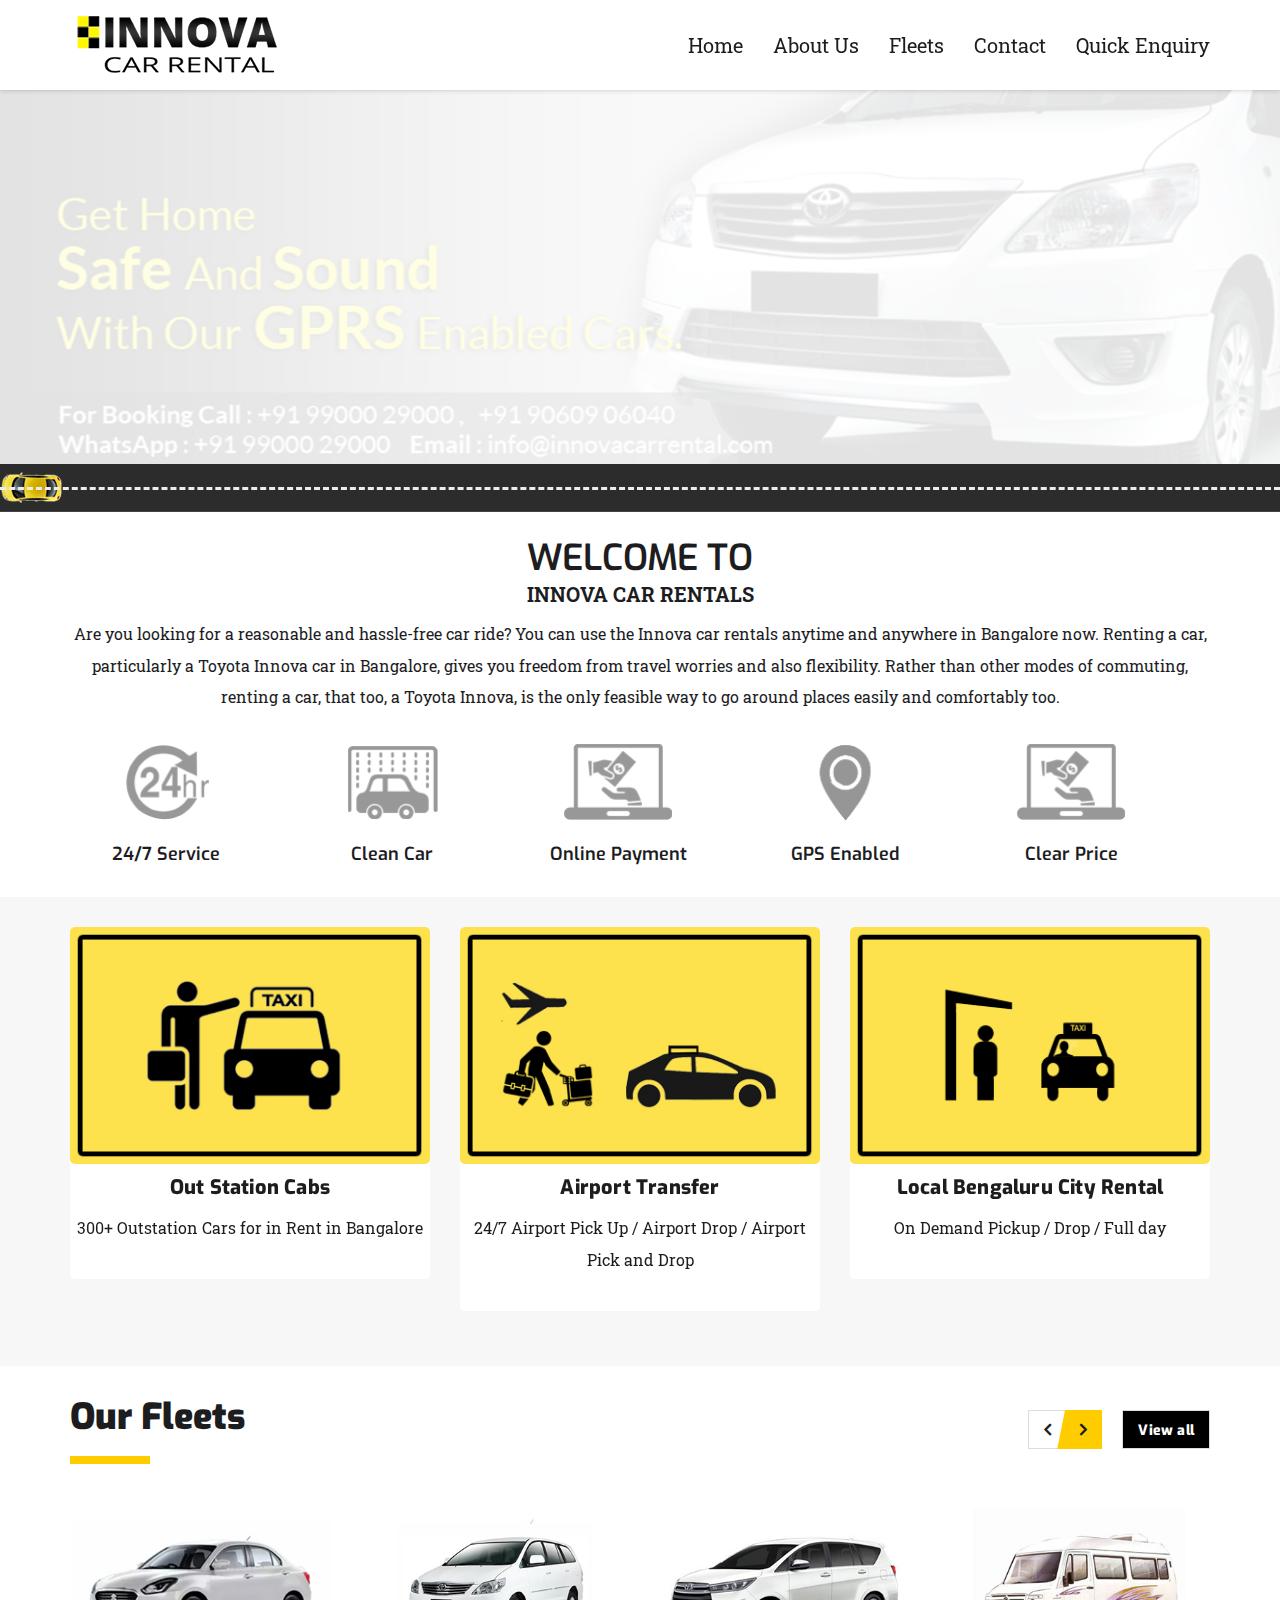
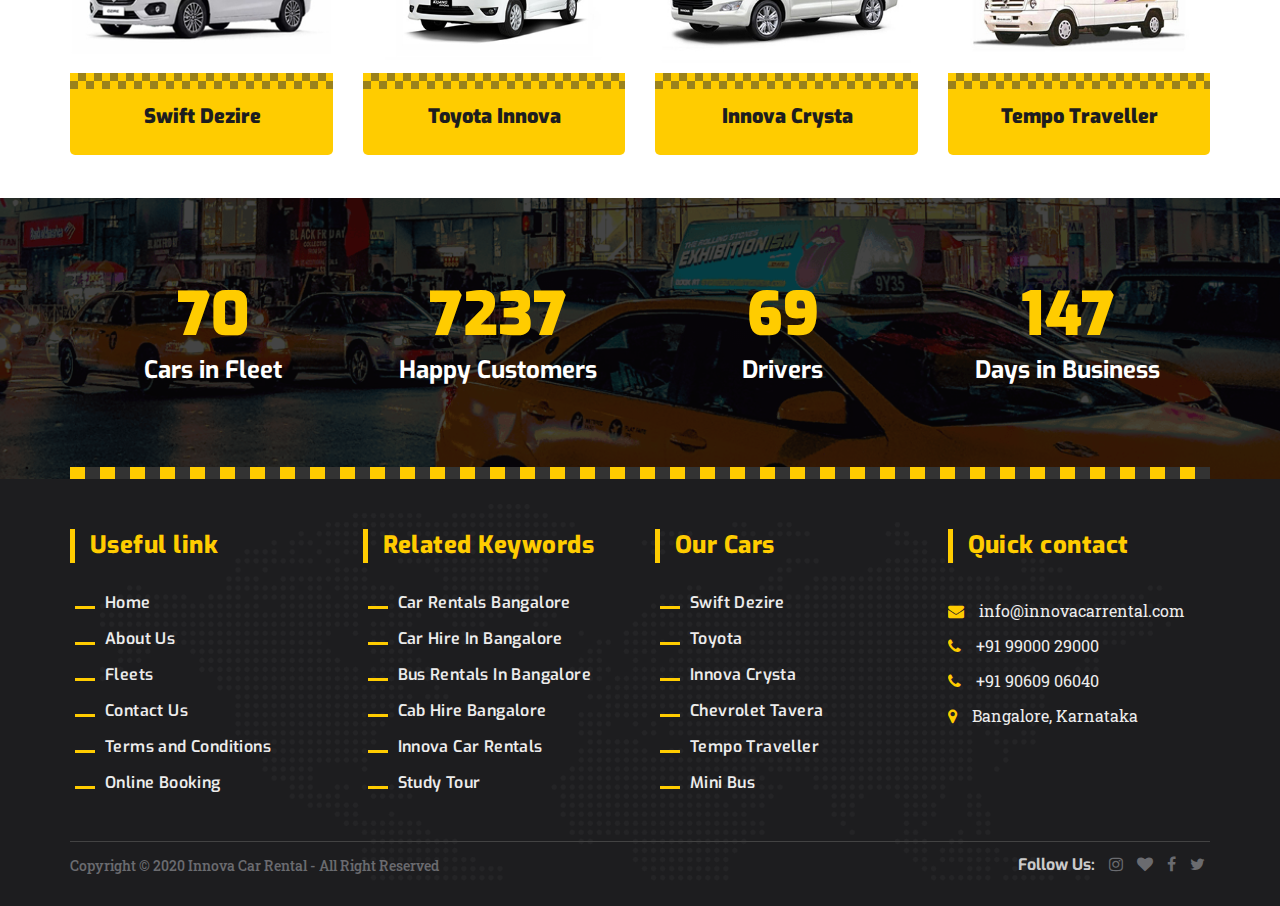
<file: index.html>
<!DOCTYPE html>
<html lang="en">
<head>
    <!-- Basic Page Needs
    ================================================== -->
    <meta charset="utf-8">
    <meta http-equiv="X-UA-Compatible" content="IE=edge">

    <!-- Specific Meta
    ================================================== -->
    <meta name="viewport" content="width=device-width, initial-scale=1, maximum-scale=1">
    <title>Taxi Cab 01</title>
    <meta name="description" content="Texicab is a modern presentation HTML5 Car Rent template.">
    <meta name="keywords" content="HTML5, Template, Design, Development, Car Rent" />
    <meta name="author" content="">

    <!-- Custom Font
    ================================================== -->
    <!-- <link href="https://fonts.googleapis.com/css?family=Exo:400,400i,500,500i,600,600i,700,700i,800,800i,900,900i%7cRoboto:400,400i,500,500i,700,700i,900,900i" rel="stylesheet"> -->
    <link href="https://fonts.googleapis.com/css?family=Exo:400,400i,500,500i,600,600i,700,700i,800,800i,900,900i%7cRoboto+Slab:400,700" rel="stylesheet">

    <!-- CSS
    ================================================== -->
    <link rel="stylesheet" href="assets/css/plugins.min.css">
    <link rel="stylesheet" href="assets/css/icons.min.css">
    <link rel="stylesheet" href="assets/css/style.css">
    <link rel="stylesheet" href="assets/css/color-schemer.css">

    <!-- RS5.4 Main Stylesheet -->
    <link rel="stylesheet" type="text/css" href="assets/revolution/css/settings.css">
    <!-- RS5.4 Layers and Navigation Styles -->
    <link rel="stylesheet" type="text/css" href="assets/revolution/css/layers.css">
    <link rel="stylesheet" type="text/css" href="assets/revolution/css/navigation.css">
    
</head>

<body>


    <!-- <div class="vehicle-multi-border yellow-black"></div> -->
    <!-- ====== Header Nav Area ====== --> 
    <header class="header-nav-area">
        <div class="container">        
            <div class="row">
                <div class="col-md-3 col-sm-10 col-xs-10">
                    <div class="site-logo">
                        <a href="index.html"><img src="assets/images/logo.png" alt="logo" /></a>
                    </div><!-- /.logo -->
                </div><!-- /.col-md-3 -->
                <div class="col-md-9 col-sm-2 col-xs-2 pd-right-0">
                    <nav class="site-navigation top-navigation nav-style-one">
                        <div class="menu-wrapper">
                            <div class="menu-content">
                                <ul class="menu-list">
                                    <li><a href="index.html">Home</a></li>
                                    <li><a href="aboutus.html">About Us</a></li>
                                    <li><a href="fleets.html">Fleets</a></li>
                                    <!-- <li><a href="#">Online Booking</a></li>
                                    <li><a href="#">Register</a></li> -->
                                    <li><a href="contactus.html">Contact</a></li>
                                    <li><a href="">Quick Enquiry</a></li>
                                </ul>
                            </div> 
                        </div>
                    </nav>
                    <!--Mobile Main Menu-->
                    <div class="mobile-menu-main hidden-md hidden-lg">
                        <div class="menucontent overlaybg"> </div>
                        <div class="menuexpandermain slideRight">
                            <a id="navtoggole-main" class="animated-arrow slideLeft menuclose">
                                <span></span>
                            </a>
                        </div><!--/.menuexpandermain-->

                        <div id="mobile-main-nav" class="mb-navigation slideLeft">
                            <div class="menu-wrapper">
                                <div id="main-mobile-container" class="menu-content clearfix"></div>
                            </div>
                        </div><!--/#mobile-main-nav-->
                    </div><!--/.mobile-menu-main-->
                </div><!-- /.col-md-9 -->
               
                      
            </div><!-- /.row -->
        </div><!-- /.container -->
    </header><!-- /.header-bottom-area -->

    <!-- ======= Main Slider Area =======-->
    <div class="slider-block">    
        <div class="rev_slider_wrapper">
            <div class="rev_slider carrent-slider" >
                <ul>
                    <!-- slide 1 --> 
                    <li data-transition="fade" data-slotamount="default" data-easein="Power4.easeInOut" data-easeout="Power4.easeInOut" data-masterspeed="2000" data-rotate="0"  data-fstransition="fade" data-fsmasterspeed="1500" data-fsslotamount="7" data-saveperformance="off" data-title="materialize Material" data-description="">

                        <!-- main image -->
                        <img src="assets/images/slider-car/slider-12.jpg"  alt=""  data-bgposition="center center" data-bgfit="cover" data-bgrepeat="no-repeat" class="rev-slidebg" data-no-retina>

                        <!-- layer no 1 -->
                        
                       
                    </li><!-- /.slide 1 -->
                    
                </ul>             
            </div><!-- /.revolution slider -->
        </div><!-- /.slider wrapper -->
    </div><!-- /.slider-block -->

    <!-- ====== Section divider ====== --> 
    <div class="vehicle-section-divider night-rider">
        <div class="contoiner-fluid">
            <div class="row">
                <div class="col-md-12">
                    <div class="section-divider-content">
                        <div class="vehicle-border">
                            <img src="assets/images/block-car01.png" alt="car-item" />
                        </div><!-- /.car-border -->
                    </div><!-- /.section-divider-content -->
                </div><!-- /.col-md-12 -->
            </div><!-- /.row -->
        </div><!-- /.container-fluid -->
    </div><!-- /.section-divider -->

    <div class="wellcome-block">
        <div class="container">
            <div class="row">
                <div class="col-md-12">
                    <div class="heading-content style-two">
                        <h2 class="title text-uppercase">Welcome To</h2>
                        <h3 class="subtitle">Innova Car Rentals</h3>
                    </div><!-- /.heading-content -->
                </div><!-- /.col-md-12 -->
            </div><!-- /.row -->
            <div class="row">
                

                <div class="col-md-12">
                    <div class="wellcome-content-left">
                        <p>Are you looking for a reasonable and hassle-free car ride? You can use the Innova car rentals anytime and anywhere in Bangalore now. Renting a car, particularly a Toyota Innova car in Bangalore, gives you freedom from travel worries and also flexibility. Rather than other modes of commuting, renting a car, that too, a Toyota Innova, is the only feasible way to go around places easily and comfortably too.</p>

                         <!-- Tab panes -->
                        <div class="tab-content wellcome-tab">
                           <div role="tabpanel" class="tab-pane fade in active" id="car-related">
                               <div class="row">
                                    
                                       <div class="service-block wc">
                                            <a href="#">
                                                <img src="assets/images/price/24-7-service.png">
                                            </a>
                                            <h2 class="service-title">24/7 Service</h2>
                                       </div>
                                    
                                       <div class="service-block wc">
                                            <a href="#">
                                                <img src="assets/images/price/car-cleaning.png">
                                            </a>
                                            <h2 class="service-title">Clean Car</h2>
                                       </div>
                                    
                                       <div class="service-block wc">
                                            <a href="#">
                                                <img src="assets/images/price/online-payment.png">
                                            </a>
                                            <h2 class="service-title">Online Payment</h2>
                                       </div>
                                    
                                       <div class="service-block wc">
                                            <a href="#">
                                                <img src="assets/images/price/gps-enabled.png">
                                            </a>
                                            <h2 class="service-title">GPS Enabled</h2>
                                       </div>
                                    
                                       <div class="service-block wc">
                                            <a href="#">
                                                <img src="assets/images/price/online-payment.png">
                                            </a>
                                            <h2 class="service-title">Clear Price</h2>
                                       </div>
                                    
                                   
                               </div><!-- /.row -->
                            </div>
                        </div><!-- /.Tab panes -->
                    </div><!-- /.welcome-content-left -->
                </div><!-- /.col-md-7 -->
            </div><!-- /.row -->
        </div><!-- /.container -->
    </div><!-- /.well-come-block -->

    <!-- ======blog area======= --> 
    <div class="blog-content-block pd-90 bg-gray-color">
        <div class="container">
            <div class="vehicle-blog-slider slider-style-two owl-carousel" data-item="[3,2,1,1]">
                <div class="item">
                    <article class="post">
                        <figure class="post-thumb">
                            <a href="#">
                                <img src="assets/images/blog/img-2.jpg" alt="blog" />
                            </a>
                        </figure><!-- /.post-thumb -->
                        <div class="post-content">  
                            <h2 class="entry-title">
                                <a href="#">Out Station Cabs</a>
                            </h2><!-- /.entry-title -->
                            <p>300+ Outstation Cars for in Rent in Bangalore</p>
                        </div><!-- /.post-content -->
                    </article><!-- /.post -->
                </div><!-- /.item -->
                
                <div class="item">
                    <article class="post">
                        <figure class="post-thumb">
                            <a href="#">
                                <img src="assets/images/blog/img-3.jpg" alt="blog" />
                            </a>
                        </figure><!-- /.post-thumb -->
                        <div class="post-content">  
                            
                            <h2 class="entry-title">
                                <a href="#">Airport Transfer</a>
                            </h2><!-- /.entry-title -->
                            <p>24/7 Airport Pick Up / Airport Drop / Airport Pick and Drop</p>
                        </div><!-- /.post-content -->
                    </article><!-- /.post -->
                </div><!-- /.item -->
                
                <div class="item">
                    <article class="post">
                        <figure class="post-thumb">
                            <a href="#">
                                <img src="assets/images/blog/img-1.jpg" alt="blog" />
                            </a>
                        </figure><!-- /.post-thumb -->
                        <div class="post-content">  
                            
                            <h2 class="entry-title">
                                <a href="#">Local Bengaluru City Rental</a>
                            </h2><!-- /.entry-title -->
                            <p>On Demand Pickup / Drop / Full day</p>
                        </div><!-- /.post-content -->
                    </article><!-- /.post -->
                </div><!-- /.item -->


              
            </div><!-- /.vehicle-slider -->
            
        </div><!-- /.container -->
    </div><!-- /.Blog-area-->
    
           
    <!-- ====== Popular Vehicle Block ====== --> 
    <div class="popular-vehicle-block pd-90">
        <div class="container">
            <div class="row tb default-margin-bottom yellow-theme">
                <!-- block-title-area -->
                <div class="col-md-9 col-sm-8 block-title-area tb-cell">
                    <div class="heading-content style-one border">
                        
                        <h2 class="title">Our Fleets</h2>
                    </div><!-- /.heading-content-one -->
                </div><!-- /.col-md-9 -->

                <!-- block-navigation-area -->
                <div class="col-md-3 col-sm-4 hidden-xs block-navigation-area tb-cell">
                    <div class="pull-right">                    
                        <div class="item-navigation hidden-xs">
                            <a href="#" class="previous-item">
                                <i class="fa fa-angle-left"></i> 
                            </a>
                            <a href="#" class="next-item">
                                <i class="fa fa-angle-right"></i> 
                            </a>
                        </div><!-- /.item-navigation -->

                        <div class="view-all-item">
                            <a href="#" class="view-all-btn">View all</a>
                        </div><!-- /.view-all-item -->
                    </div><!-- /.pull-right -->
                </div><!-- /.col-md-3 -->
            </div><!-- /.row --> 

            <!-- vehicle-slider -->
            <div class="vehicle-slider slider-style-two owl-carousel" data-item="[4,2,2,2]">
                <div class="item">
                    <div class="vehicle-content theme-yellow">
                        <div class="vehicle-thumbnail">
                            <a href="#">
                                <img src="assets/images/fleets/swift-dezier.jpg" alt="car-item" />
                            </a>
                        </div><!-- /.vehicle-thumbnail -->
                        <div class="vehicle-bottom-content">
                            <h2 class="vehicle-title"><a href="#">Swift Dezire</a></h2>
                        </div><!-- /.vehicle-bottom-content -->
                    </div><!-- /.car-content -->
                </div><!-- /.item -->

                <div class="item">
                    <div class="vehicle-content theme-yellow">
                        <div class="vehicle-thumbnail">
                            <a href="#">
                                <img src="assets/images/fleets/toyota-innova-6+1.jpg" alt="car-item" />
                            </a>
                        </div><!-- /.vehicle-thumbnail -->
                            <div class="vehicle-bottom-content">
                               <h2 class="vehicle-title"><a href="#">Toyota Innova</a></h2>
                                
                            </div><!-- /.vehicle-bottom-content -->
                    </div><!-- /.car-content -->
                </div><!-- /.item -->

                <div class="item">
                    <div class="vehicle-content theme-yellow">
                        <div class="vehicle-thumbnail">
                            <a href="#">
                                <img src="assets/images/fleets/innova-crysta-6+1.jpg" alt="car-item" />
                            </a>
                        </div><!-- /.vehicle-thumbnail -->
                            <div class="vehicle-bottom-content">
                               <h2 class="vehicle-title"><a href="#">Innova Crysta</a></h2>
                                
                            </div><!-- /.vehicle-bottom-content -->
                    </div><!-- /.car-content -->
                </div><!-- /.item -->

                <div class="item">
                    <div class="vehicle-content theme-yellow">
                        <div class="vehicle-thumbnail">
                            <a href="#">
                                <img src="assets/images/fleets/tempo-traveller-12+1.jpg" alt="car-item" />
                            </a>
                        </div><!-- /.vehicle-thumbnail -->
                            <div class="vehicle-bottom-content">
                               <h2 class="vehicle-title"><a href="#">Tempo Traveller</a></h2>
                                
                            </div><!-- /.vehicle-bottom-content -->
                    </div><!-- /.car-content -->
                </div><!-- /.item -->
            </div><!-- /.vehicle-slider -->

            <!-- block-navigation-area -->
            <div class="block-navigation-area visible-xs-block">
                <div class="view-all-item clearfix">
                    <a href="#" class="view-all-btn">View all</a>
                </div><!-- /.view-all-item -->
            </div><!-- /.block-navigation-area -->
        </div><!-- /.container  -->
    </div><!-- /.Popular Vehicle Block --> 



    <!-- ======fun facts block======= -->
    <div class="fun-facts-block background-overlay" style="background-image:url(assets/images/fun-fect-image.png)">
        <div class="container">
            <div class="stat">
                <div class="col-md-3 col-sm-6 col-xs-12">
                    <div class="milestone-counter">
                        <h3 class="stat-count highlight" data-form="0" data-to="250" data-speed="2500">250</h3>
                        <div class="milestone-details">Cars in Fleet</div>
                    </div>
                </div>
                <div class="col-md-3 col-sm-6 col-xs-12">
                    <div class="milestone-counter">
                        <h3 class="stat-count highlight" data-form="0" data-to="25845" data-speed="2500">25845</h3>
                        <div class="milestone-details">Happy Customers</div>
                    </div>
                </div>
                <div class="col-md-3 col-sm-6 col-xs-12">
                    <div class="milestone-counter">
                        <h3 class="stat-count highlight" data-form="0" data-to="245" data-speed="2500">245</h3>
                        <div class="milestone-details">Drivers</div>
                    </div>
                </div>
                <div class="col-md-3 col-sm-6 col-xs-12">
                    <div class="milestone-counter">
                        <h3 class="stat-count highlight" data-form="0" data-to="525" data-speed="2500">525</h3>
                        <div class="milestone-details">Days in Business</div>
                    </div>
                </div>
            </div><!-- stat -->
        </div><!-- /.container -->
    </div><!-- /.fun-facts-block -->




   
    

    <!-- ======footer area======= -->
    <div class="container footer-top-border">
        <div class="vehicle-multi-border yellow-black"></div><!-- /.vehicle-multi-border -->
    </div><!-- /.container -->

    <footer class="footer-block bg-black" style="background-image: url(assets/images/footer-bg.png);">
        <div class="container">
            <!-- footer-top-block -->
            <div class="footer-top-block yellow-theme">            
                <div class="row">
                    
                    <div class="col-md-3 col-sm-6">
                        <div class="widget widget_menu">
                            <h3 class="widget-title">
                                Useful link
                            </h3>
                            <ul>
                                <li><a href="#">Home</a></li>
                                <li><a href="#">About Us</a></li>
                                <li><a href="#">Fleets</a></li>
                                <li><a href="#">Contact Us</a></li>
                                <li><a href="#">Terms and Conditions</a></li>
                                <li><a href="#">Online Booking</a></li>
                            </ul> 
                        </div><!-- /.widget -->
                    </div><!-- /.col-md-3 -->

                    <div class="col-md-3 col-sm-6">
                        <div class="widget widget_menu">
                            <h3 class="widget-title">
                                Related Keywords
                            </h3>
                            <ul>
                                <li><a href="#">Car Rentals Bangalore</a></li>
                                <li><a href="#">Car Hire In Bangalore </a></li>
                                <li><a href="#">Bus Rentals In Bangalore</a></li>
                                <li><a href="#">Cab Hire Bangalore</a></li>
                                <li><a href="#">Innova Car Rentals</a></li>
                                <li><a href="#">Study Tour</a></li>
                            </ul> 
                        </div><!-- /.widget -->
                    </div><!-- /.col-md-3 -->
                    <div class="col-md-3 col-sm-6">
                        <div class="widget widget_menu">
                            <h3 class="widget-title">
                                Our Cars
                            </h3>
                            <ul>
                                <li><a href="#">Swift Dezire</a></li>
                                <li><a href="#">Toyota </a></li>
                                <li><a href="#">Innova Crysta</a></li>
                                <li><a href="#">Chevrolet Tavera</a></li>
                                <li><a href="#">Tempo Traveller</a></li>
                                <li><a href="#">Mini Bus</a></li>
                            </ul> 
                        </div><!-- /.widget -->
                    </div><!-- /.col-md-3 -->
                    <div class="col-md-3 col-sm-6">
                        <div class="widget widget_hot_contact">
                            <h3 class="widget-title">
                                Quick contact 
                            </h3><!-- /.widget-title -->
                            <ul>
                                <li><a href="#"><i class="fa fa-envelope"></i>info@innovacarrental.com</a></li>
                                <li><a href="#"><i class="fa fa-phone"></i>+91 99000 29000</a></li>
                                <li><a href="#"><i class="fa fa-phone"></i>+91 90609 06040</a></li>
                                <li><a href="#"><i class="fa fa-map-marker"></i>Bangalore, Karnataka</a></li>
                            </ul> 
                        </div><!-- /.widget -->
                        
                        
                    </div><!-- /.col-md-3 -->

                   
                </div><!-- /.row -->
            </div><!-- /.footer-top-block -->

            <!-- footer-bottom-block -->
            <div class="footer-bottom-block">            
                <div class="row">
                     <div class="col-md-9">
                        <div class="bottom-content-left">
                            <p class="copyright">Copyright &copy; 2020 Innova Car Rental  -  All Right Reserved </p>
                        </div><!-- /.bottom-top-content -->
                     </div><!-- /.col-md-9 -->
                     <div class="col-md-3">
                        <div class="bottom-content-right">
                            <div class="social-profile">
                                <span class="social-profole-title">Follow Us:</span>
                                <a href="#"><i class="fa fa-instagram"></i></a>
                                <a href="#"><i class="fa fa-heart"></i></a>
                                <a href="#"><i class="fa fa-facebook"></i></a>
                                <a href="#"><i class="fa fa-twitter"></i></a>
                            </div><!-- /.social-profile -->
                        </div><!-- /.bottom-content-right -->
                     </div><!-- /.col-md-3 -->
                </div><!-- /.row -->
            </div><!-- /.footer-bottom-block -->
        </div><!-- /.container -->
    </footer><!-- /.footer-block -->
       
    <!-- All The JS Files
    ================================================== --> 
    <script src="assets/js/plugins.min.js"></script>
    <script src="assets/js/carrent.min.js"></script> <!-- main-js -->

    <!-- RS5.4 Core JS Files -->
    <script src="assets/revolution/js/jquery.themepunch.tools.min.js"></script>
    <script src="assets/revolution/js/jquery.themepunch.revolution.min.js"></script>
  
    <script>
        jQuery(document).ready(function() {
            var $sliderSelector = jQuery(".carrent-slider");
            $sliderSelector.revolution({
                sliderType: "standard",
                sliderLayout: "fullwidth",
                delay: 9000,
                navigation: {
                    keyboardNavigation: "on",
                    keyboard_direction: "horizontal",
                    mouseScrollNavigation: "off",
                    onHoverStop: "on",
                    touch: {
                        touchenabled: "on",
                        swipe_threshold: 75,
                        swipe_min_touches: 1,
                        swipe_direction: "horizontal",
                        drag_block_vertical: false
                    },
                    arrows: {
                        style: "gyges",
                        enable: true,
                        hide_onmobile: false,
                        hide_onleave: true,
                        tmp: '',
                        left: {
                            h_align: "left",
                            v_align: "center",
                            h_offset: 10,
                            v_offset: 0
                        },
                        right: {
                            h_align: "right",
                            v_align: "center",
                            h_offset: 10,
                            v_offset: 0
                        }
                    }
                },
                responsiveLevels:[1400,1368,992,480],
                visibilityLevels:[1400,1368,992,480],
                gridwidth:[1400,1368,992,480],
                gridheight:[400,400,300,280],
                disableProgressBar:"on"
            });
        });
    </script>

    <!-- SLIDER REVOLUTION 5.4 EXTENSIONS  (Load Extensions only on Local File Systems! The following part can be removed on Server for On Demand Loading) -->
    <script src="assets/revolution/js/extensions/revolution.extension.video.min.js"></script>
    <script src="assets/revolution/js/extensions/revolution.extension.slideanims.min.js"></script>
    <script src="assets/revolution/js/extensions/revolution.extension.actions.min.js"></script>
    <script src="assets/revolution/js/extensions/revolution.extension.layeranimation.min.js"></script>
    <script src="assets/revolution/js/extensions/revolution.extension.kenburn.min.js"></script>
    <script src="assets/revolution/js/extensions/revolution.extension.navigation.min.js"></script>
    <script src="assets/revolution/js/extensions/revolution.extension.migration.min.js"></script>
    <script src="assets/revolution/js/extensions/revolution.extension.parallax.min.js"></script>
</body>
</html>
</file>
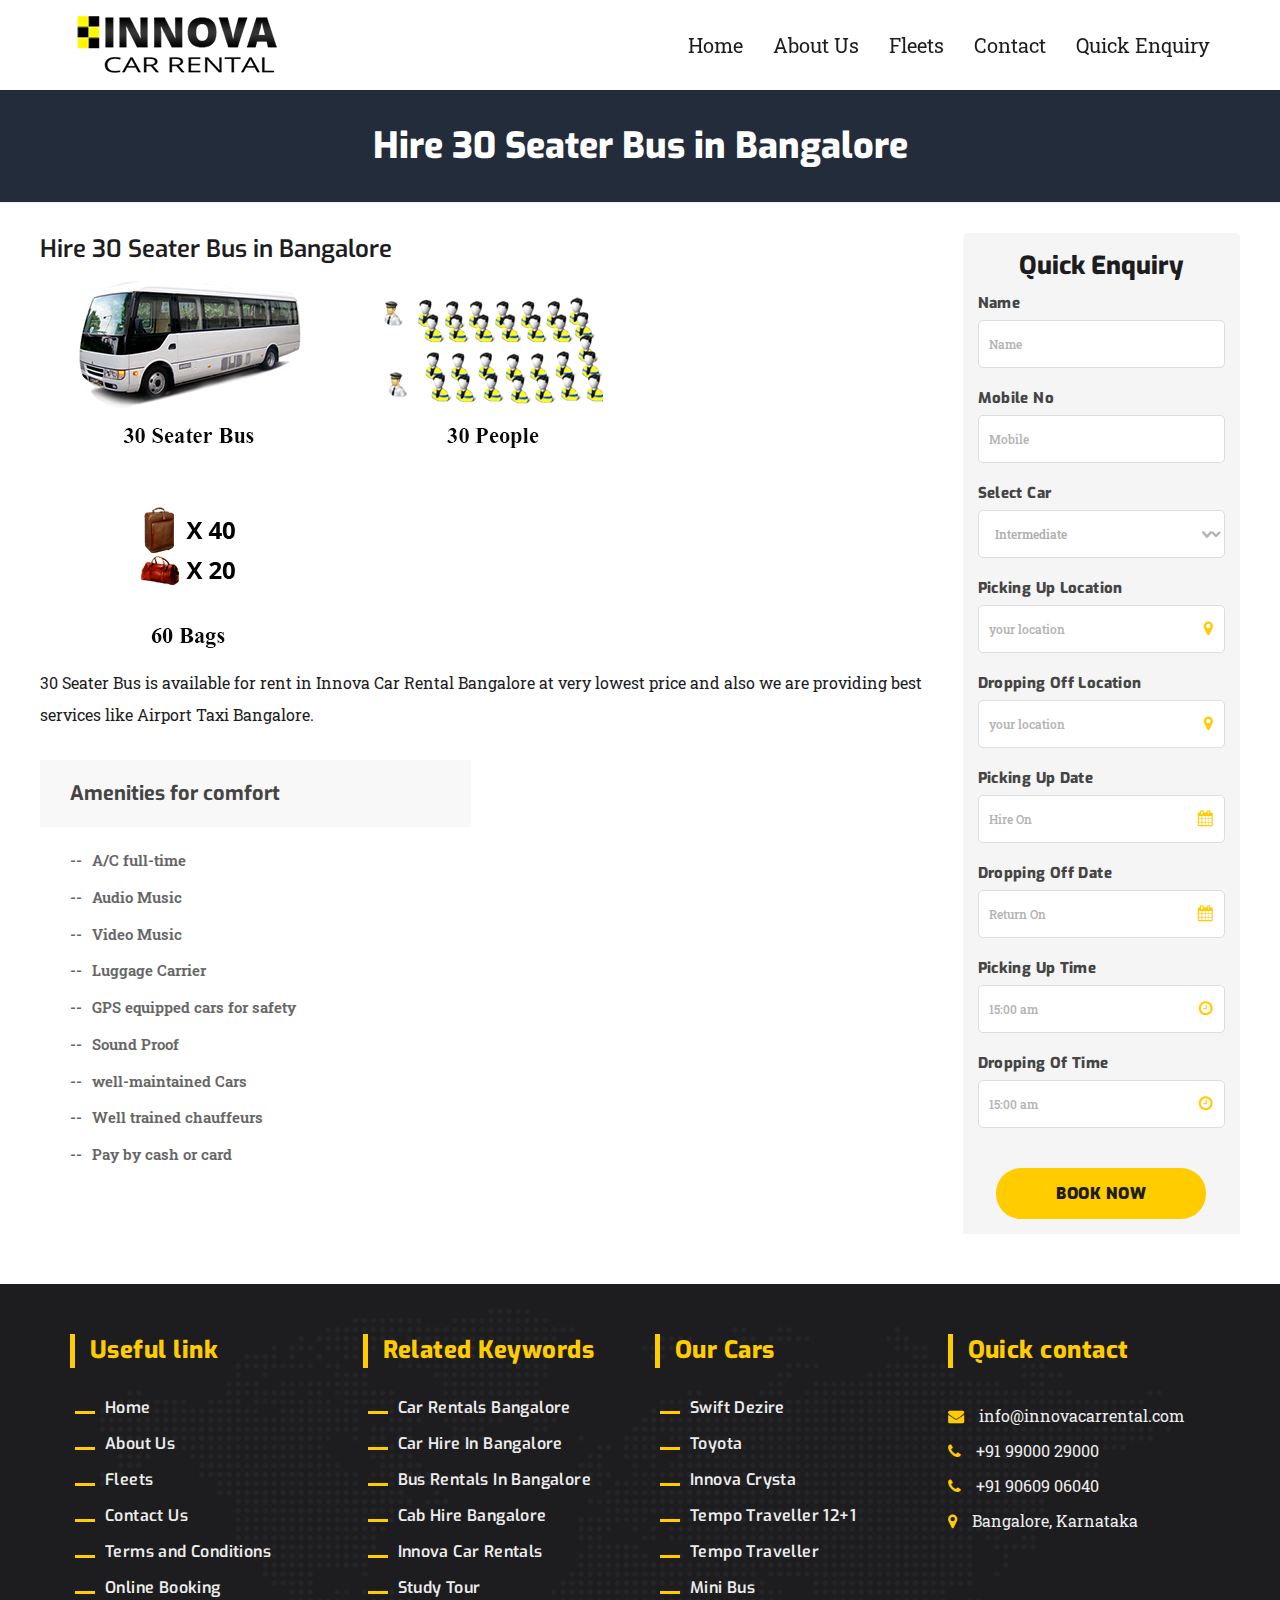
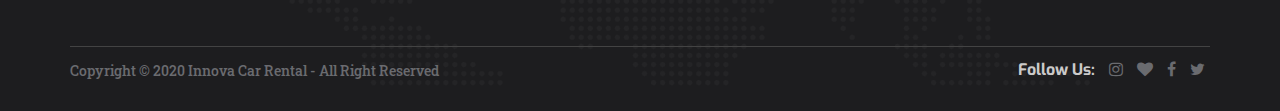
<file: 30-seater-bus.html>
<!DOCTYPE html>
<html lang="en">
<head>
    <!-- Basic Page Needs
    ================================================== -->
    <meta charset="utf-8">
    <meta http-equiv="X-UA-Compatible" content="IE=edge">

    <!-- Specific Meta
    ================================================== -->
    <meta name="viewport" content="width=device-width, initial-scale=1, maximum-scale=1">
    <title>Taxi Cab 01</title>
    <meta name="description" content="Texicab is a modern presentation HTML5 Car Rent template.">
    <meta name="keywords" content="HTML5, Template, Design, Development, Car Rent" />
    <meta name="author" content="">

    <!-- Custom Font
    ================================================== -->
    <!-- <link href="https://fonts.googleapis.com/css?family=Exo:400,400i,500,500i,600,600i,700,700i,800,800i,900,900i%7cRoboto:400,400i,500,500i,700,700i,900,900i" rel="stylesheet"> -->
    <link href="https://fonts.googleapis.com/css?family=Exo:400,400i,500,500i,600,600i,700,700i,800,800i,900,900i%7cRoboto+Slab:400,700" rel="stylesheet">

    <!-- CSS
    ================================================== -->
    <link rel="stylesheet" href="assets/css/plugins.min.css">
    <link rel="stylesheet" href="assets/css/icons.min.css">
    <link rel="stylesheet" href="assets/css/style.css">
    <link rel="stylesheet" href="assets/css/color-schemer.css">

    <!-- RS5.4 Main Stylesheet -->
    <link rel="stylesheet" type="text/css" href="assets/revolution/css/settings.css">
    <!-- RS5.4 Layers and Navigation Styles -->
    <link rel="stylesheet" type="text/css" href="assets/revolution/css/layers.css">
    <link rel="stylesheet" type="text/css" href="assets/revolution/css/navigation.css">
    
</head>

<body>


    <!-- <div class="vehicle-multi-border yellow-black"></div> -->
    <!-- ====== Header Nav Area ====== --> 
    <header class="header-nav-area">
        <div class="container">        
            <div class="row">
                <div class="col-md-3 col-sm-10 col-xs-10">
                    <div class="site-logo">
                        <a href="index.html"><img src="assets/images/logo.png" alt="logo" /></a>
                    </div><!-- /.logo -->
                </div><!-- /.col-md-3 -->
                <div class="col-md-9 col-sm-2 col-xs-2 pd-right-0">
                    <nav class="site-navigation top-navigation nav-style-one">
                        <div class="menu-wrapper">
                            <div class="menu-content">
                                <ul class="menu-list">
                                    <li><a href="index.html">Home</a></li>
                                    <li><a href="aboutus.html">About Us</a></li>
                                    <li><a href="fleets.html">Fleets</a></li>
                                    <!-- <li><a href="#">Online Booking</a></li>
                                    <li><a href="#">Register</a></li> -->
                                    <li><a href="contactus.html">Contact</a></li>
                                    <li><a href="">Quick Enquiry</a></li>

                                </ul> <!-- /.menu-list -->
                            </div> <!-- /.menu-content-->
                        </div> <!-- /.menu-wrapper --> 
                    </nav><!-- /.site-navigation -->
                    <!--Mobile Main Menu-->
                    <div class="mobile-menu-main hidden-md hidden-lg">
                        <div class="menucontent overlaybg"> </div>
                        <div class="menuexpandermain slideRight">
                            <a id="navtoggole-main" class="animated-arrow slideLeft menuclose">
                                <span></span>
                            </a>
                        </div><!--/.menuexpandermain-->

                        <div id="mobile-main-nav" class="mb-navigation slideLeft">
                            <div class="menu-wrapper">
                                <div id="main-mobile-container" class="menu-content clearfix"></div>
                            </div>
                        </div><!--/#mobile-main-nav-->
                    </div><!--/.mobile-menu-main-->
                </div><!-- /.col-md-9 -->
            </div><!-- /.row -->
        </div><!-- /.container -->
    </header><!-- /.header-bottom-area -->


    <!-- ====== Page Header ====== -->
    <div class="page-header nevy-bg">
        <div class="container">
            <div class="row">
                <div class="col-md-12">                
                    <h2 class="page-title">Hire 30 Seater Bus in Bangalore</h2>
                </div><!-- /.col-md-12 -->
            </div><!-- /.row-->
        </div><!-- /.container-fluid -->           
    </div><!-- /.page-header --> 

    
    <div class="vehicle-single-block vehicle-padding">
        <div class="container-fluid singlepage">
            <div class="row">
                <div class="col-md-9">
                        


                    <div class="vehicle-single-content">
                        <div class="tb mb-block">
                            <div class="tb-cell mb-block">
                               <h2 class="vehicle-single-title">Hire 30 Seater Bus in Bangalore</h2>
                               <img src="assets/images/fleets/fle/30-seater-bus.jpg" alt="car-item" />
                               <img src="assets/images/fleets/fle/30-people.jpg" alt="car-item" />
                               <img src="assets/images/fleets/fle/60-bags.jpg" alt="car-item" />
                               <p>30 Seater Bus is available for rent in Innova Car Rental Bangalore at very lowest price and also we are providing best services like Airport Taxi Bangalore. </p>
                            </div>
                        </div>
                        
                        
                        
                       
                        <div class="vehicle-internal-features">
                            <div class="row">
                                <div class="col-md-6">
                                    <h3 class="features-title">Amenities for comfort</h3>
                                    <ul class="features-list">
                                        <li>A/C full-time</li>
                                        <li>Audio Music</li>
                                        <li>Video Music</li>
                                        <li>Luggage Carrier</li>
                                        <li>GPS equipped cars for safety</li>
                                        <li>Sound Proof</li>
                                        <li>well-maintained Cars</li>
                                        <li>Well trained chauffeurs</li>
                                        <li>Pay by cash or card</li>
                                    </ul>
                                </div><!-- /.col-md-6 -->
                                
                            </div><!-- /.row -->
                        </div><!-- /.indoor -->
                    </div><!-- /.family-apartment-content -->

                    <div class="hidden-md hidden-lg text-center extend-btn">
                        <span class="extend-icon">
                            <i class="fa fa-angle-down"></i>
                        </span>
                    </div>
                </div> <!-- /.col-md-8 -->

                <div class="col-md-3">
                    <div class="vehicle-sidebar pd-zero">                    
                        <form action="#" method="get" class="advance-search-query search-query-two">
                            <h2 class="form-title">Quick Enquiry</h2>
                            <div class="form-content available-filter">
                                <div class="regular-search">
                                <div class="form-group">

                                    <label class="text-uppercase">Name</label>
                                    <div class="input">
                                        <input type="text" placeholder="Name"class="pick-location form-controller">
                                    </div><!--/.input-->

                                    <label class="text-uppercase">Mobile No</label>
                                    <div class="input">
                                        <input type="text" placeholder="Mobile" class="pick-location form-controller">
                                    </div><!--/.input-->
                                     <label class="text-uppercase">Select Car</label>
                                    <div class="input">                                    
                                        <select>
                                            <option value="0" selected="selected">Intermediate</option>
                                            <option value="1">Intermediate</option>
                                            <option value="2">Compact</option>
                                            <option value="3">Station Wagon</option>
                                            <option value="4">SUV</option>
                                            <option value="5">Minibus</option>
                                        </select>
                                    </div><!-- /.input -->

                                    <label class="text-uppercase">Picking up location</label>
                                    <div class="input">
                                        <i class="fa fa-map-marker"></i>
                                        <input type="text" placeholder="your location" class="pick-location form-controller">
                                    </div><!--/.input-->

                                    <label class="text-uppercase">Dropping off location</label>
                                    <div class="input">
                                        <i class="fa fa-map-marker"></i>
                                        <input type="text" placeholder="your location" class="pick-location form-controller">
                                    </div><!--/.input-->

                                    <label>Picking up Date</label>
                                    <div class="input">
                                        <i class="fa fa-calendar"></i>
                                        <input type="text" class="date-start date-selector form-controller" placeholder="Hire On">
                                    </div><!--/.input-->

                                    <label>Dropping off Date</label>
                                    <div class="input">
                                        <i class="fa fa-calendar"></i>
                                        <input type="text" class="date-end date-selector form-controller" placeholder="Return On">
                                    </div><!--/.input-->

                                    <label class="text-uppercase">Picking up Time</label>
                                    <div class="input">
                                        <i class="fa fa-clock-o"></i>
                                        <input type="text" class="time-selector form-controller" placeholder="15:00 am">
                                    </div><!--/.input-->

                                    <label class="text-uppercase">Dropping of Time</label>
                                    <div class="input">
                                        <i class="fa fa-clock-o"></i>
                                        <input type="text" class="time-selector form-controller" placeholder="15:00 am">
                                    </div><!--/.input-->

                                   

                                </div><!-- /.form-group -->

                                </div><!-- /.div regular-search -->

                                <div class="check-vehicle-footer">
                                    <button type="submit" class="button yellow-button">Book Now</button>                          
                                </div><!-- /.check-vehicle-footer -->
                            </div><!-- /.from-cotent -->
                        </form><!-- /.advance_search_query -->
                        
                       
                    </div><!-- /.vehicle-sidebar -->
                </div><!-- /.col-md-4 -->
            </div><!-- /.row -->
        </div><!-- /.container  -->
    </div><!-- /.Popular Vehicle Block --> 


    <footer class="footer-block bg-black" style="background-image: url(assets/images/footer-bg.png);">
        <div class="container">
            <!-- footer-top-block -->
            <div class="footer-top-block yellow-theme">            
                <div class="row">
                    
                    <div class="col-md-3 col-sm-6">
                        <div class="widget widget_menu">
                            <h3 class="widget-title">
                                Useful link
                            </h3>
                            <ul>
                                <li><a href="#">Home</a></li>
                                <li><a href="#">About Us</a></li>
                                <li><a href="#">Fleets</a></li>
                                <li><a href="#">Contact Us</a></li>
                                <li><a href="#">Terms and Conditions</a></li>
                                <li><a href="#">Online Booking</a></li>
                            </ul> 
                        </div><!-- /.widget -->
                    </div><!-- /.col-md-3 -->

                    <div class="col-md-3 col-sm-6">
                        <div class="widget widget_menu">
                            <h3 class="widget-title">
                                Related Keywords
                            </h3>
                            <ul>
                                <li><a href="#">Car Rentals Bangalore</a></li>
                                <li><a href="#">Car Hire In Bangalore </a></li>
                                <li><a href="#">Bus Rentals In Bangalore</a></li>
                                <li><a href="#">Cab Hire Bangalore</a></li>
                                <li><a href="#">Innova Car Rentals</a></li>
                                <li><a href="#">Study Tour</a></li>
                            </ul> 
                        </div><!-- /.widget -->
                    </div><!-- /.col-md-3 -->
                    <div class="col-md-3 col-sm-6">
                        <div class="widget widget_menu">
                            <h3 class="widget-title">
                                Our Cars
                            </h3>
                            <ul>
                                <li><a href="#">Swift Dezire</a></li>
                                <li><a href="#">Toyota </a></li>
                                <li><a href="#">Innova Crysta</a></li>
                                <li><a href="#">Tempo Traveller 12+1</a></li>
                                <li><a href="#">Tempo Traveller</a></li>
                                <li><a href="#">Mini Bus</a></li>
                            </ul> 
                        </div><!-- /.widget -->
                    </div><!-- /.col-md-3 -->
                    <div class="col-md-3 col-sm-6">
                        <div class="widget widget_hot_contact">
                            <h3 class="widget-title">
                                Quick contact 
                            </h3><!-- /.widget-title -->
                            <ul>
                                <li><a href="#"><i class="fa fa-envelope"></i>info@innovacarrental.com</a></li>
                                <li><a href="#"><i class="fa fa-phone"></i>+91 99000 29000</a></li>
                                <li><a href="#"><i class="fa fa-phone"></i>+91 90609 06040</a></li>
                                <li><a href="#"><i class="fa fa-map-marker"></i>Bangalore, Karnataka</a></li>
                            </ul> 
                        </div><!-- /.widget -->
                        
                        
                    </div><!-- /.col-md-3 -->

                   
                </div><!-- /.row -->
            </div><!-- /.footer-top-block -->

            <!-- footer-bottom-block -->
            <div class="footer-bottom-block">            
                <div class="row">
                     <div class="col-md-9">
                        <div class="bottom-content-left">
                            <p class="copyright">Copyright &copy; 2020 Innova Car Rental  -  All Right Reserved </p>
                        </div><!-- /.bottom-top-content -->
                     </div><!-- /.col-md-9 -->
                     <div class="col-md-3">
                        <div class="bottom-content-right">
                            <div class="social-profile">
                                <span class="social-profole-title">Follow Us:</span>
                                <a href="#"><i class="fa fa-instagram"></i></a>
                                <a href="#"><i class="fa fa-heart"></i></a>
                                <a href="#"><i class="fa fa-facebook"></i></a>
                                <a href="#"><i class="fa fa-twitter"></i></a>
                            </div><!-- /.social-profile -->
                        </div><!-- /.bottom-content-right -->
                     </div><!-- /.col-md-3 -->
                </div><!-- /.row -->
            </div><!-- /.footer-bottom-block -->
        </div><!-- /.container -->
    </footer><!-- /.footer-block -->

    <script src="assets/js/plugins.min.js"></script>
    <script src="assets/js/carrent.min.js"></script> <!-- main-js -->
</body>

</html>
</file>
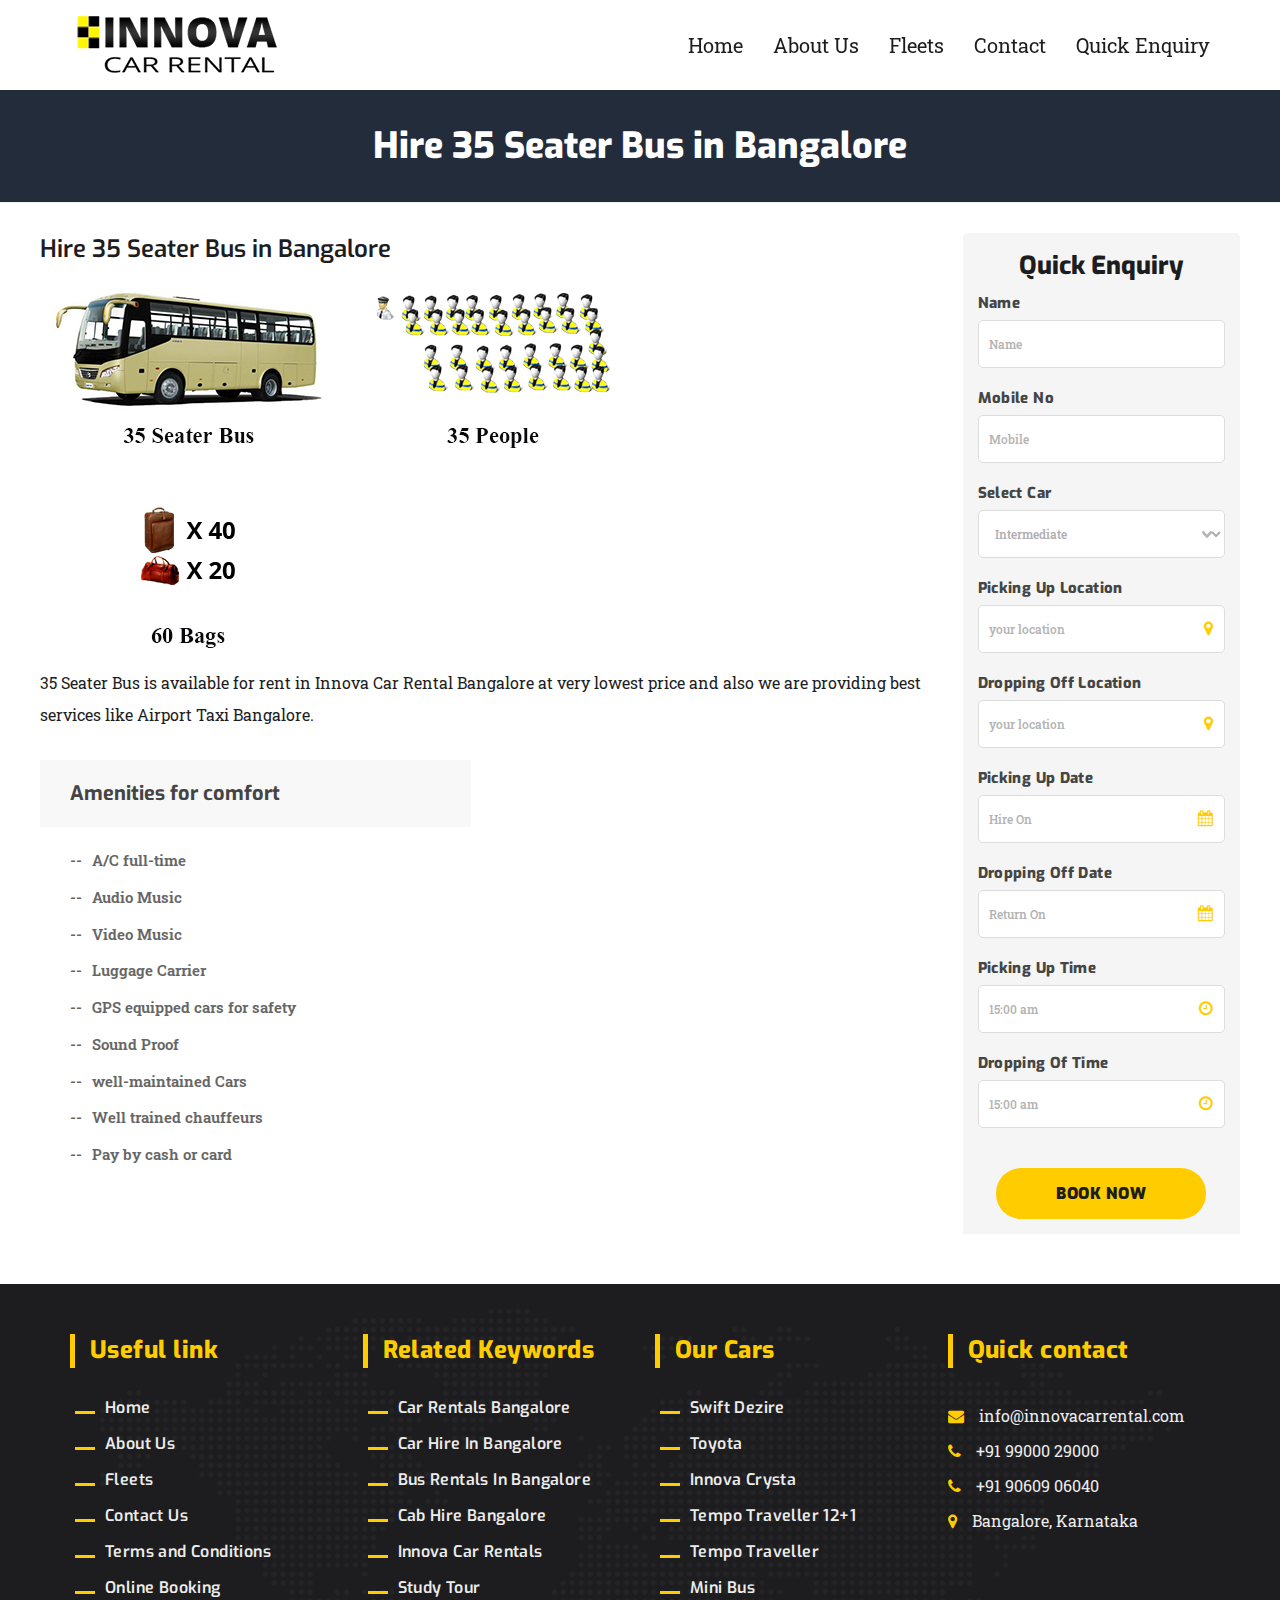
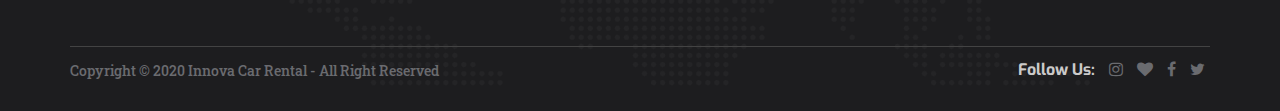
<file: 35-seater-bus.html>
<!DOCTYPE html>
<html lang="en">
<head>
    <!-- Basic Page Needs
    ================================================== -->
    <meta charset="utf-8">
    <meta http-equiv="X-UA-Compatible" content="IE=edge">

    <!-- Specific Meta
    ================================================== -->
    <meta name="viewport" content="width=device-width, initial-scale=1, maximum-scale=1">
    <title>Taxi Cab 01</title>
    <meta name="description" content="Texicab is a modern presentation HTML5 Car Rent template.">
    <meta name="keywords" content="HTML5, Template, Design, Development, Car Rent" />
    <meta name="author" content="">

    <!-- Custom Font
    ================================================== -->
    <!-- <link href="https://fonts.googleapis.com/css?family=Exo:400,400i,500,500i,600,600i,700,700i,800,800i,900,900i%7cRoboto:400,400i,500,500i,700,700i,900,900i" rel="stylesheet"> -->
    <link href="https://fonts.googleapis.com/css?family=Exo:400,400i,500,500i,600,600i,700,700i,800,800i,900,900i%7cRoboto+Slab:400,700" rel="stylesheet">

    <!-- CSS
    ================================================== -->
    <link rel="stylesheet" href="assets/css/plugins.min.css">
    <link rel="stylesheet" href="assets/css/icons.min.css">
    <link rel="stylesheet" href="assets/css/style.css">
    <link rel="stylesheet" href="assets/css/color-schemer.css">

    <!-- RS5.4 Main Stylesheet -->
    <link rel="stylesheet" type="text/css" href="assets/revolution/css/settings.css">
    <!-- RS5.4 Layers and Navigation Styles -->
    <link rel="stylesheet" type="text/css" href="assets/revolution/css/layers.css">
    <link rel="stylesheet" type="text/css" href="assets/revolution/css/navigation.css">
    
</head>

<body>


    <!-- <div class="vehicle-multi-border yellow-black"></div> -->
    <!-- ====== Header Nav Area ====== --> 
    <header class="header-nav-area">
        <div class="container">        
            <div class="row">
                <div class="col-md-3 col-sm-10 col-xs-10">
                    <div class="site-logo">
                        <a href="index.html"><img src="assets/images/logo.png" alt="logo" /></a>
                    </div><!-- /.logo -->
                </div><!-- /.col-md-3 -->
                <div class="col-md-9 col-sm-2 col-xs-2 pd-right-0">
                    <nav class="site-navigation top-navigation nav-style-one">
                        <div class="menu-wrapper">
                            <div class="menu-content">
                                <ul class="menu-list">
                                    <li><a href="index.html">Home</a></li>
                                    <li><a href="aboutus.html">About Us</a></li>
                                    <li><a href="fleets.html">Fleets</a></li>
                                    <!-- <li><a href="#">Online Booking</a></li>
                                    <li><a href="#">Register</a></li> -->
                                    <li><a href="contactus.html">Contact</a></li>
                                    <li><a href="">Quick Enquiry</a></li>

                                </ul> <!-- /.menu-list -->
                            </div> <!-- /.menu-content-->
                        </div> <!-- /.menu-wrapper --> 
                    </nav><!-- /.site-navigation -->
                    <!--Mobile Main Menu-->
                    <div class="mobile-menu-main hidden-md hidden-lg">
                        <div class="menucontent overlaybg"> </div>
                        <div class="menuexpandermain slideRight">
                            <a id="navtoggole-main" class="animated-arrow slideLeft menuclose">
                                <span></span>
                            </a>
                        </div><!--/.menuexpandermain-->

                        <div id="mobile-main-nav" class="mb-navigation slideLeft">
                            <div class="menu-wrapper">
                                <div id="main-mobile-container" class="menu-content clearfix"></div>
                            </div>
                        </div><!--/#mobile-main-nav-->
                    </div><!--/.mobile-menu-main-->
                </div><!-- /.col-md-9 -->
            </div><!-- /.row -->
        </div><!-- /.container -->
    </header><!-- /.header-bottom-area -->


    <!-- ====== Page Header ====== -->
    <div class="page-header nevy-bg">
        <div class="container">
            <div class="row">
                <div class="col-md-12">                
                    <h2 class="page-title">Hire 35 Seater Bus in Bangalore</h2>
                </div><!-- /.col-md-12 -->
            </div><!-- /.row-->
        </div><!-- /.container-fluid -->           
    </div><!-- /.page-header --> 

    
    <div class="vehicle-single-block vehicle-padding">
        <div class="container-fluid singlepage">
            <div class="row">
                <div class="col-md-9">
                        


                    <div class="vehicle-single-content">
                        <div class="tb mb-block">
                            <div class="tb-cell mb-block">
                               <h2 class="vehicle-single-title">Hire 35 Seater Bus in Bangalore</h2>
                               <img src="assets/images/fleets/fle/35-seater-bus.jpg" alt="car-item" />
                               <img src="assets/images/fleets/fle/35-people.jpg" alt="car-item" />
                               <img src="assets/images/fleets/fle/60-bags.jpg" alt="car-item" />
                               <p>35 Seater Bus is available for rent in Innova Car Rental Bangalore at very lowest price and also we are providing best services like Airport Taxi Bangalore. </p>
                            </div>
                        </div>
                        
                        
                        
                       
                        <div class="vehicle-internal-features">
                            <div class="row">
                                <div class="col-md-6">
                                    <h3 class="features-title">Amenities for comfort</h3>
                                    <ul class="features-list">
                                        <li>A/C full-time</li>
                                        <li>Audio Music</li>
                                        <li>Video Music</li>
                                        <li>Luggage Carrier</li>
                                        <li>GPS equipped cars for safety</li>
                                        <li>Sound Proof</li>
                                        <li>well-maintained Cars</li>
                                        <li>Well trained chauffeurs</li>
                                        <li>Pay by cash or card</li>
                                    </ul>
                                </div><!-- /.col-md-6 -->
                                
                            </div><!-- /.row -->
                        </div><!-- /.indoor -->
                    </div><!-- /.family-apartment-content -->

                    <div class="hidden-md hidden-lg text-center extend-btn">
                        <span class="extend-icon">
                            <i class="fa fa-angle-down"></i>
                        </span>
                    </div>
                </div> <!-- /.col-md-8 -->

                <div class="col-md-3">
                    <div class="vehicle-sidebar pd-zero">                    
                        <form action="#" method="get" class="advance-search-query search-query-two">
                            <h2 class="form-title">Quick Enquiry</h2>
                            <div class="form-content available-filter">
                                <div class="regular-search">
                                <div class="form-group">

                                    <label class="text-uppercase">Name</label>
                                    <div class="input">
                                        <input type="text" placeholder="Name"class="pick-location form-controller">
                                    </div><!--/.input-->

                                    <label class="text-uppercase">Mobile No</label>
                                    <div class="input">
                                        <input type="text" placeholder="Mobile" class="pick-location form-controller">
                                    </div><!--/.input-->
                                     <label class="text-uppercase">Select Car</label>
                                    <div class="input">                                    
                                        <select>
                                            <option value="0" selected="selected">Intermediate</option>
                                            <option value="1">Intermediate</option>
                                            <option value="2">Compact</option>
                                            <option value="3">Station Wagon</option>
                                            <option value="4">SUV</option>
                                            <option value="5">Minibus</option>
                                        </select>
                                    </div><!-- /.input -->

                                    <label class="text-uppercase">Picking up location</label>
                                    <div class="input">
                                        <i class="fa fa-map-marker"></i>
                                        <input type="text" placeholder="your location" class="pick-location form-controller">
                                    </div><!--/.input-->

                                    <label class="text-uppercase">Dropping off location</label>
                                    <div class="input">
                                        <i class="fa fa-map-marker"></i>
                                        <input type="text" placeholder="your location" class="pick-location form-controller">
                                    </div><!--/.input-->

                                    <label>Picking up Date</label>
                                    <div class="input">
                                        <i class="fa fa-calendar"></i>
                                        <input type="text" class="date-start date-selector form-controller" placeholder="Hire On">
                                    </div><!--/.input-->

                                    <label>Dropping off Date</label>
                                    <div class="input">
                                        <i class="fa fa-calendar"></i>
                                        <input type="text" class="date-end date-selector form-controller" placeholder="Return On">
                                    </div><!--/.input-->

                                    <label class="text-uppercase">Picking up Time</label>
                                    <div class="input">
                                        <i class="fa fa-clock-o"></i>
                                        <input type="text" class="time-selector form-controller" placeholder="15:00 am">
                                    </div><!--/.input-->

                                    <label class="text-uppercase">Dropping of Time</label>
                                    <div class="input">
                                        <i class="fa fa-clock-o"></i>
                                        <input type="text" class="time-selector form-controller" placeholder="15:00 am">
                                    </div><!--/.input-->

                                   

                                </div><!-- /.form-group -->

                                </div><!-- /.div regular-search -->

                                <div class="check-vehicle-footer">
                                    <button type="submit" class="button yellow-button">Book Now</button>                          
                                </div><!-- /.check-vehicle-footer -->
                            </div><!-- /.from-cotent -->
                        </form><!-- /.advance_search_query -->
                        
                       
                    </div><!-- /.vehicle-sidebar -->
                </div><!-- /.col-md-4 -->
            </div><!-- /.row -->
        </div><!-- /.container  -->
    </div><!-- /.Popular Vehicle Block --> 


    <footer class="footer-block bg-black" style="background-image: url(assets/images/footer-bg.png);">
        <div class="container">
            <!-- footer-top-block -->
            <div class="footer-top-block yellow-theme">            
                <div class="row">
                    
                    <div class="col-md-3 col-sm-6">
                        <div class="widget widget_menu">
                            <h3 class="widget-title">
                                Useful link
                            </h3>
                            <ul>
                                <li><a href="#">Home</a></li>
                                <li><a href="#">About Us</a></li>
                                <li><a href="#">Fleets</a></li>
                                <li><a href="#">Contact Us</a></li>
                                <li><a href="#">Terms and Conditions</a></li>
                                <li><a href="#">Online Booking</a></li>
                            </ul> 
                        </div><!-- /.widget -->
                    </div><!-- /.col-md-3 -->

                    <div class="col-md-3 col-sm-6">
                        <div class="widget widget_menu">
                            <h3 class="widget-title">
                                Related Keywords
                            </h3>
                            <ul>
                                <li><a href="#">Car Rentals Bangalore</a></li>
                                <li><a href="#">Car Hire In Bangalore </a></li>
                                <li><a href="#">Bus Rentals In Bangalore</a></li>
                                <li><a href="#">Cab Hire Bangalore</a></li>
                                <li><a href="#">Innova Car Rentals</a></li>
                                <li><a href="#">Study Tour</a></li>
                            </ul> 
                        </div><!-- /.widget -->
                    </div><!-- /.col-md-3 -->
                    <div class="col-md-3 col-sm-6">
                        <div class="widget widget_menu">
                            <h3 class="widget-title">
                                Our Cars
                            </h3>
                            <ul>
                                <li><a href="#">Swift Dezire</a></li>
                                <li><a href="#">Toyota </a></li>
                                <li><a href="#">Innova Crysta</a></li>
                                <li><a href="#">Tempo Traveller 12+1</a></li>
                                <li><a href="#">Tempo Traveller</a></li>
                                <li><a href="#">Mini Bus</a></li>
                            </ul> 
                        </div><!-- /.widget -->
                    </div><!-- /.col-md-3 -->
                    <div class="col-md-3 col-sm-6">
                        <div class="widget widget_hot_contact">
                            <h3 class="widget-title">
                                Quick contact 
                            </h3><!-- /.widget-title -->
                            <ul>
                                <li><a href="#"><i class="fa fa-envelope"></i>info@innovacarrental.com</a></li>
                                <li><a href="#"><i class="fa fa-phone"></i>+91 99000 29000</a></li>
                                <li><a href="#"><i class="fa fa-phone"></i>+91 90609 06040</a></li>
                                <li><a href="#"><i class="fa fa-map-marker"></i>Bangalore, Karnataka</a></li>
                            </ul> 
                        </div><!-- /.widget -->
                        
                        
                    </div><!-- /.col-md-3 -->

                   
                </div><!-- /.row -->
            </div><!-- /.footer-top-block -->

            <!-- footer-bottom-block -->
            <div class="footer-bottom-block">            
                <div class="row">
                     <div class="col-md-9">
                        <div class="bottom-content-left">
                            <p class="copyright">Copyright &copy; 2020 Innova Car Rental  -  All Right Reserved </p>
                        </div><!-- /.bottom-top-content -->
                     </div><!-- /.col-md-9 -->
                     <div class="col-md-3">
                        <div class="bottom-content-right">
                            <div class="social-profile">
                                <span class="social-profole-title">Follow Us:</span>
                                <a href="#"><i class="fa fa-instagram"></i></a>
                                <a href="#"><i class="fa fa-heart"></i></a>
                                <a href="#"><i class="fa fa-facebook"></i></a>
                                <a href="#"><i class="fa fa-twitter"></i></a>
                            </div><!-- /.social-profile -->
                        </div><!-- /.bottom-content-right -->
                     </div><!-- /.col-md-3 -->
                </div><!-- /.row -->
            </div><!-- /.footer-bottom-block -->
        </div><!-- /.container -->
    </footer><!-- /.footer-block -->

    <script src="assets/js/plugins.min.js"></script>
    <script src="assets/js/carrent.min.js"></script> <!-- main-js -->
</body>

</html>
</file>
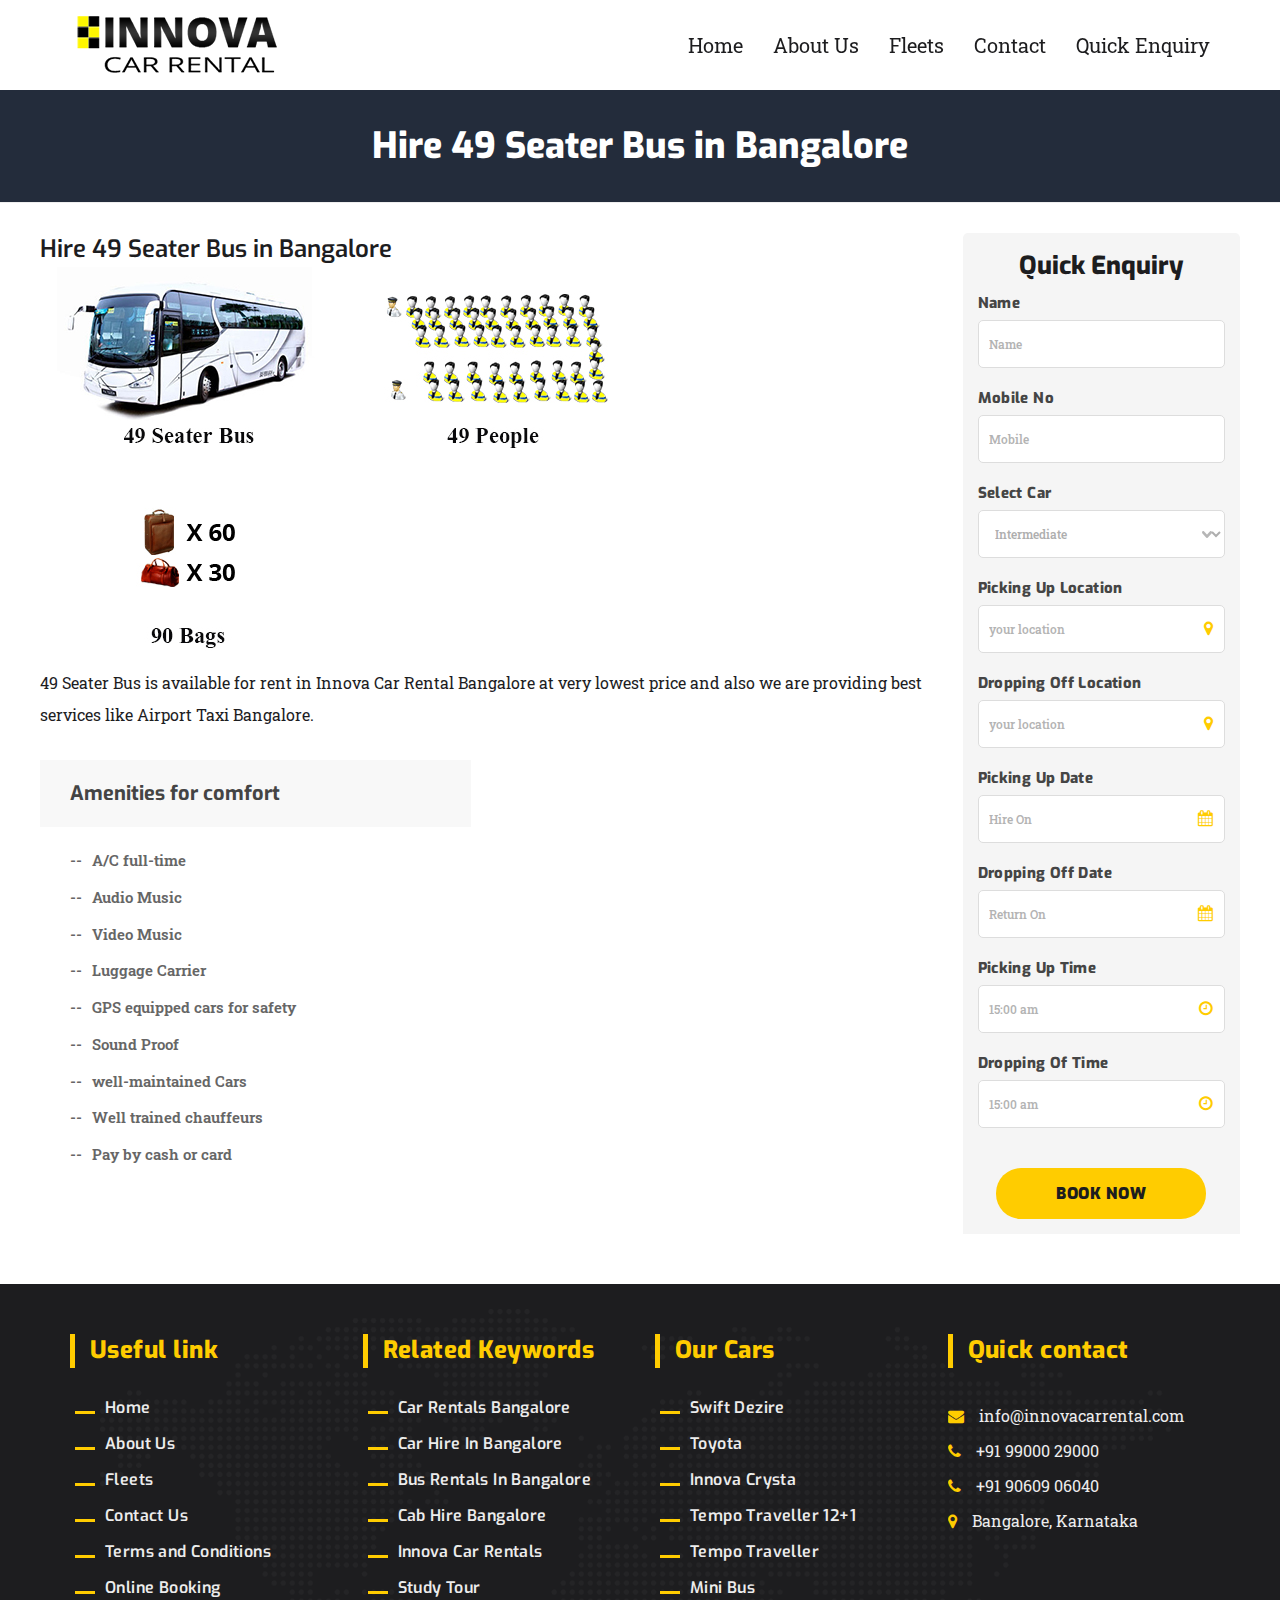
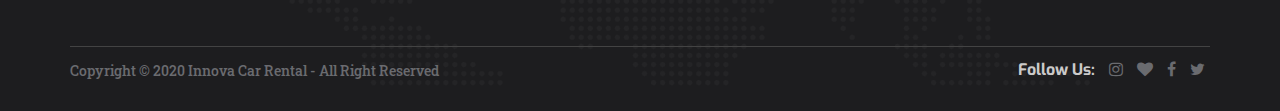
<file: 49-seater-bus.html>
<!DOCTYPE html>
<html lang="en">
<head>
    <!-- Basic Page Needs
    ================================================== -->
    <meta charset="utf-8">
    <meta http-equiv="X-UA-Compatible" content="IE=edge">

    <!-- Specific Meta
    ================================================== -->
    <meta name="viewport" content="width=device-width, initial-scale=1, maximum-scale=1">
    <title>Taxi Cab 01</title>
    <meta name="description" content="Texicab is a modern presentation HTML5 Car Rent template.">
    <meta name="keywords" content="HTML5, Template, Design, Development, Car Rent" />
    <meta name="author" content="">

    <!-- Custom Font
    ================================================== -->
    <!-- <link href="https://fonts.googleapis.com/css?family=Exo:400,400i,500,500i,600,600i,700,700i,800,800i,900,900i%7cRoboto:400,400i,500,500i,700,700i,900,900i" rel="stylesheet"> -->
    <link href="https://fonts.googleapis.com/css?family=Exo:400,400i,500,500i,600,600i,700,700i,800,800i,900,900i%7cRoboto+Slab:400,700" rel="stylesheet">

    <!-- CSS
    ================================================== -->
    <link rel="stylesheet" href="assets/css/plugins.min.css">
    <link rel="stylesheet" href="assets/css/icons.min.css">
    <link rel="stylesheet" href="assets/css/style.css">
    <link rel="stylesheet" href="assets/css/color-schemer.css">

    <!-- RS5.4 Main Stylesheet -->
    <link rel="stylesheet" type="text/css" href="assets/revolution/css/settings.css">
    <!-- RS5.4 Layers and Navigation Styles -->
    <link rel="stylesheet" type="text/css" href="assets/revolution/css/layers.css">
    <link rel="stylesheet" type="text/css" href="assets/revolution/css/navigation.css">
    
</head>

<body>


    <!-- <div class="vehicle-multi-border yellow-black"></div> -->
    <!-- ====== Header Nav Area ====== --> 
    <header class="header-nav-area">
        <div class="container">        
            <div class="row">
                <div class="col-md-3 col-sm-10 col-xs-10">
                    <div class="site-logo">
                        <a href="index.html"><img src="assets/images/logo.png" alt="logo" /></a>
                    </div><!-- /.logo -->
                </div><!-- /.col-md-3 -->
                <div class="col-md-9 col-sm-2 col-xs-2 pd-right-0">
                    <nav class="site-navigation top-navigation nav-style-one">
                        <div class="menu-wrapper">
                            <div class="menu-content">
                                <ul class="menu-list">
                                    <li><a href="index.html">Home</a></li>
                                    <li><a href="aboutus.html">About Us</a></li>
                                    <li><a href="fleets.html">Fleets</a></li>
                                    <!-- <li><a href="#">Online Booking</a></li>
                                    <li><a href="#">Register</a></li> -->
                                    <li><a href="contactus.html">Contact</a></li>
                                    <li><a href="">Quick Enquiry</a></li>

                                </ul> <!-- /.menu-list -->
                            </div> <!-- /.menu-content-->
                        </div> <!-- /.menu-wrapper --> 
                    </nav><!-- /.site-navigation -->
                    <!--Mobile Main Menu-->
                    <div class="mobile-menu-main hidden-md hidden-lg">
                        <div class="menucontent overlaybg"> </div>
                        <div class="menuexpandermain slideRight">
                            <a id="navtoggole-main" class="animated-arrow slideLeft menuclose">
                                <span></span>
                            </a>
                        </div><!--/.menuexpandermain-->

                        <div id="mobile-main-nav" class="mb-navigation slideLeft">
                            <div class="menu-wrapper">
                                <div id="main-mobile-container" class="menu-content clearfix"></div>
                            </div>
                        </div><!--/#mobile-main-nav-->
                    </div><!--/.mobile-menu-main-->
                </div><!-- /.col-md-9 -->
            </div><!-- /.row -->
        </div><!-- /.container -->
    </header><!-- /.header-bottom-area -->


    <!-- ====== Page Header ====== -->
    <div class="page-header nevy-bg">
        <div class="container">
            <div class="row">
                <div class="col-md-12">                
                    <h2 class="page-title">Hire 49 Seater Bus in Bangalore</h2>
                </div><!-- /.col-md-12 -->
            </div><!-- /.row-->
        </div><!-- /.container-fluid -->           
    </div><!-- /.page-header --> 

    
    <div class="vehicle-single-block vehicle-padding">
        <div class="container-fluid singlepage">
            <div class="row">
                <div class="col-md-9">
                        


                    <div class="vehicle-single-content">
                        <div class="tb mb-block">
                            <div class="tb-cell mb-block">
                               <h2 class="vehicle-single-title">Hire 49 Seater Bus in Bangalore</h2>
                               <img src="assets/images/fleets/fle/49-seater-bus.jpg" alt="car-item" />
                               <img src="assets/images/fleets/fle/49-people.jpg" alt="car-item" />
                               <img src="assets/images/fleets/fle/90-bags.jpg" alt="car-item" />
                               <p>49 Seater Bus is available for rent in Innova Car Rental Bangalore at very lowest price and also we are providing best services like Airport Taxi Bangalore. </p>
                            </div>
                        </div>
                        
                        
                        
                       
                        <div class="vehicle-internal-features">
                            <div class="row">
                                <div class="col-md-6">
                                    <h3 class="features-title">Amenities for comfort</h3>
                                    <ul class="features-list">
                                        <li>A/C full-time</li>
                                        <li>Audio Music</li>
                                        <li>Video Music</li>
                                        <li>Luggage Carrier</li>
                                        <li>GPS equipped cars for safety</li>
                                        <li>Sound Proof</li>
                                        <li>well-maintained Cars</li>
                                        <li>Well trained chauffeurs</li>
                                        <li>Pay by cash or card</li>
                                    </ul>
                                </div><!-- /.col-md-6 -->
                                
                            </div><!-- /.row -->
                        </div><!-- /.indoor -->
                    </div><!-- /.family-apartment-content -->

                    <div class="hidden-md hidden-lg text-center extend-btn">
                        <span class="extend-icon">
                            <i class="fa fa-angle-down"></i>
                        </span>
                    </div>
                </div> <!-- /.col-md-8 -->

                <div class="col-md-3">
                    <div class="vehicle-sidebar pd-zero">                    
                        <form action="#" method="get" class="advance-search-query search-query-two">
                            <h2 class="form-title">Quick Enquiry</h2>
                            <div class="form-content available-filter">
                                <div class="regular-search">
                                <div class="form-group">

                                    <label class="text-uppercase">Name</label>
                                    <div class="input">
                                        <input type="text" placeholder="Name"class="pick-location form-controller">
                                    </div><!--/.input-->

                                    <label class="text-uppercase">Mobile No</label>
                                    <div class="input">
                                        <input type="text" placeholder="Mobile" class="pick-location form-controller">
                                    </div><!--/.input-->
                                     <label class="text-uppercase">Select Car</label>
                                    <div class="input">                                    
                                        <select>
                                            <option value="0" selected="selected">Intermediate</option>
                                            <option value="1">Intermediate</option>
                                            <option value="2">Compact</option>
                                            <option value="3">Station Wagon</option>
                                            <option value="4">SUV</option>
                                            <option value="5">Minibus</option>
                                        </select>
                                    </div><!-- /.input -->

                                    <label class="text-uppercase">Picking up location</label>
                                    <div class="input">
                                        <i class="fa fa-map-marker"></i>
                                        <input type="text" placeholder="your location" class="pick-location form-controller">
                                    </div><!--/.input-->

                                    <label class="text-uppercase">Dropping off location</label>
                                    <div class="input">
                                        <i class="fa fa-map-marker"></i>
                                        <input type="text" placeholder="your location" class="pick-location form-controller">
                                    </div><!--/.input-->

                                    <label>Picking up Date</label>
                                    <div class="input">
                                        <i class="fa fa-calendar"></i>
                                        <input type="text" class="date-start date-selector form-controller" placeholder="Hire On">
                                    </div><!--/.input-->

                                    <label>Dropping off Date</label>
                                    <div class="input">
                                        <i class="fa fa-calendar"></i>
                                        <input type="text" class="date-end date-selector form-controller" placeholder="Return On">
                                    </div><!--/.input-->

                                    <label class="text-uppercase">Picking up Time</label>
                                    <div class="input">
                                        <i class="fa fa-clock-o"></i>
                                        <input type="text" class="time-selector form-controller" placeholder="15:00 am">
                                    </div><!--/.input-->

                                    <label class="text-uppercase">Dropping of Time</label>
                                    <div class="input">
                                        <i class="fa fa-clock-o"></i>
                                        <input type="text" class="time-selector form-controller" placeholder="15:00 am">
                                    </div><!--/.input-->

                                   

                                </div><!-- /.form-group -->

                                </div><!-- /.div regular-search -->

                                <div class="check-vehicle-footer">
                                    <button type="submit" class="button yellow-button">Book Now</button>                          
                                </div><!-- /.check-vehicle-footer -->
                            </div><!-- /.from-cotent -->
                        </form><!-- /.advance_search_query -->
                        
                       
                    </div><!-- /.vehicle-sidebar -->
                </div><!-- /.col-md-4 -->
            </div><!-- /.row -->
        </div><!-- /.container  -->
    </div><!-- /.Popular Vehicle Block --> 


    <footer class="footer-block bg-black" style="background-image: url(assets/images/footer-bg.png);">
        <div class="container">
            <!-- footer-top-block -->
            <div class="footer-top-block yellow-theme">            
                <div class="row">
                    
                    <div class="col-md-3 col-sm-6">
                        <div class="widget widget_menu">
                            <h3 class="widget-title">
                                Useful link
                            </h3>
                            <ul>
                                <li><a href="#">Home</a></li>
                                <li><a href="#">About Us</a></li>
                                <li><a href="#">Fleets</a></li>
                                <li><a href="#">Contact Us</a></li>
                                <li><a href="#">Terms and Conditions</a></li>
                                <li><a href="#">Online Booking</a></li>
                            </ul> 
                        </div><!-- /.widget -->
                    </div><!-- /.col-md-3 -->

                    <div class="col-md-3 col-sm-6">
                        <div class="widget widget_menu">
                            <h3 class="widget-title">
                                Related Keywords
                            </h3>
                            <ul>
                                <li><a href="#">Car Rentals Bangalore</a></li>
                                <li><a href="#">Car Hire In Bangalore </a></li>
                                <li><a href="#">Bus Rentals In Bangalore</a></li>
                                <li><a href="#">Cab Hire Bangalore</a></li>
                                <li><a href="#">Innova Car Rentals</a></li>
                                <li><a href="#">Study Tour</a></li>
                            </ul> 
                        </div><!-- /.widget -->
                    </div><!-- /.col-md-3 -->
                    <div class="col-md-3 col-sm-6">
                        <div class="widget widget_menu">
                            <h3 class="widget-title">
                                Our Cars
                            </h3>
                            <ul>
                                <li><a href="#">Swift Dezire</a></li>
                                <li><a href="#">Toyota </a></li>
                                <li><a href="#">Innova Crysta</a></li>
                                <li><a href="#">Tempo Traveller 12+1</a></li>
                                <li><a href="#">Tempo Traveller</a></li>
                                <li><a href="#">Mini Bus</a></li>
                            </ul> 
                        </div><!-- /.widget -->
                    </div><!-- /.col-md-3 -->
                    <div class="col-md-3 col-sm-6">
                        <div class="widget widget_hot_contact">
                            <h3 class="widget-title">
                                Quick contact 
                            </h3><!-- /.widget-title -->
                            <ul>
                                <li><a href="#"><i class="fa fa-envelope"></i>info@innovacarrental.com</a></li>
                                <li><a href="#"><i class="fa fa-phone"></i>+91 99000 29000</a></li>
                                <li><a href="#"><i class="fa fa-phone"></i>+91 90609 06040</a></li>
                                <li><a href="#"><i class="fa fa-map-marker"></i>Bangalore, Karnataka</a></li>
                            </ul> 
                        </div><!-- /.widget -->
                        
                        
                    </div><!-- /.col-md-3 -->

                   
                </div><!-- /.row -->
            </div><!-- /.footer-top-block -->

            <!-- footer-bottom-block -->
            <div class="footer-bottom-block">            
                <div class="row">
                     <div class="col-md-9">
                        <div class="bottom-content-left">
                            <p class="copyright">Copyright &copy; 2020 Innova Car Rental  -  All Right Reserved </p>
                        </div><!-- /.bottom-top-content -->
                     </div><!-- /.col-md-9 -->
                     <div class="col-md-3">
                        <div class="bottom-content-right">
                            <div class="social-profile">
                                <span class="social-profole-title">Follow Us:</span>
                                <a href="#"><i class="fa fa-instagram"></i></a>
                                <a href="#"><i class="fa fa-heart"></i></a>
                                <a href="#"><i class="fa fa-facebook"></i></a>
                                <a href="#"><i class="fa fa-twitter"></i></a>
                            </div><!-- /.social-profile -->
                        </div><!-- /.bottom-content-right -->
                     </div><!-- /.col-md-3 -->
                </div><!-- /.row -->
            </div><!-- /.footer-bottom-block -->
        </div><!-- /.container -->
    </footer><!-- /.footer-block -->

    <script src="assets/js/plugins.min.js"></script>
    <script src="assets/js/carrent.min.js"></script> <!-- main-js -->
</body>

</html>
</file>
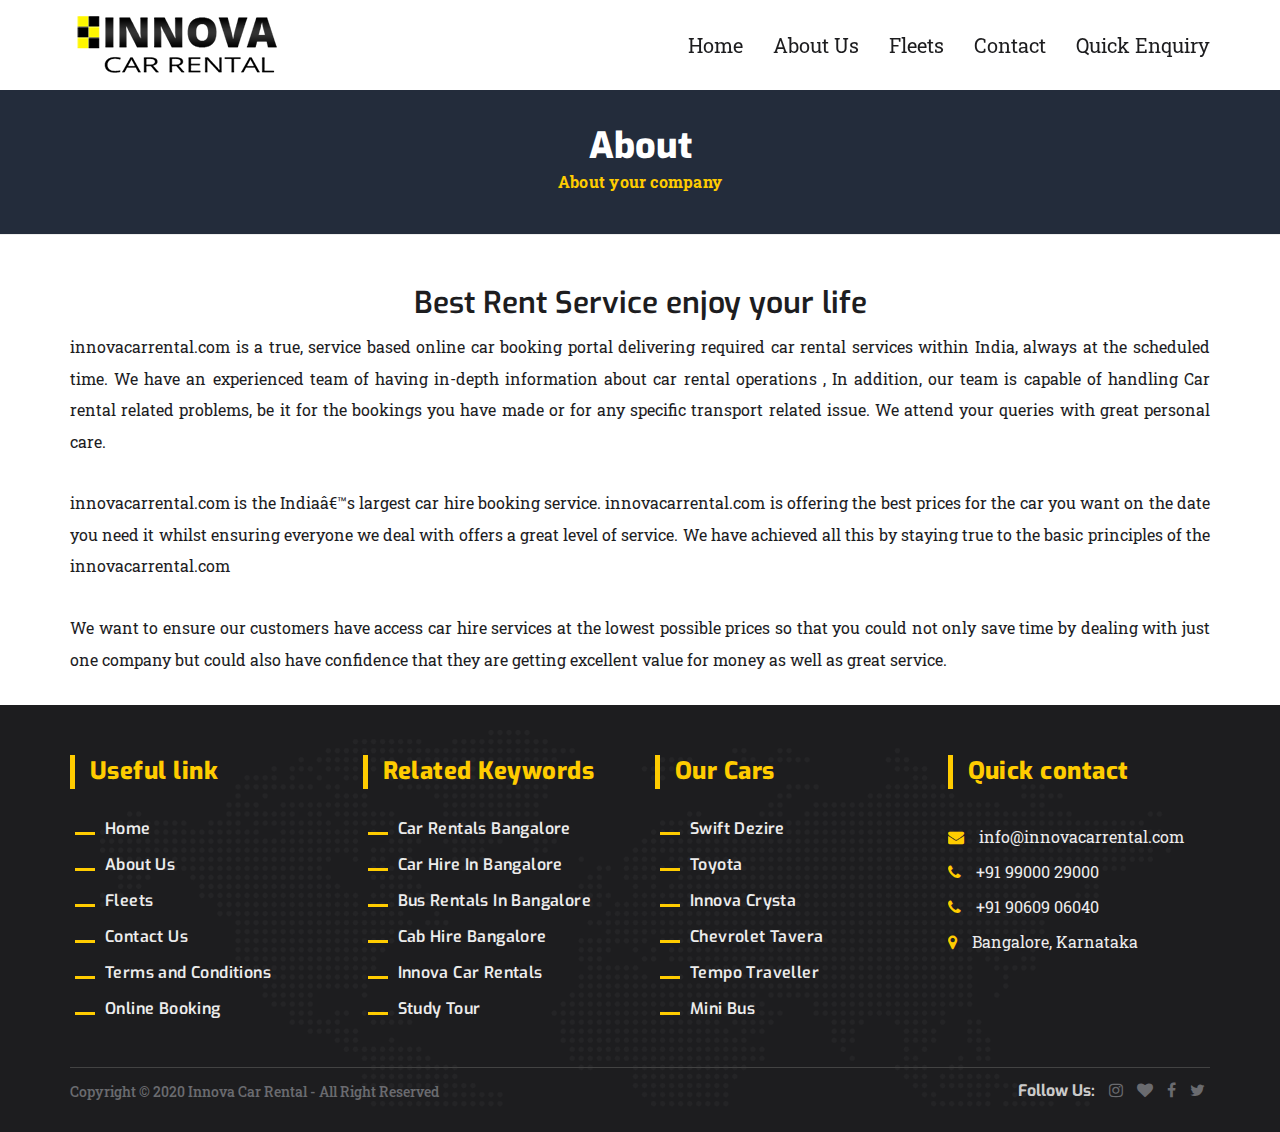
<file: aboutus.html>
<!DOCTYPE html>
<html lang="en">
<head>
    <!-- Basic Page Needs
    ================================================== -->
    <meta charset="utf-8">
    <meta http-equiv="X-UA-Compatible" content="IE=edge">

    <!-- Specific Meta
    ================================================== -->
    <meta name="viewport" content="width=device-width, initial-scale=1, maximum-scale=1">
    <title>Taxi Cab 01</title>
    <meta name="description" content="Texicab is a modern presentation HTML5 Car Rent template.">
    <meta name="keywords" content="HTML5, Template, Design, Development, Car Rent" />
    <meta name="author" content="">

    <!-- Custom Font
    ================================================== -->
    <!-- <link href="https://fonts.googleapis.com/css?family=Exo:400,400i,500,500i,600,600i,700,700i,800,800i,900,900i%7cRoboto:400,400i,500,500i,700,700i,900,900i" rel="stylesheet"> -->
    <link href="https://fonts.googleapis.com/css?family=Exo:400,400i,500,500i,600,600i,700,700i,800,800i,900,900i%7cRoboto+Slab:400,700" rel="stylesheet">

    <!-- CSS
    ================================================== -->
    <link rel="stylesheet" href="assets/css/plugins.min.css">
    <link rel="stylesheet" href="assets/css/icons.min.css">
    <link rel="stylesheet" href="assets/css/style.css">
    <link rel="stylesheet" href="assets/css/color-schemer.css">

    <!-- RS5.4 Main Stylesheet -->
    <link rel="stylesheet" type="text/css" href="assets/revolution/css/settings.css">
    <!-- RS5.4 Layers and Navigation Styles -->
    <link rel="stylesheet" type="text/css" href="assets/revolution/css/layers.css">
    <link rel="stylesheet" type="text/css" href="assets/revolution/css/navigation.css">
    
</head>

<body>


    <!-- <div class="vehicle-multi-border yellow-black"></div> -->
    <!-- ====== Header Nav Area ====== --> 
    <header class="header-nav-area">
        <div class="container">        
            <div class="row">
                <div class="col-md-3 col-sm-10 col-xs-10">
                    <div class="site-logo">
                        <a href="index.html"><img src="assets/images/logo.png" alt="logo" /></a>
                    </div><!-- /.logo -->
                </div><!-- /.col-md-3 -->
                <div class="col-md-9 col-sm-2 col-xs-2 pd-right-0">
                    <nav class="site-navigation top-navigation nav-style-one">
                        <div class="menu-wrapper">
                            <div class="menu-content">
                                <ul class="menu-list">
                                    <li><a href="index.html">Home</a></li>
                                    <li><a href="aboutus.html">About Us</a></li>
                                    <li><a href="fleets.html">Fleets</a></li>
                                    <!-- <li><a href="#">Online Booking</a></li>
                                    <li><a href="#">Register</a></li> -->
                                    <li><a href="contactus.html">Contact</a></li>
                                    <li><a href="">Quick Enquiry</a></li>

                                </ul> <!-- /.menu-list -->
                            </div> <!-- /.menu-content-->
                        </div> <!-- /.menu-wrapper --> 
                    </nav><!-- /.site-navigation -->
                    <!--Mobile Main Menu-->
                    <div class="mobile-menu-main hidden-md hidden-lg">
                        <div class="menucontent overlaybg"> </div>
                        <div class="menuexpandermain slideRight">
                            <a id="navtoggole-main" class="animated-arrow slideLeft menuclose">
                                <span></span>
                            </a>
                        </div><!--/.menuexpandermain-->

                        <div id="mobile-main-nav" class="mb-navigation slideLeft">
                            <div class="menu-wrapper">
                                <div id="main-mobile-container" class="menu-content clearfix"></div>
                            </div>
                        </div><!--/#mobile-main-nav-->
                    </div><!--/.mobile-menu-main-->
                </div><!-- /.col-md-9 -->
            </div><!-- /.row -->
        </div><!-- /.container -->
    </header><!-- /.header-bottom-area -->


    <!-- ====== Page Header ====== -->
    <div class="page-header nevy-bg">
        <div class="container">
            <div class="row">
                <div class="col-md-12">                
                    <h2 class="page-title">About</h2>
                    <p class="page-description yellow-color">About your company</p>        
                </div><!-- /.col-md-12 -->
            </div><!-- /.row-->
        </div><!-- /.container-fluid -->           
    </div>

    <!-- ====== About Main Content ====== --> 
    <div class="about-main-content mr-top-30">
        <div class="container">
            <div class="row">
                <div class="col-md-12">
                    <div class="about-top-content">
                        <div class="row">
                            <div class="col-md-12">
                                <h2 class="extra-big-title">Best Rent Service enjoy your life</h2>
                            </div><!-- /.col-md-12 -->
                            <div class="col-md-12">
                                <div class="about-content-left">
                                    <p>innovacarrental.com is a true, service based online car booking portal delivering required car rental services within India, always at the scheduled time. We have an experienced team of having in-depth information about car rental operations , In addition, our team is capable of handling Car rental related problems, be it for the bookings you have made or for any specific transport related issue. We attend your queries with great personal care.</p>
                                    <p>innovacarrental.com is the Indiaâ€™s largest car hire booking service. innovacarrental.com is offering the best prices for the car you want on the date you need it whilst ensuring everyone we deal with offers a great level of service. We have achieved all this by staying true to the basic principles of the innovacarrental.com</p>
                                    <p>We want to ensure our customers have access car hire services at the lowest possible prices so that you could not only save time by dealing with just one company but could also have confidence that they are getting excellent value for money as well as great service.</p>
                                </div><!-- /.about-content-left-->
                            </div><!-- /.col-md-5 -->
                            
                        </div><!-- /.row -->
                    </div><!-- /.top-content -->
                </div><!-- /.col-md-12 -->
            </div><!-- /.row -->
        </div><!-- /.container -->
    </div><!-- /.about-main-content -->



    <footer class="footer-block bg-black" style="background-image: url(assets/images/footer-bg.png);">
        <div class="container">
            <!-- footer-top-block -->
            <div class="footer-top-block yellow-theme">            
                <div class="row">
                    
                    <div class="col-md-3 col-sm-6">
                        <div class="widget widget_menu">
                            <h3 class="widget-title">
                                Useful link
                            </h3>
                            <ul>
                                <li><a href="#">Home</a></li>
                                <li><a href="#">About Us</a></li>
                                <li><a href="#">Fleets</a></li>
                                <li><a href="#">Contact Us</a></li>
                                <li><a href="#">Terms and Conditions</a></li>
                                <li><a href="#">Online Booking</a></li>
                            </ul> 
                        </div><!-- /.widget -->
                    </div><!-- /.col-md-3 -->

                    <div class="col-md-3 col-sm-6">
                        <div class="widget widget_menu">
                            <h3 class="widget-title">
                                Related Keywords
                            </h3>
                            <ul>
                                <li><a href="#">Car Rentals Bangalore</a></li>
                                <li><a href="#">Car Hire In Bangalore </a></li>
                                <li><a href="#">Bus Rentals In Bangalore</a></li>
                                <li><a href="#">Cab Hire Bangalore</a></li>
                                <li><a href="#">Innova Car Rentals</a></li>
                                <li><a href="#">Study Tour</a></li>
                            </ul> 
                        </div><!-- /.widget -->
                    </div><!-- /.col-md-3 -->
                    <div class="col-md-3 col-sm-6">
                        <div class="widget widget_menu">
                            <h3 class="widget-title">
                                Our Cars
                            </h3>
                            <ul>
                                <li><a href="#">Swift Dezire</a></li>
                                <li><a href="#">Toyota </a></li>
                                <li><a href="#">Innova Crysta</a></li>
                                <li><a href="#">Chevrolet Tavera</a></li>
                                <li><a href="#">Tempo Traveller</a></li>
                                <li><a href="#">Mini Bus</a></li>
                            </ul> 
                        </div><!-- /.widget -->
                    </div><!-- /.col-md-3 -->
                    <div class="col-md-3 col-sm-6">
                        <div class="widget widget_hot_contact">
                            <h3 class="widget-title">
                                Quick contact 
                            </h3><!-- /.widget-title -->
                            <ul>
                                <li><a href="#"><i class="fa fa-envelope"></i>info@innovacarrental.com</a></li>
                                <li><a href="#"><i class="fa fa-phone"></i>+91 99000 29000</a></li>
                                <li><a href="#"><i class="fa fa-phone"></i>+91 90609 06040</a></li>
                                <li><a href="#"><i class="fa fa-map-marker"></i>Bangalore, Karnataka</a></li>
                            </ul> 
                        </div><!-- /.widget -->
                        
                        
                    </div><!-- /.col-md-3 -->

                   
                </div><!-- /.row -->
            </div><!-- /.footer-top-block -->

            <!-- footer-bottom-block -->
            <div class="footer-bottom-block">            
                <div class="row">
                     <div class="col-md-9">
                        <div class="bottom-content-left">
                            <p class="copyright">Copyright &copy; 2020 Innova Car Rental  -  All Right Reserved </p>
                        </div><!-- /.bottom-top-content -->
                     </div><!-- /.col-md-9 -->
                     <div class="col-md-3">
                        <div class="bottom-content-right">
                            <div class="social-profile">
                                <span class="social-profole-title">Follow Us:</span>
                                <a href="#"><i class="fa fa-instagram"></i></a>
                                <a href="#"><i class="fa fa-heart"></i></a>
                                <a href="#"><i class="fa fa-facebook"></i></a>
                                <a href="#"><i class="fa fa-twitter"></i></a>
                            </div><!-- /.social-profile -->
                        </div><!-- /.bottom-content-right -->
                     </div><!-- /.col-md-3 -->
                </div><!-- /.row -->
            </div><!-- /.footer-bottom-block -->
        </div><!-- /.container -->
    </footer><!-- /.footer-block -->

    <script src="assets/js/plugins.min.js"></script>
    <script src="assets/js/carrent.min.js"></script> <!-- main-js -->
</body>

</html>
</file>
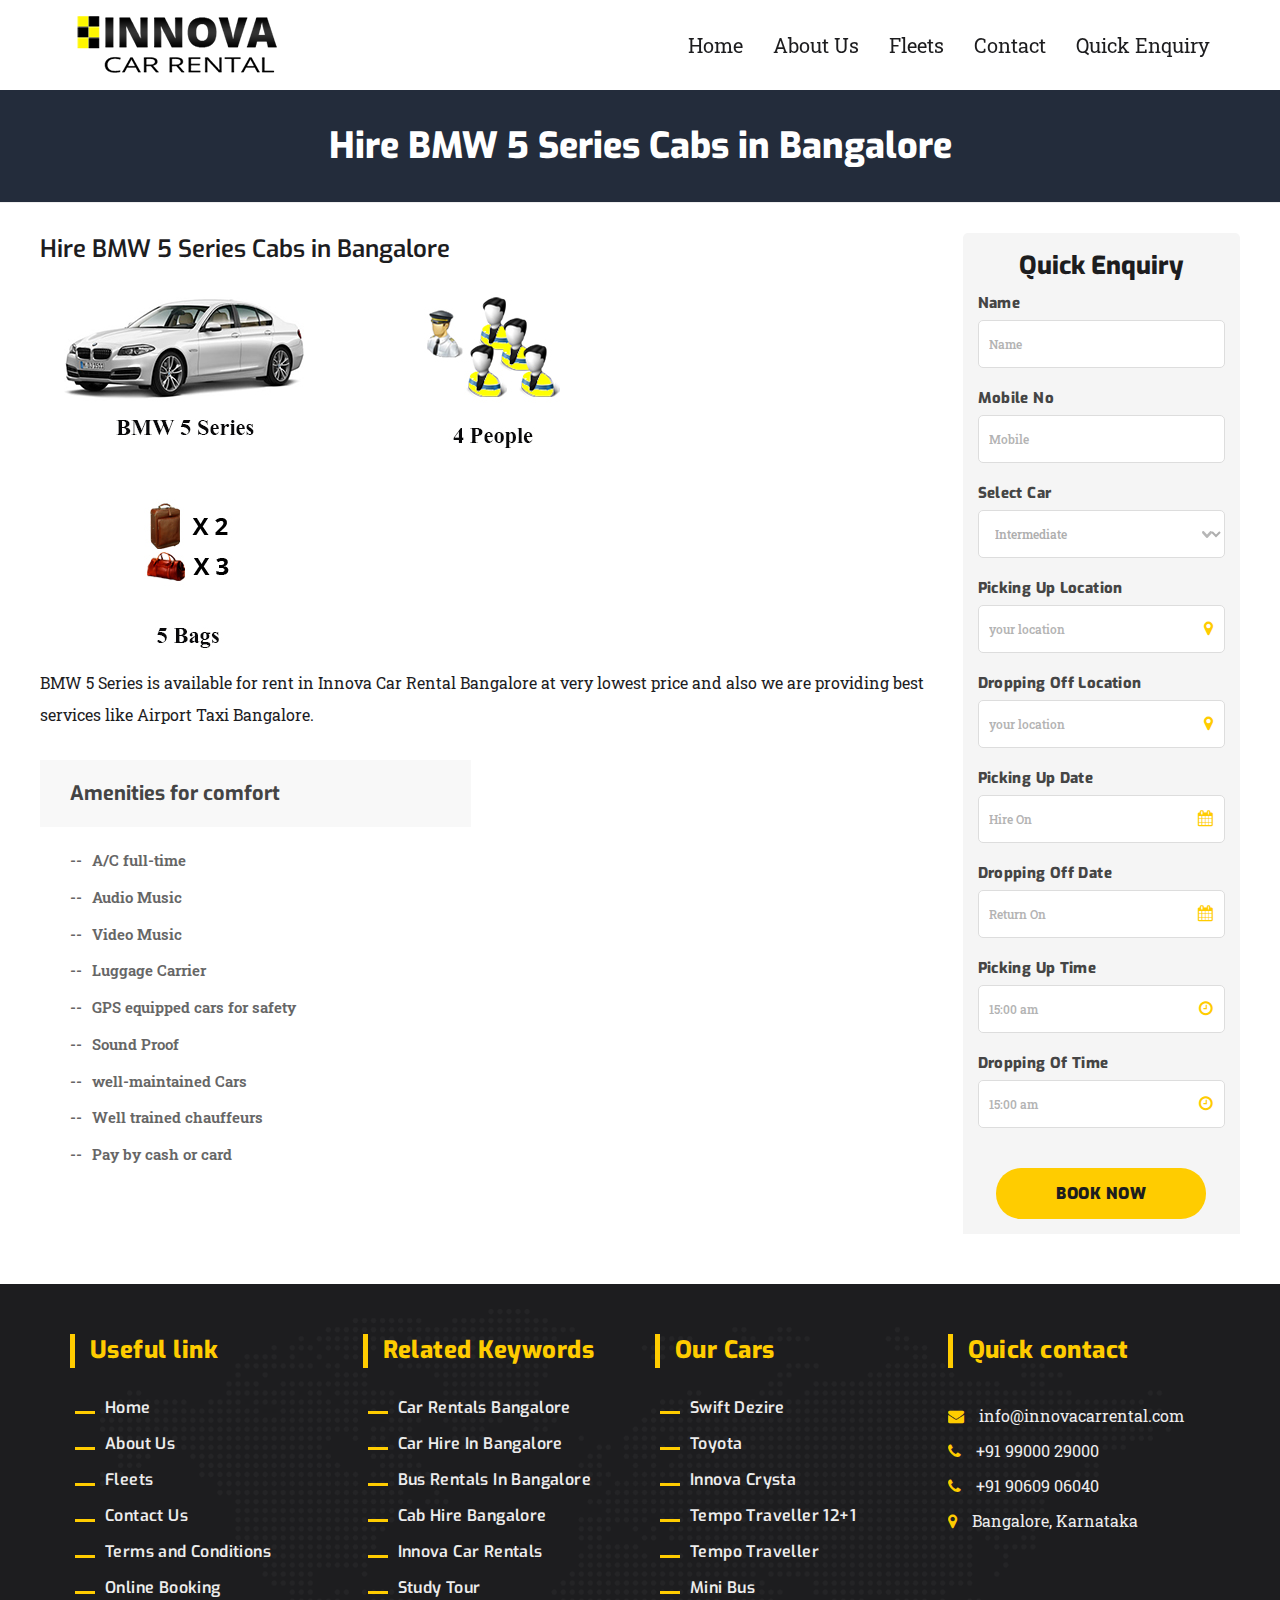
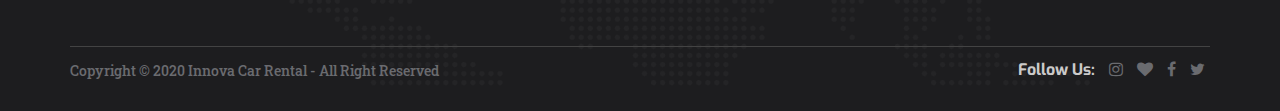
<file: bmw-5-series.html>
<!DOCTYPE html>
<html lang="en">
<head>
    <!-- Basic Page Needs
    ================================================== -->
    <meta charset="utf-8">
    <meta http-equiv="X-UA-Compatible" content="IE=edge">

    <!-- Specific Meta
    ================================================== -->
    <meta name="viewport" content="width=device-width, initial-scale=1, maximum-scale=1">
    <title>Taxi Cab 01</title>
    <meta name="description" content="Texicab is a modern presentation HTML5 Car Rent template.">
    <meta name="keywords" content="HTML5, Template, Design, Development, Car Rent" />
    <meta name="author" content="">

    <!-- Custom Font
    ================================================== -->
    <!-- <link href="https://fonts.googleapis.com/css?family=Exo:400,400i,500,500i,600,600i,700,700i,800,800i,900,900i%7cRoboto:400,400i,500,500i,700,700i,900,900i" rel="stylesheet"> -->
    <link href="https://fonts.googleapis.com/css?family=Exo:400,400i,500,500i,600,600i,700,700i,800,800i,900,900i%7cRoboto+Slab:400,700" rel="stylesheet">

    <!-- CSS
    ================================================== -->
    <link rel="stylesheet" href="assets/css/plugins.min.css">
    <link rel="stylesheet" href="assets/css/icons.min.css">
    <link rel="stylesheet" href="assets/css/style.css">
    <link rel="stylesheet" href="assets/css/color-schemer.css">

    <!-- RS5.4 Main Stylesheet -->
    <link rel="stylesheet" type="text/css" href="assets/revolution/css/settings.css">
    <!-- RS5.4 Layers and Navigation Styles -->
    <link rel="stylesheet" type="text/css" href="assets/revolution/css/layers.css">
    <link rel="stylesheet" type="text/css" href="assets/revolution/css/navigation.css">
    
</head>

<body>


    <!-- <div class="vehicle-multi-border yellow-black"></div> -->
    <!-- ====== Header Nav Area ====== --> 
    <header class="header-nav-area">
        <div class="container">        
            <div class="row">
                <div class="col-md-3 col-sm-10 col-xs-10">
                    <div class="site-logo">
                        <a href="index.html"><img src="assets/images/logo.png" alt="logo" /></a>
                    </div><!-- /.logo -->
                </div><!-- /.col-md-3 -->
                <div class="col-md-9 col-sm-2 col-xs-2 pd-right-0">
                    <nav class="site-navigation top-navigation nav-style-one">
                        <div class="menu-wrapper">
                            <div class="menu-content">
                                <ul class="menu-list">
                                    <li><a href="index.html">Home</a></li>
                                    <li><a href="aboutus.html">About Us</a></li>
                                    <li><a href="fleets.html">Fleets</a></li>
                                    <!-- <li><a href="#">Online Booking</a></li>
                                    <li><a href="#">Register</a></li> -->
                                    <li><a href="contactus.html">Contact</a></li>
                                    <li><a href="">Quick Enquiry</a></li>

                                </ul> <!-- /.menu-list -->
                            </div> <!-- /.menu-content-->
                        </div> <!-- /.menu-wrapper --> 
                    </nav><!-- /.site-navigation -->
                    <!--Mobile Main Menu-->
                    <div class="mobile-menu-main hidden-md hidden-lg">
                        <div class="menucontent overlaybg"> </div>
                        <div class="menuexpandermain slideRight">
                            <a id="navtoggole-main" class="animated-arrow slideLeft menuclose">
                                <span></span>
                            </a>
                        </div><!--/.menuexpandermain-->

                        <div id="mobile-main-nav" class="mb-navigation slideLeft">
                            <div class="menu-wrapper">
                                <div id="main-mobile-container" class="menu-content clearfix"></div>
                            </div>
                        </div><!--/#mobile-main-nav-->
                    </div><!--/.mobile-menu-main-->
                </div><!-- /.col-md-9 -->
            </div><!-- /.row -->
        </div><!-- /.container -->
    </header><!-- /.header-bottom-area -->


    <!-- ====== Page Header ====== -->
    <div class="page-header nevy-bg">
        <div class="container">
            <div class="row">
                <div class="col-md-12">                
                    <h2 class="page-title">Hire BMW 5 Series Cabs in Bangalore</h2>
                </div><!-- /.col-md-12 -->
            </div><!-- /.row-->
        </div><!-- /.container-fluid -->           
    </div><!-- /.page-header --> 

    
    <div class="vehicle-single-block vehicle-padding">
        <div class="container-fluid singlepage">
            <div class="row">
                <div class="col-md-9">
                        


                    <div class="vehicle-single-content">
                        <div class="tb mb-block">
                            <div class="tb-cell mb-block">
                               <h2 class="vehicle-single-title">Hire BMW 5 Series Cabs in Bangalore</h2>
                               <img src="assets/images/fleets/fle/bmw-5.jpg" alt="car-item" />
                               <img src="assets/images/fleets/fle/4-people.jpg" alt="car-item" />
                               <img src="assets/images/fleets/fle/5-bags.jpg" alt="car-item" />
                               <p>BMW 5 Series is available for rent in Innova Car Rental Bangalore at very lowest price and also we are providing best services like Airport Taxi Bangalore. </p>
                            </div>
                        </div>
                        
                        
                        
                       
                        <div class="vehicle-internal-features">
                            <div class="row">
                                <div class="col-md-6">
                                    <h3 class="features-title">Amenities for comfort</h3>
                                    <ul class="features-list">
                                        <li>A/C full-time</li>
                                        <li>Audio Music</li>
                                        <li>Video Music</li>
                                        <li>Luggage Carrier</li>
                                        <li>GPS equipped cars for safety</li>
                                        <li>Sound Proof</li>
                                        <li>well-maintained Cars</li>
                                        <li>Well trained chauffeurs</li>
                                        <li>Pay by cash or card</li>
                                    </ul>
                                </div><!-- /.col-md-6 -->
                                
                            </div><!-- /.row -->
                        </div><!-- /.indoor -->
                    </div><!-- /.family-apartment-content -->

                    <div class="hidden-md hidden-lg text-center extend-btn">
                        <span class="extend-icon">
                            <i class="fa fa-angle-down"></i>
                        </span>
                    </div>
                </div> <!-- /.col-md-8 -->

                <div class="col-md-3">
                    <div class="vehicle-sidebar pd-zero">                    
                        <form action="#" method="get" class="advance-search-query search-query-two">
                            <h2 class="form-title">Quick Enquiry</h2>
                            <div class="form-content available-filter">
                                <div class="regular-search">
                                <div class="form-group">

                                    <label class="text-uppercase">Name</label>
                                    <div class="input">
                                        <input type="text" placeholder="Name"class="pick-location form-controller">
                                    </div><!--/.input-->

                                    <label class="text-uppercase">Mobile No</label>
                                    <div class="input">
                                        <input type="text" placeholder="Mobile" class="pick-location form-controller">
                                    </div><!--/.input-->
                                     <label class="text-uppercase">Select Car</label>
                                    <div class="input">                                    
                                        <select>
                                            <option value="0" selected="selected">Intermediate</option>
                                            <option value="1">Intermediate</option>
                                            <option value="2">Compact</option>
                                            <option value="3">Station Wagon</option>
                                            <option value="4">SUV</option>
                                            <option value="5">Minibus</option>
                                        </select>
                                    </div><!-- /.input -->

                                    <label class="text-uppercase">Picking up location</label>
                                    <div class="input">
                                        <i class="fa fa-map-marker"></i>
                                        <input type="text" placeholder="your location" class="pick-location form-controller">
                                    </div><!--/.input-->

                                    <label class="text-uppercase">Dropping off location</label>
                                    <div class="input">
                                        <i class="fa fa-map-marker"></i>
                                        <input type="text" placeholder="your location" class="pick-location form-controller">
                                    </div><!--/.input-->

                                    <label>Picking up Date</label>
                                    <div class="input">
                                        <i class="fa fa-calendar"></i>
                                        <input type="text" class="date-start date-selector form-controller" placeholder="Hire On">
                                    </div><!--/.input-->

                                    <label>Dropping off Date</label>
                                    <div class="input">
                                        <i class="fa fa-calendar"></i>
                                        <input type="text" class="date-end date-selector form-controller" placeholder="Return On">
                                    </div><!--/.input-->

                                    <label class="text-uppercase">Picking up Time</label>
                                    <div class="input">
                                        <i class="fa fa-clock-o"></i>
                                        <input type="text" class="time-selector form-controller" placeholder="15:00 am">
                                    </div><!--/.input-->

                                    <label class="text-uppercase">Dropping of Time</label>
                                    <div class="input">
                                        <i class="fa fa-clock-o"></i>
                                        <input type="text" class="time-selector form-controller" placeholder="15:00 am">
                                    </div><!--/.input-->

                                   

                                </div><!-- /.form-group -->

                                </div><!-- /.div regular-search -->

                                <div class="check-vehicle-footer">
                                    <button type="submit" class="button yellow-button">Book Now</button>                          
                                </div><!-- /.check-vehicle-footer -->
                            </div><!-- /.from-cotent -->
                        </form><!-- /.advance_search_query -->
                        
                       
                    </div><!-- /.vehicle-sidebar -->
                </div><!-- /.col-md-4 -->
            </div><!-- /.row -->
        </div><!-- /.container  -->
    </div><!-- /.Popular Vehicle Block --> 


    <footer class="footer-block bg-black" style="background-image: url(assets/images/footer-bg.png);">
        <div class="container">
            <!-- footer-top-block -->
            <div class="footer-top-block yellow-theme">            
                <div class="row">
                    
                    <div class="col-md-3 col-sm-6">
                        <div class="widget widget_menu">
                            <h3 class="widget-title">
                                Useful link
                            </h3>
                            <ul>
                                <li><a href="#">Home</a></li>
                                <li><a href="#">About Us</a></li>
                                <li><a href="#">Fleets</a></li>
                                <li><a href="#">Contact Us</a></li>
                                <li><a href="#">Terms and Conditions</a></li>
                                <li><a href="#">Online Booking</a></li>
                            </ul> 
                        </div><!-- /.widget -->
                    </div><!-- /.col-md-3 -->

                    <div class="col-md-3 col-sm-6">
                        <div class="widget widget_menu">
                            <h3 class="widget-title">
                                Related Keywords
                            </h3>
                            <ul>
                                <li><a href="#">Car Rentals Bangalore</a></li>
                                <li><a href="#">Car Hire In Bangalore </a></li>
                                <li><a href="#">Bus Rentals In Bangalore</a></li>
                                <li><a href="#">Cab Hire Bangalore</a></li>
                                <li><a href="#">Innova Car Rentals</a></li>
                                <li><a href="#">Study Tour</a></li>
                            </ul> 
                        </div><!-- /.widget -->
                    </div><!-- /.col-md-3 -->
                    <div class="col-md-3 col-sm-6">
                        <div class="widget widget_menu">
                            <h3 class="widget-title">
                                Our Cars
                            </h3>
                            <ul>
                                <li><a href="#">Swift Dezire</a></li>
                                <li><a href="#">Toyota </a></li>
                                <li><a href="#">Innova Crysta</a></li>
                                <li><a href="#">Tempo Traveller 12+1</a></li>
                                <li><a href="#">Tempo Traveller</a></li>
                                <li><a href="#">Mini Bus</a></li>
                            </ul> 
                        </div><!-- /.widget -->
                    </div><!-- /.col-md-3 -->
                    <div class="col-md-3 col-sm-6">
                        <div class="widget widget_hot_contact">
                            <h3 class="widget-title">
                                Quick contact 
                            </h3><!-- /.widget-title -->
                            <ul>
                                <li><a href="#"><i class="fa fa-envelope"></i>info@innovacarrental.com</a></li>
                                <li><a href="#"><i class="fa fa-phone"></i>+91 99000 29000</a></li>
                                <li><a href="#"><i class="fa fa-phone"></i>+91 90609 06040</a></li>
                                <li><a href="#"><i class="fa fa-map-marker"></i>Bangalore, Karnataka</a></li>
                            </ul> 
                        </div><!-- /.widget -->
                        
                        
                    </div><!-- /.col-md-3 -->

                   
                </div><!-- /.row -->
            </div><!-- /.footer-top-block -->

            <!-- footer-bottom-block -->
            <div class="footer-bottom-block">            
                <div class="row">
                     <div class="col-md-9">
                        <div class="bottom-content-left">
                            <p class="copyright">Copyright &copy; 2020 Innova Car Rental  -  All Right Reserved </p>
                        </div><!-- /.bottom-top-content -->
                     </div><!-- /.col-md-9 -->
                     <div class="col-md-3">
                        <div class="bottom-content-right">
                            <div class="social-profile">
                                <span class="social-profole-title">Follow Us:</span>
                                <a href="#"><i class="fa fa-instagram"></i></a>
                                <a href="#"><i class="fa fa-heart"></i></a>
                                <a href="#"><i class="fa fa-facebook"></i></a>
                                <a href="#"><i class="fa fa-twitter"></i></a>
                            </div><!-- /.social-profile -->
                        </div><!-- /.bottom-content-right -->
                     </div><!-- /.col-md-3 -->
                </div><!-- /.row -->
            </div><!-- /.footer-bottom-block -->
        </div><!-- /.container -->
    </footer><!-- /.footer-block -->

    <script src="assets/js/plugins.min.js"></script>
    <script src="assets/js/carrent.min.js"></script> <!-- main-js -->
</body>

</html>
</file>
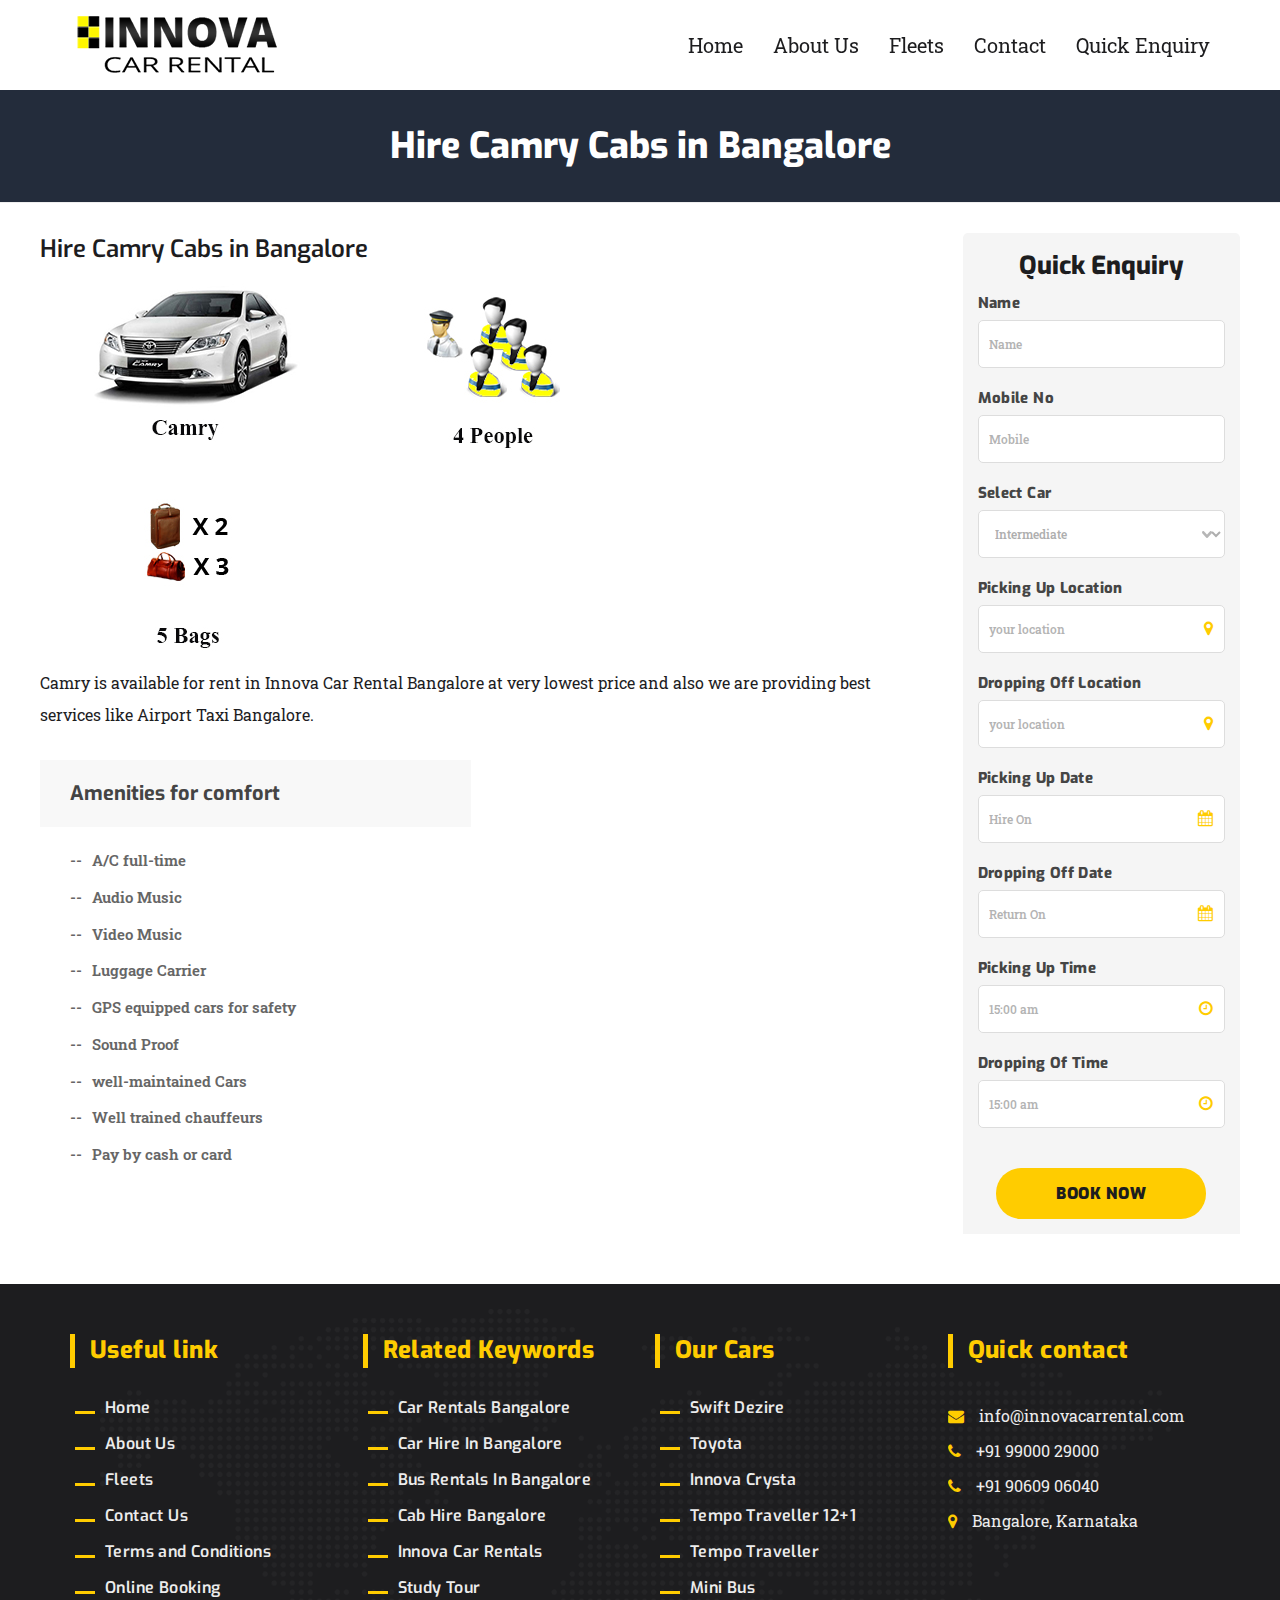
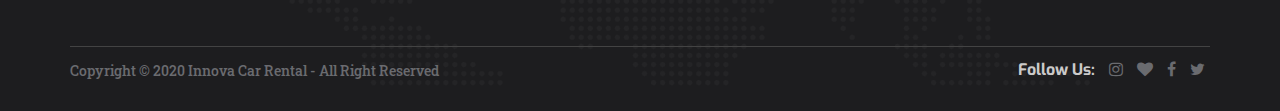
<file: camry.html>
<!DOCTYPE html>
<html lang="en">
<head>
    <!-- Basic Page Needs
    ================================================== -->
    <meta charset="utf-8">
    <meta http-equiv="X-UA-Compatible" content="IE=edge">

    <!-- Specific Meta
    ================================================== -->
    <meta name="viewport" content="width=device-width, initial-scale=1, maximum-scale=1">
    <title>Taxi Cab 01</title>
    <meta name="description" content="Texicab is a modern presentation HTML5 Car Rent template.">
    <meta name="keywords" content="HTML5, Template, Design, Development, Car Rent" />
    <meta name="author" content="">

    <!-- Custom Font
    ================================================== -->
    <!-- <link href="https://fonts.googleapis.com/css?family=Exo:400,400i,500,500i,600,600i,700,700i,800,800i,900,900i%7cRoboto:400,400i,500,500i,700,700i,900,900i" rel="stylesheet"> -->
    <link href="https://fonts.googleapis.com/css?family=Exo:400,400i,500,500i,600,600i,700,700i,800,800i,900,900i%7cRoboto+Slab:400,700" rel="stylesheet">

    <!-- CSS
    ================================================== -->
    <link rel="stylesheet" href="assets/css/plugins.min.css">
    <link rel="stylesheet" href="assets/css/icons.min.css">
    <link rel="stylesheet" href="assets/css/style.css">
    <link rel="stylesheet" href="assets/css/color-schemer.css">

    <!-- RS5.4 Main Stylesheet -->
    <link rel="stylesheet" type="text/css" href="assets/revolution/css/settings.css">
    <!-- RS5.4 Layers and Navigation Styles -->
    <link rel="stylesheet" type="text/css" href="assets/revolution/css/layers.css">
    <link rel="stylesheet" type="text/css" href="assets/revolution/css/navigation.css">
    
</head>

<body>


    <!-- <div class="vehicle-multi-border yellow-black"></div> -->
    <!-- ====== Header Nav Area ====== --> 
    <header class="header-nav-area">
        <div class="container">        
            <div class="row">
                <div class="col-md-3 col-sm-10 col-xs-10">
                    <div class="site-logo">
                        <a href="index.html"><img src="assets/images/logo.png" alt="logo" /></a>
                    </div><!-- /.logo -->
                </div><!-- /.col-md-3 -->
                <div class="col-md-9 col-sm-2 col-xs-2 pd-right-0">
                    <nav class="site-navigation top-navigation nav-style-one">
                        <div class="menu-wrapper">
                            <div class="menu-content">
                                <ul class="menu-list">
                                    <li><a href="index.html">Home</a></li>
                                    <li><a href="aboutus.html">About Us</a></li>
                                    <li><a href="fleets.html">Fleets</a></li>
                                    <!-- <li><a href="#">Online Booking</a></li>
                                    <li><a href="#">Register</a></li> -->
                                    <li><a href="contactus.html">Contact</a></li>
                                    <li><a href="">Quick Enquiry</a></li>

                                </ul> <!-- /.menu-list -->
                            </div> <!-- /.menu-content-->
                        </div> <!-- /.menu-wrapper --> 
                    </nav><!-- /.site-navigation -->
                    <!--Mobile Main Menu-->
                    <div class="mobile-menu-main hidden-md hidden-lg">
                        <div class="menucontent overlaybg"> </div>
                        <div class="menuexpandermain slideRight">
                            <a id="navtoggole-main" class="animated-arrow slideLeft menuclose">
                                <span></span>
                            </a>
                        </div><!--/.menuexpandermain-->

                        <div id="mobile-main-nav" class="mb-navigation slideLeft">
                            <div class="menu-wrapper">
                                <div id="main-mobile-container" class="menu-content clearfix"></div>
                            </div>
                        </div><!--/#mobile-main-nav-->
                    </div><!--/.mobile-menu-main-->
                </div><!-- /.col-md-9 -->
            </div><!-- /.row -->
        </div><!-- /.container -->
    </header><!-- /.header-bottom-area -->


    <!-- ====== Page Header ====== -->
    <div class="page-header nevy-bg">
        <div class="container">
            <div class="row">
                <div class="col-md-12">                
                    <h2 class="page-title">Hire Camry Cabs in Bangalore</h2>
                </div><!-- /.col-md-12 -->
            </div><!-- /.row-->
        </div><!-- /.container-fluid -->           
    </div><!-- /.page-header --> 

    
    <div class="vehicle-single-block vehicle-padding">
        <div class="container-fluid singlepage">
            <div class="row">
                <div class="col-md-9">
                        


                    <div class="vehicle-single-content">
                        <div class="tb mb-block">
                            <div class="tb-cell mb-block">
                               <h2 class="vehicle-single-title">Hire Camry Cabs in Bangalore</h2>
                               <img src="assets/images/fleets/fle/camry.jpg" alt="car-item" />
                               <img src="assets/images/fleets/fle/4-people.jpg" alt="car-item" />
                               <img src="assets/images/fleets/fle/5-bags.jpg" alt="car-item" />
                               <p>Camry is available for rent in Innova Car Rental Bangalore at very lowest price and also we are providing best services like Airport Taxi Bangalore. </p>
                            </div>
                        </div>
                        
                        
                        
                       
                        <div class="vehicle-internal-features">
                            <div class="row">
                                <div class="col-md-6">
                                    <h3 class="features-title">Amenities for comfort</h3>
                                    <ul class="features-list">
                                        <li>A/C full-time</li>
                                        <li>Audio Music</li>
                                        <li>Video Music</li>
                                        <li>Luggage Carrier</li>
                                        <li>GPS equipped cars for safety</li>
                                        <li>Sound Proof</li>
                                        <li>well-maintained Cars</li>
                                        <li>Well trained chauffeurs</li>
                                        <li>Pay by cash or card</li>
                                    </ul>
                                </div><!-- /.col-md-6 -->
                                
                            </div><!-- /.row -->
                        </div><!-- /.indoor -->
                    </div><!-- /.family-apartment-content -->

                    <div class="hidden-md hidden-lg text-center extend-btn">
                        <span class="extend-icon">
                            <i class="fa fa-angle-down"></i>
                        </span>
                    </div>
                </div> <!-- /.col-md-8 -->

                <div class="col-md-3">
                    <div class="vehicle-sidebar pd-zero">                    
                        <form action="#" method="get" class="advance-search-query search-query-two">
                            <h2 class="form-title">Quick Enquiry</h2>
                            <div class="form-content available-filter">
                                <div class="regular-search">
                                <div class="form-group">

                                    <label class="text-uppercase">Name</label>
                                    <div class="input">
                                        <input type="text" placeholder="Name"class="pick-location form-controller">
                                    </div><!--/.input-->

                                    <label class="text-uppercase">Mobile No</label>
                                    <div class="input">
                                        <input type="text" placeholder="Mobile" class="pick-location form-controller">
                                    </div><!--/.input-->
                                     <label class="text-uppercase">Select Car</label>
                                    <div class="input">                                    
                                        <select>
                                            <option value="0" selected="selected">Intermediate</option>
                                            <option value="1">Intermediate</option>
                                            <option value="2">Compact</option>
                                            <option value="3">Station Wagon</option>
                                            <option value="4">SUV</option>
                                            <option value="5">Minibus</option>
                                        </select>
                                    </div><!-- /.input -->

                                    <label class="text-uppercase">Picking up location</label>
                                    <div class="input">
                                        <i class="fa fa-map-marker"></i>
                                        <input type="text" placeholder="your location" class="pick-location form-controller">
                                    </div><!--/.input-->

                                    <label class="text-uppercase">Dropping off location</label>
                                    <div class="input">
                                        <i class="fa fa-map-marker"></i>
                                        <input type="text" placeholder="your location" class="pick-location form-controller">
                                    </div><!--/.input-->

                                    <label>Picking up Date</label>
                                    <div class="input">
                                        <i class="fa fa-calendar"></i>
                                        <input type="text" class="date-start date-selector form-controller" placeholder="Hire On">
                                    </div><!--/.input-->

                                    <label>Dropping off Date</label>
                                    <div class="input">
                                        <i class="fa fa-calendar"></i>
                                        <input type="text" class="date-end date-selector form-controller" placeholder="Return On">
                                    </div><!--/.input-->

                                    <label class="text-uppercase">Picking up Time</label>
                                    <div class="input">
                                        <i class="fa fa-clock-o"></i>
                                        <input type="text" class="time-selector form-controller" placeholder="15:00 am">
                                    </div><!--/.input-->

                                    <label class="text-uppercase">Dropping of Time</label>
                                    <div class="input">
                                        <i class="fa fa-clock-o"></i>
                                        <input type="text" class="time-selector form-controller" placeholder="15:00 am">
                                    </div><!--/.input-->

                                   

                                </div><!-- /.form-group -->

                                </div><!-- /.div regular-search -->

                                <div class="check-vehicle-footer">
                                    <button type="submit" class="button yellow-button">Book Now</button>                          
                                </div><!-- /.check-vehicle-footer -->
                            </div><!-- /.from-cotent -->
                        </form><!-- /.advance_search_query -->
                        
                       
                    </div><!-- /.vehicle-sidebar -->
                </div><!-- /.col-md-4 -->
            </div><!-- /.row -->
        </div><!-- /.container  -->
    </div><!-- /.Popular Vehicle Block --> 


    <footer class="footer-block bg-black" style="background-image: url(assets/images/footer-bg.png);">
        <div class="container">
            <!-- footer-top-block -->
            <div class="footer-top-block yellow-theme">            
                <div class="row">
                    
                    <div class="col-md-3 col-sm-6">
                        <div class="widget widget_menu">
                            <h3 class="widget-title">
                                Useful link
                            </h3>
                            <ul>
                                <li><a href="#">Home</a></li>
                                <li><a href="#">About Us</a></li>
                                <li><a href="#">Fleets</a></li>
                                <li><a href="#">Contact Us</a></li>
                                <li><a href="#">Terms and Conditions</a></li>
                                <li><a href="#">Online Booking</a></li>
                            </ul> 
                        </div><!-- /.widget -->
                    </div><!-- /.col-md-3 -->

                    <div class="col-md-3 col-sm-6">
                        <div class="widget widget_menu">
                            <h3 class="widget-title">
                                Related Keywords
                            </h3>
                            <ul>
                                <li><a href="#">Car Rentals Bangalore</a></li>
                                <li><a href="#">Car Hire In Bangalore </a></li>
                                <li><a href="#">Bus Rentals In Bangalore</a></li>
                                <li><a href="#">Cab Hire Bangalore</a></li>
                                <li><a href="#">Innova Car Rentals</a></li>
                                <li><a href="#">Study Tour</a></li>
                            </ul> 
                        </div><!-- /.widget -->
                    </div><!-- /.col-md-3 -->
                    <div class="col-md-3 col-sm-6">
                        <div class="widget widget_menu">
                            <h3 class="widget-title">
                                Our Cars
                            </h3>
                            <ul>
                                <li><a href="#">Swift Dezire</a></li>
                                <li><a href="#">Toyota </a></li>
                                <li><a href="#">Innova Crysta</a></li>
                                <li><a href="#">Tempo Traveller 12+1</a></li>
                                <li><a href="#">Tempo Traveller</a></li>
                                <li><a href="#">Mini Bus</a></li>
                            </ul> 
                        </div><!-- /.widget -->
                    </div><!-- /.col-md-3 -->
                    <div class="col-md-3 col-sm-6">
                        <div class="widget widget_hot_contact">
                            <h3 class="widget-title">
                                Quick contact 
                            </h3><!-- /.widget-title -->
                            <ul>
                                <li><a href="#"><i class="fa fa-envelope"></i>info@innovacarrental.com</a></li>
                                <li><a href="#"><i class="fa fa-phone"></i>+91 99000 29000</a></li>
                                <li><a href="#"><i class="fa fa-phone"></i>+91 90609 06040</a></li>
                                <li><a href="#"><i class="fa fa-map-marker"></i>Bangalore, Karnataka</a></li>
                            </ul> 
                        </div><!-- /.widget -->
                        
                        
                    </div><!-- /.col-md-3 -->

                   
                </div><!-- /.row -->
            </div><!-- /.footer-top-block -->

            <!-- footer-bottom-block -->
            <div class="footer-bottom-block">            
                <div class="row">
                     <div class="col-md-9">
                        <div class="bottom-content-left">
                            <p class="copyright">Copyright &copy; 2020 Innova Car Rental  -  All Right Reserved </p>
                        </div><!-- /.bottom-top-content -->
                     </div><!-- /.col-md-9 -->
                     <div class="col-md-3">
                        <div class="bottom-content-right">
                            <div class="social-profile">
                                <span class="social-profole-title">Follow Us:</span>
                                <a href="#"><i class="fa fa-instagram"></i></a>
                                <a href="#"><i class="fa fa-heart"></i></a>
                                <a href="#"><i class="fa fa-facebook"></i></a>
                                <a href="#"><i class="fa fa-twitter"></i></a>
                            </div><!-- /.social-profile -->
                        </div><!-- /.bottom-content-right -->
                     </div><!-- /.col-md-3 -->
                </div><!-- /.row -->
            </div><!-- /.footer-bottom-block -->
        </div><!-- /.container -->
    </footer><!-- /.footer-block -->

    <script src="assets/js/plugins.min.js"></script>
    <script src="assets/js/carrent.min.js"></script> <!-- main-js -->
</body>

</html>
</file>
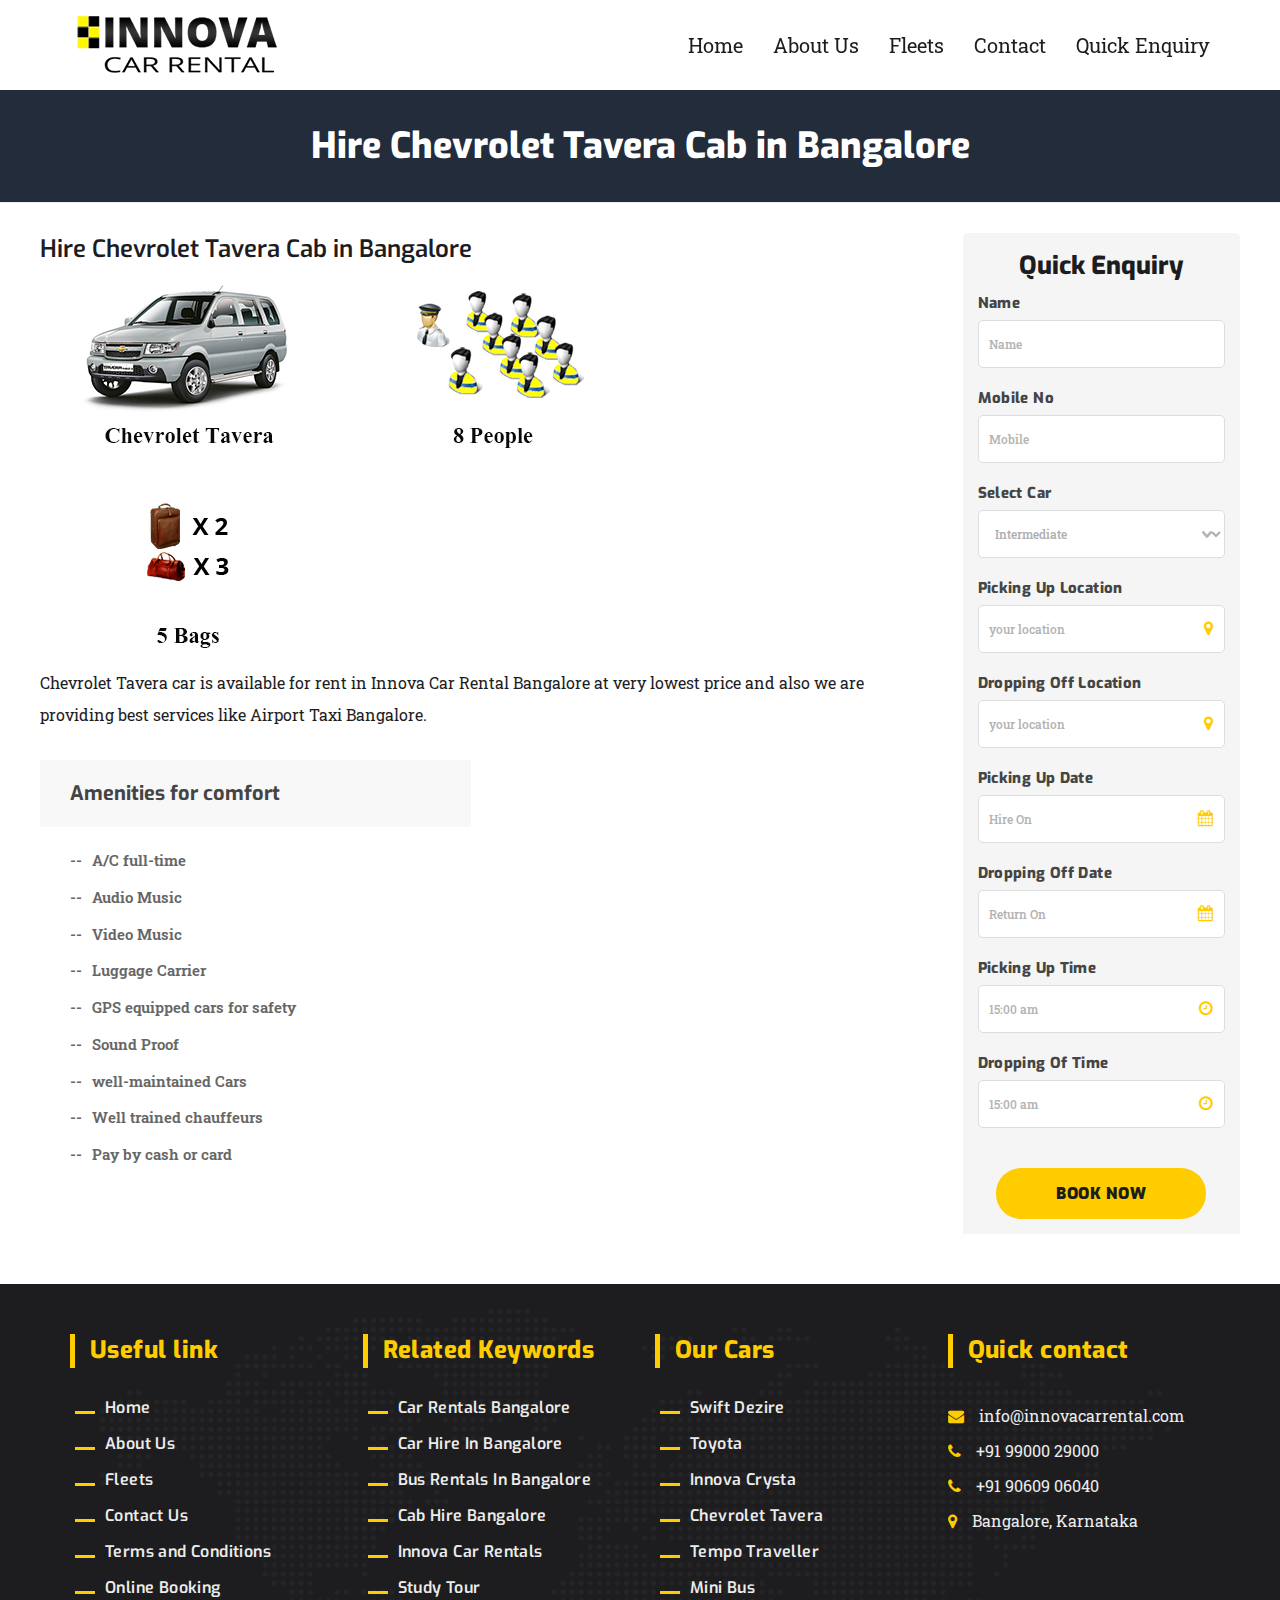
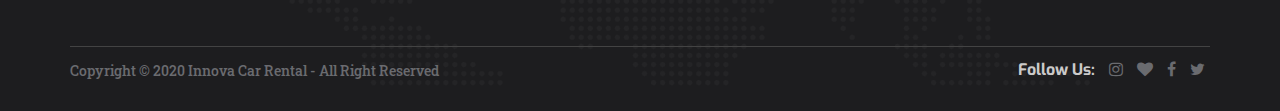
<file: chevrolet-tavera.html>
<!DOCTYPE html>
<html lang="en">
<head>
    <!-- Basic Page Needs
    ================================================== -->
    <meta charset="utf-8">
    <meta http-equiv="X-UA-Compatible" content="IE=edge">

    <!-- Specific Meta
    ================================================== -->
    <meta name="viewport" content="width=device-width, initial-scale=1, maximum-scale=1">
    <title>Taxi Cab 01</title>
    <meta name="description" content="Texicab is a modern presentation HTML5 Car Rent template.">
    <meta name="keywords" content="HTML5, Template, Design, Development, Car Rent" />
    <meta name="author" content="">

    <!-- Custom Font
    ================================================== -->
    <!-- <link href="https://fonts.googleapis.com/css?family=Exo:400,400i,500,500i,600,600i,700,700i,800,800i,900,900i%7cRoboto:400,400i,500,500i,700,700i,900,900i" rel="stylesheet"> -->
    <link href="https://fonts.googleapis.com/css?family=Exo:400,400i,500,500i,600,600i,700,700i,800,800i,900,900i%7cRoboto+Slab:400,700" rel="stylesheet">

    <!-- CSS
    ================================================== -->
    <link rel="stylesheet" href="assets/css/plugins.min.css">
    <link rel="stylesheet" href="assets/css/icons.min.css">
    <link rel="stylesheet" href="assets/css/style.css">
    <link rel="stylesheet" href="assets/css/color-schemer.css">

    <!-- RS5.4 Main Stylesheet -->
    <link rel="stylesheet" type="text/css" href="assets/revolution/css/settings.css">
    <!-- RS5.4 Layers and Navigation Styles -->
    <link rel="stylesheet" type="text/css" href="assets/revolution/css/layers.css">
    <link rel="stylesheet" type="text/css" href="assets/revolution/css/navigation.css">
    
</head>

<body>


    <!-- <div class="vehicle-multi-border yellow-black"></div> -->
    <!-- ====== Header Nav Area ====== --> 
    <header class="header-nav-area">
        <div class="container">        
            <div class="row">
                <div class="col-md-3 col-sm-10 col-xs-10">
                    <div class="site-logo">
                        <a href="index.html"><img src="assets/images/logo.png" alt="logo" /></a>
                    </div><!-- /.logo -->
                </div><!-- /.col-md-3 -->
                <div class="col-md-9 col-sm-2 col-xs-2 pd-right-0">
                    <nav class="site-navigation top-navigation nav-style-one">
                        <div class="menu-wrapper">
                            <div class="menu-content">
                                <ul class="menu-list">
                                    <li><a href="index.html">Home</a></li>
                                    <li><a href="aboutus.html">About Us</a></li>
                                    <li><a href="fleets.html">Fleets</a></li>
                                    <!-- <li><a href="#">Online Booking</a></li>
                                    <li><a href="#">Register</a></li> -->
                                    <li><a href="contactus.html">Contact</a></li>
                                    <li><a href="">Quick Enquiry</a></li>

                                </ul> <!-- /.menu-list -->
                            </div> <!-- /.menu-content-->
                        </div> <!-- /.menu-wrapper --> 
                    </nav><!-- /.site-navigation -->
                    <!--Mobile Main Menu-->
                    <div class="mobile-menu-main hidden-md hidden-lg">
                        <div class="menucontent overlaybg"> </div>
                        <div class="menuexpandermain slideRight">
                            <a id="navtoggole-main" class="animated-arrow slideLeft menuclose">
                                <span></span>
                            </a>
                        </div><!--/.menuexpandermain-->

                        <div id="mobile-main-nav" class="mb-navigation slideLeft">
                            <div class="menu-wrapper">
                                <div id="main-mobile-container" class="menu-content clearfix"></div>
                            </div>
                        </div><!--/#mobile-main-nav-->
                    </div><!--/.mobile-menu-main-->
                </div><!-- /.col-md-9 -->
            </div><!-- /.row -->
        </div><!-- /.container -->
    </header><!-- /.header-bottom-area -->


    <!-- ====== Page Header ====== -->
    <div class="page-header nevy-bg">
        <div class="container">
            <div class="row">
                <div class="col-md-12">                
                    <h2 class="page-title">Hire Chevrolet Tavera Cab in Bangalore</h2>
                </div><!-- /.col-md-12 -->
            </div><!-- /.row-->
        </div><!-- /.container-fluid -->           
    </div><!-- /.page-header --> 

    
    <div class="vehicle-single-block vehicle-padding">
        <div class="container-fluid singlepage">
            <div class="row">
                <div class="col-md-9">
                        


                    <div class="vehicle-single-content">
                        <div class="tb mb-block">
                            <div class="tb-cell mb-block">
                               <h2 class="vehicle-single-title">Hire Chevrolet Tavera Cab in Bangalore</h2>
                               <img src="assets/images/fleets/fle/chevrolet-tavera.jpg" alt="car-item" />
                               <img src="assets/images/fleets/fle/8-people.jpg" alt="car-item" />
                               <img src="assets/images/fleets/fle/5-bags.jpg" alt="car-item" />
                               <p>Chevrolet Tavera car is available for rent in Innova Car Rental Bangalore at very lowest price and also we are providing best services like Airport Taxi Bangalore. </p>
                            </div>
                        </div>
                        
                        
                        
                       
                        <div class="vehicle-internal-features">
                            <div class="row">
                                <div class="col-md-6">
                                    <h3 class="features-title">Amenities for comfort</h3>
                                    <ul class="features-list">
                                        <li>A/C full-time</li>
                                        <li>Audio Music</li>
                                        <li>Video Music</li>
                                        <li>Luggage Carrier</li>
                                        <li>GPS equipped cars for safety</li>
                                        <li>Sound Proof</li>
                                        <li>well-maintained Cars</li>
                                        <li>Well trained chauffeurs</li>
                                        <li>Pay by cash or card</li>
                                    </ul>
                                </div><!-- /.col-md-6 -->
                                
                            </div><!-- /.row -->
                        </div><!-- /.indoor -->
                    </div><!-- /.family-apartment-content -->

                    <div class="hidden-md hidden-lg text-center extend-btn">
                        <span class="extend-icon">
                            <i class="fa fa-angle-down"></i>
                        </span>
                    </div>
                </div> <!-- /.col-md-8 -->

                <div class="col-md-3">
                    <div class="vehicle-sidebar pd-zero">                    
                        <form action="#" method="get" class="advance-search-query search-query-two">
                            <h2 class="form-title">Quick Enquiry</h2>
                            <div class="form-content available-filter">
                                <div class="regular-search">
                                <div class="form-group">

                                    <label class="text-uppercase">Name</label>
                                    <div class="input">
                                        <input type="text" placeholder="Name"class="pick-location form-controller">
                                    </div><!--/.input-->

                                    <label class="text-uppercase">Mobile No</label>
                                    <div class="input">
                                        <input type="text" placeholder="Mobile" class="pick-location form-controller">
                                    </div><!--/.input-->
                                     <label class="text-uppercase">Select Car</label>
                                    <div class="input">                                    
                                        <select>
                                            <option value="0" selected="selected">Intermediate</option>
                                            <option value="1">Intermediate</option>
                                            <option value="2">Compact</option>
                                            <option value="3">Station Wagon</option>
                                            <option value="4">SUV</option>
                                            <option value="5">Minibus</option>
                                        </select>
                                    </div><!-- /.input -->

                                    <label class="text-uppercase">Picking up location</label>
                                    <div class="input">
                                        <i class="fa fa-map-marker"></i>
                                        <input type="text" placeholder="your location" class="pick-location form-controller">
                                    </div><!--/.input-->

                                    <label class="text-uppercase">Dropping off location</label>
                                    <div class="input">
                                        <i class="fa fa-map-marker"></i>
                                        <input type="text" placeholder="your location" class="pick-location form-controller">
                                    </div><!--/.input-->

                                    <label>Picking up Date</label>
                                    <div class="input">
                                        <i class="fa fa-calendar"></i>
                                        <input type="text" class="date-start date-selector form-controller" placeholder="Hire On">
                                    </div><!--/.input-->

                                    <label>Dropping off Date</label>
                                    <div class="input">
                                        <i class="fa fa-calendar"></i>
                                        <input type="text" class="date-end date-selector form-controller" placeholder="Return On">
                                    </div><!--/.input-->

                                    <label class="text-uppercase">Picking up Time</label>
                                    <div class="input">
                                        <i class="fa fa-clock-o"></i>
                                        <input type="text" class="time-selector form-controller" placeholder="15:00 am">
                                    </div><!--/.input-->

                                    <label class="text-uppercase">Dropping of Time</label>
                                    <div class="input">
                                        <i class="fa fa-clock-o"></i>
                                        <input type="text" class="time-selector form-controller" placeholder="15:00 am">
                                    </div><!--/.input-->

                                   

                                </div><!-- /.form-group -->

                                </div><!-- /.div regular-search -->

                                <div class="check-vehicle-footer">
                                    <button type="submit" class="button yellow-button">Book Now</button>                          
                                </div><!-- /.check-vehicle-footer -->
                            </div><!-- /.from-cotent -->
                        </form><!-- /.advance_search_query -->
                        
                       
                    </div><!-- /.vehicle-sidebar -->
                </div><!-- /.col-md-4 -->
            </div><!-- /.row -->
        </div><!-- /.container  -->
    </div><!-- /.Popular Vehicle Block --> 


    <footer class="footer-block bg-black" style="background-image: url(assets/images/footer-bg.png);">
        <div class="container">
            <!-- footer-top-block -->
            <div class="footer-top-block yellow-theme">            
                <div class="row">
                    
                    <div class="col-md-3 col-sm-6">
                        <div class="widget widget_menu">
                            <h3 class="widget-title">
                                Useful link
                            </h3>
                            <ul>
                                <li><a href="#">Home</a></li>
                                <li><a href="#">About Us</a></li>
                                <li><a href="#">Fleets</a></li>
                                <li><a href="#">Contact Us</a></li>
                                <li><a href="#">Terms and Conditions</a></li>
                                <li><a href="#">Online Booking</a></li>
                            </ul> 
                        </div><!-- /.widget -->
                    </div><!-- /.col-md-3 -->

                    <div class="col-md-3 col-sm-6">
                        <div class="widget widget_menu">
                            <h3 class="widget-title">
                                Related Keywords
                            </h3>
                            <ul>
                                <li><a href="#">Car Rentals Bangalore</a></li>
                                <li><a href="#">Car Hire In Bangalore </a></li>
                                <li><a href="#">Bus Rentals In Bangalore</a></li>
                                <li><a href="#">Cab Hire Bangalore</a></li>
                                <li><a href="#">Innova Car Rentals</a></li>
                                <li><a href="#">Study Tour</a></li>
                            </ul> 
                        </div><!-- /.widget -->
                    </div><!-- /.col-md-3 -->
                    <div class="col-md-3 col-sm-6">
                        <div class="widget widget_menu">
                            <h3 class="widget-title">
                                Our Cars
                            </h3>
                            <ul>
                                <li><a href="#">Swift Dezire</a></li>
                                <li><a href="#">Toyota </a></li>
                                <li><a href="#">Innova Crysta</a></li>
                                <li><a href="#">Chevrolet Tavera</a></li>
                                <li><a href="#">Tempo Traveller</a></li>
                                <li><a href="#">Mini Bus</a></li>
                            </ul> 
                        </div><!-- /.widget -->
                    </div><!-- /.col-md-3 -->
                    <div class="col-md-3 col-sm-6">
                        <div class="widget widget_hot_contact">
                            <h3 class="widget-title">
                                Quick contact 
                            </h3><!-- /.widget-title -->
                            <ul>
                                <li><a href="#"><i class="fa fa-envelope"></i>info@innovacarrental.com</a></li>
                                <li><a href="#"><i class="fa fa-phone"></i>+91 99000 29000</a></li>
                                <li><a href="#"><i class="fa fa-phone"></i>+91 90609 06040</a></li>
                                <li><a href="#"><i class="fa fa-map-marker"></i>Bangalore, Karnataka</a></li>
                            </ul> 
                        </div><!-- /.widget -->
                        
                        
                    </div><!-- /.col-md-3 -->

                   
                </div><!-- /.row -->
            </div><!-- /.footer-top-block -->

            <!-- footer-bottom-block -->
            <div class="footer-bottom-block">            
                <div class="row">
                     <div class="col-md-9">
                        <div class="bottom-content-left">
                            <p class="copyright">Copyright &copy; 2020 Innova Car Rental  -  All Right Reserved </p>
                        </div><!-- /.bottom-top-content -->
                     </div><!-- /.col-md-9 -->
                     <div class="col-md-3">
                        <div class="bottom-content-right">
                            <div class="social-profile">
                                <span class="social-profole-title">Follow Us:</span>
                                <a href="#"><i class="fa fa-instagram"></i></a>
                                <a href="#"><i class="fa fa-heart"></i></a>
                                <a href="#"><i class="fa fa-facebook"></i></a>
                                <a href="#"><i class="fa fa-twitter"></i></a>
                            </div><!-- /.social-profile -->
                        </div><!-- /.bottom-content-right -->
                     </div><!-- /.col-md-3 -->
                </div><!-- /.row -->
            </div><!-- /.footer-bottom-block -->
        </div><!-- /.container -->
    </footer><!-- /.footer-block -->

    <script src="assets/js/plugins.min.js"></script>
    <script src="assets/js/carrent.min.js"></script> <!-- main-js -->
</body>

</html>
</file>
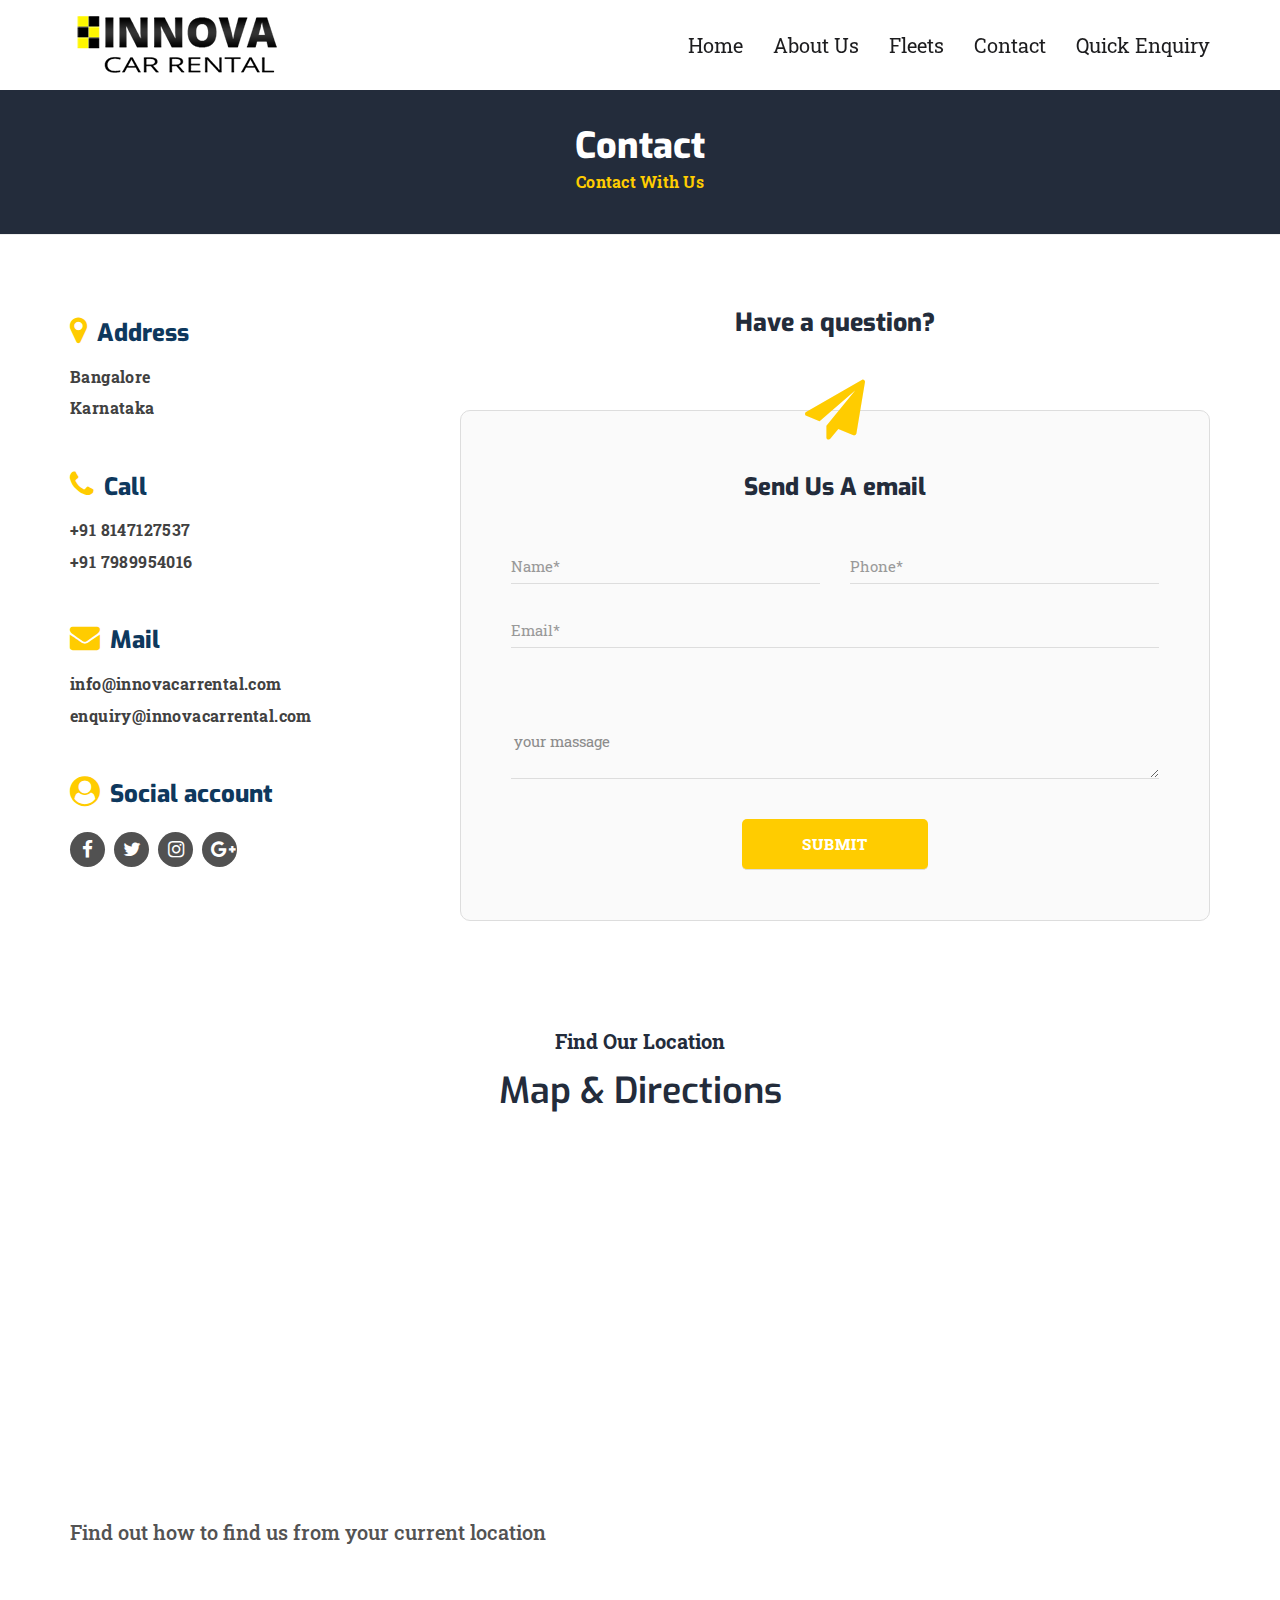
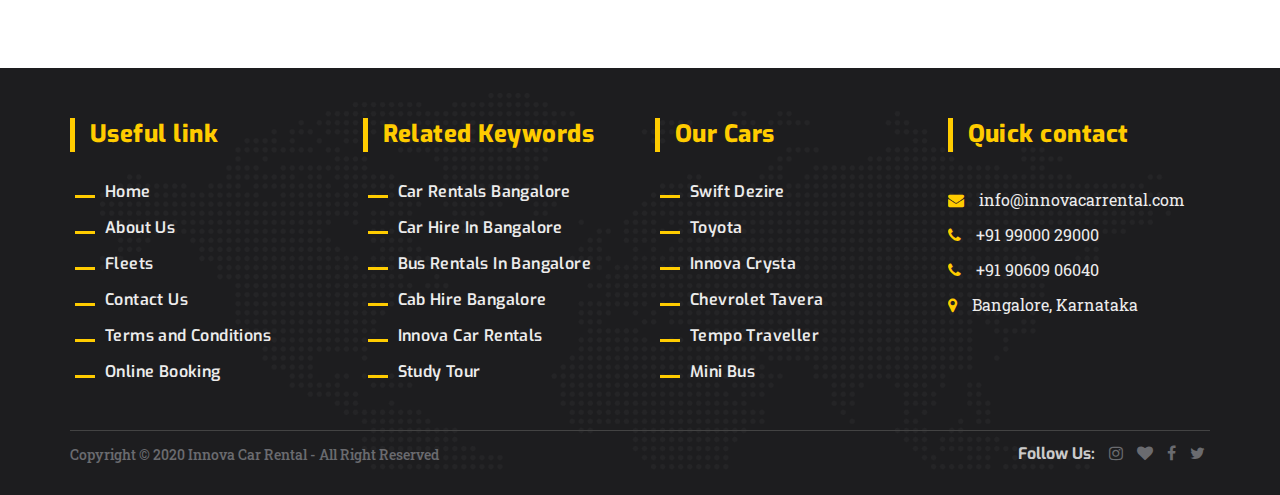
<file: contactus.html>
<!DOCTYPE html>
<html lang="en">
<head>
    <!-- Basic Page Needs
    ================================================== -->
    <meta charset="utf-8">
    <meta http-equiv="X-UA-Compatible" content="IE=edge">

    <!-- Specific Meta
    ================================================== -->
    <meta name="viewport" content="width=device-width, initial-scale=1, maximum-scale=1">
    <title>Taxi Cab 01</title>
    <meta name="description" content="Texicab is a modern presentation HTML5 Car Rent template.">
    <meta name="keywords" content="HTML5, Template, Design, Development, Car Rent" />
    <meta name="author" content="">

    <!-- Custom Font
    ================================================== -->
    <!-- <link href="https://fonts.googleapis.com/css?family=Exo:400,400i,500,500i,600,600i,700,700i,800,800i,900,900i%7cRoboto:400,400i,500,500i,700,700i,900,900i" rel="stylesheet"> -->
    <link href="https://fonts.googleapis.com/css?family=Exo:400,400i,500,500i,600,600i,700,700i,800,800i,900,900i%7cRoboto+Slab:400,700" rel="stylesheet">

    <!-- CSS
    ================================================== -->
    <link rel="stylesheet" href="assets/css/plugins.min.css">
    <link rel="stylesheet" href="assets/css/icons.min.css">
    <link rel="stylesheet" href="assets/css/style.css">
    <link rel="stylesheet" href="assets/css/color-schemer.css">

    <!-- RS5.4 Main Stylesheet -->
    <link rel="stylesheet" type="text/css" href="assets/revolution/css/settings.css">
    <!-- RS5.4 Layers and Navigation Styles -->
    <link rel="stylesheet" type="text/css" href="assets/revolution/css/layers.css">
    <link rel="stylesheet" type="text/css" href="assets/revolution/css/navigation.css">
    
</head>

<body>


    <!-- <div class="vehicle-multi-border yellow-black"></div> -->
    <!-- ====== Header Nav Area ====== --> 
    <header class="header-nav-area">
        <div class="container">        
            <div class="row">
                <div class="col-md-3 col-sm-10 col-xs-10">
                    <div class="site-logo">
                        <a href="index.html"><img src="assets/images/logo.png" alt="logo" /></a>
                    </div><!-- /.logo -->
                </div><!-- /.col-md-3 -->
                <div class="col-md-9 col-sm-2 col-xs-2 pd-right-0">
                    <nav class="site-navigation top-navigation nav-style-one">
                        <div class="menu-wrapper">
                            <div class="menu-content">
                                <ul class="menu-list">
                                    <li><a href="index.html">Home</a></li>
                                    <li><a href="aboutus.html">About Us</a></li>
                                    <li><a href="fleets.html">Fleets</a></li>
                                    <!-- <li><a href="#">Online Booking</a></li>
                                    <li><a href="#">Register</a></li> -->
                                    <li><a href="contactus.html">Contact</a></li>
                                    <li><a href="">Quick Enquiry</a></li>

                                </ul> <!-- /.menu-list -->
                            </div> <!-- /.menu-content-->
                        </div> <!-- /.menu-wrapper --> 
                    </nav><!-- /.site-navigation -->
                    <!--Mobile Main Menu-->
                    <div class="mobile-menu-main hidden-md hidden-lg">
                        <div class="menucontent overlaybg"> </div>
                        <div class="menuexpandermain slideRight">
                            <a id="navtoggole-main" class="animated-arrow slideLeft menuclose">
                                <span></span>
                            </a>
                        </div><!--/.menuexpandermain-->

                        <div id="mobile-main-nav" class="mb-navigation slideLeft">
                            <div class="menu-wrapper">
                                <div id="main-mobile-container" class="menu-content clearfix"></div>
                            </div>
                        </div><!--/#mobile-main-nav-->
                    </div><!--/.mobile-menu-main-->
                </div><!-- /.col-md-9 -->
            </div><!-- /.row -->
        </div><!-- /.container -->
    </header><!-- /.header-bottom-area -->


    <!-- ====== Page Header ====== -->
    <div class="page-header nevy-bg">
        <div class="container">
            <div class="row">
                <div class="col-md-12">                
                    <h2 class="page-title">Contact</h2>
                    <p class="page-description yellow-color">Contact With Us</p>        
                </div><!-- /.col-md-12 -->
            </div><!-- /.row-->
        </div><!-- /.container-fluid -->           
    </div><!-- /.page-header --> 

    <div class="contact-us-area mr-top-30">
        <div class="container">
            
            <div class="row">
                <div class="col-md-4">
                    <div class="contact-us-content-left">
                        <div class="contact">
                            <h4><i class="fa fa-map-marker"></i>Address</h4>
                            <p>Bangalore <br>Karnataka</p>
                        </div><!-- /.contact -->
                    
                        <div class="contact">
                            <h4><i class="fa fa-phone"></i>Call</h4>
                            <p>+91 8147127537 <br>+91 7989954016</p>
                        </div><!-- /.contact -->

                        <div class="contact">
                            <h4><i class="fa fa-envelope"></i>Mail</h4>
                            <p>info@innovacarrental.com <br />  enquiry@innovacarrental.com</p>
                        </div><!-- /.contact -->

                        <div class="contact">
                            <h4><i class="fa fa-user-circle"></i>Social account</h4>
                            <div class="social-icon">
                                <a href="#"><i class="fa fa-facebook"></i></a>
                                <a href="#"><i class="fa fa-twitter"></i></a>
                                <a href="#"><i class="fa fa-instagram"></i></a>
                                <a href="#"><i class="fa fa-google-plus"></i></a>
                            </div><!-- /.Social-icon -->
                        </div><!-- /.contact -->
                    </div><!-- /.contactus-content-left -->
                </div><!-- /.col-md-4 -->
                
                <div class="col-md-8">
                    <div class="contact-us-content-right">
                        <form action="#">
                            <h3 class="from-title">Have a question?</h3>
                            <i class="fa fa-paper-plane" aria-hidden="true"></i>
                            <div class="input-content clearfix">
                                <h4>Send Us A email</h4>
                                <div class="row">
                                    <div class="col-sm-6">
                                        <input type="text" placeholder="Name*" class="form-control">
                                    </div><!-- /.col-sm-6 -->
                                    <div class="col-sm-6">
                                        <input type="text" placeholder="Phone*" class="form-control phone">
                                    </div><!-- /.col-sm-6 -->
                                    <div class="col-md-12">
                                        <input type="email" placeholder="Email*" class="form-control Email">
                                    </div><!-- /.col-md-12 -->
                                    <div class="col-md-12">
                                        <textarea rows="2" cols="80">your massage</textarea>
                                    </div><!-- /.col-md-12 -->
                                </div><!-- /.row -->
                                <div class="subimt-button clearfix">
                                    <input type="submit" value="Submit" class="submit yellow-button">
                                </div><!-- /.subimt -->
                            </div><!-- /.input-content -->
                        </form>
                    </div><!-- /.contactus-content-right -->
                </div><!-- /.col-md-8 -->
            </div><!-- /.row -->
        </div><!-- /.container -->
    </div><!-- /.contact-us -->

    <!-- ====== Map Block ====== -->
    <div class="map-block mr-btm-78">
        <div class="container">
            <div class="row">
                <div class="col-md-12">
                   <div class="heading-content style-two">
                       <h3 class="subtitle">Find Our location</h3>
                       <h2 class="title color-nevy">Map &amp; Directions</h2>
                    </div><!-- /.about-heading-content -->
                        <div class="header-map-content">
                            <iframe src="https://www.google.com/maps/embed?pb=!1m18!1m12!1m3!1d497698.6600820203!2d77.3507365422443!3d12.954517007572667!2m3!1f0!2f0!3f0!3m2!1i1024!2i768!4f13.1!3m3!1m2!1s0x3bae1670c9b44e6d%3A0xf8dfc3e8517e4fe0!2sBengaluru%2C+Karnataka!5e0!3m2!1sen!2sin!4v1446628498114" width="100%" height="380" frameborder="0" style="border:0" allowfullscreen></iframe>
                        </div><!-- /.map-content -->
                        <p>Find out how to find us from your current location</p>
                </div><!-- /.col-md-12 -->
            </div><!-- /.row -->
        </div><!-- /.container -->
    </div><!-- /.map-area -->



    <footer class="footer-block bg-black" style="background-image: url(assets/images/footer-bg.png);">
        <div class="container">
            <!-- footer-top-block -->
            <div class="footer-top-block yellow-theme">            
                <div class="row">
                    
                    <div class="col-md-3 col-sm-6">
                        <div class="widget widget_menu">
                            <h3 class="widget-title">
                                Useful link
                            </h3>
                            <ul>
                                <li><a href="#">Home</a></li>
                                <li><a href="#">About Us</a></li>
                                <li><a href="#">Fleets</a></li>
                                <li><a href="#">Contact Us</a></li>
                                <li><a href="#">Terms and Conditions</a></li>
                                <li><a href="#">Online Booking</a></li>
                            </ul> 
                        </div><!-- /.widget -->
                    </div><!-- /.col-md-3 -->

                    <div class="col-md-3 col-sm-6">
                        <div class="widget widget_menu">
                            <h3 class="widget-title">
                                Related Keywords
                            </h3>
                            <ul>
                                <li><a href="#">Car Rentals Bangalore</a></li>
                                <li><a href="#">Car Hire In Bangalore </a></li>
                                <li><a href="#">Bus Rentals In Bangalore</a></li>
                                <li><a href="#">Cab Hire Bangalore</a></li>
                                <li><a href="#">Innova Car Rentals</a></li>
                                <li><a href="#">Study Tour</a></li>
                            </ul> 
                        </div><!-- /.widget -->
                    </div><!-- /.col-md-3 -->
                    <div class="col-md-3 col-sm-6">
                        <div class="widget widget_menu">
                            <h3 class="widget-title">
                                Our Cars
                            </h3>
                            <ul>
                                <li><a href="#">Swift Dezire</a></li>
                                <li><a href="#">Toyota </a></li>
                                <li><a href="#">Innova Crysta</a></li>
                                <li><a href="#">Chevrolet Tavera</a></li>
                                <li><a href="#">Tempo Traveller</a></li>
                                <li><a href="#">Mini Bus</a></li>
                            </ul> 
                        </div><!-- /.widget -->
                    </div><!-- /.col-md-3 -->
                    <div class="col-md-3 col-sm-6">
                        <div class="widget widget_hot_contact">
                            <h3 class="widget-title">
                                Quick contact 
                            </h3><!-- /.widget-title -->
                            <ul>
                                <li><a href="#"><i class="fa fa-envelope"></i>info@innovacarrental.com</a></li>
                                <li><a href="#"><i class="fa fa-phone"></i>+91 99000 29000</a></li>
                                <li><a href="#"><i class="fa fa-phone"></i>+91 90609 06040</a></li>
                                <li><a href="#"><i class="fa fa-map-marker"></i>Bangalore, Karnataka</a></li>
                            </ul> 
                        </div><!-- /.widget -->
                        
                        
                    </div><!-- /.col-md-3 -->

                   
                </div><!-- /.row -->
            </div><!-- /.footer-top-block -->

            <!-- footer-bottom-block -->
            <div class="footer-bottom-block">            
                <div class="row">
                     <div class="col-md-9">
                        <div class="bottom-content-left">
                            <p class="copyright">Copyright &copy; 2020 Innova Car Rental  -  All Right Reserved </p>
                        </div><!-- /.bottom-top-content -->
                     </div><!-- /.col-md-9 -->
                     <div class="col-md-3">
                        <div class="bottom-content-right">
                            <div class="social-profile">
                                <span class="social-profole-title">Follow Us:</span>
                                <a href="#"><i class="fa fa-instagram"></i></a>
                                <a href="#"><i class="fa fa-heart"></i></a>
                                <a href="#"><i class="fa fa-facebook"></i></a>
                                <a href="#"><i class="fa fa-twitter"></i></a>
                            </div><!-- /.social-profile -->
                        </div><!-- /.bottom-content-right -->
                     </div><!-- /.col-md-3 -->
                </div><!-- /.row -->
            </div><!-- /.footer-bottom-block -->
        </div><!-- /.container -->
    </footer><!-- /.footer-block -->

    <script src="assets/js/plugins.min.js"></script>
    <script src="assets/js/carrent.min.js"></script> <!-- main-js -->
</body>

</html>
</file>
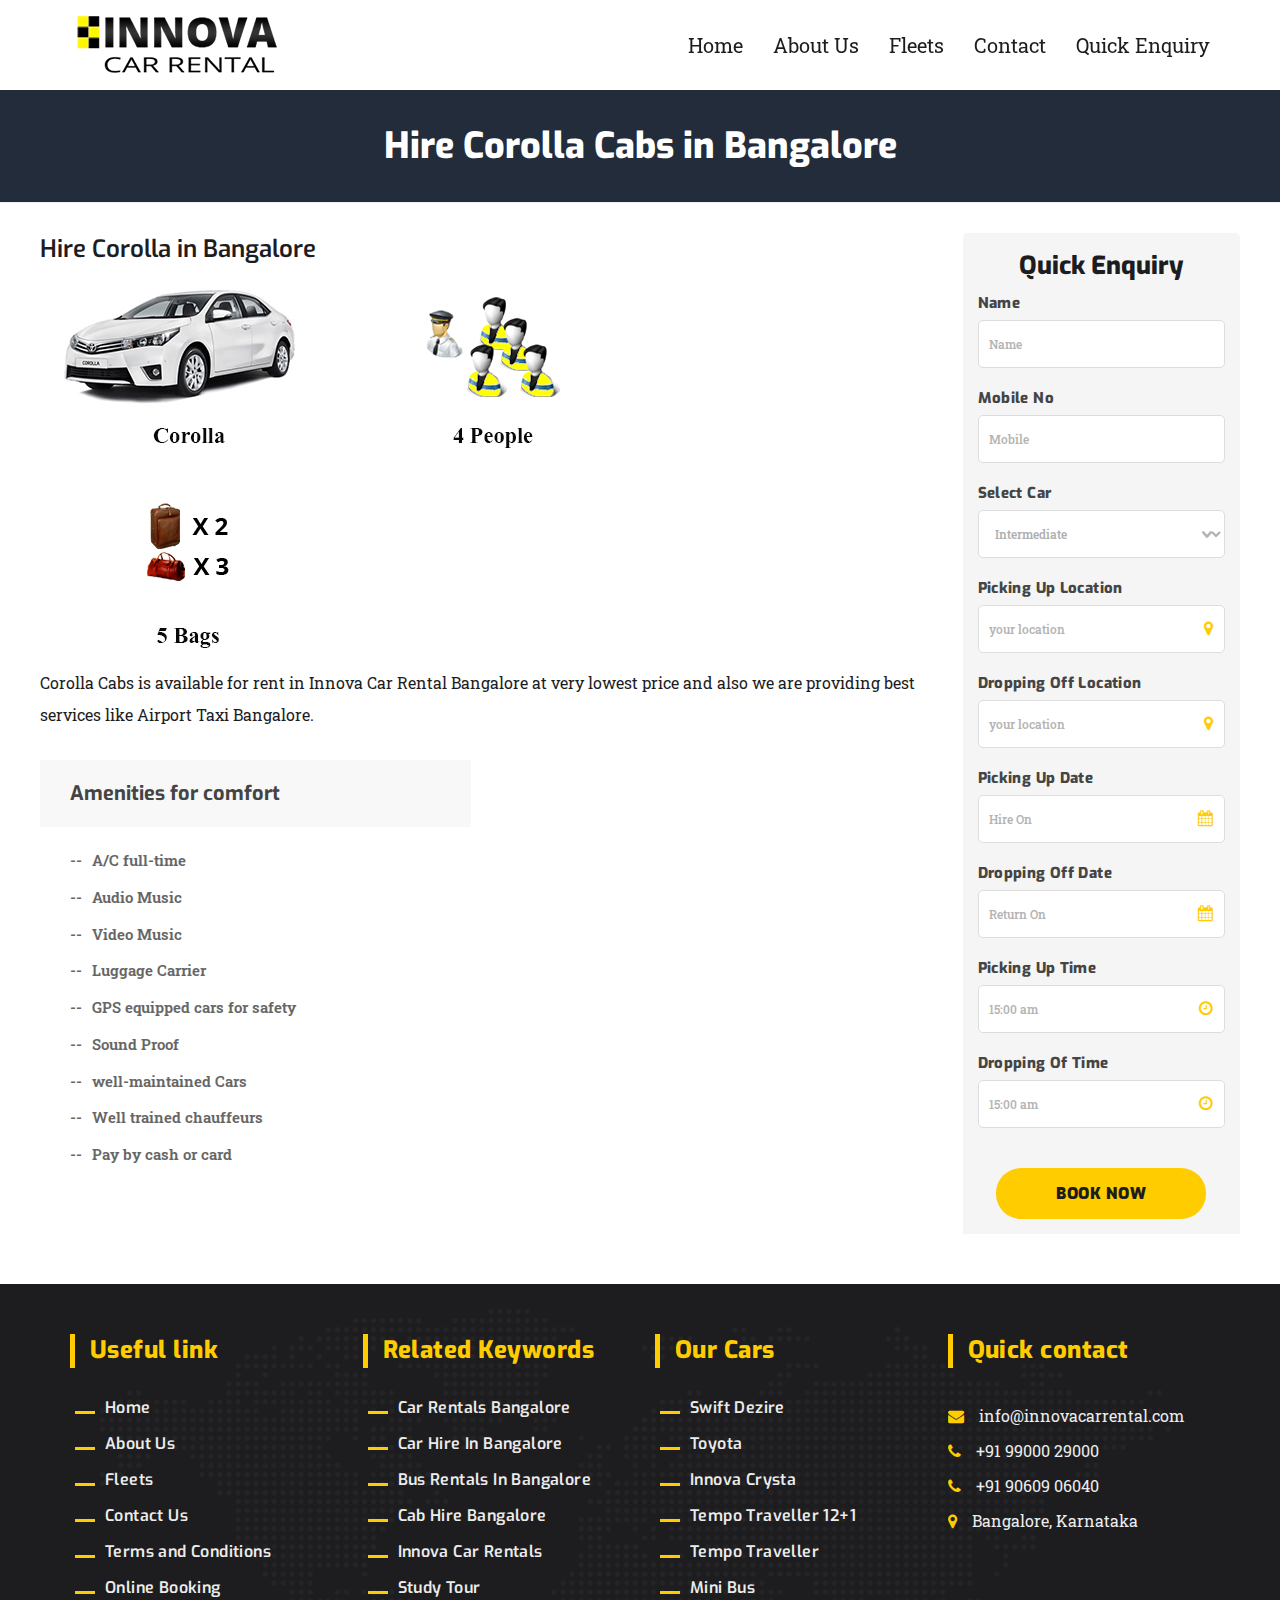
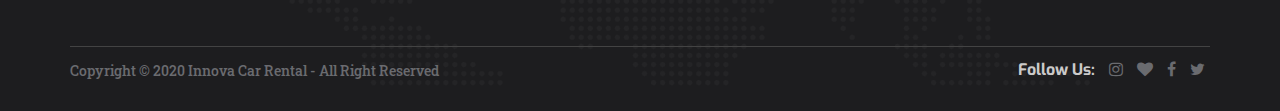
<file: corolla.html>
<!DOCTYPE html>
<html lang="en">
<head>
    <!-- Basic Page Needs
    ================================================== -->
    <meta charset="utf-8">
    <meta http-equiv="X-UA-Compatible" content="IE=edge">

    <!-- Specific Meta
    ================================================== -->
    <meta name="viewport" content="width=device-width, initial-scale=1, maximum-scale=1">
    <title>Taxi Cab 01</title>
    <meta name="description" content="Texicab is a modern presentation HTML5 Car Rent template.">
    <meta name="keywords" content="HTML5, Template, Design, Development, Car Rent" />
    <meta name="author" content="">

    <!-- Custom Font
    ================================================== -->
    <!-- <link href="https://fonts.googleapis.com/css?family=Exo:400,400i,500,500i,600,600i,700,700i,800,800i,900,900i%7cRoboto:400,400i,500,500i,700,700i,900,900i" rel="stylesheet"> -->
    <link href="https://fonts.googleapis.com/css?family=Exo:400,400i,500,500i,600,600i,700,700i,800,800i,900,900i%7cRoboto+Slab:400,700" rel="stylesheet">

    <!-- CSS
    ================================================== -->
    <link rel="stylesheet" href="assets/css/plugins.min.css">
    <link rel="stylesheet" href="assets/css/icons.min.css">
    <link rel="stylesheet" href="assets/css/style.css">
    <link rel="stylesheet" href="assets/css/color-schemer.css">

    <!-- RS5.4 Main Stylesheet -->
    <link rel="stylesheet" type="text/css" href="assets/revolution/css/settings.css">
    <!-- RS5.4 Layers and Navigation Styles -->
    <link rel="stylesheet" type="text/css" href="assets/revolution/css/layers.css">
    <link rel="stylesheet" type="text/css" href="assets/revolution/css/navigation.css">
    
</head>

<body>


    <!-- <div class="vehicle-multi-border yellow-black"></div> -->
    <!-- ====== Header Nav Area ====== --> 
    <header class="header-nav-area">
        <div class="container">        
            <div class="row">
                <div class="col-md-3 col-sm-10 col-xs-10">
                    <div class="site-logo">
                        <a href="index.html"><img src="assets/images/logo.png" alt="logo" /></a>
                    </div><!-- /.logo -->
                </div><!-- /.col-md-3 -->
                <div class="col-md-9 col-sm-2 col-xs-2 pd-right-0">
                    <nav class="site-navigation top-navigation nav-style-one">
                        <div class="menu-wrapper">
                            <div class="menu-content">
                                <ul class="menu-list">
                                    <li><a href="index.html">Home</a></li>
                                    <li><a href="aboutus.html">About Us</a></li>
                                    <li><a href="fleets.html">Fleets</a></li>
                                    <!-- <li><a href="#">Online Booking</a></li>
                                    <li><a href="#">Register</a></li> -->
                                    <li><a href="contactus.html">Contact</a></li>
                                    <li><a href="">Quick Enquiry</a></li>

                                </ul> <!-- /.menu-list -->
                            </div> <!-- /.menu-content-->
                        </div> <!-- /.menu-wrapper --> 
                    </nav><!-- /.site-navigation -->
                    <!--Mobile Main Menu-->
                    <div class="mobile-menu-main hidden-md hidden-lg">
                        <div class="menucontent overlaybg"> </div>
                        <div class="menuexpandermain slideRight">
                            <a id="navtoggole-main" class="animated-arrow slideLeft menuclose">
                                <span></span>
                            </a>
                        </div><!--/.menuexpandermain-->

                        <div id="mobile-main-nav" class="mb-navigation slideLeft">
                            <div class="menu-wrapper">
                                <div id="main-mobile-container" class="menu-content clearfix"></div>
                            </div>
                        </div><!--/#mobile-main-nav-->
                    </div><!--/.mobile-menu-main-->
                </div><!-- /.col-md-9 -->
            </div><!-- /.row -->
        </div><!-- /.container -->
    </header><!-- /.header-bottom-area -->


    <!-- ====== Page Header ====== -->
    <div class="page-header nevy-bg">
        <div class="container">
            <div class="row">
                <div class="col-md-12">                
                    <h2 class="page-title">Hire Corolla Cabs in Bangalore</h2>
                </div><!-- /.col-md-12 -->
            </div><!-- /.row-->
        </div><!-- /.container-fluid -->           
    </div><!-- /.page-header --> 

    
    <div class="vehicle-single-block vehicle-padding">
        <div class="container-fluid singlepage">
            <div class="row">
                <div class="col-md-9">
                        


                    <div class="vehicle-single-content">
                        <div class="tb mb-block">
                            <div class="tb-cell mb-block">
                               <h2 class="vehicle-single-title">Hire Corolla in Bangalore</h2>
                               <img src="assets/images/fleets/fle/corolla.jpg" alt="car-item" />
                               <img src="assets/images/fleets/fle/4-people.jpg" alt="car-item" />
                               <img src="assets/images/fleets/fle/5-bags.jpg" alt="car-item" />
                               <p>Corolla Cabs is available for rent in Innova Car Rental Bangalore at very lowest price and also we are providing best services like Airport Taxi Bangalore. </p>
                            </div>
                        </div>
                        
                        
                        
                       
                        <div class="vehicle-internal-features">
                            <div class="row">
                                <div class="col-md-6">
                                    <h3 class="features-title">Amenities for comfort</h3>
                                    <ul class="features-list">
                                        <li>A/C full-time</li>
                                        <li>Audio Music</li>
                                        <li>Video Music</li>
                                        <li>Luggage Carrier</li>
                                        <li>GPS equipped cars for safety</li>
                                        <li>Sound Proof</li>
                                        <li>well-maintained Cars</li>
                                        <li>Well trained chauffeurs</li>
                                        <li>Pay by cash or card</li>
                                    </ul>
                                </div><!-- /.col-md-6 -->
                                
                            </div><!-- /.row -->
                        </div><!-- /.indoor -->
                    </div><!-- /.family-apartment-content -->

                    <div class="hidden-md hidden-lg text-center extend-btn">
                        <span class="extend-icon">
                            <i class="fa fa-angle-down"></i>
                        </span>
                    </div>
                </div> <!-- /.col-md-8 -->

                <div class="col-md-3">
                    <div class="vehicle-sidebar pd-zero">                    
                        <form action="#" method="get" class="advance-search-query search-query-two">
                            <h2 class="form-title">Quick Enquiry</h2>
                            <div class="form-content available-filter">
                                <div class="regular-search">
                                <div class="form-group">

                                    <label class="text-uppercase">Name</label>
                                    <div class="input">
                                        <input type="text" placeholder="Name"class="pick-location form-controller">
                                    </div><!--/.input-->

                                    <label class="text-uppercase">Mobile No</label>
                                    <div class="input">
                                        <input type="text" placeholder="Mobile" class="pick-location form-controller">
                                    </div><!--/.input-->
                                     <label class="text-uppercase">Select Car</label>
                                    <div class="input">                                    
                                        <select>
                                            <option value="0" selected="selected">Intermediate</option>
                                            <option value="1">Intermediate</option>
                                            <option value="2">Compact</option>
                                            <option value="3">Station Wagon</option>
                                            <option value="4">SUV</option>
                                            <option value="5">Minibus</option>
                                        </select>
                                    </div><!-- /.input -->

                                    <label class="text-uppercase">Picking up location</label>
                                    <div class="input">
                                        <i class="fa fa-map-marker"></i>
                                        <input type="text" placeholder="your location" class="pick-location form-controller">
                                    </div><!--/.input-->

                                    <label class="text-uppercase">Dropping off location</label>
                                    <div class="input">
                                        <i class="fa fa-map-marker"></i>
                                        <input type="text" placeholder="your location" class="pick-location form-controller">
                                    </div><!--/.input-->

                                    <label>Picking up Date</label>
                                    <div class="input">
                                        <i class="fa fa-calendar"></i>
                                        <input type="text" class="date-start date-selector form-controller" placeholder="Hire On">
                                    </div><!--/.input-->

                                    <label>Dropping off Date</label>
                                    <div class="input">
                                        <i class="fa fa-calendar"></i>
                                        <input type="text" class="date-end date-selector form-controller" placeholder="Return On">
                                    </div><!--/.input-->

                                    <label class="text-uppercase">Picking up Time</label>
                                    <div class="input">
                                        <i class="fa fa-clock-o"></i>
                                        <input type="text" class="time-selector form-controller" placeholder="15:00 am">
                                    </div><!--/.input-->

                                    <label class="text-uppercase">Dropping of Time</label>
                                    <div class="input">
                                        <i class="fa fa-clock-o"></i>
                                        <input type="text" class="time-selector form-controller" placeholder="15:00 am">
                                    </div><!--/.input-->

                                   

                                </div><!-- /.form-group -->

                                </div><!-- /.div regular-search -->

                                <div class="check-vehicle-footer">
                                    <button type="submit" class="button yellow-button">Book Now</button>                          
                                </div><!-- /.check-vehicle-footer -->
                            </div><!-- /.from-cotent -->
                        </form><!-- /.advance_search_query -->
                        
                       
                    </div><!-- /.vehicle-sidebar -->
                </div><!-- /.col-md-4 -->
            </div><!-- /.row -->
        </div><!-- /.container  -->
    </div><!-- /.Popular Vehicle Block --> 


    <footer class="footer-block bg-black" style="background-image: url(assets/images/footer-bg.png);">
        <div class="container">
            <!-- footer-top-block -->
            <div class="footer-top-block yellow-theme">            
                <div class="row">
                    
                    <div class="col-md-3 col-sm-6">
                        <div class="widget widget_menu">
                            <h3 class="widget-title">
                                Useful link
                            </h3>
                            <ul>
                                <li><a href="#">Home</a></li>
                                <li><a href="#">About Us</a></li>
                                <li><a href="#">Fleets</a></li>
                                <li><a href="#">Contact Us</a></li>
                                <li><a href="#">Terms and Conditions</a></li>
                                <li><a href="#">Online Booking</a></li>
                            </ul> 
                        </div><!-- /.widget -->
                    </div><!-- /.col-md-3 -->

                    <div class="col-md-3 col-sm-6">
                        <div class="widget widget_menu">
                            <h3 class="widget-title">
                                Related Keywords
                            </h3>
                            <ul>
                                <li><a href="#">Car Rentals Bangalore</a></li>
                                <li><a href="#">Car Hire In Bangalore </a></li>
                                <li><a href="#">Bus Rentals In Bangalore</a></li>
                                <li><a href="#">Cab Hire Bangalore</a></li>
                                <li><a href="#">Innova Car Rentals</a></li>
                                <li><a href="#">Study Tour</a></li>
                            </ul> 
                        </div><!-- /.widget -->
                    </div><!-- /.col-md-3 -->
                    <div class="col-md-3 col-sm-6">
                        <div class="widget widget_menu">
                            <h3 class="widget-title">
                                Our Cars
                            </h3>
                            <ul>
                                <li><a href="#">Swift Dezire</a></li>
                                <li><a href="#">Toyota </a></li>
                                <li><a href="#">Innova Crysta</a></li>
                                <li><a href="#">Tempo Traveller 12+1</a></li>
                                <li><a href="#">Tempo Traveller</a></li>
                                <li><a href="#">Mini Bus</a></li>
                            </ul> 
                        </div><!-- /.widget -->
                    </div><!-- /.col-md-3 -->
                    <div class="col-md-3 col-sm-6">
                        <div class="widget widget_hot_contact">
                            <h3 class="widget-title">
                                Quick contact 
                            </h3><!-- /.widget-title -->
                            <ul>
                                <li><a href="#"><i class="fa fa-envelope"></i>info@innovacarrental.com</a></li>
                                <li><a href="#"><i class="fa fa-phone"></i>+91 99000 29000</a></li>
                                <li><a href="#"><i class="fa fa-phone"></i>+91 90609 06040</a></li>
                                <li><a href="#"><i class="fa fa-map-marker"></i>Bangalore, Karnataka</a></li>
                            </ul> 
                        </div><!-- /.widget -->
                        
                        
                    </div><!-- /.col-md-3 -->

                   
                </div><!-- /.row -->
            </div><!-- /.footer-top-block -->

            <!-- footer-bottom-block -->
            <div class="footer-bottom-block">            
                <div class="row">
                     <div class="col-md-9">
                        <div class="bottom-content-left">
                            <p class="copyright">Copyright &copy; 2020 Innova Car Rental  -  All Right Reserved </p>
                        </div><!-- /.bottom-top-content -->
                     </div><!-- /.col-md-9 -->
                     <div class="col-md-3">
                        <div class="bottom-content-right">
                            <div class="social-profile">
                                <span class="social-profole-title">Follow Us:</span>
                                <a href="#"><i class="fa fa-instagram"></i></a>
                                <a href="#"><i class="fa fa-heart"></i></a>
                                <a href="#"><i class="fa fa-facebook"></i></a>
                                <a href="#"><i class="fa fa-twitter"></i></a>
                            </div><!-- /.social-profile -->
                        </div><!-- /.bottom-content-right -->
                     </div><!-- /.col-md-3 -->
                </div><!-- /.row -->
            </div><!-- /.footer-bottom-block -->
        </div><!-- /.container -->
    </footer><!-- /.footer-block -->

    <script src="assets/js/plugins.min.js"></script>
    <script src="assets/js/carrent.min.js"></script> <!-- main-js -->
</body>

</html>
</file>
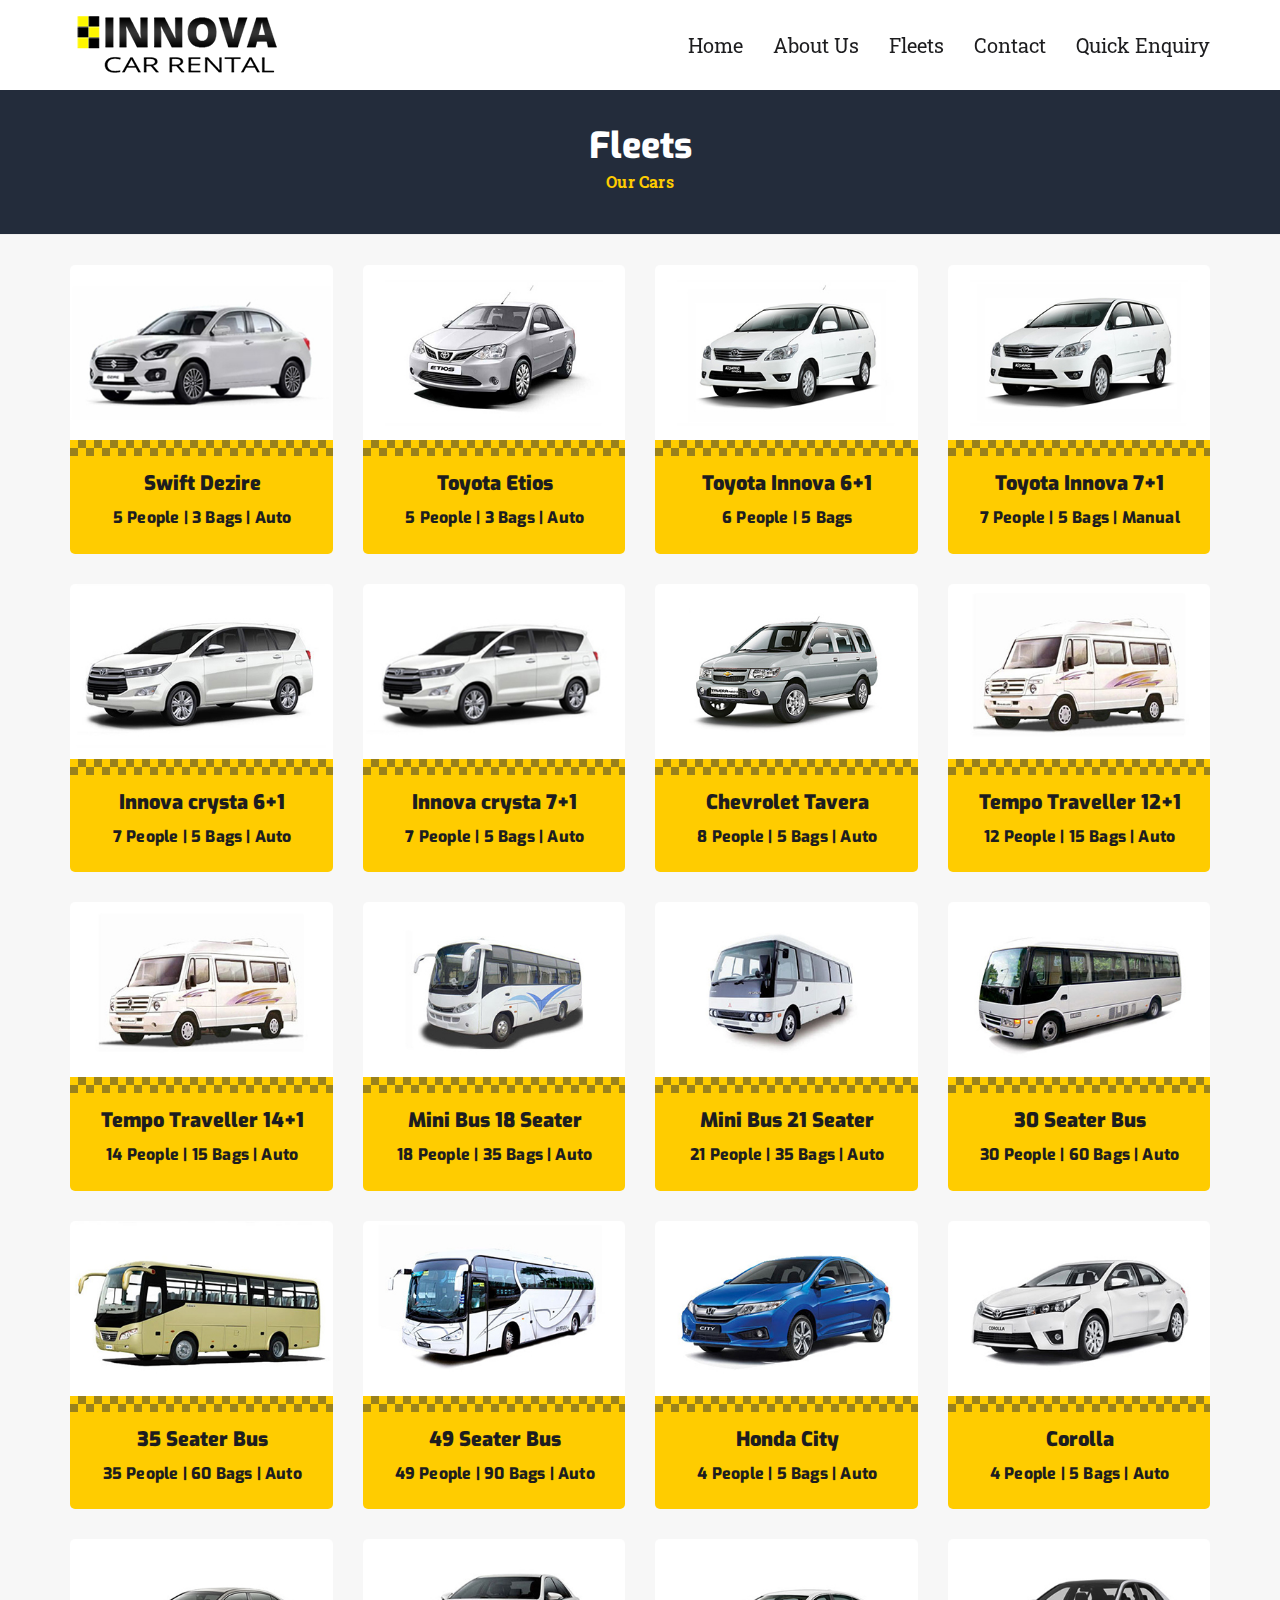
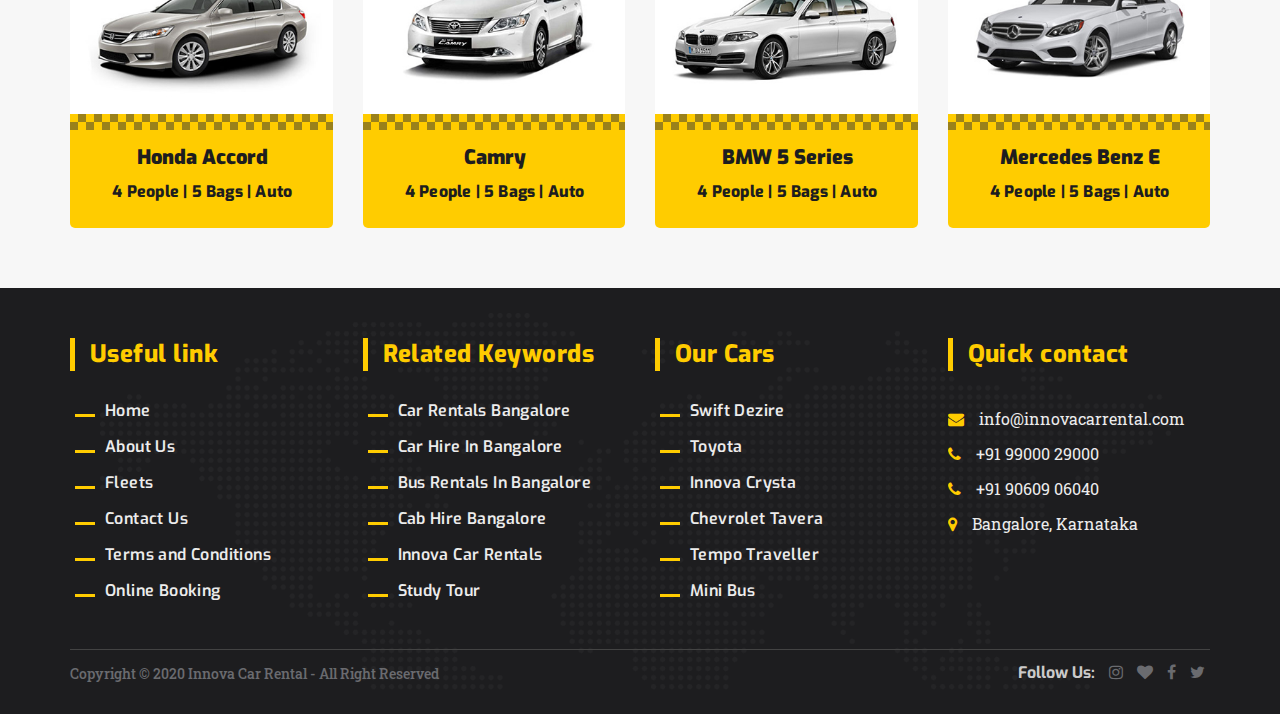
<file: fleets.html>
<!DOCTYPE html>
<html lang="en">
<head>
    <!-- Basic Page Needs
    ================================================== -->
    <meta charset="utf-8">
    <meta http-equiv="X-UA-Compatible" content="IE=edge">

    <!-- Specific Meta
    ================================================== -->
    <meta name="viewport" content="width=device-width, initial-scale=1, maximum-scale=1">
    <title>Taxi Cab 01</title>
    <meta name="description" content="Texicab is a modern presentation HTML5 Car Rent template.">
    <meta name="keywords" content="HTML5, Template, Design, Development, Car Rent" />
    <meta name="author" content="">

    <!-- Custom Font
    ================================================== -->
    <!-- <link href="https://fonts.googleapis.com/css?family=Exo:400,400i,500,500i,600,600i,700,700i,800,800i,900,900i%7cRoboto:400,400i,500,500i,700,700i,900,900i" rel="stylesheet"> -->
    <link href="https://fonts.googleapis.com/css?family=Exo:400,400i,500,500i,600,600i,700,700i,800,800i,900,900i%7cRoboto+Slab:400,700" rel="stylesheet">

    <!-- CSS
    ================================================== -->
    <link rel="stylesheet" href="assets/css/plugins.min.css">
    <link rel="stylesheet" href="assets/css/icons.min.css">
    <link rel="stylesheet" href="assets/css/style.css">
    <link rel="stylesheet" href="assets/css/color-schemer.css">

    <!-- RS5.4 Main Stylesheet -->
    <link rel="stylesheet" type="text/css" href="assets/revolution/css/settings.css">
    <!-- RS5.4 Layers and Navigation Styles -->
    <link rel="stylesheet" type="text/css" href="assets/revolution/css/layers.css">
    <link rel="stylesheet" type="text/css" href="assets/revolution/css/navigation.css">
    
</head>

<body>


    <!-- <div class="vehicle-multi-border yellow-black"></div> -->
    <!-- ====== Header Nav Area ====== --> 
    <header class="header-nav-area">
        <div class="container">        
            <div class="row">
                <div class="col-md-3 col-sm-10 col-xs-10">
                    <div class="site-logo">
                        <a href="index.html"><img src="assets/images/logo.png" alt="logo" /></a>
                    </div><!-- /.logo -->
                </div><!-- /.col-md-3 -->
                <div class="col-md-9 col-sm-2 col-xs-2 pd-right-0">
                    <nav class="site-navigation top-navigation nav-style-one">
                        <div class="menu-wrapper">
                            <div class="menu-content">
                                <ul class="menu-list">
                                    <li><a href="index.html">Home</a></li>
                                    <li><a href="aboutus.html">About Us</a></li>
                                    <li><a href="fleets.html">Fleets</a></li>
                                    <!-- <li><a href="#">Online Booking</a></li>
                                    <li><a href="#">Register</a></li> -->
                                    <li><a href="contactus.html">Contact</a></li>
                                    <li><a href="">Quick Enquiry</a></li>

                                </ul> <!-- /.menu-list -->
                            </div> <!-- /.menu-content-->
                        </div> <!-- /.menu-wrapper --> 
                    </nav><!-- /.site-navigation -->
                    <!--Mobile Main Menu-->
                    <div class="mobile-menu-main hidden-md hidden-lg">
                        <div class="menucontent overlaybg"> </div>
                        <div class="menuexpandermain slideRight">
                            <a id="navtoggole-main" class="animated-arrow slideLeft menuclose">
                                <span></span>
                            </a>
                        </div><!--/.menuexpandermain-->

                        <div id="mobile-main-nav" class="mb-navigation slideLeft">
                            <div class="menu-wrapper">
                                <div id="main-mobile-container" class="menu-content clearfix"></div>
                            </div>
                        </div><!--/#mobile-main-nav-->
                    </div><!--/.mobile-menu-main-->
                </div><!-- /.col-md-9 -->
            </div><!-- /.row -->
        </div><!-- /.container -->
    </header><!-- /.header-bottom-area -->


    <!-- ====== Page Header ====== -->
    <div class="page-header nevy-bg">
        <div class="container">
            <div class="row">
                <div class="col-md-12">                
                    <h2 class="page-title">Fleets</h2>
                    <p class="page-description yellow-color">Our Cars</p>        
                </div><!-- /.col-md-12 -->
            </div><!-- /.row-->
        </div><!-- /.container-fluid -->           
    </div><!-- /.page-header --> 

    
    <div class="available-block vehicle-padding bg-gray-color">
        <div class="container">
            <div class="row">
                <div class="col-md-12">
                    

                    <div class="row">
                        <div class="col-md-3 col-sm-6">
                            <div class="vehicle-content theme-yellow">
                                <div class="vehicle-thumbnail">
                                    <a href="swift-dezier.html">
                                        <img src="assets/images/fleets/swift-dezier.jpg" alt="car-item" />
                                    </a>
                                </div><!-- /.vehicle-thumbnail -->
                                <div class="vehicle-bottom-content">
                                    <h2 class="vehicle-title"><a href="swift-dezier.html">Swift Dezire</a></h2>
                                    <div class="vehicle-meta">
                                        <div class="meta-item">
                                            <p>5 People | 3 Bags | Auto</p>
                                        </div>
                                    </div><!-- /.meta-left -->
                                </div><!-- /.vehicle-bottom-content -->
                            </div><!-- /.car-content -->
                        </div><!-- /.col-md-4 -->
                        
                        <div class="col-md-3 col-sm-6">
                            <div class="vehicle-content theme-yellow">
                                <div class="vehicle-thumbnail">
                                    <a href="toyota-etous.html">
                                        <img src="assets/images/fleets/toyota-etios.jpg" alt="car-item" />
                                    </a>
                                </div><!-- /.vehicle-thumbnail -->
                                <div class="vehicle-bottom-content">
                                    <h2 class="vehicle-title"><a href="toyota-etous.html">Toyota Etios</a></h2>
                                    <div class="vehicle-meta">
                                        <div class="meta-item">
                                            <p>5 People | 3 Bags | Auto</p>
                                        </div>
                                    </div><!-- /.meta-left -->
                                </div><!-- /.vehicle-bottom-content -->
                            </div><!-- /.car-content -->
                        </div><!-- /.col-md-4 -->

                        

                        <div class="col-md-3 col-sm-6">
                            <div class="vehicle-content theme-yellow">
                                <div class="vehicle-thumbnail">
                                    <a href="toyota-innova.html">
                                        <img src="assets/images/fleets/toyota-innova-6+1.jpg" alt="car-item" />
                                    </a>
                                </div><!-- /.vehicle-thumbnail -->
                                <div class="vehicle-bottom-content">
                                    <h2 class="vehicle-title"><a href="toyota-innova.html">Toyota Innova 6+1</a></h2>
                                    <div class="vehicle-meta">
                                        <div class="meta-item">
                                            <p>6 People | 5 Bags</p>
                                        </div>
                                    </div><!-- /.meta-left -->
                                </div><!-- /.vehicle-bottom-content -->
                            </div><!-- /.car-content -->
                        </div><!-- /.col-md-4 -->

                       

                        <div class="col-md-3 col-sm-6">
                            <div class="vehicle-content theme-yellow">
                                <div class="vehicle-thumbnail">
                                    <a href="toyota-innova-7+1.html">
                                        <img src="assets/images/fleets/toyota-innova-7+1.jpg" alt="car-item" />
                                    </a>
                                </div><!-- /.vehicle-thumbnail -->
                                <div class="vehicle-bottom-content">
                                    <h2 class="vehicle-title"><a href="toyota-innova-7+1.html">Toyota Innova 7+1</a></h2>
                                    <div class="vehicle-meta">
                                        <div class="meta-item">
                                            <p>7 People | 5 Bags | Manual</p>
                                        </div>
                                    </div><!-- /.meta-left -->
                                </div><!-- /.vehicle-bottom-content -->
                            </div><!-- /.car-content -->
                        </div><!-- /.col-md-4 -->

                        <div class="clearfix hidden-md hidden-lg"></div>

                        <div class="col-md-3 col-sm-6">
                            <div class="vehicle-content theme-yellow">
                                <div class="vehicle-thumbnail">
                                    <a href="innova-crysta-6+1.html">
                                        <img src="assets/images/fleets/innova-crysta-6+1.jpg" alt="car-item" />
                                    </a>
                                </div><!-- /.vehicle-thumbnail -->
                                <div class="vehicle-bottom-content">
                                    <h2 class="vehicle-title"><a href="innova-crysta-6+1.html">Innova crysta 6+1</a></h2>
                                    <div class="vehicle-meta">
                                        <div class="meta-item">
                                            <p>7 People | 5 Bags | Auto</p>
                                        </div>
                                    </div><!-- /.meta-left -->
                                </div><!-- /.vehicle-bottom-content -->
                            </div><!-- /.car-content -->
                        </div><!-- /.col-md-4 -->

                        <div class="col-md-3 col-sm-6">
                            <div class="vehicle-content theme-yellow">
                                <div class="vehicle-thumbnail">
                                    <a href="innova-crysta-7+1.html">
                                        <img src="assets/images/fleets/innova-crysta-7+1.jpg" alt="car-item" />
                                    </a>
                                </div><!-- /.vehicle-thumbnail -->
                                <div class="vehicle-bottom-content">
                                    <h2 class="vehicle-title"><a href="innova-crysta-7+1.html">Innova crysta 7+1</a></h2>
                                    <div class="vehicle-meta">
                                        <div class="meta-item">
                                            <p>7 People | 5 Bags | Auto</p>
                                        </div>
                                    </div><!-- /.meta-left -->
                                </div><!-- /.vehicle-bottom-content -->
                            </div><!-- /.car-content -->
                        </div><!-- /.col-md-4 -->

                       

                        <div class="col-md-3 col-sm-6">
                            <div class="vehicle-content theme-yellow">
                                <div class="vehicle-thumbnail">
                                    <a href="chevrolet-tavera.html">
                                        <img src="assets/images/fleets/chevrolet-tavera.jpg" alt="car-item" />
                                    </a>
                                </div>
                                <div class="vehicle-bottom-content">
                                    <h2 class="vehicle-title"><a href="chevrolet-tavera.html">Chevrolet Tavera</a></h2>
                                    <div class="vehicle-meta">
                                        <div class="meta-item">
                                            <p>8 People | 5 Bags | Auto</p>
                                        </div>
                                    </div>
                                </div>
                            </div>
                        </div>

                        <div class="col-md-3 col-sm-6">
                            <div class="vehicle-content theme-yellow">
                                <div class="vehicle-thumbnail">
                                    <a href="tempo-traveller-12+1.html">
                                        <img src="assets/images/fleets/tempo-traveller-12+1.jpg" alt="car-item" />
                                    </a>
                                </div>
                                <div class="vehicle-bottom-content">
                                    <h2 class="vehicle-title"><a href="tempo-traveller-12+1.html">Tempo Traveller 12+1</a></h2>
                                    <div class="vehicle-meta">
                                        <div class="meta-item">
                                            <p>12 People | 15 Bags | Auto</p>
                                        </div>
                                    </div>
                                </div>
                            </div>
                        </div>

                        <div class="col-md-3 col-sm-6">
                            <div class="vehicle-content theme-yellow">
                                <div class="vehicle-thumbnail">
                                    <a href="tempo-traveller-14+1.html">
                                        <img src="assets/images/fleets/tempo-traveller-14+1.jpg" alt="car-item" />
                                    </a>
                                </div>
                                <div class="vehicle-bottom-content">
                                    <h2 class="vehicle-title"><a href="tempo-traveller-14+1.html">Tempo Traveller 14+1</a></h2>
                                    <div class="vehicle-meta">
                                        <div class="meta-item">
                                            <p>14 People | 15 Bags | Auto</p>
                                        </div>
                                    </div>
                                </div>
                            </div>
                        </div>

                        <div class="col-md-3 col-sm-6">
                            <div class="vehicle-content theme-yellow">
                                <div class="vehicle-thumbnail">
                                    <a href="mini-bus-18.html">
                                        <img src="assets/images/fleets/mini-bus-18-seater.jpg" alt="car-item" />
                                    </a>
                                </div>
                                <div class="vehicle-bottom-content">
                                    <h2 class="vehicle-title"><a href="mini-bus-18.html">Mini Bus 18 Seater</a></h2>
                                    <div class="vehicle-meta">
                                        <div class="meta-item">
                                            <p>18 People | 35 Bags | Auto</p>
                                        </div>
                                    </div>
                                </div>
                            </div>
                        </div>

                        <div class="col-md-3 col-sm-6">
                            <div class="vehicle-content theme-yellow">
                                <div class="vehicle-thumbnail">
                                    <a href="mini-bus-21-seater.html">
                                        <img src="assets/images/fleets/mini-bus-21-seater.jpg" alt="car-item" />
                                    </a>
                                </div>
                                <div class="vehicle-bottom-content">
                                    <h2 class="vehicle-title"><a href="mini-bus-21-seater.html">Mini Bus 21 Seater</a></h2>
                                    <div class="vehicle-meta">
                                        <div class="meta-item">
                                            <p>21 People | 35 Bags | Auto</p>
                                        </div>
                                    </div>
                                </div>
                            </div>
                        </div>

                        <div class="col-md-3 col-sm-6">
                            <div class="vehicle-content theme-yellow">
                                <div class="vehicle-thumbnail">
                                    <a href="30-seater-bus.html">
                                        <img src="assets/images/fleets/30-seater-bus.jpg" alt="car-item" />
                                    </a>
                                </div>
                                <div class="vehicle-bottom-content">
                                    <h2 class="vehicle-title"><a href="30-seater-bus.html">30 Seater Bus</a></h2>
                                    <div class="vehicle-meta">
                                        <div class="meta-item">
                                            <p>30 People | 60 Bags | Auto</p>
                                        </div>
                                    </div>
                                </div>
                            </div>
                        </div>

                        <div class="col-md-3 col-sm-6">
                            <div class="vehicle-content theme-yellow">
                                <div class="vehicle-thumbnail">
                                    <a href="35-seater-bus.html">
                                        <img src="assets/images/fleets/35-seater-bus.jpg" alt="car-item" />
                                    </a>
                                </div>
                                <div class="vehicle-bottom-content">
                                    <h2 class="vehicle-title"><a href="35-seater-bus.html">35 Seater Bus</a></h2>
                                    <div class="vehicle-meta">
                                        <div class="meta-item">
                                            <p>35 People | 60 Bags | Auto</p>
                                        </div>
                                    </div>
                                </div>
                            </div>
                        </div>

                        <div class="col-md-3 col-sm-6">
                            <div class="vehicle-content theme-yellow">
                                <div class="vehicle-thumbnail">
                                    <a href="49-seater-bus.html">
                                        <img src="assets/images/fleets/49-seater-bus.jpg" alt="car-item" />
                                    </a>
                                </div>
                                <div class="vehicle-bottom-content">
                                    <h2 class="vehicle-title"><a href="49-seater-bus.html">49 Seater Bus</a></h2>
                                    <div class="vehicle-meta">
                                        <div class="meta-item">
                                            <p>49 People | 90 Bags | Auto</p>
                                        </div>
                                    </div>
                                </div>
                            </div>
                        </div>

                        <div class="col-md-3 col-sm-6">
                            <div class="vehicle-content theme-yellow">
                                <div class="vehicle-thumbnail">
                                    <a href="honda-city.html">
                                        <img src="assets/images/fleets/honda-city.jpg" alt="car-item" />
                                    </a>
                                </div>
                                <div class="vehicle-bottom-content">
                                    <h2 class="vehicle-title"><a href="honda-city.html">Honda City</a></h2>
                                    <div class="vehicle-meta">
                                        <div class="meta-item">
                                            <p>4 People | 5 Bags | Auto</p>
                                        </div>
                                    </div>
                                </div>
                            </div>
                        </div>

                        <div class="col-md-3 col-sm-6">
                            <div class="vehicle-content theme-yellow">
                                <div class="vehicle-thumbnail">
                                    <a href="corolla.html">
                                        <img src="assets/images/fleets/corolla.jpg" alt="car-item" />
                                    </a>
                                </div>
                                <div class="vehicle-bottom-content">
                                    <h2 class="vehicle-title"><a href="corolla.html">Corolla</a></h2>
                                    <div class="vehicle-meta">
                                        <div class="meta-item">
                                            <p>4 People | 5 Bags | Auto</p>
                                        </div>
                                    </div>
                                </div>
                            </div>
                        </div>

                        <div class="col-md-3 col-sm-6">
                            <div class="vehicle-content theme-yellow">
                                <div class="vehicle-thumbnail">
                                    <a href="honda-accord.html">
                                        <img src="assets/images/fleets/honda-ar.jpg" alt="car-item" />
                                    </a>
                                </div>
                                <div class="vehicle-bottom-content">
                                    <h2 class="vehicle-title"><a href="honda-accord.html">Honda Accord</a></h2>
                                    <div class="vehicle-meta">
                                        <div class="meta-item">
                                            <p>4 People | 5 Bags | Auto</p>
                                        </div>
                                    </div>
                                </div>
                            </div>
                        </div>

                        <div class="col-md-3 col-sm-6">
                            <div class="vehicle-content theme-yellow">
                                <div class="vehicle-thumbnail">
                                    <a href="camry.html">
                                        <img src="assets/images/fleets/camry.jpg" alt="car-item" />
                                    </a>
                                </div>
                                <div class="vehicle-bottom-content">
                                    <h2 class="vehicle-title"><a href="camry.html">Camry</a></h2>
                                    <div class="vehicle-meta">
                                        <div class="meta-item">
                                            <p>4 People | 5 Bags | Auto</p>
                                        </div>
                                    </div>
                                </div>
                            </div>
                        </div>
                        <div class="col-md-3 col-sm-6">
                            <div class="vehicle-content theme-yellow">
                                <div class="vehicle-thumbnail">
                                    <a href="bmw-5-series.html">
                                        <img src="assets/images/fleets/bmw-5-series.jpg" alt="car-item" />
                                    </a>
                                </div>
                                <div class="vehicle-bottom-content">
                                    <h2 class="vehicle-title"><a href="bmw-5-series.html">BMW 5 Series</a></h2>
                                    <div class="vehicle-meta">
                                        <div class="meta-item">
                                            <p>4 People | 5 Bags | Auto</p>
                                        </div>
                                    </div>
                                </div>
                            </div>
                        </div>
                        <div class="col-md-3 col-sm-6">
                            <div class="vehicle-content theme-yellow">
                                <div class="vehicle-thumbnail">
                                    <a href="mercedes-benz-e.html">
                                        <img src="assets/images/fleets/mercedes-benz-e.jpg" alt="car-item" />
                                    </a>
                                </div>
                                <div class="vehicle-bottom-content">
                                    <h2 class="vehicle-title"><a href="mercedes-benz-e.html">Mercedes Benz E</a></h2>
                                    <div class="vehicle-meta">
                                        <div class="meta-item">
                                            <p>4 People | 5 Bags | Auto</p>
                                        </div>
                                    </div>
                                </div>
                            </div>
                        </div>

                        
                    </div><!-- /.row -->

                    
                </div><!-- /.col-md-9 -->

            </div><!-- /.row -->
        </div><!-- /.container  -->
    </div><!-- /.fleets Vehicle Block --> 


    <footer class="footer-block bg-black" style="background-image: url(assets/images/footer-bg.png);">
        <div class="container">
            <!-- footer-top-block -->
            <div class="footer-top-block yellow-theme">            
                <div class="row">
                    
                    <div class="col-md-3 col-sm-6">
                        <div class="widget widget_menu">
                            <h3 class="widget-title">
                                Useful link
                            </h3>
                            <ul>
                                <li><a href="#">Home</a></li>
                                <li><a href="#">About Us</a></li>
                                <li><a href="#">Fleets</a></li>
                                <li><a href="#">Contact Us</a></li>
                                <li><a href="#">Terms and Conditions</a></li>
                                <li><a href="#">Online Booking</a></li>
                            </ul> 
                        </div><!-- /.widget -->
                    </div><!-- /.col-md-3 -->

                    <div class="col-md-3 col-sm-6">
                        <div class="widget widget_menu">
                            <h3 class="widget-title">
                                Related Keywords
                            </h3>
                            <ul>
                                <li><a href="#">Car Rentals Bangalore</a></li>
                                <li><a href="#">Car Hire In Bangalore </a></li>
                                <li><a href="#">Bus Rentals In Bangalore</a></li>
                                <li><a href="#">Cab Hire Bangalore</a></li>
                                <li><a href="#">Innova Car Rentals</a></li>
                                <li><a href="#">Study Tour</a></li>
                            </ul> 
                        </div><!-- /.widget -->
                    </div><!-- /.col-md-3 -->
                    <div class="col-md-3 col-sm-6">
                        <div class="widget widget_menu">
                            <h3 class="widget-title">
                                Our Cars
                            </h3>
                            <ul>
                                <li><a href="#">Swift Dezire</a></li>
                                <li><a href="#">Toyota </a></li>
                                <li><a href="#">Innova Crysta</a></li>
                                <li><a href="#">Chevrolet Tavera</a></li>
                                <li><a href="#">Tempo Traveller</a></li>
                                <li><a href="#">Mini Bus</a></li>
                            </ul> 
                        </div><!-- /.widget -->
                    </div><!-- /.col-md-3 -->
                    <div class="col-md-3 col-sm-6">
                        <div class="widget widget_hot_contact">
                            <h3 class="widget-title">
                                Quick contact 
                            </h3><!-- /.widget-title -->
                            <ul>
                                <li><a href="#"><i class="fa fa-envelope"></i>info@innovacarrental.com</a></li>
                                <li><a href="#"><i class="fa fa-phone"></i>+91 99000 29000</a></li>
                                <li><a href="#"><i class="fa fa-phone"></i>+91 90609 06040</a></li>
                                <li><a href="#"><i class="fa fa-map-marker"></i>Bangalore, Karnataka</a></li>
                            </ul> 
                        </div><!-- /.widget -->
                        
                        
                    </div><!-- /.col-md-3 -->

                   
                </div><!-- /.row -->
            </div><!-- /.footer-top-block -->

            <!-- footer-bottom-block -->
            <div class="footer-bottom-block">            
                <div class="row">
                     <div class="col-md-9">
                        <div class="bottom-content-left">
                            <p class="copyright">Copyright &copy; 2020 Innova Car Rental  -  All Right Reserved </p>
                        </div><!-- /.bottom-top-content -->
                     </div><!-- /.col-md-9 -->
                     <div class="col-md-3">
                        <div class="bottom-content-right">
                            <div class="social-profile">
                                <span class="social-profole-title">Follow Us:</span>
                                <a href="#"><i class="fa fa-instagram"></i></a>
                                <a href="#"><i class="fa fa-heart"></i></a>
                                <a href="#"><i class="fa fa-facebook"></i></a>
                                <a href="#"><i class="fa fa-twitter"></i></a>
                            </div><!-- /.social-profile -->
                        </div><!-- /.bottom-content-right -->
                     </div><!-- /.col-md-3 -->
                </div><!-- /.row -->
            </div><!-- /.footer-bottom-block -->
        </div><!-- /.container -->
    </footer><!-- /.footer-block -->

    <script src="assets/js/plugins.min.js"></script>
    <script src="assets/js/carrent.min.js"></script> <!-- main-js -->
</body>

</html>
</file>
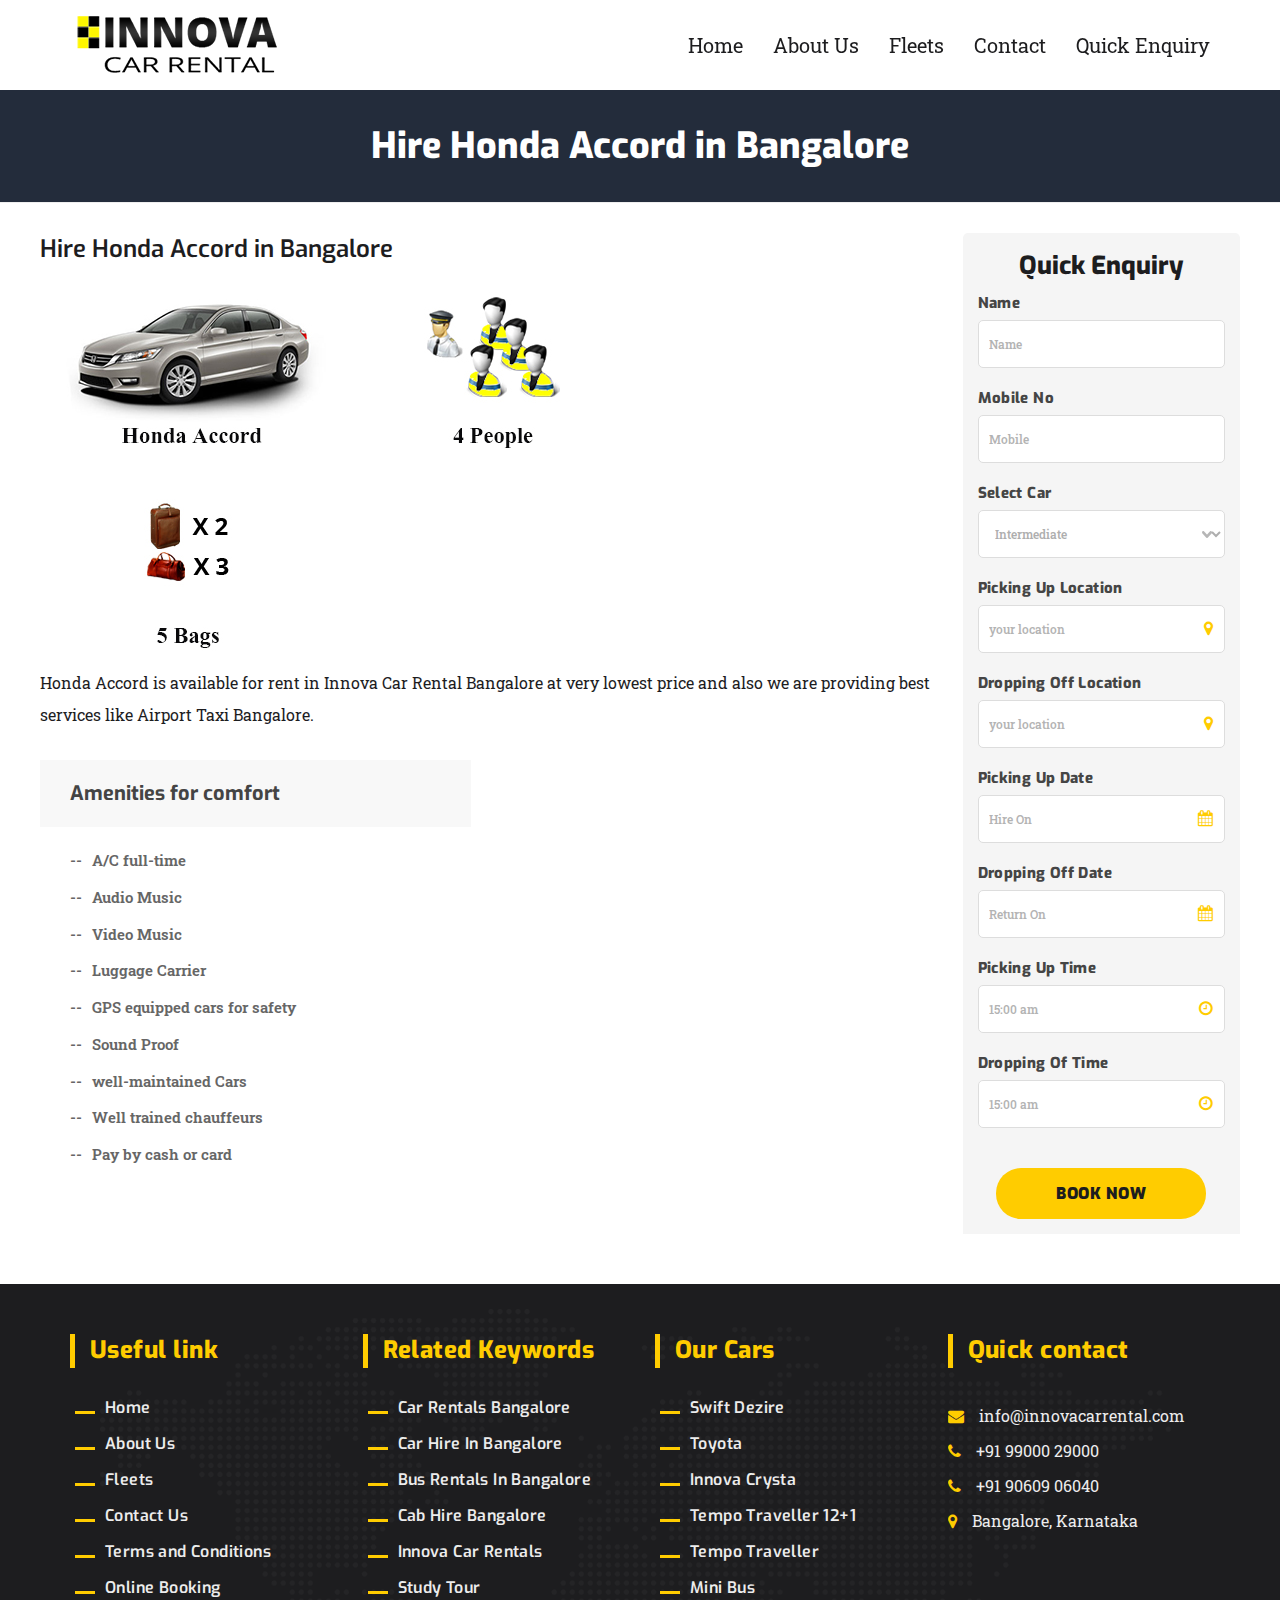
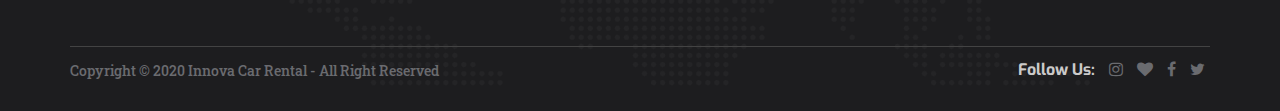
<file: honda-accord.html>
<!DOCTYPE html>
<html lang="en">
<head>
    <!-- Basic Page Needs
    ================================================== -->
    <meta charset="utf-8">
    <meta http-equiv="X-UA-Compatible" content="IE=edge">

    <!-- Specific Meta
    ================================================== -->
    <meta name="viewport" content="width=device-width, initial-scale=1, maximum-scale=1">
    <title>Taxi Cab 01</title>
    <meta name="description" content="Texicab is a modern presentation HTML5 Car Rent template.">
    <meta name="keywords" content="HTML5, Template, Design, Development, Car Rent" />
    <meta name="author" content="">

    <!-- Custom Font
    ================================================== -->
    <!-- <link href="https://fonts.googleapis.com/css?family=Exo:400,400i,500,500i,600,600i,700,700i,800,800i,900,900i%7cRoboto:400,400i,500,500i,700,700i,900,900i" rel="stylesheet"> -->
    <link href="https://fonts.googleapis.com/css?family=Exo:400,400i,500,500i,600,600i,700,700i,800,800i,900,900i%7cRoboto+Slab:400,700" rel="stylesheet">

    <!-- CSS
    ================================================== -->
    <link rel="stylesheet" href="assets/css/plugins.min.css">
    <link rel="stylesheet" href="assets/css/icons.min.css">
    <link rel="stylesheet" href="assets/css/style.css">
    <link rel="stylesheet" href="assets/css/color-schemer.css">

    <!-- RS5.4 Main Stylesheet -->
    <link rel="stylesheet" type="text/css" href="assets/revolution/css/settings.css">
    <!-- RS5.4 Layers and Navigation Styles -->
    <link rel="stylesheet" type="text/css" href="assets/revolution/css/layers.css">
    <link rel="stylesheet" type="text/css" href="assets/revolution/css/navigation.css">
    
</head>

<body>


    <!-- <div class="vehicle-multi-border yellow-black"></div> -->
    <!-- ====== Header Nav Area ====== --> 
    <header class="header-nav-area">
        <div class="container">        
            <div class="row">
                <div class="col-md-3 col-sm-10 col-xs-10">
                    <div class="site-logo">
                        <a href="index.html"><img src="assets/images/logo.png" alt="logo" /></a>
                    </div><!-- /.logo -->
                </div><!-- /.col-md-3 -->
                <div class="col-md-9 col-sm-2 col-xs-2 pd-right-0">
                    <nav class="site-navigation top-navigation nav-style-one">
                        <div class="menu-wrapper">
                            <div class="menu-content">
                                <ul class="menu-list">
                                    <li><a href="index.html">Home</a></li>
                                    <li><a href="aboutus.html">About Us</a></li>
                                    <li><a href="fleets.html">Fleets</a></li>
                                    <!-- <li><a href="#">Online Booking</a></li>
                                    <li><a href="#">Register</a></li> -->
                                    <li><a href="contactus.html">Contact</a></li>
                                    <li><a href="">Quick Enquiry</a></li>

                                </ul> <!-- /.menu-list -->
                            </div> <!-- /.menu-content-->
                        </div> <!-- /.menu-wrapper --> 
                    </nav><!-- /.site-navigation -->
                    <!--Mobile Main Menu-->
                    <div class="mobile-menu-main hidden-md hidden-lg">
                        <div class="menucontent overlaybg"> </div>
                        <div class="menuexpandermain slideRight">
                            <a id="navtoggole-main" class="animated-arrow slideLeft menuclose">
                                <span></span>
                            </a>
                        </div><!--/.menuexpandermain-->

                        <div id="mobile-main-nav" class="mb-navigation slideLeft">
                            <div class="menu-wrapper">
                                <div id="main-mobile-container" class="menu-content clearfix"></div>
                            </div>
                        </div><!--/#mobile-main-nav-->
                    </div><!--/.mobile-menu-main-->
                </div><!-- /.col-md-9 -->
            </div><!-- /.row -->
        </div><!-- /.container -->
    </header><!-- /.header-bottom-area -->


    <!-- ====== Page Header ====== -->
    <div class="page-header nevy-bg">
        <div class="container">
            <div class="row">
                <div class="col-md-12">                
                    <h2 class="page-title">Hire Honda Accord in Bangalore</h2>
                </div><!-- /.col-md-12 -->
            </div><!-- /.row-->
        </div><!-- /.container-fluid -->           
    </div><!-- /.page-header --> 

    
    <div class="vehicle-single-block vehicle-padding">
        <div class="container-fluid singlepage">
            <div class="row">
                <div class="col-md-9">
                        


                    <div class="vehicle-single-content">
                        <div class="tb mb-block">
                            <div class="tb-cell mb-block">
                               <h2 class="vehicle-single-title">Hire Honda Accord in Bangalore</h2>
                               <img src="assets/images/fleets/fle/honda-accord.jpg" alt="car-item" />
                               <img src="assets/images/fleets/fle/4-people.jpg" alt="car-item" />
                               <img src="assets/images/fleets/fle/5-bags.jpg" alt="car-item" />
                               <p>Honda Accord is available for rent in Innova Car Rental Bangalore at very lowest price and also we are providing best services like Airport Taxi Bangalore. </p>
                            </div>
                        </div>
                        
                        
                        
                       
                        <div class="vehicle-internal-features">
                            <div class="row">
                                <div class="col-md-6">
                                    <h3 class="features-title">Amenities for comfort</h3>
                                    <ul class="features-list">
                                        <li>A/C full-time</li>
                                        <li>Audio Music</li>
                                        <li>Video Music</li>
                                        <li>Luggage Carrier</li>
                                        <li>GPS equipped cars for safety</li>
                                        <li>Sound Proof</li>
                                        <li>well-maintained Cars</li>
                                        <li>Well trained chauffeurs</li>
                                        <li>Pay by cash or card</li>
                                    </ul>
                                </div><!-- /.col-md-6 -->
                                
                            </div><!-- /.row -->
                        </div><!-- /.indoor -->
                    </div><!-- /.family-apartment-content -->

                    <div class="hidden-md hidden-lg text-center extend-btn">
                        <span class="extend-icon">
                            <i class="fa fa-angle-down"></i>
                        </span>
                    </div>
                </div> <!-- /.col-md-8 -->

                <div class="col-md-3">
                    <div class="vehicle-sidebar pd-zero">                    
                        <form action="#" method="get" class="advance-search-query search-query-two">
                            <h2 class="form-title">Quick Enquiry</h2>
                            <div class="form-content available-filter">
                                <div class="regular-search">
                                <div class="form-group">

                                    <label class="text-uppercase">Name</label>
                                    <div class="input">
                                        <input type="text" placeholder="Name"class="pick-location form-controller">
                                    </div><!--/.input-->

                                    <label class="text-uppercase">Mobile No</label>
                                    <div class="input">
                                        <input type="text" placeholder="Mobile" class="pick-location form-controller">
                                    </div><!--/.input-->
                                     <label class="text-uppercase">Select Car</label>
                                    <div class="input">                                    
                                        <select>
                                            <option value="0" selected="selected">Intermediate</option>
                                            <option value="1">Intermediate</option>
                                            <option value="2">Compact</option>
                                            <option value="3">Station Wagon</option>
                                            <option value="4">SUV</option>
                                            <option value="5">Minibus</option>
                                        </select>
                                    </div><!-- /.input -->

                                    <label class="text-uppercase">Picking up location</label>
                                    <div class="input">
                                        <i class="fa fa-map-marker"></i>
                                        <input type="text" placeholder="your location" class="pick-location form-controller">
                                    </div><!--/.input-->

                                    <label class="text-uppercase">Dropping off location</label>
                                    <div class="input">
                                        <i class="fa fa-map-marker"></i>
                                        <input type="text" placeholder="your location" class="pick-location form-controller">
                                    </div><!--/.input-->

                                    <label>Picking up Date</label>
                                    <div class="input">
                                        <i class="fa fa-calendar"></i>
                                        <input type="text" class="date-start date-selector form-controller" placeholder="Hire On">
                                    </div><!--/.input-->

                                    <label>Dropping off Date</label>
                                    <div class="input">
                                        <i class="fa fa-calendar"></i>
                                        <input type="text" class="date-end date-selector form-controller" placeholder="Return On">
                                    </div><!--/.input-->

                                    <label class="text-uppercase">Picking up Time</label>
                                    <div class="input">
                                        <i class="fa fa-clock-o"></i>
                                        <input type="text" class="time-selector form-controller" placeholder="15:00 am">
                                    </div><!--/.input-->

                                    <label class="text-uppercase">Dropping of Time</label>
                                    <div class="input">
                                        <i class="fa fa-clock-o"></i>
                                        <input type="text" class="time-selector form-controller" placeholder="15:00 am">
                                    </div><!--/.input-->

                                   

                                </div><!-- /.form-group -->

                                </div><!-- /.div regular-search -->

                                <div class="check-vehicle-footer">
                                    <button type="submit" class="button yellow-button">Book Now</button>                          
                                </div><!-- /.check-vehicle-footer -->
                            </div><!-- /.from-cotent -->
                        </form><!-- /.advance_search_query -->
                        
                       
                    </div><!-- /.vehicle-sidebar -->
                </div><!-- /.col-md-4 -->
            </div><!-- /.row -->
        </div><!-- /.container  -->
    </div><!-- /.Popular Vehicle Block --> 


    <footer class="footer-block bg-black" style="background-image: url(assets/images/footer-bg.png);">
        <div class="container">
            <!-- footer-top-block -->
            <div class="footer-top-block yellow-theme">            
                <div class="row">
                    
                    <div class="col-md-3 col-sm-6">
                        <div class="widget widget_menu">
                            <h3 class="widget-title">
                                Useful link
                            </h3>
                            <ul>
                                <li><a href="#">Home</a></li>
                                <li><a href="#">About Us</a></li>
                                <li><a href="#">Fleets</a></li>
                                <li><a href="#">Contact Us</a></li>
                                <li><a href="#">Terms and Conditions</a></li>
                                <li><a href="#">Online Booking</a></li>
                            </ul> 
                        </div><!-- /.widget -->
                    </div><!-- /.col-md-3 -->

                    <div class="col-md-3 col-sm-6">
                        <div class="widget widget_menu">
                            <h3 class="widget-title">
                                Related Keywords
                            </h3>
                            <ul>
                                <li><a href="#">Car Rentals Bangalore</a></li>
                                <li><a href="#">Car Hire In Bangalore </a></li>
                                <li><a href="#">Bus Rentals In Bangalore</a></li>
                                <li><a href="#">Cab Hire Bangalore</a></li>
                                <li><a href="#">Innova Car Rentals</a></li>
                                <li><a href="#">Study Tour</a></li>
                            </ul> 
                        </div><!-- /.widget -->
                    </div><!-- /.col-md-3 -->
                    <div class="col-md-3 col-sm-6">
                        <div class="widget widget_menu">
                            <h3 class="widget-title">
                                Our Cars
                            </h3>
                            <ul>
                                <li><a href="#">Swift Dezire</a></li>
                                <li><a href="#">Toyota </a></li>
                                <li><a href="#">Innova Crysta</a></li>
                                <li><a href="#">Tempo Traveller 12+1</a></li>
                                <li><a href="#">Tempo Traveller</a></li>
                                <li><a href="#">Mini Bus</a></li>
                            </ul> 
                        </div><!-- /.widget -->
                    </div><!-- /.col-md-3 -->
                    <div class="col-md-3 col-sm-6">
                        <div class="widget widget_hot_contact">
                            <h3 class="widget-title">
                                Quick contact 
                            </h3><!-- /.widget-title -->
                            <ul>
                                <li><a href="#"><i class="fa fa-envelope"></i>info@innovacarrental.com</a></li>
                                <li><a href="#"><i class="fa fa-phone"></i>+91 99000 29000</a></li>
                                <li><a href="#"><i class="fa fa-phone"></i>+91 90609 06040</a></li>
                                <li><a href="#"><i class="fa fa-map-marker"></i>Bangalore, Karnataka</a></li>
                            </ul> 
                        </div><!-- /.widget -->
                        
                        
                    </div><!-- /.col-md-3 -->

                   
                </div><!-- /.row -->
            </div><!-- /.footer-top-block -->

            <!-- footer-bottom-block -->
            <div class="footer-bottom-block">            
                <div class="row">
                     <div class="col-md-9">
                        <div class="bottom-content-left">
                            <p class="copyright">Copyright &copy; 2020 Innova Car Rental  -  All Right Reserved </p>
                        </div><!-- /.bottom-top-content -->
                     </div><!-- /.col-md-9 -->
                     <div class="col-md-3">
                        <div class="bottom-content-right">
                            <div class="social-profile">
                                <span class="social-profole-title">Follow Us:</span>
                                <a href="#"><i class="fa fa-instagram"></i></a>
                                <a href="#"><i class="fa fa-heart"></i></a>
                                <a href="#"><i class="fa fa-facebook"></i></a>
                                <a href="#"><i class="fa fa-twitter"></i></a>
                            </div><!-- /.social-profile -->
                        </div><!-- /.bottom-content-right -->
                     </div><!-- /.col-md-3 -->
                </div><!-- /.row -->
            </div><!-- /.footer-bottom-block -->
        </div><!-- /.container -->
    </footer><!-- /.footer-block -->

    <script src="assets/js/plugins.min.js"></script>
    <script src="assets/js/carrent.min.js"></script> <!-- main-js -->
</body>

</html>
</file>
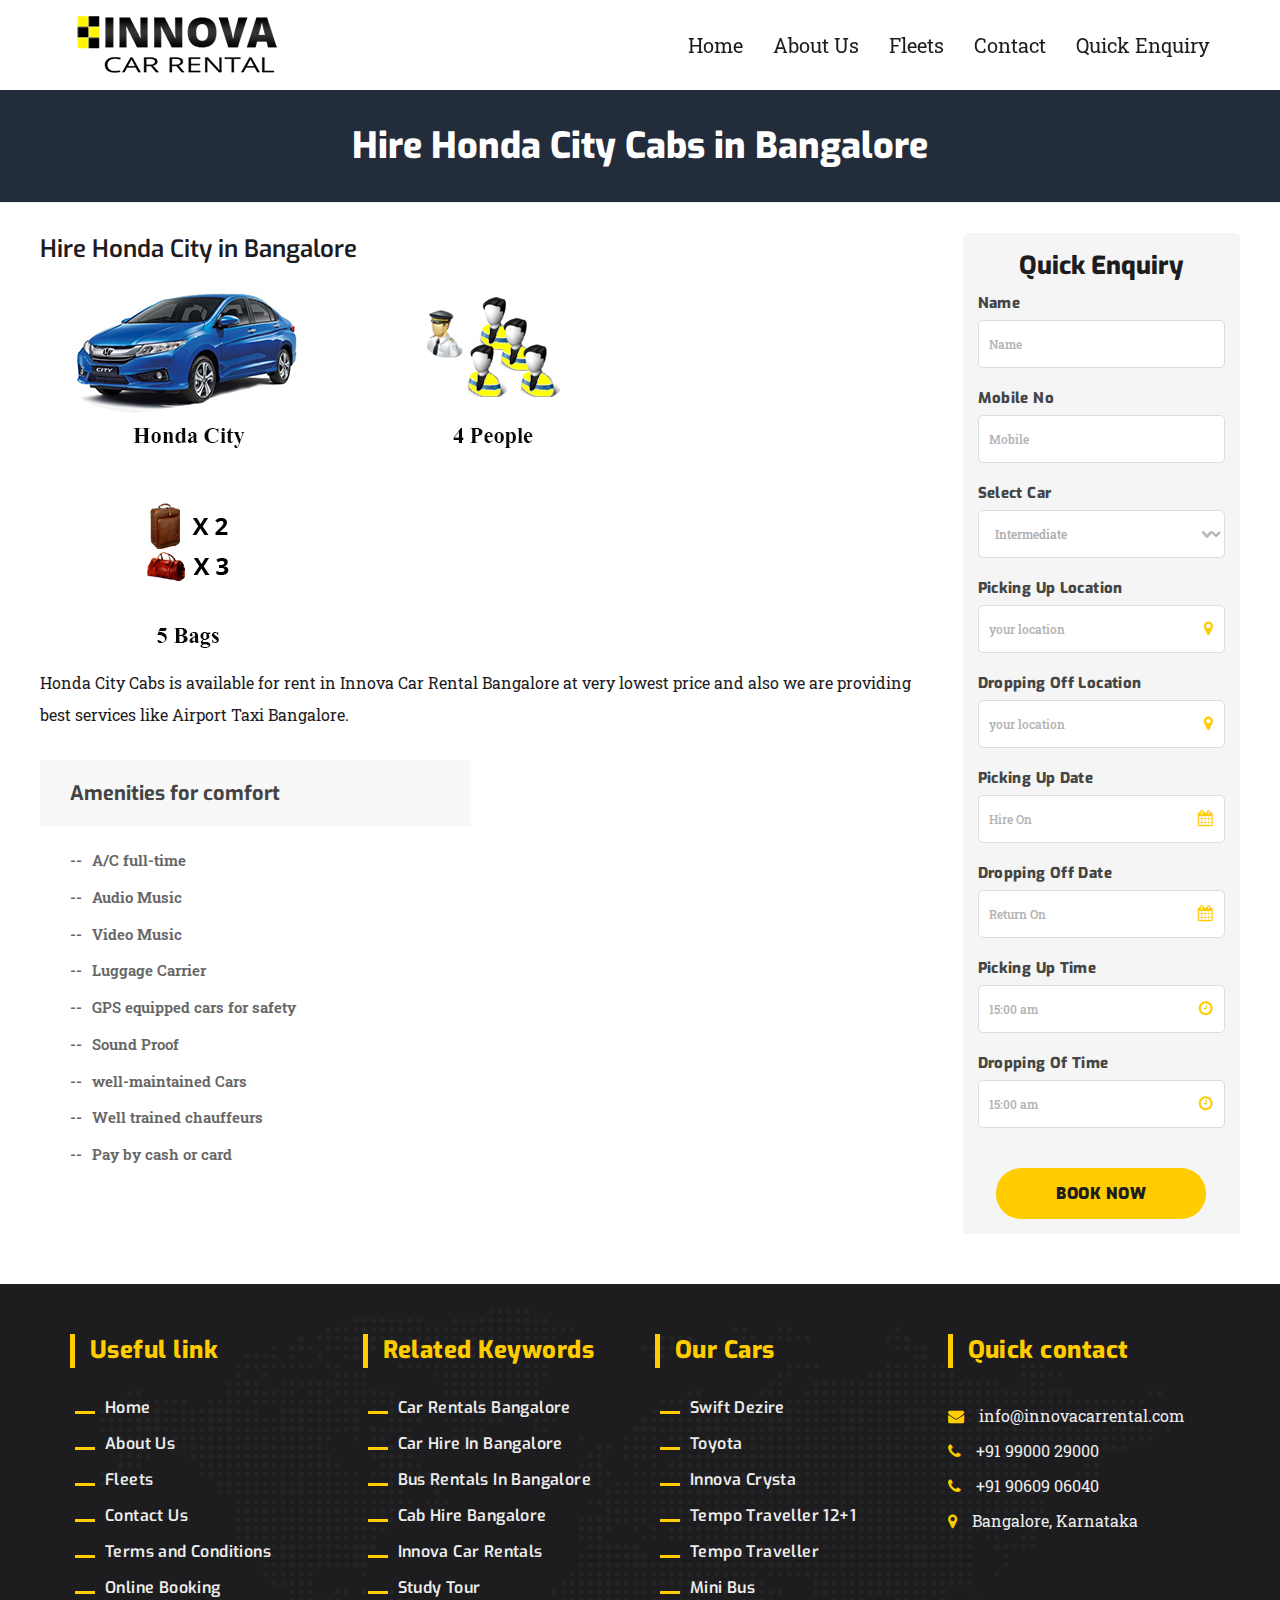
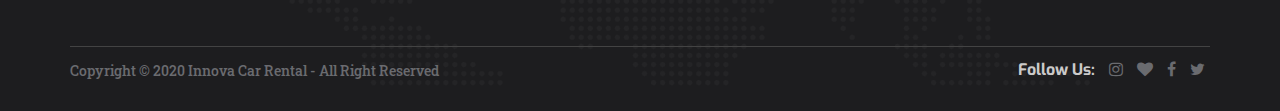
<file: honda-city.html>
<!DOCTYPE html>
<html lang="en">
<head>
    <!-- Basic Page Needs
    ================================================== -->
    <meta charset="utf-8">
    <meta http-equiv="X-UA-Compatible" content="IE=edge">

    <!-- Specific Meta
    ================================================== -->
    <meta name="viewport" content="width=device-width, initial-scale=1, maximum-scale=1">
    <title>Taxi Cab 01</title>
    <meta name="description" content="Texicab is a modern presentation HTML5 Car Rent template.">
    <meta name="keywords" content="HTML5, Template, Design, Development, Car Rent" />
    <meta name="author" content="">

    <!-- Custom Font
    ================================================== -->
    <!-- <link href="https://fonts.googleapis.com/css?family=Exo:400,400i,500,500i,600,600i,700,700i,800,800i,900,900i%7cRoboto:400,400i,500,500i,700,700i,900,900i" rel="stylesheet"> -->
    <link href="https://fonts.googleapis.com/css?family=Exo:400,400i,500,500i,600,600i,700,700i,800,800i,900,900i%7cRoboto+Slab:400,700" rel="stylesheet">

    <!-- CSS
    ================================================== -->
    <link rel="stylesheet" href="assets/css/plugins.min.css">
    <link rel="stylesheet" href="assets/css/icons.min.css">
    <link rel="stylesheet" href="assets/css/style.css">
    <link rel="stylesheet" href="assets/css/color-schemer.css">

    <!-- RS5.4 Main Stylesheet -->
    <link rel="stylesheet" type="text/css" href="assets/revolution/css/settings.css">
    <!-- RS5.4 Layers and Navigation Styles -->
    <link rel="stylesheet" type="text/css" href="assets/revolution/css/layers.css">
    <link rel="stylesheet" type="text/css" href="assets/revolution/css/navigation.css">
    
</head>

<body>


    <!-- <div class="vehicle-multi-border yellow-black"></div> -->
    <!-- ====== Header Nav Area ====== --> 
    <header class="header-nav-area">
        <div class="container">        
            <div class="row">
                <div class="col-md-3 col-sm-10 col-xs-10">
                    <div class="site-logo">
                        <a href="index.html"><img src="assets/images/logo.png" alt="logo" /></a>
                    </div><!-- /.logo -->
                </div><!-- /.col-md-3 -->
                <div class="col-md-9 col-sm-2 col-xs-2 pd-right-0">
                    <nav class="site-navigation top-navigation nav-style-one">
                        <div class="menu-wrapper">
                            <div class="menu-content">
                                <ul class="menu-list">
                                    <li><a href="index.html">Home</a></li>
                                    <li><a href="aboutus.html">About Us</a></li>
                                    <li><a href="fleets.html">Fleets</a></li>
                                    <!-- <li><a href="#">Online Booking</a></li>
                                    <li><a href="#">Register</a></li> -->
                                    <li><a href="contactus.html">Contact</a></li>
                                    <li><a href="">Quick Enquiry</a></li>

                                </ul> <!-- /.menu-list -->
                            </div> <!-- /.menu-content-->
                        </div> <!-- /.menu-wrapper --> 
                    </nav><!-- /.site-navigation -->
                    <!--Mobile Main Menu-->
                    <div class="mobile-menu-main hidden-md hidden-lg">
                        <div class="menucontent overlaybg"> </div>
                        <div class="menuexpandermain slideRight">
                            <a id="navtoggole-main" class="animated-arrow slideLeft menuclose">
                                <span></span>
                            </a>
                        </div><!--/.menuexpandermain-->

                        <div id="mobile-main-nav" class="mb-navigation slideLeft">
                            <div class="menu-wrapper">
                                <div id="main-mobile-container" class="menu-content clearfix"></div>
                            </div>
                        </div><!--/#mobile-main-nav-->
                    </div><!--/.mobile-menu-main-->
                </div><!-- /.col-md-9 -->
            </div><!-- /.row -->
        </div><!-- /.container -->
    </header><!-- /.header-bottom-area -->


    <!-- ====== Page Header ====== -->
    <div class="page-header nevy-bg">
        <div class="container">
            <div class="row">
                <div class="col-md-12">                
                    <h2 class="page-title">Hire Honda City Cabs in Bangalore</h2>
                </div><!-- /.col-md-12 -->
            </div><!-- /.row-->
        </div><!-- /.container-fluid -->           
    </div><!-- /.page-header --> 

    
    <div class="vehicle-single-block vehicle-padding">
        <div class="container-fluid singlepage">
            <div class="row">
                <div class="col-md-9">
                        


                    <div class="vehicle-single-content">
                        <div class="tb mb-block">
                            <div class="tb-cell mb-block">
                               <h2 class="vehicle-single-title">Hire Honda City in Bangalore</h2>
                               <img src="assets/images/fleets/fle/honda-city.jpg" alt="car-item" />
                               <img src="assets/images/fleets/fle/4-people.jpg" alt="car-item" />
                               <img src="assets/images/fleets/fle/5-bags.jpg" alt="car-item" />
                               <p>Honda City Cabs is available for rent in Innova Car Rental Bangalore at very lowest price and also we are providing best services like Airport Taxi Bangalore. </p>
                            </div>
                        </div>
                        
                        
                        
                       
                        <div class="vehicle-internal-features">
                            <div class="row">
                                <div class="col-md-6">
                                    <h3 class="features-title">Amenities for comfort</h3>
                                    <ul class="features-list">
                                        <li>A/C full-time</li>
                                        <li>Audio Music</li>
                                        <li>Video Music</li>
                                        <li>Luggage Carrier</li>
                                        <li>GPS equipped cars for safety</li>
                                        <li>Sound Proof</li>
                                        <li>well-maintained Cars</li>
                                        <li>Well trained chauffeurs</li>
                                        <li>Pay by cash or card</li>
                                    </ul>
                                </div><!-- /.col-md-6 -->
                                
                            </div><!-- /.row -->
                        </div><!-- /.indoor -->
                    </div><!-- /.family-apartment-content -->

                    <div class="hidden-md hidden-lg text-center extend-btn">
                        <span class="extend-icon">
                            <i class="fa fa-angle-down"></i>
                        </span>
                    </div>
                </div> <!-- /.col-md-8 -->

                <div class="col-md-3">
                    <div class="vehicle-sidebar pd-zero">                    
                        <form action="#" method="get" class="advance-search-query search-query-two">
                            <h2 class="form-title">Quick Enquiry</h2>
                            <div class="form-content available-filter">
                                <div class="regular-search">
                                <div class="form-group">

                                    <label class="text-uppercase">Name</label>
                                    <div class="input">
                                        <input type="text" placeholder="Name"class="pick-location form-controller">
                                    </div><!--/.input-->

                                    <label class="text-uppercase">Mobile No</label>
                                    <div class="input">
                                        <input type="text" placeholder="Mobile" class="pick-location form-controller">
                                    </div><!--/.input-->
                                     <label class="text-uppercase">Select Car</label>
                                    <div class="input">                                    
                                        <select>
                                            <option value="0" selected="selected">Intermediate</option>
                                            <option value="1">Intermediate</option>
                                            <option value="2">Compact</option>
                                            <option value="3">Station Wagon</option>
                                            <option value="4">SUV</option>
                                            <option value="5">Minibus</option>
                                        </select>
                                    </div><!-- /.input -->

                                    <label class="text-uppercase">Picking up location</label>
                                    <div class="input">
                                        <i class="fa fa-map-marker"></i>
                                        <input type="text" placeholder="your location" class="pick-location form-controller">
                                    </div><!--/.input-->

                                    <label class="text-uppercase">Dropping off location</label>
                                    <div class="input">
                                        <i class="fa fa-map-marker"></i>
                                        <input type="text" placeholder="your location" class="pick-location form-controller">
                                    </div><!--/.input-->

                                    <label>Picking up Date</label>
                                    <div class="input">
                                        <i class="fa fa-calendar"></i>
                                        <input type="text" class="date-start date-selector form-controller" placeholder="Hire On">
                                    </div><!--/.input-->

                                    <label>Dropping off Date</label>
                                    <div class="input">
                                        <i class="fa fa-calendar"></i>
                                        <input type="text" class="date-end date-selector form-controller" placeholder="Return On">
                                    </div><!--/.input-->

                                    <label class="text-uppercase">Picking up Time</label>
                                    <div class="input">
                                        <i class="fa fa-clock-o"></i>
                                        <input type="text" class="time-selector form-controller" placeholder="15:00 am">
                                    </div><!--/.input-->

                                    <label class="text-uppercase">Dropping of Time</label>
                                    <div class="input">
                                        <i class="fa fa-clock-o"></i>
                                        <input type="text" class="time-selector form-controller" placeholder="15:00 am">
                                    </div><!--/.input-->

                                   

                                </div><!-- /.form-group -->

                                </div><!-- /.div regular-search -->

                                <div class="check-vehicle-footer">
                                    <button type="submit" class="button yellow-button">Book Now</button>                          
                                </div><!-- /.check-vehicle-footer -->
                            </div><!-- /.from-cotent -->
                        </form><!-- /.advance_search_query -->
                        
                       
                    </div><!-- /.vehicle-sidebar -->
                </div><!-- /.col-md-4 -->
            </div><!-- /.row -->
        </div><!-- /.container  -->
    </div><!-- /.Popular Vehicle Block --> 


    <footer class="footer-block bg-black" style="background-image: url(assets/images/footer-bg.png);">
        <div class="container">
            <!-- footer-top-block -->
            <div class="footer-top-block yellow-theme">            
                <div class="row">
                    
                    <div class="col-md-3 col-sm-6">
                        <div class="widget widget_menu">
                            <h3 class="widget-title">
                                Useful link
                            </h3>
                            <ul>
                                <li><a href="#">Home</a></li>
                                <li><a href="#">About Us</a></li>
                                <li><a href="#">Fleets</a></li>
                                <li><a href="#">Contact Us</a></li>
                                <li><a href="#">Terms and Conditions</a></li>
                                <li><a href="#">Online Booking</a></li>
                            </ul> 
                        </div><!-- /.widget -->
                    </div><!-- /.col-md-3 -->

                    <div class="col-md-3 col-sm-6">
                        <div class="widget widget_menu">
                            <h3 class="widget-title">
                                Related Keywords
                            </h3>
                            <ul>
                                <li><a href="#">Car Rentals Bangalore</a></li>
                                <li><a href="#">Car Hire In Bangalore </a></li>
                                <li><a href="#">Bus Rentals In Bangalore</a></li>
                                <li><a href="#">Cab Hire Bangalore</a></li>
                                <li><a href="#">Innova Car Rentals</a></li>
                                <li><a href="#">Study Tour</a></li>
                            </ul> 
                        </div><!-- /.widget -->
                    </div><!-- /.col-md-3 -->
                    <div class="col-md-3 col-sm-6">
                        <div class="widget widget_menu">
                            <h3 class="widget-title">
                                Our Cars
                            </h3>
                            <ul>
                                <li><a href="#">Swift Dezire</a></li>
                                <li><a href="#">Toyota </a></li>
                                <li><a href="#">Innova Crysta</a></li>
                                <li><a href="#">Tempo Traveller 12+1</a></li>
                                <li><a href="#">Tempo Traveller</a></li>
                                <li><a href="#">Mini Bus</a></li>
                            </ul> 
                        </div><!-- /.widget -->
                    </div><!-- /.col-md-3 -->
                    <div class="col-md-3 col-sm-6">
                        <div class="widget widget_hot_contact">
                            <h3 class="widget-title">
                                Quick contact 
                            </h3><!-- /.widget-title -->
                            <ul>
                                <li><a href="#"><i class="fa fa-envelope"></i>info@innovacarrental.com</a></li>
                                <li><a href="#"><i class="fa fa-phone"></i>+91 99000 29000</a></li>
                                <li><a href="#"><i class="fa fa-phone"></i>+91 90609 06040</a></li>
                                <li><a href="#"><i class="fa fa-map-marker"></i>Bangalore, Karnataka</a></li>
                            </ul> 
                        </div><!-- /.widget -->
                        
                        
                    </div><!-- /.col-md-3 -->

                   
                </div><!-- /.row -->
            </div><!-- /.footer-top-block -->

            <!-- footer-bottom-block -->
            <div class="footer-bottom-block">            
                <div class="row">
                     <div class="col-md-9">
                        <div class="bottom-content-left">
                            <p class="copyright">Copyright &copy; 2020 Innova Car Rental  -  All Right Reserved </p>
                        </div><!-- /.bottom-top-content -->
                     </div><!-- /.col-md-9 -->
                     <div class="col-md-3">
                        <div class="bottom-content-right">
                            <div class="social-profile">
                                <span class="social-profole-title">Follow Us:</span>
                                <a href="#"><i class="fa fa-instagram"></i></a>
                                <a href="#"><i class="fa fa-heart"></i></a>
                                <a href="#"><i class="fa fa-facebook"></i></a>
                                <a href="#"><i class="fa fa-twitter"></i></a>
                            </div><!-- /.social-profile -->
                        </div><!-- /.bottom-content-right -->
                     </div><!-- /.col-md-3 -->
                </div><!-- /.row -->
            </div><!-- /.footer-bottom-block -->
        </div><!-- /.container -->
    </footer><!-- /.footer-block -->

    <script src="assets/js/plugins.min.js"></script>
    <script src="assets/js/carrent.min.js"></script> <!-- main-js -->
</body>

</html>
</file>
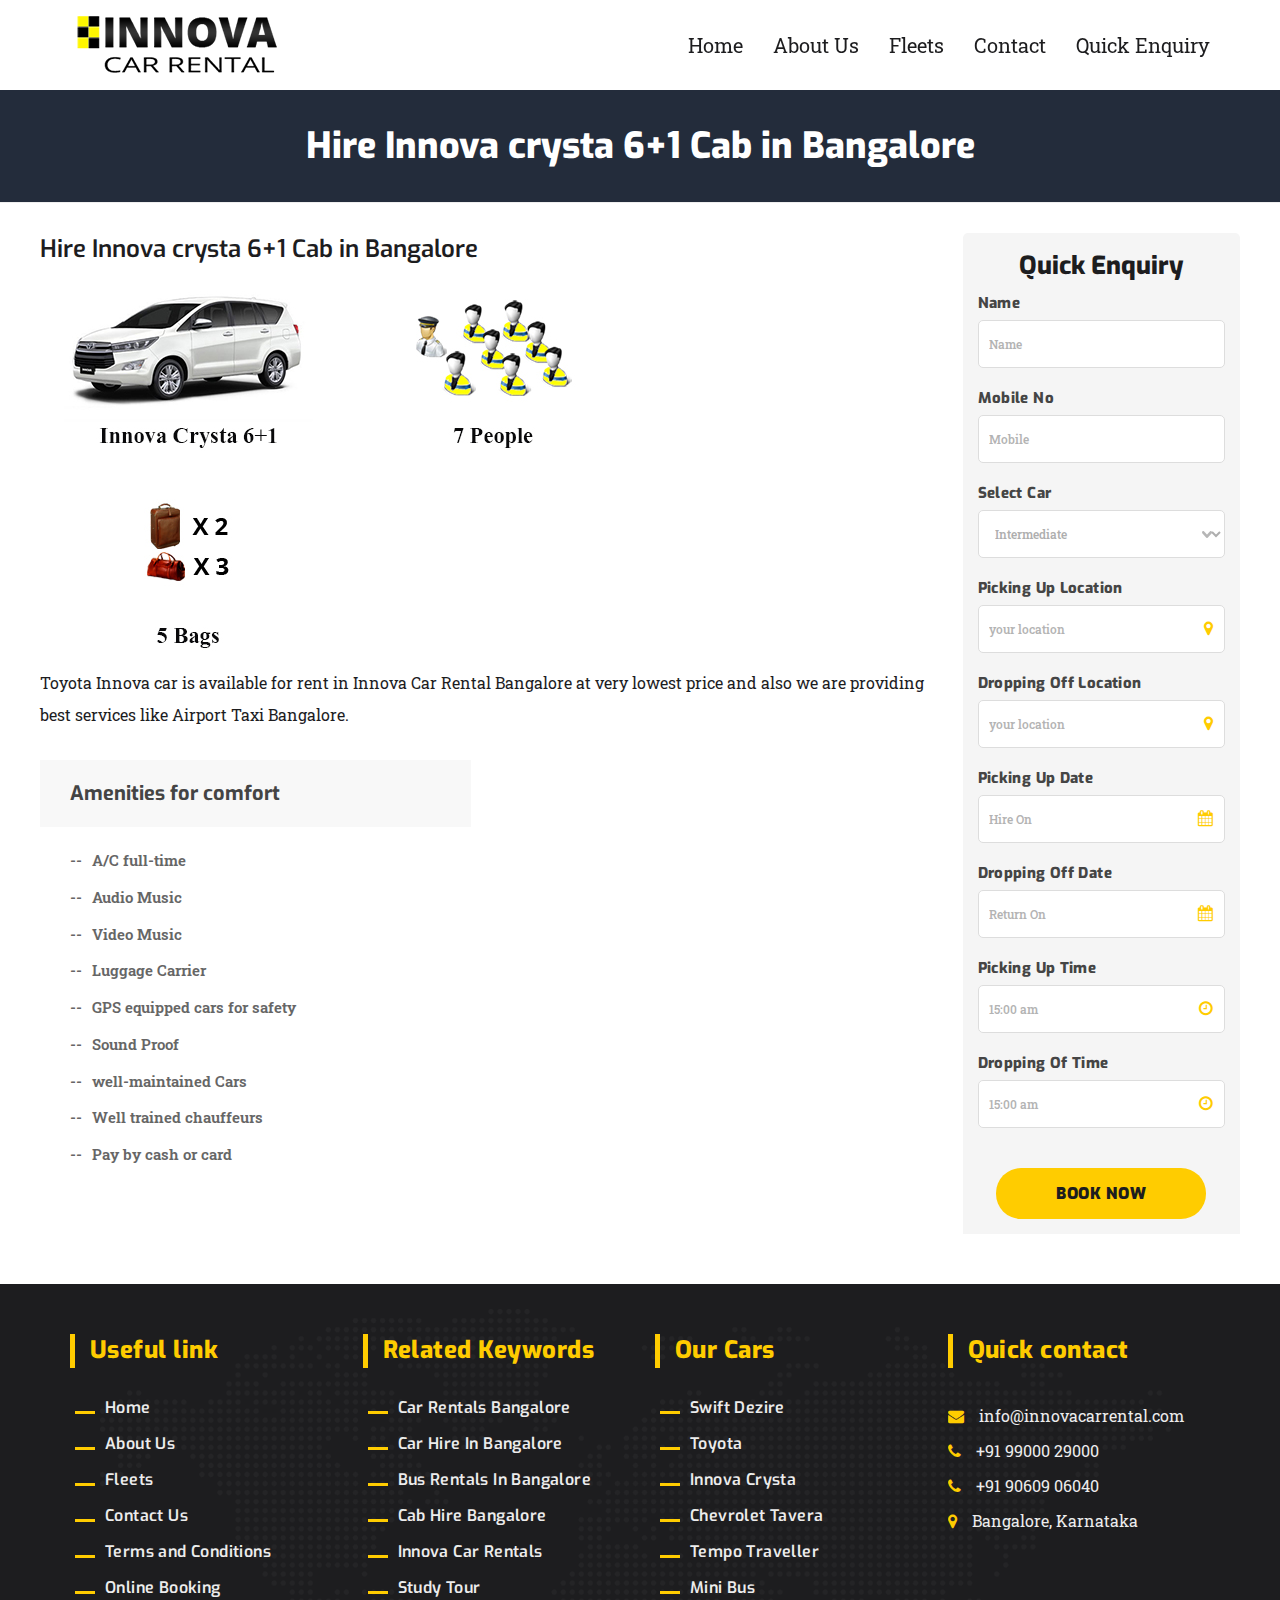
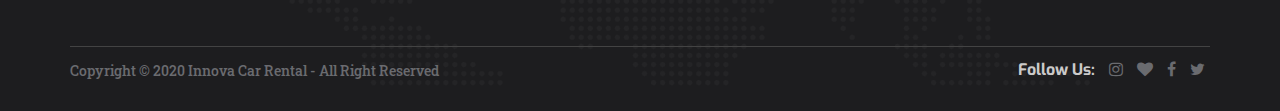
<file: innova-crysta-6+1.html>
<!DOCTYPE html>
<html lang="en">
<head>
    <!-- Basic Page Needs
    ================================================== -->
    <meta charset="utf-8">
    <meta http-equiv="X-UA-Compatible" content="IE=edge">

    <!-- Specific Meta
    ================================================== -->
    <meta name="viewport" content="width=device-width, initial-scale=1, maximum-scale=1">
    <title>Taxi Cab 01</title>
    <meta name="description" content="Texicab is a modern presentation HTML5 Car Rent template.">
    <meta name="keywords" content="HTML5, Template, Design, Development, Car Rent" />
    <meta name="author" content="">

    <!-- Custom Font
    ================================================== -->
    <!-- <link href="https://fonts.googleapis.com/css?family=Exo:400,400i,500,500i,600,600i,700,700i,800,800i,900,900i%7cRoboto:400,400i,500,500i,700,700i,900,900i" rel="stylesheet"> -->
    <link href="https://fonts.googleapis.com/css?family=Exo:400,400i,500,500i,600,600i,700,700i,800,800i,900,900i%7cRoboto+Slab:400,700" rel="stylesheet">

    <!-- CSS
    ================================================== -->
    <link rel="stylesheet" href="assets/css/plugins.min.css">
    <link rel="stylesheet" href="assets/css/icons.min.css">
    <link rel="stylesheet" href="assets/css/style.css">
    <link rel="stylesheet" href="assets/css/color-schemer.css">

    <!-- RS5.4 Main Stylesheet -->
    <link rel="stylesheet" type="text/css" href="assets/revolution/css/settings.css">
    <!-- RS5.4 Layers and Navigation Styles -->
    <link rel="stylesheet" type="text/css" href="assets/revolution/css/layers.css">
    <link rel="stylesheet" type="text/css" href="assets/revolution/css/navigation.css">
    
</head>

<body>


    <!-- <div class="vehicle-multi-border yellow-black"></div> -->
    <!-- ====== Header Nav Area ====== --> 
    <header class="header-nav-area">
        <div class="container">        
            <div class="row">
                <div class="col-md-3 col-sm-10 col-xs-10">
                    <div class="site-logo">
                        <a href="index.html"><img src="assets/images/logo.png" alt="logo" /></a>
                    </div><!-- /.logo -->
                </div><!-- /.col-md-3 -->
                <div class="col-md-9 col-sm-2 col-xs-2 pd-right-0">
                    <nav class="site-navigation top-navigation nav-style-one">
                        <div class="menu-wrapper">
                            <div class="menu-content">
                                <ul class="menu-list">
                                    <li><a href="index.html">Home</a></li>
                                    <li><a href="aboutus.html">About Us</a></li>
                                    <li><a href="fleets.html">Fleets</a></li>
                                    <!-- <li><a href="#">Online Booking</a></li>
                                    <li><a href="#">Register</a></li> -->
                                    <li><a href="contactus.html">Contact</a></li>
                                    <li><a href="">Quick Enquiry</a></li>

                                </ul> <!-- /.menu-list -->
                            </div> <!-- /.menu-content-->
                        </div> <!-- /.menu-wrapper --> 
                    </nav><!-- /.site-navigation -->
                    <!--Mobile Main Menu-->
                    <div class="mobile-menu-main hidden-md hidden-lg">
                        <div class="menucontent overlaybg"> </div>
                        <div class="menuexpandermain slideRight">
                            <a id="navtoggole-main" class="animated-arrow slideLeft menuclose">
                                <span></span>
                            </a>
                        </div><!--/.menuexpandermain-->

                        <div id="mobile-main-nav" class="mb-navigation slideLeft">
                            <div class="menu-wrapper">
                                <div id="main-mobile-container" class="menu-content clearfix"></div>
                            </div>
                        </div><!--/#mobile-main-nav-->
                    </div><!--/.mobile-menu-main-->
                </div><!-- /.col-md-9 -->
            </div><!-- /.row -->
        </div><!-- /.container -->
    </header><!-- /.header-bottom-area -->


    <!-- ====== Page Header ====== -->
    <div class="page-header nevy-bg">
        <div class="container">
            <div class="row">
                <div class="col-md-12">                
                    <h2 class="page-title">Hire Innova crysta 6+1 Cab in Bangalore</h2>
                </div><!-- /.col-md-12 -->
            </div><!-- /.row-->
        </div><!-- /.container-fluid -->           
    </div><!-- /.page-header --> 

    
    <div class="vehicle-single-block vehicle-padding">
        <div class="container-fluid singlepage">
            <div class="row">
                <div class="col-md-9">
                        


                    <div class="vehicle-single-content">
                        <div class="tb mb-block">
                            <div class="tb-cell mb-block">
                               <h2 class="vehicle-single-title">Hire Innova crysta 6+1 Cab in Bangalore</h2>
                               <img src="assets/images/fleets/fle/innova-crysta-6+1.jpg" alt="car-item" />
                               <img src="assets/images/fleets/fle/7-people.jpg" alt="car-item" />
                               <img src="assets/images/fleets/fle/5-bags.jpg" alt="car-item" />
                               <p>Toyota Innova car is available for rent in Innova Car Rental Bangalore at very lowest price and also we are providing best services like Airport Taxi Bangalore. </p>
                            </div>
                        </div>
                        
                        
                        
                       
                        <div class="vehicle-internal-features">
                            <div class="row">
                                <div class="col-md-6">
                                    <h3 class="features-title">Amenities for comfort</h3>
                                    <ul class="features-list">
                                        <li>A/C full-time</li>
                                        <li>Audio Music</li>
                                        <li>Video Music</li>
                                        <li>Luggage Carrier</li>
                                        <li>GPS equipped cars for safety</li>
                                        <li>Sound Proof</li>
                                        <li>well-maintained Cars</li>
                                        <li>Well trained chauffeurs</li>
                                        <li>Pay by cash or card</li>
                                    </ul>
                                </div><!-- /.col-md-6 -->
                                
                            </div><!-- /.row -->
                        </div><!-- /.indoor -->
                    </div><!-- /.family-apartment-content -->

                    <div class="hidden-md hidden-lg text-center extend-btn">
                        <span class="extend-icon">
                            <i class="fa fa-angle-down"></i>
                        </span>
                    </div>
                </div> <!-- /.col-md-8 -->

                <div class="col-md-3">
                    <div class="vehicle-sidebar pd-zero">                    
                        <form action="#" method="get" class="advance-search-query search-query-two">
                            <h2 class="form-title">Quick Enquiry</h2>
                            <div class="form-content available-filter">
                                <div class="regular-search">
                                <div class="form-group">

                                    <label class="text-uppercase">Name</label>
                                    <div class="input">
                                        <input type="text" placeholder="Name"class="pick-location form-controller">
                                    </div><!--/.input-->

                                    <label class="text-uppercase">Mobile No</label>
                                    <div class="input">
                                        <input type="text" placeholder="Mobile" class="pick-location form-controller">
                                    </div><!--/.input-->
                                     <label class="text-uppercase">Select Car</label>
                                    <div class="input">                                    
                                        <select>
                                            <option value="0" selected="selected">Intermediate</option>
                                            <option value="1">Intermediate</option>
                                            <option value="2">Compact</option>
                                            <option value="3">Station Wagon</option>
                                            <option value="4">SUV</option>
                                            <option value="5">Minibus</option>
                                        </select>
                                    </div><!-- /.input -->

                                    <label class="text-uppercase">Picking up location</label>
                                    <div class="input">
                                        <i class="fa fa-map-marker"></i>
                                        <input type="text" placeholder="your location" class="pick-location form-controller">
                                    </div><!--/.input-->

                                    <label class="text-uppercase">Dropping off location</label>
                                    <div class="input">
                                        <i class="fa fa-map-marker"></i>
                                        <input type="text" placeholder="your location" class="pick-location form-controller">
                                    </div><!--/.input-->

                                    <label>Picking up Date</label>
                                    <div class="input">
                                        <i class="fa fa-calendar"></i>
                                        <input type="text" class="date-start date-selector form-controller" placeholder="Hire On">
                                    </div><!--/.input-->

                                    <label>Dropping off Date</label>
                                    <div class="input">
                                        <i class="fa fa-calendar"></i>
                                        <input type="text" class="date-end date-selector form-controller" placeholder="Return On">
                                    </div><!--/.input-->

                                    <label class="text-uppercase">Picking up Time</label>
                                    <div class="input">
                                        <i class="fa fa-clock-o"></i>
                                        <input type="text" class="time-selector form-controller" placeholder="15:00 am">
                                    </div><!--/.input-->

                                    <label class="text-uppercase">Dropping of Time</label>
                                    <div class="input">
                                        <i class="fa fa-clock-o"></i>
                                        <input type="text" class="time-selector form-controller" placeholder="15:00 am">
                                    </div><!--/.input-->

                                   

                                </div><!-- /.form-group -->

                                </div><!-- /.div regular-search -->

                                <div class="check-vehicle-footer">
                                    <button type="submit" class="button yellow-button">Book Now</button>                          
                                </div><!-- /.check-vehicle-footer -->
                            </div><!-- /.from-cotent -->
                        </form><!-- /.advance_search_query -->
                        
                       
                    </div><!-- /.vehicle-sidebar -->
                </div><!-- /.col-md-4 -->
            </div><!-- /.row -->
        </div><!-- /.container  -->
    </div><!-- /.Popular Vehicle Block --> 


    <footer class="footer-block bg-black" style="background-image: url(assets/images/footer-bg.png);">
        <div class="container">
            <!-- footer-top-block -->
            <div class="footer-top-block yellow-theme">            
                <div class="row">
                    
                    <div class="col-md-3 col-sm-6">
                        <div class="widget widget_menu">
                            <h3 class="widget-title">
                                Useful link
                            </h3>
                            <ul>
                                <li><a href="#">Home</a></li>
                                <li><a href="#">About Us</a></li>
                                <li><a href="#">Fleets</a></li>
                                <li><a href="#">Contact Us</a></li>
                                <li><a href="#">Terms and Conditions</a></li>
                                <li><a href="#">Online Booking</a></li>
                            </ul> 
                        </div><!-- /.widget -->
                    </div><!-- /.col-md-3 -->

                    <div class="col-md-3 col-sm-6">
                        <div class="widget widget_menu">
                            <h3 class="widget-title">
                                Related Keywords
                            </h3>
                            <ul>
                                <li><a href="#">Car Rentals Bangalore</a></li>
                                <li><a href="#">Car Hire In Bangalore </a></li>
                                <li><a href="#">Bus Rentals In Bangalore</a></li>
                                <li><a href="#">Cab Hire Bangalore</a></li>
                                <li><a href="#">Innova Car Rentals</a></li>
                                <li><a href="#">Study Tour</a></li>
                            </ul> 
                        </div><!-- /.widget -->
                    </div><!-- /.col-md-3 -->
                    <div class="col-md-3 col-sm-6">
                        <div class="widget widget_menu">
                            <h3 class="widget-title">
                                Our Cars
                            </h3>
                            <ul>
                                <li><a href="#">Swift Dezire</a></li>
                                <li><a href="#">Toyota </a></li>
                                <li><a href="#">Innova Crysta</a></li>
                                <li><a href="#">Chevrolet Tavera</a></li>
                                <li><a href="#">Tempo Traveller</a></li>
                                <li><a href="#">Mini Bus</a></li>
                            </ul> 
                        </div><!-- /.widget -->
                    </div><!-- /.col-md-3 -->
                    <div class="col-md-3 col-sm-6">
                        <div class="widget widget_hot_contact">
                            <h3 class="widget-title">
                                Quick contact 
                            </h3><!-- /.widget-title -->
                            <ul>
                                <li><a href="#"><i class="fa fa-envelope"></i>info@innovacarrental.com</a></li>
                                <li><a href="#"><i class="fa fa-phone"></i>+91 99000 29000</a></li>
                                <li><a href="#"><i class="fa fa-phone"></i>+91 90609 06040</a></li>
                                <li><a href="#"><i class="fa fa-map-marker"></i>Bangalore, Karnataka</a></li>
                            </ul> 
                        </div><!-- /.widget -->
                        
                        
                    </div><!-- /.col-md-3 -->

                   
                </div><!-- /.row -->
            </div><!-- /.footer-top-block -->

            <!-- footer-bottom-block -->
            <div class="footer-bottom-block">            
                <div class="row">
                     <div class="col-md-9">
                        <div class="bottom-content-left">
                            <p class="copyright">Copyright &copy; 2020 Innova Car Rental  -  All Right Reserved </p>
                        </div><!-- /.bottom-top-content -->
                     </div><!-- /.col-md-9 -->
                     <div class="col-md-3">
                        <div class="bottom-content-right">
                            <div class="social-profile">
                                <span class="social-profole-title">Follow Us:</span>
                                <a href="#"><i class="fa fa-instagram"></i></a>
                                <a href="#"><i class="fa fa-heart"></i></a>
                                <a href="#"><i class="fa fa-facebook"></i></a>
                                <a href="#"><i class="fa fa-twitter"></i></a>
                            </div><!-- /.social-profile -->
                        </div><!-- /.bottom-content-right -->
                     </div><!-- /.col-md-3 -->
                </div><!-- /.row -->
            </div><!-- /.footer-bottom-block -->
        </div><!-- /.container -->
    </footer><!-- /.footer-block -->

    <script src="assets/js/plugins.min.js"></script>
    <script src="assets/js/carrent.min.js"></script> <!-- main-js -->
</body>

</html>
</file>
<file: assets/css/style.css>
/*
Template Name: Car Rent HTML Template
Template URI: carrent-html.htmlguru.net
Author: HTMLguru
Author URI: http://softhopper.net
Description: It\' s a HTML5 Car Rent Template. Which is a unique feature and user competitive feature.
Version: 1.0
*/
/*--------------------------------------------------------------
>>> TABLE OF CONTENTS:
----------------------------------------------------------------
# Typography 
    ## copy 
    ## headings 
    ## typography 
# Elements
	## elements
	## lists
	## tables
# Forms
	## buttons
	## fields
	## forms
# Media
	## Captions
	## Galleries
	## media
# mixins
	## mixins-master
# modules 
	## accessibility
	## alignments
	## clearings
	## infinite-scroll
# navigation
	## Links
	## Menus
	## Pagination
	## Navigation responsive
		### Mobile CSS
		### Pagination responsive
# layout
    ## header section
    ## slider section
    ## check_vehicle section
    ## about us section
    ## ability section
    ## accordion section
    ## vehicle_block section
    ## fun-facts section
    ## testimonial section
    ## call_to_action section
    ## service section
    ## blog section 
    ## welcome section
    ## pricing section
    ## mobile_app section
    ## footer section
# others
	## Blog Single Page
	## Coming Soon Page
	## Map Content
	## Category Style
# site
	## Posts and pages
	## Asides
	## Comments
	## Widgets
	## Widgets Content
	## About Page
	## Contact Page
	## 404 Page
	## Site Responsive
--------------------------------------------------------------*/
/*--------------------------------------------------------------
# Typography
--------------------------------------------------------------*/
html {
  font-size: 100%;
}

body {
  background-color: white;
  font-family: "Roboto Slab", serif;
  font-size: 16px;
  font-weight: normal;
  line-height: 1.45em;
  color: #1d1d1f;
}

h1, h2, h3, h4, h5, h6 {
  clear: both;
  font-family: "Exo", sans-serif;
  line-height: 1.4em;
  color: #1d1d1f;
  font-weight: 400;
  -webkit-font-smoothing: antialiased;
}

h1, h2, h3, h4 {
  font-weight: inherit;
}

h1 {
  font-size: 2.441em;
}

h2 {
  font-size: 1.953em;
}

h3 {
  font-size: 1.563em;
}

h4 {
  font-size: 1.25em;
}

h5 {
  font-size: 1em;
}

h6 {
  font-size: 0.8em;
}

small, .font_small {
  font-size: 0.8em;
}

h1 a,
h2 a,
h3 a,
h4 a,
h5 a {
  color: inherit;
  text-decoration: none;
}

h1 a:hover,
h2 a:hover,
h3 a:hover,
h4 a:hover {
  color: inherit;
  text-decoration: none;
}

.heading-content.style-one .title {
  font-size: 36px;
  color: inherit;
  position: relative;
  font-weight: 900;
  margin-bottom: 0;
  line-height: 1.2em;
  margin-top: 0;
}

.heading-content.style-one .subtitle {
  font-size: 20px;
  font-weight: 700;
  letter-spacing: 0.025em;
  margin-top: 8px;
  color: #818080;
  margin-bottom: 0;
}

.heading-content.style-one h4.subtitle {
  font-family: inherit;
  font-size: 20px;
  font-weight: 600;
  text-transform: uppercase;
  letter-spacing: 1px;
  margin-top: 10px;
  color: #818080;
  margin-bottom: 0;
  margin-top: 0;
}

.heading-content.style-one.border h2.title {
  position: relative;
  margin-bottom: 25px;
}

.heading-content.style-one.border h2.title:before {
  position: absolute;
  content: "";
  background-color: #fca22a;
  width: 80px;
  height: 8px;
  z-index: 999;
  left: 0;
  bottom: -25px;
}

.heading-content.style-one.border.blue-border .title:before {
  background-color: #2e93e4;
}

.heading-content.style-two {
  margin: auto;
  text-align: center;
  font-weight: bold;
}

@media only screen and (min-width: 600px) {
  .heading-content.style-two {
    max-width: 500px;
  }
}

.heading-content.style-two .title {
  font-size: 36px;
  color: inherit;
  font-weight: 600;
  line-height: 1.2em;
  margin-top: 0;
  margin-bottom: 0;
}

@media only screen and (max-width: 767px) {
  .heading-content.style-two .title {
    font-size: 45px;
  }
}

.heading-content.style-two .subtitle {
  font-family: inherit;
  font-size: 20px;
  color: inherit;
  font-weight: bold;
  text-transform: uppercase;
  margin-top: 0;
}

@media only screen and (max-width: 767px) {
  .heading-content.style-two .subtitle {
    font-size: 16px;
  }
}

.heading-content-three {
  margin: auto auto 30px;
  text-align: center;
}

.heading-content-three .title {
  font-size: 60px;
  color: inherit;
  position: relative;
  font-weight: 900;
  color: #232C3B;
  margin-top: 0;
  margin-bottom: 0;
  line-height: 1.2em;
}

.heading-content-three .sub-title {
  font-family: inherit;
  font-size: 18px;
  color: inherit;
  font-weight: 500;
  color: #777;
  margin: 0;
}

.heading-content-four {
  color: #232C3B;
}

.heading-content-four h2.title {
  font-size: 60px;
  color: inherit;
  position: relative;
}

.heading-content-four h5.sub-title {
  font-family: inherit;
  font-size: 16px;
  color: inherit;
}

.extra-big-title {
  font-size: 30px;
  font-weight: 600;
  line-height: 1.2em;
  text-align: center;
}

::-moz-selection {
  color: #ffffff;
  display: inline-block;
  text-shadow: none;
}

::selection {
  display: inline-block;
  text-shadow: none;
}

p {
  margin-bottom: 1.875em;
  line-height: 1.975em;
}

blockquote {
  margin: 0 0 1.3em;
}

address {
  margin: 0 0 1.3em;
}

dfn, em, cite, i, code, kbd, tt, var {
  font-size: 1em;
}

em, cite, i {
  font-style: italic;
}

abbr, acronym {
  border-bottom: 1px dotted #666;
  cursor: help;
}

mark, ins {
  background: #fff9c0;
  text-decoration: none;
}

big {
  font-size: 125%;
}

pre {
  background: #f7f7f7;
  padding: 20px 30px;
  margin-bottom: 30px;
  max-width: 100%;
  white-space: pre-wrap;
  white-space: -moz-pre-wrap;
  white-space: -pre-wrap;
  white-space: -o-pre-wrap;
  word-wrap: break-word;
  border-left: 10px solid #ccc;
  font-size: 0.929em;
  overflow: auto;
}

.dropcap {
  display: block;
  float: left;
  margin: 15px 5px 0 0;
  font-weight: bold;
  font-size: 60px;
  color: #ccc;
}

/*--------------------------------------------------------------
# Elements
--------------------------------------------------------------*/
body {
  background: #ffffff;
  /* Fallback for when there is no custom background color defined. */
  word-wrap: break-word;
  overflow-x: hidden;
}

li > ul,
li > ol {
  margin-bottom: 0;
  margin-left: 1em;
}

dt {
  font-weight: bold;
}

dd {
  margin: 0 1.5em 1.5em;
}

img {
  height: auto;
  /* Make sure images are scaled correctly. */
  max-width: 100%;
  /* Adhere to container width. */
}

q {
  quotes: "" "";
}

q:before, q:after {
  content: "";
}

blockquote {
  border: 0;
  padding: 0;
  font-style: italic;
  font-size: 20px;
  position: relative;
  color: #939292;
}

blockquote p {
  padding: 0 0 20px 40px;
  margin-bottom: 10px;
  position: relative;
}

blockquote p:last-child {
  margin-bottom: 0;
}

blockquote p cite {
  margin-left: 0;
  padding-left: 0;
}

blockquote footer {
  margin-left: 35px;
  position: relative;
  top: 6px;
  margin-top: -15px;
}

blockquote cite, blockquote a, blockquote span {
  padding: 0 1.2em;
  font-size: 0.8em;
  font-weight: 500;
  font-style: normal;
  position: relative;
}

blockquote cite {
  display: block;
}

blockquote cite::before {
  content: "--";
  padding-right: 5px;
}

blockquote .small::before,
blockquote footer::before,
blockquote small::before,
blockquote .font_small::before {
  margin-left: 18px;
}

.single-post blockquote {
  margin: 35px 0 35px 25px;
}

table {
  margin: 0 0 1.5em;
  width: 100%;
  border: 1px solid #d2d2d2;
}

th, td {
  border: 1px solid #d2d2d2;
}

td {
  border-width: 0 1px 1px 0;
}

.tb {
  display: table;
  width: 100%;
}

.tb .tb-cell {
  display: table-cell;
  vertical-align: middle;
}

.tb .tb-cell[class*="col-"] {
  float: none;
  padding: 0;
}

.tb.row {
  margin-left: 0;
  margin-right: 0;
}

/*--------------------------------------------------------------
# Post, Page, Comments Table
--------------------------------------------------------------*/
body:not(.woocommerce) .blog-single-block .post li,
body:not(.woocommerce) .blog-single-block .page li,
body:not(.woocommerce) .blog-single-block #comments li {
  line-height: 1.3em;
}

body:not(.woocommerce) .blog-single-block .post table,
body:not(.woocommerce) .blog-single-block .page table,
body:not(.woocommerce) .blog-single-block #comments table {
  border-collapse: collapse;
  margin: 20px 0;
  width: 100%;
  border: 1px solid #d2d2d2;
  border-left: none;
}

body:not(.woocommerce) .blog-single-block .post table tbody tr.odd,
body:not(.woocommerce) .blog-single-block .page table tbody tr.odd,
body:not(.woocommerce) .blog-single-block #comments table tbody tr.odd {
  background: #ffffff;
}

body:not(.woocommerce) .blog-single-block .post table th, body:not(.woocommerce) .blog-single-block .post table td,
body:not(.woocommerce) .blog-single-block .post table td,
body:not(.woocommerce) .blog-single-block .page table th,
body:not(.woocommerce) .blog-single-block .page table td,
body:not(.woocommerce) .blog-single-block .page table td,
body:not(.woocommerce) .blog-single-block #comments table th,
body:not(.woocommerce) .blog-single-block #comments table td,
body:not(.woocommerce) .blog-single-block #comments table td {
  border-left: 1px solid #d2d2d2;
  border-top: 1px solid #d2d2d2;
  line-height: 18px;
  padding: 8px;
  text-align: left;
  vertical-align: top;
}

/*--------------------------------------------------------------
# Spacing ELement
--------------------------------------------------------------*/
.pd-zero {
  padding: 0 !important;
}

@media only screen and (min-width: 992px) {
  .pd-right-0 {
    padding-right: 0;
  }
}

.margin-less-top {
  margin-top: -35px;
}

.pd-10 {
  padding: 10px;
}

.mr-left-0 {
  margin-left: 0 !important;
}

.mr-top-60 {
  margin-top: 60px;
}

.mr-btm-60 {
  margin-bottom: 60px;
}

.mr-top-35 {
  margin-top: 35px;
}

.mr-btm-5 {
  margin-bottom: 5px;
}

.mr-btm-15 {
  margin-bottom: 15px;
}

.mr-btm-30 {
  margin-bottom: 30px;
}

.mr-top-45 {
  margin-top: 45px;
}

.mr-btm-78 {
  margin-bottom: 78px;
}

.mr-top-30 {
  margin-top: 30px;
}

.mr-top-90 {
  margin-top: 90px;
}

.mrt-less-137 {
  margin-top: -137px;
}

.mr-top-less-160 {
  margin-top: -160px;
}

@media only screen and (max-width: 992px) {
  .pdm-10 {
    padding: 10px 0 !important;
  }
}

.pd-17 {
  padding: 17px 0 !important;
}

.pd-23 {
  padding: 23px 0 !important;
}

.pd-11 {
  padding: 11px 0 !important;
}

.pd-16 {
  padding: 16px 0 !important;
}

.pd-75 {
  padding: 75px 0;
}

.pd-90 {
  padding: 30px 0;
}

.pd-btm-60 {
  padding-bottom: 60px;
}

.pd-85 {
  padding: 85px 0 !important;
}

.pd-t-54 {
  padding-top: 54px;
}

.pd-t-15 {
  padding-top: 15px;
}

.pd-btm-72 {
  padding-bottom: 72px;
}

@media only screen and (min-width: 768px) {
  .ex-pdt-102 {
    padding-top: 102px !important;
  }
}

@media only screen and (min-width: 768px) {
  .ex-pdb-72 {
    padding-bottom: 72px !important;
  }
}

@media only screen and (min-width: 768px) {
  .ex-pdb-102 {
    padding-bottom: 102px !important;
  }
}

@media only screen and (min-width: 768px) {
  .ex-pdb-120 {
    padding-bottom: 120px !important;
  }
}

@media only screen and (min-width: 768px) {
  .ex-pdb-130 {
    padding-bottom: 130px !important;
  }
}

@media only screen and (max-width: 767px) {
  .ex-pdtm-72 {
    padding-top: 72px !important;
  }
}

@media only screen and (max-width: 767px) {
  .ex-pdbm-72 {
    padding-bottom: 72px !important;
  }
}

.default-margin-bottom {
  margin-bottom: 35px;
}

/*--------------------------------------------------------------
# Background ELement
--------------------------------------------------------------*/
.overlay-bg {
  position: relative;
}

.overlay-bg:before {
  content: "";
  position: absolute;
  background-color: rgba(0, 0, 0, 0.45);
  left: 0;
  right: 0;
  top: 0;
  bottom: 0;
}

.bg-white-smoke {
  background-color: #f5f5f5;
}

.transfarent-white-bg {
  background-color: rgba(255, 255, 255, 0.45);
}

.bg-red {
  background: #FF4818;
}

.color-black h2 {
  color: #000;
}

.color-black p {
  color: #fff !important;
}

.gray-20 {
  background: #333333;
}

.nevy-bg {
  background-color: #232C3B;
}

.color-nevy {
  color: #232C3B !important;
}

.red-bg {
  background-color: #FF4818;
}

.color-black {
  background-color: #1d1d1f;
}

.black-color {
  color: #1d1d1f !important;
}

.color-blue {
  background-color: #2e93e4;
}

.blue-color {
  color: #2e93e4;
}

.color-white {
  background-color: #ffffff !important;
}

.white-color {
  color: #ffffff !important;
}

.bg-nero {
  background-color: #1C1C1C;
}

.blue-bg a:hover, .blue-bg a:focus, .blue-bg a:active {
  color: inherit !important;
}

/*--------------------------------------------------------------
# Other's ELement
--------------------------------------------------------------*/
.no-border {
  border: 0 none !important;
}

.border-btm-whisper {
  border-bottom: 1px solid #ececec;
}

@media only screen and (max-width: 767px) {
  .mb-float-left {
    float: left;
  }
}

@media only screen and (max-width: 767px) {
  .mb-float-right {
    float: right;
  }
}

.background-overlay {
  position: relative;
}

.background-overlay:before {
  position: absolute;
  content: "";
  background-color: rgba(6, 6, 6, 0.75);
  left: 0;
  right: 0;
  top: 0;
  bottom: 0;
}

.input {
  position: relative;
  margin-bottom: 15px;
}

.input input,
.input select {
  border-color: #757575;
  border-radius: 5px;
  padding: 10px;
  margin-bottom: 0;
  color: #757575;
  border: 1px solid;
  width: 100%;
  font-size: 12px !important;
  font-weight: 500;
}

.input i {
  position: absolute;
  right: 12px;
  top: 14px;
  color: #ffcc00;
}

.input .placeholder {
  color: #6a6b6f;
}

.full-width-content {
  float: none;
  margin: auto;
}

.jarallax {
  position: relative;
}

@media only screen and (max-width: 992px) {
  .mb-block {
    display: block !important;
  }
}

@media only screen and (max-width: 992px) {
  select.responsive-nav {
    width: 100%;
    border: 1px solid #ebebeb;
    padding: 10px 15px;
    border-radius: 5px;
    margin-top: 15px;
  }
}

.breadcrumbs-area {
  overflow: hidden;
}

.breadcrumbs-area .breadcrumbs {
  font-weight: 600;
  font-size: 18px;
  position: relative;
  padding: 15px 0;
}

.breadcrumbs-area .breadcrumbs .last-item {
  color: #999999;
}

.breadcrumbs-area .breadcrumbs .separator {
  color: #999999;
}

.breadcrumbs-area.bg {
  background-color: #F8F8F8;
}

@media only screen and (min-width: 1024px) and (max-width: 1199px) {
  .container-lg-screen {
    max-width: 1000px;
    margin: auto;
  }
}

@media only screen and (min-width: 1200px) {
  .container-lg-screen {
    max-width: 1170px;
    margin: auto;
  }
}

@media only screen and (min-width: 1300px) {
  .container-lg-screen {
    max-width: 1290px;
    margin: auto;
    padding: 0 30px;
  }
}

@media only screen and (min-width: 1500px) {
  .container-lg-screen {
    max-width: 1370px;
    margin: auto;
    padding: 0 30px;
  }
}

@media only screen and (max-width: 992px) {
  .container-lg-screen {
    padding: 0 15px;
  }
}

/*--------------------------------------------------------------
# Section-divide
--------------------------------------------------------------*/
/**** r ****/
.vehicle-section-divider {
  border-bottom: 1px solid #434343;
  padding: 8px 0;
  overflow: hidden;
}

.vehicle-section-divider .section-divider-content {
  position: relative;
}

.vehicle-section-divider .section-divider-content:before {
  border-top: dashed #ececec;
  width: 100%;
  content: "";
  left: 0;
  right: 0;
  width: 100%;
  height: 100%;
  position: absolute;
  top: 15px;
  z-index: 0;
}

.vehicle-section-divider .section-divider-content .vehicle-border {
  -webkit-transition: all 0.5s ease-out;
  transition: all 0.5s ease-out;
  -webkit-animation: s3-rotate 7s infinite linear;
          animation: s3-rotate 7s infinite linear;
  display: block;
}

.vehicle-section-divider .section-divider-content.ambulance img {
  position: relative;
  top: -15px;
}

@-webkit-keyframes s3-rotate {
  from {
    -webkit-transform: translateX(105%);
  }
  to {
    -webkit-transform: translateX(-5%);
  }
}

.vehicle-multi-border {
  position: relative;
}

.vehicle-multi-border:before {
  content: "";
  position: absolute;
  left: 0px;
  right: 0px;
  height: 12px;
  background-size: 30px;
}

.vehicle-multi-border.yellow-black:before {
  background-image: -webkit-linear-gradient(0deg, #ffcc00 15px, #333 0);
}

.vehicle-multi-border.top-less-12:before {
  top: -12px;
}

.vehicle-multi-border.blue-white:before {
  background-image: -webkit-linear-gradient(0deg, #2e93e4 15px, #fff 0);
}

/*--------------------------------------------------------------
# Forms
--------------------------------------------------------------*/
button, input[type="button"], input[type="reset"], input[type="submit"] {
  font-size: 11px;
  padding: 12px 30px;
  color: #ffffff;
  line-height: normal;
  -webkit-transition: all 0.25s ease;
  transition: all 0.25s ease;
}

input[type="submit"] {
  font-weight: bold;
  text-transform: uppercase;
  background: #646464;
  color: #ffffff;
}

input[type="submit"]:hover {
  color: #ffffff;
}

button, input[type="button"], input[type="reset"], input[type="submit"],
input[type="button"],
input[type="reset"],
input[type="submit"] {
  cursor: pointer;
  -webkit-appearance: button;
}

button:focus, input[type="button"]:focus, input[type="reset"]:focus, input[type="submit"]:focus,
input[type="button"]:focus,
input[type="reset"]:focus,
input[type="submit"]:focus {
  outline: none;
}

button::-moz-focus-inner, input[type="button"]::-moz-focus-inner, input[type="reset"]::-moz-focus-inner, input[type="submit"]::-moz-focus-inner,
input::-moz-focus-inner {
  padding: 0;
  border: 0;
}

button a, input[type="button"] a, input[type="reset"] a, input[type="submit"] a {
  color: #ffffff;
}

.search-form .btn,
.searchform .btn {
  border-radius: 0;
}

.search-form .btn:hover,
.searchform .btn:hover {
  color: #ffffff;
  text-decoration: none;
}

.search-form .btn:focus,
.searchform .btn:focus {
  background: transparent;
  color: #ffffff;
  outline: 0 none;
}

.search-form .btn:active:focus,
.searchform .btn:active:focus {
  background: transparent;
  color: #ffffff;
  outline: 0 none;
}

.btn {
  border-radius: 0;
}

.btn-default {
  color: #1d1d1f;
}

.btn-default:hover {
  color: #1d1d1f;
}

.slider-button {
  border-radius: 0 !important;
}

a.more-content {
  background: #232C3B;
  padding: 15px 30px;
  color: #fff;
  text-transform: uppercase;
  font-size: 16px;
  font-weight: bold;
  border-radius: 30px;
  display: table;
  margin: 15px auto auto;
}

.more-link {
  border-radius: 5px;
  font-size: 14px;
  font-weight: bold;
  line-height: normal;
  text-transform: uppercase;
  word-spacing: 0.02em;
  letter-spacing: 0.01em;
  color: #ffffff;
  display: table;
  margin: 30px auto 0;
  padding: 15px 30px;
  vertical-align: middle;
  -webkit-box-shadow: 0 0 1px transparent;
          box-shadow: 0 0 1px transparent;
  position: relative;
  overflow: hidden;
  -webkit-transition: all 0.25s ease;
  transition: all 0.25s ease;
}

.more-link:hover, .more-link:focus, .more-link:active:focus {
  color: #ffffff;
  text-decoration: none !important;
}

.comment-reply-link {
  padding: 6px 22px;
  font-size: 11px;
  line-height: normal;
  font-weight: bold;
  text-transform: uppercase;
  display: inline-block;
  background: #646464;
  color: #ffffff;
}

.comment-reply-link:hover {
  color: #ffffff;
}

.comment-navigation .nav-links a {
  background: #ffffff;
  display: inline-block;
  padding: 0.5em 1.8em;
  letter-spacing: 0.02em;
}

.comment-navigation .nav-links a:hover {
  color: #ffffff;
}

.go-button {
  font-size: 11px;
  font-weight: bold;
  text-transform: uppercase;
  display: inline-block;
  width: 186px;
  height: 45px;
  line-height: 46px;
  background: #f7faf9;
  -webkit-transition: all 0.3s ease;
  transition: all 0.3s ease;
}

.go-button:hover {
  color: #ffffff;
}

.entry-content .btn {
  border-radius: 1px;
  letter-spacing: 0;
  line-height: 1.7em;
}

.mfp-wrap button:hover, .mfp-wrap input[type="button"]:hover, .mfp-wrap input[type="reset"]:hover, .mfp-wrap input[type="submit"]:hover {
  background: transparent !important;
}

.button {
  padding: 12px 40px;
  color: #fff;
  font-weight: bold;
  border-radius: 25px;
  text-transform: capitalize;
  font-size: 14px;
  border: 0;
  -webkit-transition: all 0.35s ease-in-out;
  transition: all 0.35s ease-in-out;
}

.button:hover {
  color: #ffffff !important;
}

.black-color {
  color: #1d1d1f;
}

.black-button {
  background-color: #000000;
}

.soft-black-button {
  background-color: #1b1b1b;
}

.button-radius {
  border-radius: 5px;
}

.button.contact {
  background-color: #0E385D;
}

.red-bg a:hover {
  color: #ffffff;
}

.default-pd-center .button {
  border-radius: 5px;
  top: 10px;
  float: left;
}

.night-rider {
  background-color: #2C2C2C;
}

.bg-gray-color {
  background-color: #f7f7f7;
}

input[type="text"]:focus,
input[type="email"]:focus,
input[type="url"]:focus,
input[type="password"]:focus,
input[type="search"]:focus,
input[type="submit"]:focus,
select:focus,
button:focus,
input[type="button"]:focus,
input[type="reset"]:focus,
input[type="submit"]:focus,
textarea:focus {
  outline: none;
  -webkit-box-shadow: 0 0 0 transparent;
          box-shadow: 0 0 0 transparent;
}

input[type="search"] {
  -webkit-appearance: textfield;
}

input[type="search"]::-webkit-search-decoration {
  -webkit-appearance: none;
}

select {
  appearance: none;
  -webkit-appearance: none;
  -moz-appearance: none;
  background: transparent url("../images/select-bg.png") no-repeat scroll 95% 50%;
}

select option[selected] {
  color: #ffffff;
}

input:-webkit-autofill,
textarea:-webkit-autofill,
select:-webkit-autofill {
  -webkit-box-shadow: 0 0 0px 1000px transparent inset;
  -webkit-text-fill-color: #1d1d1f !important;
}

input:-webkit-autofill:focus {
  -webkit-box-shadow: 0 0 0px 1000px transparent inset;
  -webkit-text-fill-color: #1d1d1f !important;
}

input:-webkit-autofill,
input:-webkit-autofill:hover,
input:-webkit-autofill:focus,
input:-webkit-autofill:active {
  -webkit-transition: background-color 5000s ease-in-out 0s;
  transition: background-color 5000s ease-in-out 0s;
}

textarea {
  display: block;
  width: 100%;
  font-size: 0.8em;
  padding-left: 3px;
  display: block;
}

input,
select,
textarea {
  margin: 0;
  border: none;
  vertical-align: baseline;
  font-size: 100%;
  font-weight: 400;
  -webkit-transition: all 0.25s ease;
  transition: all 0.25s ease;
}

::-webkit-input-placeholder {
  color: #b3b3b3;
}

.widget_newsletter::-webkit-input-placeholder {
  color: #808080;
}

:-moz-placeholder {
  color: #b3b3b3;
  opacity: 1;
}

::-moz-placeholder {
  color: #b3b3b3;
  opacity: 1;
}

:-ms-input-placeholder {
  color: #b3b3b3;
}

.form-controller {
  font-size: 13px;
  border: 1px solid #ebebeb;
  background: #ffffff;
  width: 100%;
  padding: 0.5em 1em;
  outline: none;
}

.form-controller:focus {
  border-color: none;
  -webkit-box-shadow: none;
  box-shadow: none;
}

.post-password-form input[type="password"] {
  font-size: 11px;
  border: 1px solid #f0f0f0;
  outline: none;
}

.post-password-form input[type="submit"] {
  padding: 11px 15px;
  position: relative;
  top: -1px;
}

.comments-post p {
  border-bottom: 1px solid #8c8c8c !important;
}

.comments-post p input {
  padding: 8px 0 !important;
  font-size: 14px;
}

/* -----forms-------- */
.form-content {
  margin: auto;
  display: table;
  width: 100%;
}

.form-content .pd-left {
  padding-left: 7px;
}

@media only screen and (max-width: 991px) {
  .form-content .pd-left {
    padding-left: 15px;
  }
}

.form-content .pd-right {
  padding-right: 7px;
}

@media only screen and (max-width: 991px) {
  .form-content .pd-right {
    padding-right: 15px;
  }
}

.form-content select {
  padding: 12px;
  width: 100%;
  color: #AEAEAE;
  border-radius: 5px;
  font-size: 12px;
  font-weight: 500;
  background: transparent url(../images/angle.png) no-repeat scroll 95% 50%;
  background-color: #fff;
  -webkit-appearance: button;
  text-transform: capitalize;
}

.form-content select option {
  font-size: 14px;
  font-weight: bold;
}

.form-content label {
  text-transform: uppercase;
  margin-bottom: 7px;
  font-size: 14px;
  display: block;
  line-height: normal;
}

/*--------------------------------------------------------------
# Accessibility
--------------------------------------------------------------*/
/* Text meant only for screen readers. */
.screen-reader-text {
  clip: rect(1px, 1px, 1px, 1px);
  position: absolute !important;
  height: 1px;
  width: 1px;
  overflow: hidden;
}

.screen-reader-text:hover, .screen-reader-text:active, .screen-reader-text:focus {
  border-radius: 3px;
  clip: auto !important;
  color: #21759b;
  display: block;
  font-size: 0.8em;
  font-weight: bold;
  height: auto;
  left: 5px;
  line-height: normal;
  padding: 15px 23px 14px;
  text-decoration: none;
  top: 5px;
  width: auto;
  z-index: 100000;
  /* Above WP tool-bar. */
}

/*--------------------------------------------------------------
# Alignments
--------------------------------------------------------------*/
.alignleft {
  display: inline;
  float: left;
  margin-right: 1.5em;
}

.alignright {
  display: inline;
  float: right;
  margin-left: 1.5em;
}

.aligncenter {
  display: block;
  margin-left: auto;
  margin-right: auto;
}

/*--------------------------------------------------------------
# Clearings
--------------------------------------------------------------*/
.clear:before,
.clear:after,
.entry-content:before,
.entry-content:after,
.comment-content:before,
.comment-content:after,
.site-header:before,
.site-header:after,
.site-content:before,
.site-content:after,
.site-footer:before,
.site-footer:after {
  content: "";
  display: table;
}

.clear:after,
.entry-content:after,
.comment-content:after,
.site-header:after,
.site-content:after,
.site-footer:after {
  clear: both;
}

/*--------------------------------------------------------------
# Navigation
--------------------------------------------------------------*/
/*--------------------------------------------------------------
## Links
--------------------------------------------------------------*/
a {
  color: inherit;
  -webkit-transition: color 0.2s ease;
  transition: color 0.2s ease;
}

a:hover, a:focus, a:active {
  text-decoration: none;
}

a:focus {
  outline: none;
}

a:hover, a:active {
  outline: 0;
  text-decoration: none;
}

/*--------------------------------------------------------------
## Menus
--------------------------------------------------------------*/
@media only screen and (min-width: 992px) {
  #mobile-menu {
    display: none;
  }
  .mainmenu {
    position: relative;
  }
  .overlapblackbg {
    display: none;
  }
  .menu-wrapper {
    color: #ffffff;
    position: relative;
    padding: 0;
    margin: 0px auto;
    width: 100%;
  }
  .menu-content {
    text-align: center;
    margin: auto;
  }
  .menu-list {
    margin: 0 auto;
    padding: 0;
    width: 100%;
    text-align: center;
  }
  .menu-list > li {
    float: left;
    position: relative;
  }
  .menu-list li {
    list-style: none;
  }
  .top-navigation .menu-list > li > a {
    display: block;
    padding: 31px 15px;
    line-height: 1.4;
    font-size: 20px;
    text-transform: capitalize;
    text-decoration: none;
    position: relative;
   /* font-family: "Exo", sans-serif;*/
    color: #1d1d1f;
    vertical-align: middle;
    -webkit-box-shadow: 0 0 0 transparent;
            box-shadow: 0 0 0 transparent;
    -webkit-transform: translateZ(0);
            transform: translateZ(0);
    -webkit-backface-visibility: hidden;
            backface-visibility: hidden;
    overflow: hidden;
    white-space: nowrap;
  }
  .top-navigation .menu-list > li > a .fa {
    font-size: 14px;
    color: #929292;
    margin-left: 5px;
  }
  .top-navigation .menu-list > li.current-menu-item > a:before,
  .top-navigation .menu-list > li.current-menu-ancestor > a:before {
    -webkit-transform: translateY(0);
    transform: translateY(0);
  }
  .top-navigation .menu-list > li:last-child > a::after {
    content: "";
  }
  .menu-click {
    display: none;
  }
  /* Sub Menu CSS */
  .menu-list .sub-menu {
    min-width: 190px;
    position: absolute;
    z-index: 999;
    margin: 0;
    padding: 0;
    border: solid 1px #3e3e3e;
    background-color: #1C1C1C;
    opacity: 0;
    -webkit-transform-origin: 0% 0%;
    transform-origin: 0% 0%;
    -webkit-transition: transform 0.3s, opacity 0.3s;
    -webkit-transition: opacity 0.3s, -webkit-transform 0.3s;
    transition: opacity 0.3s, -webkit-transform 0.3s;
    transition: transform 0.3s, opacity 0.3s;
    transition: transform 0.3s, opacity 0.3s, -webkit-transform 0.3s;
  }
  .menu-list .sub-menu li {
    position: relative;
  }
  .menu-list .sub-menu li a {
    background-image: none;
    color: #dddddd;
    border-right: 0 none;
    text-align: left;
    display: block;
    line-height: 1.5em;
    padding: 10px 20px;
    text-transform: none;
    font-size: 15px;
    letter-spacing: normal;
  }
  .menu-list .sub-menu li:last-child a {
    border-bottom: none;
  }
  .menu-list .sub-menu li a,
  .menu-list .sub-menu .sub-menu li a {
    border-bottom: 1px solid #3e3e3e;
  }
  .menu-list .sub-menu li:last-child > a {
    border-bottom: 0;
  }
  .menuexpandermain {
    display: none;
  }
  .menu-list li:hover .sub-menu,
  .menu-list .sub-menu li:hover .sub-menu-sub {
    display: block;
  }
  .menu-list .sub-menu .sub-menu,
  .menu-list .sub-menu .sub-menu .sub-menu {
    min-width: 190px;
    position: absolute;
    left: 100%;
    top: -1px;
    margin: 0;
    padding: 0;
    opacity: 0;
    -webkit-transform-origin: 0% 0%;
    transform-origin: 0% 0%;
    -webkit-transition: transform 0.4s, opacity 0.4s;
    -webkit-transition: opacity 0.4s, -webkit-transform 0.4s;
    transition: opacity 0.4s, -webkit-transform 0.4s;
    transition: transform 0.4s, opacity 0.4s;
    transition: transform 0.4s, opacity 0.4s, -webkit-transform 0.4s;
    z-index: 1001;
  }
  .menu-list .sub-menu li:hover .sub-menu,
  .menu-list .sub-menu .sub-menu li:hover .sub-menu {
    opacity: 1;
    list-style: none;
    background-color: rgba(0, 0, 0, 0.25);
  }
  .menu-list .sub-menu li {
    position: relative;
    display: block;
  }
  /*Animation*/
  .menu-list li > .sub-menu,
  .menu-list li > .megamenu > .sub-menu {
    -webkit-transform-style: preserve-3d;
    transform-style: preserve-3d;
    -webkit-transform: rotateX(-90deg);
    transform: rotateX(-90deg);
    visibility: hidden;
  }
  .menu-list li:hover > .sub-menu,
  .menu-list li:hover > .megamenu > .sub-menu {
    -webkit-transform: rotateX(0deg);
    transform: rotateX(0deg);
    opacity: 1;
    visibility: visible;
  }
  /* Default Color */
  .menu-list li:hover > a,
  .menu-list > li > a:hover,
  .menu-list > li > a.active {
    background-color: transparent;
    text-decoration: none;
  }
  .menu-list .sub-menu > li > a:hover,
  .menu-list .sub-menu .sub-menu > li > a:hover,
  .menu-list .sub-menu .sub-menu .sub-menu > li > a:hover {
    background-color: rgba(0, 0, 0, 0.25);
    border-radius: 0 !important;
    text-decoration: none;
  }
  .menu-list .sub-menu .current-menu-parent > a,
  .menu-list .sub-menu .current-menu-item > a {
    background-color: rgba(0, 0, 0, 0.25);
  }
  .current-menu-ancestor .current-menu-ancestor > a {
    background-color: rgba(0, 0, 0, 0.25);
  }
  .megamenu .sub-menu .current-menu-item > a,
  .megamenu .current-menu-ancestor > a,
  .megamenu.current-menu-ancestor .current-menu-ancestor > a {
    background-color: rgba(0, 0, 0, 0.25);
  }
  .megamenu .sub-menu .current-menu-parent > a,
  .megamenu .sub-menu .current-menu-item > a {
    background-color: rgba(0, 0, 0, 0.25);
  }
  .menu-list .sub-menu .fa {
    margin-right: 7px;
  }
  .menu-list.two {
    margin-top: -6px;
  }
  .menu-list.two li a {
    color: #000000;
  }
  .menu-list.two li a .fa-angle-down {
    color: #000000;
  }
  .menu-list.six {
    border-top: 1px solid #979797;
    margin-top: 70px;
    width: 80%;
  }
  .menu-list.six li a {
    font-size: 20px;
  }
  .menu-list.six li ul li a {
    font-size: 14px;
  }
  .center-nav .menu-list {
    display: table;
    width: auto;
  }
}

@media only screen and (min-width: 992px) and (max-width: 1100px) {
  .top-navigation .menu-list > li > a {
    padding: 10px 18px;
  }
}

@media only screen and (min-width: 1101px) and (max-width: 1200px) {
  .top-navigation .menu-list > li > a {
    padding: 10px 23px;
  }
}

/*--------------------------------------------------------------
## Pagination
--------------------------------------------------------------*/
/* page link pagination */
.entry-content .page-links > a {
  border: 1px solid #ebebeb;
  font-size: 0.8em;
  padding: 0.4em 0.8em;
}

/*==================================
pagination
================================= */
.pagination-link ul li a,
.pagination-link ul li > span {
  border: none;
  margin-right: 10px;
  margin-bottom: 10px;
  border-radius: 5px !important;
  color: #000;
  font-weight: bold;
  margin-left: 0;
  font-size: 15px;
  line-height: 1.5em;
}

.pagination-link ul li a i,
.pagination-link ul li > span i {
  font-weight: bold;
}

.pagination-link ul li.active a {
  background-color: #494949 !important;
  color: #fff;
}

@media only screen and (min-width: 992px) {
  .pagination-link .pagination {
    margin-bottom: 0;
  }
}

.pagination-link .pagination > li:last-child > a {
  border-top-right-radius: 15px;
  border-bottom-right-radius: 15px;
}

.pagination-link .pagination > li:first-child > a {
  border-top-left-radius: 15px;
  border-bottom-left-radius: 15px;
}

.pagination-link .bg-gray.pagination > li > a,
.pagination-link .bg-gray.pagination > li > span {
  background: #f7f7f7;
}

/*--------------------------------------------------------------
## Navigation Responsive
--------------------------------------------------------------*/
/*--------------------------------------------------------------
# Mobile CSS
--------------------------------------------------------------*/
@media only screen and (max-width: 992px) {
  .site-navigation {
    display: none !important;
  }
  .menu-list {
    list-style: none;
    padding-left: 0;
  }
  .menu-list ul {
    list-style: none;
    padding-left: 0;
    margin-left: 0;
  }
  .menu-list li a span {
    display: none !important;
  }
  #mobile-menu {
    display: block;
  }
  .menu-list > li:hover > a {
    background-color: rgba(0, 0, 0, 0.04) !important;
    text-decoration: none;
  }
  .mb-navigation .menu-list > li.current-menu-item > a,
  .mb-navigation .menu-list > li.current-menu-ancestor > a {
    background-color: rgba(0, 0, 0, 0.04);
  }
  .overlaybg {
    left: 0;
    z-index: 100;
    width: 100%;
    height: 100%;
    position: fixed;
    top: 0;
    display: none;
    background-color: rgba(0, 0, 0, 0.45);
    cursor: pointer;
  }
  .overlaybg.menuopen {
    display: block;
  }
  .mb-navigation .menu-list > li > a {
    -webkit-backface-visibility: hidden;
            backface-visibility: hidden;
    background-color: white;
    -webkit-box-shadow: 0 0 1px transparent;
            box-shadow: 0 0 1px transparent;
    color: #282828;
    display: block;
    font-weight: 700;
    line-height: 60px;
    overflow: hidden;
    padding: 5px 14px;
    position: relative;
    text-decoration: none;
    -webkit-transform: translateZ(0px);
            transform: translateZ(0px);
    vertical-align: middle;
  }
  /* Default Color */
  .menu-list li:hover .sub-menu {
    display: none;
  }
  .menu-list li:hover .sub-menu .sub-menu {
    display: none;
  }
  .menu-list .sub-menu .sub-menu li:hover .sub-menu {
    display: none;
    list-style: none;
    padding: 2px;
    border: solid 1px #ebebeb;
    background-color: #ffffff;
  }
  .menu-list li:first-child a {
    border-radius: 0;
  }
  .menu-list li:last-child a {
    border-right: 0;
    border-radius: 0;
  }
  .innerpnd {
    padding: 0 !important;
  }
  .menu-container {
    overflow: hidden;
    -webkit-backface-visibility: hidden;
    backface-visibility: hidden;
    min-height: 800px;
    -webkit-transition: all 0.4s ease-in-out;
    transition: all 0.4s ease-in-out;
  }
  .menuexpandermain {
    display: block !important;
    position: relative;
    -webkit-transition: all 0.4s ease-in-out;
    transition: all 0.4s ease-in-out;
  }
  /* Mobile click to drop arrow */
  .menu-click {
    position: absolute;
    top: 0;
    right: 0;
    display: block;
    cursor: pointer;
    z-index: 120;
  }
  .menu-click i {
    display: block;
    background-size: 25px;
    font-size: 14px;
    color: rgba(0, 0, 0, 0.25);
    float: right;
    padding: 15px;
    width: 43px;
    -webkit-transition: transform 0.1s ease;
    -webkit-transition: -webkit-transform 0.1s ease;
    transition: -webkit-transform 0.1s ease;
    transition: transform 0.1s ease;
    transition: transform 0.1s ease, -webkit-transform 0.1s ease;
    border-left: 1px solid #e1e1e1;
  }
  .menu-extend.fa-plus::before {
    content: "\f068";
    font-family: FontAwesome;
  }
  /*2nd UL Style*/
  .menu-list .sub-menu a {
    display: block;
    padding: 12px 25px;
    border-bottom: solid 1px #ebebeb !important;
    font-weight: normal;
  }
  .mb-navigation .menu-wrapper ul > li ul {
    border-top: 0 none;
    border-bottom: 0 none;
    border-right: 0 none;
  }
  .menu-list .sub-menu .sub-menu {
    width: 100% !important;
    position: static !important;
    left: 100% !important;
    top: 0 !important;
    display: none;
    margin: 0 !important;
    padding: 0 !important;
    border: solid 0 !important;
    -webkit-transform: none !important;
            transform: none !important;
    opacity: 1 !important;
    visibility: visible !important;
  }
  .menu-list .sub-menu .sub-menu li {
    margin: 0 !important;
    padding: 0;
    position: relative;
  }
  .sub-menu-sub li:hover > a {
    color: #ffffff;
  }
  .menu-list > li > a .fa {
    margin-right: 6px;
  }
  .sub-menu .sub-menu .sub-menu {
    width: 100% !important;
    position: static !important;
    left: 100% !important;
    top: 0 !important;
    display: none;
    margin: 0 !important;
    padding: 0 !important;
    border: solid 0 !important;
    -webkit-transform: none !important;
            transform: none !important;
    opacity: 1 !important;
    visibility: visible !important;
  }
  .sub-menu .sub-menu .sub-menu li {
    margin: 0 !important;
  }
  .sub-menu .sub-menu .sub-menu a {
    display: block;
    color: #000000;
    padding: 11px 25px;
    border-bottom: solid 1px #ebebeb;
    font-weight: normal;
  }
  .sub-menu .sub-menu .sub-menu li:hover > a {
    color: #fff;
  }
  .mb-navigation {
    position: relative;
    overflow-y: auto;
    overflow-x: hidden;
  }
  .mb-navigation .menu-wrapper .container {
    padding: 0;
  }
  .mb-navigation .menu-wrapper .row {
    margin: 0;
  }
  .mb-navigation .menu-list {
    height: 100%;
    display: block !important;
  }
  .mb-navigation .menu-list > li {
    width: 240px;
    display: block;
    float: none;
    border-right: none;
    background-color: transparent;
    position: relative;
    text-align: left;
    white-space: inherit;
  }
  .mb-navigation .menu-list > li > a::before {
    opacity: 0;
  }
  .mb-navigation .menu-list > li > a::after {
    position: relative;
    content: "";
  }
  .mb-navigation .menu-list > li > a {
    padding: 9px 32px 9px 17px;
    font-size: 15px;
    letter-spacing: 0.010em;
    border-right: solid 0px;
    background-color: transparent;
    line-height: 25px;
    border-bottom: 1px solid #e1e1e1;
    position: static;
    text-transform: uppercase;
    color: #505050;
  }
  .sub-menu {
    -webkit-transform: none !important;
            transform: none !important;
    opacity: 1 !important;
    display: none;
    position: relative !important;
    top: 0px;
    background-color: #ffffff;
    border: 0 none;
    padding: 0px;
    visibility: visible !important;
  }
  .sub-menu .sub-menu li a {
    line-height: 20px;
    font-size: 14px !important;
  }
  .sub-menu li .sub-menu li a {
    padding-left: 28px;
  }
  .sub-menu .sub-menu li a,
  .sub-menu .sub-menu .sub-menu li a {
    padding-left: 38px !important;
  }
  .sub-menu li .sub-menu .sub-menu {
    padding-left: 38px;
  }
  .sub-menu .fa {
    margin-right: 0;
  }
  .mrginleft {
    margin-left: 240px;
    -webkit-transition: all 0.4s ease-in-out;
    transition: all 0.4s ease-in-out;
  }
  .mb-navigation {
    width: 0;
    height: 100%;
    position: fixed;
    left: 0;
    padding: 0;
    top: 0;
    margin: 0;
    z-index: 1000;
    -webkit-transition: all 0.4s ease-in-out;
    transition: all 0.4s ease-in-out;
    border: none !important;
    background-color: #ffffff !important;
  }
  /*Nav Expanding Open Effect*/
  .mb-navigation.menuopen {
    width: 240px;
    -webkit-transition: all 0.4s ease-in-out;
    transition: all 0.4s ease-in-out;
  }
  .mb-navigation.menuclose {
    -webkit-transition: all 0.4s ease-in-out;
    transition: all 0.4s ease-in-out;
  }
  .menucontent {
    z-index: 100;
  }
  /* Navigation arrow Animation */
  .animated-arrow {
    z-index: 200;
    -webkit-transition: all 0.4s ease-in-out;
    transition: all 0.4s ease-in-out;
  }
  .animated-arrow {
    cursor: pointer;
    padding: 35px 15px;
    display: block;
  }
  .animated-arrow.menuopen {
    position: fixed;
  }
  .animated-arrow span,
  .animated-arrow span:before,
  .animated-arrow span:after {
    cursor: pointer;
    height: 3px;
    width: 25px;
    background: #282828;
    position: absolute;
    display: block;
    content: '';
    left: 0;
    right: 0;
    margin: auto;
  }
  .animated-arrow span:before {
    top: -7px;
  }
  .animated-arrow span:after {
    bottom: -7px;
  }
  .animated-arrow span,
  .animated-arrow span:before,
  .animated-arrow span:after {
    -webkit-transition: all 500ms ease-in-out;
    transition: all 500ms ease-in-out;
  }
  .animated-arrow.menuopen span {
    background-color: transparent;
  }
  .animated-arrow.menuopen span:before,
  .animated-arrow.menuopen span:after {
    background: #d2d2d2;
  }
  .animated-arrow.menuopen span:before,
  .animated-arrow.menuopen span:after {
    top: 13px;
  }
  .animated-arrow.menuopen span:before {
    -webkit-transform: rotate(45deg);
    transform: rotate(45deg);
    bottom: 0;
  }
  .animated-arrow.menuopen span:after {
    -webkit-transform: rotate(-45deg);
    transform: rotate(-45deg);
    bottom: 0;
  }
  /*Animation None */
  .menu-list li > .sub-menu,
  .menu-list li:hover > .sub-menu {
    -webkit-transform: none !important;
    transform: none !important;
    visibility: visible !important;
  }
  .sub-menu li:hover > .sub-menu {
    -webkit-transform: none !important;
    transform: none !important;
    visibility: visible !important;
    opacity: 1 !important;
  }
}

@media only screen and (max-width: 992px) {
  .menuexpandermain .menuopen {
    left: 16em !important;
    top: 1em !important;
  }
}

/*--------------------------------------------------------------
# Pagination Responsive
--------------------------------------------------------------*/
@media only screen and (max-width: 991px) {
  .paging-navigation {
    margin-bottom: 30px;
  }
}

@media only screen and (max-width: 590px) {
  .paging-navigation .nav-links li {
    display: none;
  }
  .paging-navigation .nav-links li:first-child.nav-previous,
  .paging-navigation .nav-links li:last-child.nav-next {
    display: block;
  }
  .paging-navigation .nav-links li:first-child.nav-previous {
    float: left;
    margin-left: 60px;
  }
  .paging-navigation .nav-links li:last-child.nav-next {
    float: right;
    margin-right: 60px;
  }
}

/*--------------------------------------------------------------
# Layout
--------------------------------------------------------------*/
/*--------------------------------------------------------------
## header section
--------------------------------------------------------------*/
.white-color a {
  color: #fff !important;
}

.white-color a i {
  color: #fff;
}

.white-color a .fa-search {
  color: #fff !important;
}

.header-two .header-bottom-block {
  background-color: #ffffff;
  position: relative;
  z-index: 10;
}

@media only screen and (min-width: 992px) {
  .header-two .header-bottom-block {
    top: 45px;
    padding-right: 0;
    padding-left: 20px;
  }
}

.header-two .header-bottom-block .nav-right-content ul {
  list-style: none;
}

.header-two .header-bottom-block .nav-right-content ul li {
  float: left;
}

.header-two .header-bottom-block .nav-right-content ul li a {
  font-weight: 700;
  padding: 20px 10px;
  display: block;
  position: relative;
}

.header-two .header-bottom-block .nav-right-content ul li a.login-form i {
  margin-right: 5px;
}

.header-two .header-bottom-block .nav-right-content ul li a.search-open, .header-two .header-bottom-block .nav-right-content ul li a.trigger-overlay {
  font-size: 22px;
}

.header-two .header-bottom-block .nav-right-content ul li .sub-menu {
  min-width: 175px;
  position: absolute;
  z-index: 999;
  margin: 0;
  padding: 0;
  top: 112%;
  border: solid 1px #3e3e3e;
  background-color: #1C1C1C;
  opacity: 0;
  -webkit-transform-origin: 0% 0%;
  transform-origin: 0% 0%;
  -webkit-transition: transform 0.3s, opacity 0.3s;
  -webkit-transition: opacity 0.3s, -webkit-transform 0.3s;
  transition: opacity 0.3s, -webkit-transform 0.3s;
  transition: transform 0.3s, opacity 0.3s;
  transition: transform 0.3s, opacity 0.3s, -webkit-transform 0.3s;
}

.header-two .header-bottom-block .nav-right-content ul li .sub-menu li a {
  color: #ffffff;
  padding: 10px 15px;
  border-bottom: 1px solid #333;
}

.header-two .header-bottom-block .nav-right-content ul li .sub-menu li {
  float: none;
}

.header-two .header-bottom-block .nav-right-content > ul > li:hover .sub-menu {
  opacity: 1;
}

.header-two .header-bottom-block .nav-right-content > ul > li > a {
  font-family: "Exo", sans-serif;
}

.header-two .header-top-block {
  padding-top: 30px;
  margin-bottom: -16px;
  overflow: hidden;
}

@media only screen and (max-width: 992px) {
  .header-two .header-top-block {
    padding-top: 15px;
    padding-bottom: 15px;
    margin-bottom: 0;
  }
}

.header-two .header-content-right ul {
  list-style: none;
  padding: 0;
}

.header-two .header-content-right ul li {
  float: left;
  padding: 0 15px;
  font-weight: 700;
  font-size: 15px;
  letter-spacing: 0.015em;
  font-family: "Exo", sans-serif;
}

.header-two .header-content-right ul li .icon-block {
  display: inline-block;
}

.header-two .header-content-right ul li .icon-block i {
  color: #fff;
  font-size: 22px;
  top: -10px;
  position: relative;
}

.header-two .header-content-right ul li .menu-info,
.header-two .header-content-right ul li .social-icon {
  display: inline-block;
  border-left: 1px solid #ccc;
  padding-left: 10px;
  margin-left: 10px;
}

.header-two .header-content-right ul li .menu-info {
  color: #ffffff;
}

.header-two .header-content-right ul li .menu-info a {
  color: #ffffff;
}

.header-two .header-content-right ul li .social-icon .content-title {
  display: block;
  color: #ffffff;
}

.header-two .header-content-right ul li .social-icon > a {
  color: #2e93e4;
  background: #ffffff;
  width: 22px;
  height: 22px;
  display: inline-block;
  text-align: center;
  line-height: 25px;
  border-radius: 50px;
  font-size: 12px;
  margin-right: 5px;
}

.header-two .header-content-right ul li .menu-info a {
  display: block;
}

.header-area.blue-theme {
  background-color: #2e93e4;
}

.theme-blue-bg .header-top-menu li a,
.theme-blue-bg .header-content-right .fa-search {
  color: #ffffff !important;
}

.header-two .header-top-block .header-top-menu {
  list-style: none;
  padding-left: 0;
  margin-left: 0;
  float: right;
  position: relative;
  top: 5px;
}

.header-two .header-top-block .header-top-menu li {
  float: left;
}

.header-two .header-top-block .header-top-menu li a {
  padding: 5px 10px;
  display: block;
  color: #ffffff;
  font-size: 20px;
}

@media only screen and (max-width: 992px) {
  .header-two .header-bottom-block {
    padding: 0;
  }
}

@media only screen and (max-width: 992px) {
  .header-two .header-bottom-block .nav-right-content ul li a {
    padding: 23px 0;
  }
}

@media only screen and (max-width: 992px) {
  .header-two .header-bottom-block .nav-right-content ul {
    margin-bottom: 0;
    float: right;
  }
}

@media only screen and (max-width: 992px) {
  .header-two .header-bottom-block .nav-right-content ul li .sub-menu {
    position: absolute !important;
    top: 100%;
    right: 0;
    margin-top: 0;
  }
}

@media only screen and (max-width: 992px) {
  .header-two .header-bottom-block > .row {
    margin: 0;
  }
}

@media only screen and (max-width: 992px) {
  .header-two .header-bottom-block > .row .col-md-9.col-sm-9.col-xs-3 {
    padding-left: 0;
  }
}

.nav-style-one {
  float: right;
}

.nav-style-two {
  float: left;
}

.tel-contact-number {
  position: relative;
  overflow: hidden;
  padding: 28px 0;
  display: block;
}

.tel-contact-number a {
  color: #E91E22;
  font-family: "Exo", sans-serif;
  font-size: 18px;
  font-weight: 700;
  margin-right: 15px;
  position: relative;
  top: -2px;
}

.tel-contact-number .icon-part {
  position: relative;
  font-size: 25px;
}

.tel-contact-number .icon-part .fa {
  position: relative;
  left: -4px;
  top: 2px;
}

.tel-contact-number .icon-part:after {
  content: "";
  border-left: 40px solid #ffcc00;
  position: absolute;
  width: 100%;
  height: 100%;
  right: -6px;
  bottom: 0;
  top: -60px;
  border-top: 150px solid #ffcc00;
  -webkit-transform: rotate(25deg);
          transform: rotate(25deg);
  z-index: -1;
}

/*--------------------------------------------------------------
# Header Top Area
--------------------------------------------------------------*/
.header-top-area .header-top-menu {
  list-style: none;
  padding: 0;
  margin: 0;
}

.header-top-area .header-top-menu li {
  float: left;
  position: relative;
}

.header-top-area .header-top-menu li a {
  font-size: 13px;
  color: #ffcc00;
  padding-right: 12px;
  font-weight: 700;
  padding: 15px;
  display: block;
  letter-spacing: 0.010em;
}

.header-top-area .header-top-menu li a span {
  margin-left: 5px;
}

.header-top-area .header-top-menu li a i {
  font-size: 20px;
  position: relative;
  top: 2px;
}

.header-top-area .header-top-menu li a .fa-angle-down {
  font-size: 14px;
  color: #ececec;
}

.header-top-area .header-top-menu li .sub-menu {
  min-width: 175px;
  position: absolute !important;
  z-index: 999;
  margin: 0;
  padding: 0;
  top: 100%;
  border: solid 1px #3e3e3e;
  background-color: #1C1C1C;
  list-style: none;
  padding: 0;
  opacity: 0;
  visibility: hidden;
  -webkit-transform-origin: 0% 0%;
  transform-origin: 0% 0%;
  -webkit-transition: transform 0.3s, opacity 0.3s;
  -webkit-transition: opacity 0.3s, -webkit-transform 0.3s;
  transition: opacity 0.3s, -webkit-transform 0.3s;
  transition: transform 0.3s, opacity 0.3s;
  transition: transform 0.3s, opacity 0.3s, -webkit-transform 0.3s;
}

.header-top-area .header-top-menu li .sub-menu li {
  float: none;
}

.header-top-area .header-top-menu li .sub-menu li a {
  display: block;
  border-bottom: solid 1px #3e3e3e;
  padding: 10px 15px;
}

.header-top-area .header-top-menu li .sub-menu li:last-child a {
  border-bottom: 0 none;
}

.header-top-area .header-top-menu li:hover .sub-menu {
  opacity: 1;
  visibility: visible;
}

@media only screen and (min-width: 992px) {
  .header-content-left .header-top-menu {
    margin-left: -15px;
  }
}

.header-content-left a {
  color: #ffcc00;
}

.header-content-left i {
  color: #ececec;
}

.header-content-right {
  float: right;
}

@media only screen and (max-width: 767px) {
  .header-content-right {
    float: none;
  }
}

@media only screen and (min-width: 767px) {
  .header-content-right .header-top-menu {
    float: left;
  }
}

@media only screen and (min-width: 992px) {
  .header-content-right .header-top-menu {
    margin-right: -12px;
  }
}

@media only screen and (max-width: 767px) {
  .header-content-right .header-top-menu {
    display: table;
    margin: auto;
  }
}

.header-content-right .header-top-menu li a {
  text-transform: uppercase;
}

@media only screen and (max-width: 767px) {
  .header-content-right .header-top-menu:first-child {
    float: left;
  }
}

@media only screen and (max-width: 767px) {
  .header-content-right .header-top-menu:last-child {
    float: right;
  }
}

.header-content-right .fa-search {
  color: #FF4818;
}

.header-content-right .fa-bars {
  color: #ececec;
}

.header-content-right.header-style-two ul li {
  margin-left: 30px;
}

.header-content-right.header-style-two ul li a {
  color: #ddd;
}

@media only screen and (min-width: 992px) {
  .nav-style-three .menu-content {
    display: table;
  }
}

@media only screen and (min-width: 992px) {
  .nav-style-three.top-navigation .menu-list > li > a {
    padding: 27px 15px;
  }
}

/*--------------------------------------------------------------
# Header Top Search and Menu
--------------------------------------------------------------*/
.overlay {
  z-index: 10002;
  position: fixed;
  width: 100%;
  height: 100%;
  top: 0;
  left: 0;
  background: rgba(0, 0, 0, 0.95);
}

.overlay .overlay-close {
  width: 80px;
  height: 80px;
  position: absolute;
  right: 20px;
  top: 20px;
  overflow: hidden;
  border: none;
  font-size: 40px;
  color: #fff;
  background: transparent;
  outline: none;
  z-index: 100;
}

.overlay__content {
  position: relative;
  top: 50%;
  -webkit-transform: translateY(-50%);
          transform: translateY(-50%);
  width: 60%;
  margin: 0 auto;
  text-align: center;
}

.overlay-scale {
  visibility: hidden;
  opacity: 0;
  -webkit-transform: scale(0.9);
  transform: scale(0.9);
  -webkit-transition: -webkit-transform 0.2s, opacity 0.2s, visibility 0s 0.2s;
  transition: opacity 0.2s, visibility 0s 0.2s, -webkit-transform 0.2s;
  -webkit-transition: opacity 0.2s, visibility 0s 0.2s, -webkit-transform 0.2s;
  transition: transform 0.2s, opacity 0.2s, visibility 0s 0.2s;
  transition: transform 0.2s, opacity 0.2s, visibility 0s 0.2s, -webkit-transform 0.2s;
}

.overlay-scale.open {
  visibility: visible;
  opacity: 1;
  -webkit-transform: scale(1);
  transform: scale(1);
  -webkit-transition: -webkit-transform 0.4s, opacity 0.4s;
  transition: opacity 0.4s, -webkit-transform 0.4s;
  -webkit-transition: opacity 0.4s, -webkit-transform 0.4s;
  transition: transform 0.4s, opacity 0.4s;
  transition: transform 0.4s, opacity 0.4s, -webkit-transform 0.4s;
}

.overlay .input-group {
  width: 100%;
}

.overlay .search-button {
  background: #ffcc00;
  border: 2px solid #ffcc00;
  padding: 10px 45px;
  display: inline-block;
  overflow: hidden;
  border-radius: 6px;
  font-weight: 700;
}

.overlay .search-button:hover {
  background: #fff;
  color: #ffcc00;
}

.overlay .input-group input {
  width: 100%;
  color: #fff;
  text-align: center;
  font-size: 36px;
  line-height: 44px;
  height: 49px;
  background: transparent;
  border: 0;
  font-weight: 300;
  margin-bottom: 40px;
}

@media (max-width: 991px) {
  .overlay .input-group input {
    font-size: 25px;
    line-height: 36px;
  }
}

.author-area {
  height: 100%;
  width: 0;
  position: fixed;
  z-index: 10;
  top: 0;
  right: 0;
  background-color: #111;
  overflow-x: hidden;
  overflow-y: auto;
  padding-top: 45px;
  -webkit-transition: 0.5s;
  transition: 0.5s;
}

.author-area .closebtn {
  position: absolute;
  top: 15px;
  right: 25px;
  font-size: 36px;
  margin-left: 50px;
  color: #fff;
}

.author-area.open {
  width: 250px;
}

.author-area .login-author {
  margin-top: 15px;
}

.author-area .author-menu {
  width: 250px;
}

.author-area .author-menu > ul {
  list-style: none;
  padding: 0;
  font-size: 15px;
}

.author-area .author-menu > ul li a {
  display: block;
  padding: 10px 20px;
  border-bottom: 1px solid #333333;
}

.author-area .author-menu > ul li a .fa {
  margin-right: 5px;
}

.author-area .author-menu > ul li:first-child a {
  border-top: 1px solid #333333;
}

.author-area .author-info {
  width: 250px;
  overflow: hidden;
}

.author-area .author-image {
  width: 60px;
  height: 60px;
  margin: auto 15px 30px 20px;
  border: 5px solid;
  display: block;
  overflow: hidden;
  float: left;
}

.author-area .author-des {
  display: table-cell;
}

.author-area .author-des .author-name {
  color: #ffffff;
  margin: 0;
  font-size: 18px;
  font-weight: 800;
}

.author-area .author-des .author-description {
  font-size: 13px;
  margin-bottom: 0;
  color: #ffffff;
}

.author-area .login-form {
  overflow: hidden;
  clear: both;
  padding: 0 15px;
  margin-bottom: 10px;
  color: #fff;
}

.author-area .login-form form#login-form {
  width: 203px;
}

.author-area .login-form .form-title {
  margin-top: 0;
  font-size: 16px;
  font-weight: 600;
  color: #ffffff;
  text-align: center;
}



.author-area .login-form input[type="checkbox"] {
  margin-left: 0 !important;
}

.author-area .login-form input[type="checkbox"] + label {
  color: #fff;
}

.author-area .login-form .btn-login {
  padding: 10px;
  height: 40px;
  -webkit-box-shadow: 0 0 0 transparent;
          box-shadow: 0 0 0 transparent;
  background: #ffcc00;
  border-radius: 5px;
}

/*--------------------------------------------------------------
# Header Bottom/Nav Area
--------------------------------------------------------------*/
.header-nav-area {
  -webkit-box-shadow: 0px 0px 5px 0px rgba(3, 3, 3, 0.22);
          box-shadow: 0px 0px 5px 0px rgba(3, 3, 3, 0.22);
}

.header-nav-area .site-logo {
  padding: 10px 0;
}

/*--------------------------------------------------------------
## slider section
--------------------------------------------------------------*/
.slider-form-content {
  background: #f9f9f9;
  padding: 35px 60px;
}

.slider-form-content .slider-form-title {
  font-size: 36px;
  font-weight: 900;
  margin-top: 0;
  margin-bottom: 0;
  color: #333333;
  line-height: 1;
}

.slider-form-content .slider-form-subtitle {
  margin-top: 0;
  font-weight: 800;
  color: #333333;
}

.slider-form-content form {
  margin-top: 30px;
}

.slider-form-content form label {
  font-weight: 600 !important;
}

.slider-form-content form .input {
  margin-bottom: 15px !important;
}

.slider-form-content form .input i {
  right: 12px;
  top: 12px;
}

.slider-form-content .check-vehicle-footer {
  margin-top: 15px;
  margin-left: 0 !important;
}

.slider-form-content .check-vehicle-footer > .row {
  margin: 0;
}

.slider-form-content .check-vehicle-footer button, .slider-form-content .check-vehicle-footer input[type="button"], .slider-form-content .check-vehicle-footer input[type="reset"], .slider-form-content .check-vehicle-footer input[type="submit"] {
  margin: 0 !important;
}

@media only screen and (max-width: 767px) {
  .slider-form-content .check-vehicle-footer button, .slider-form-content .check-vehicle-footer input[type="button"], .slider-form-content .check-vehicle-footer input[type="reset"], .slider-form-content .check-vehicle-footer input[type="submit"] {
    display: table;
    margin: auto !important;
  }
}

.slider-form-content .check-vehicle-footer .advanced-search {
  float: none;
  position: absolute;
  right: 0;
  top: 0;
}

@media only screen and (max-width: 992px) {
  .slider-form-content .check-vehicle-footer .advanced-search a {
    display: none;
  }
}

.carrent-slider-subheading {
  position: relative;
  min-width: 305px;
  text-align: center;
}

.carrent-slider-subheading:before {
  position: absolute;
  content: "";
  width: 10px;
  height: 10px;
  background-color: #E91E22;
  left: 0;
  top: 50%;
  border-radius: 50%;
  z-index: 99;
  -webkit-transform: translateY(-50%);
          transform: translateY(-50%);
}

.carrent-slider-subheading:after {
  position: absolute;
  content: "";
  right: 0;
  width: 10px;
  height: 10px;
  background-color: #E91E22;
  top: 50%;
  border-radius: 50%;
  margin-left: 15px;
  z-index: 99;
  -webkit-transform: translateY(-50%);
          transform: translateY(-50%);
}

.tp-caption h1, .tp-caption h2, .tp-caption h3, .tp-caption h4, .tp-caption h5 {
  color: inherit;
}

.company-brand-block {
  padding: 110px 0 102px;
}

.brand-carousel {
  overflow: hidden;
  margin-top: 50px;
}

.brand-carousel .item img {
  width: auto;
  margin: auto;
}

@media only screen and (max-width: 768px) {
  .brand-carousel .owl-dots {
    text-align: center;
    display: none;
  }
}

@media only screen and (max-width: 768px) {
  .brand-carousel .owl-nav.disabled {
    display: block;
    text-align: center;
    margin-top: 30px;
  }
}

@media only screen and (max-width: 768px) {
  .brand-carousel .owl-nav.disabled > div {
    font-family: "Exo", sans-serif;
    background-color: #000;
    padding: 8px 15px;
    font-size: 14px;
    color: #fff;
    font-weight: 800;
    display: inline-block;
    height: 39px;
    border: 1px solid #ddd;
    letter-spacing: 0.015em;
    text-transform: capitalize;
  }
}

/*--------------------------------------------------------------
## check_vehicle section
--------------------------------------------------------------*/
.check-vehicle-block {
  padding: 96px 0 103px;
  position: relative;
}

@media only screen and (max-width: 992px) {
  .check-vehicle-block {
    padding: 45px 0 45px;
  }
}

.check-vehicle-block:before {
  content: "";
  background: #2C2C2C;
  width: 32.333333%;
  height: 100%;
  position: absolute;
  z-index: 0;
  left: 0;
  bottom: 0;
  top: 0;
  right: 0;
}

@media only screen and (min-width: 1500px) {
  .check-vehicle-block:before {
    width: 35.333333%;
  }
}

@media only screen and (min-width: 2300px) {
  .check-vehicle-block:before {
    width: 40.333333%;
  }
}

@media only screen and (max-width: 992px) {
  .check-vehicle-block:before {
    width: 100%;
  }
}

.check-vehicle-block.style-two {
  border-bottom: 1px solid #ebebeb;
}

.check-vehicle-block.style-two:before {
  background: #f5f5f5;
}

.check-vehicle-block.style-two .top-subtitle {
  color: #6d6d6d;
}

.check-vehicle-block.style-two .subtitle {
  color: #262626;
  font-weight: 600;
}

.check-vehicle-block.style-two .advance-search-query label {
  color: #000000;
  font-weight: 600;
}

.check-vehicle-block.style-two .advance-search-query input, .check-vehicle-block.style-two .advance-search-query select {
  background-color: #232c3b;
  border-color: #232c3b;
  color: #b3b3b3;
}

.check-vehicle-block.style-two .advance-search-query button, .check-vehicle-block.style-two .advance-search-query input[type="button"], .check-vehicle-block.style-two .advance-search-query input[type="reset"], .check-vehicle-block.style-two .advance-search-query input[type="submit"] {
  color: #fff;
}

.check-vehicle-block.style-two .advance-search-query .advanced-search .fa-search {
  color: #FF4818;
}

.check-vehicle-block.style-two .advance-search-query .advanced-search a {
  color: #000000;
}

.check-vehicle-block.check-boxshadow {
  padding: 0;
}

@media only screen and (max-width: 992px) {
  .check-vehicle-block.check-boxshadow {
    z-index: 0;
  }
}

.check-vehicle-block.check-boxshadow:before {
  background: transparent;
}

.check-vehicle-block.check-boxshadow .container {
  -webkit-box-shadow: 0px 0 12px rgba(0, 0, 0, 0.15);
          box-shadow: 0px 0 12px rgba(0, 0, 0, 0.15);
  z-index: 100;
  position: relative;
  padding: 60px;
  margin-top: -49px;
  background: #ffffff;
}

@media only screen and (max-width: 767px) {
  .check-vehicle-block.check-boxshadow .container {
    margin-top: 0;
    padding: 30px;
  }
}

.check-vehicle-block.style-three:before {
  background: #f5f5f5;
}

.check-vehicle-block.style-three .advance-search-query label {
  color: #454545;
  font-weight: 600;
}

.check-vehicle-block.style-three .input input,
.check-vehicle-block.style-three .input select {
  border-color: #e7e7e7;
  background: #ffffff;
}

.check-vehicle-block.style-three .check-vehicle-footer {
  text-align: center;
  margin-top: 30px;
}

.check-vehicle-block.style-three .check-vehicle-footer button, .check-vehicle-block.style-three .check-vehicle-footer input[type="button"], .check-vehicle-block.style-three .check-vehicle-footer input[type="reset"], .check-vehicle-block.style-three .check-vehicle-footer input[type="submit"] {
  float: none;
  padding: 15px 50px;
}

.check-content .top-subtitle {
  font-size: 20px;
  color: #818080;
  font-weight: 700;
}

.check-content .title {
  font-size: 45px;
  margin-bottom: 0;
  margin-top: 0;
  font-weight: 900;
  font-family: "Exo", sans-serif;
  line-height: 50px;
}

.check-content .subtitle {
  font-size: 20px;
  color: #ececec;
  font-weight: normal;
  position: relative;
  margin-left: 20px;
  font-family: inherit;
}

.check-content .subtitle:before {
  position: absolute;
  content: "";
  width: 10px;
  height: 10px;
  background-color: #E91E22;
  left: -20px;
  top: 10px;
  border-radius: 50%;
}

.check-content .subtitle:after {
  position: absolute;
  content: "";
  width: 10px;
  height: 10px;
  background-color: #E91E22;
  top: 10px;
  border-radius: 50%;
  margin-left: 15px;
}

@media only screen and (max-width: 767px) {
  .check-content {
    margin-bottom: 30px;
  }
}

.input-night-rider .input {
  background: #2C2C2C !important;
}

.input-night-rider .input input, .input-night-rider .input select {
  background-color: transparent;
  margin-bottom: 0;
  color: #b3b3b3;
  border: 1px solid #434343;
}

.advance-search-query label {
  color: #ececec;
  font-weight: 500;
  font-size: 14px;
  letter-spacing: 0.025em;
}

.advance-search-query.check-vehicle-two label {
  color: #1d1d1f;
  font-weight: 600;
}

.advance-search-query .advance-search {
  display: none;
}

.advance-search-query.blue-theme .button {
  color: #ffffff;
}

.advance-search-query .form-group .input {
  margin-bottom: 0;
}

.advance-search-query .form-group .input input {
  height: 48px;
}

.check-vehicle-footer {
  position: relative;
}

.check-vehicle-footer .advanced-search {
  font-weight: 600;
  float: left;
  margin-top: 10px;
}

@media only screen and (max-width: 767px) {
  .check-vehicle-footer .advanced-search {
    float: none;
    display: block;
    text-align: center;
  }
}

.check-vehicle-footer .advanced-search .fa-search {
  margin-left: 15px;
  margin-right: 10px;
}

@media only screen and (max-width: 767px) {
  .check-vehicle-footer .advanced-search .fa-search {
    margin-left: 0;
  }
}

.check-vehicle-footer button, .check-vehicle-footer input[type="button"], .check-vehicle-footer input[type="reset"], .check-vehicle-footer input[type="submit"] {
  margin-right: 15px;
  float: right;
  color: #1d1d1f;
  font-family: "Exo", sans-serif;
  font-weight: 900;
  font-size: 16px;
  letter-spacing: 0.035em;
  padding: 15px 60px;
  text-transform: uppercase;
}

@media only screen and (max-width: 767px) {
  .check-vehicle-footer button, .check-vehicle-footer input[type="button"], .check-vehicle-footer input[type="reset"], .check-vehicle-footer input[type="submit"] {
    float: none;
    display: table;
    text-align: center;
    margin: 15px auto 0;
  }
}

.check-vehicle-footer.text-center {
  text-align: center;
  margin-left: 85px;
}

@media only screen and (max-width: 767px) {
  .check-vehicle-footer.text-center {
    margin-left: 0 !important;
  }
}

.check-vehicle-footer.text-center button, .check-vehicle-footer.text-center input[type="button"], .check-vehicle-footer.text-center input[type="reset"], .check-vehicle-footer.text-center input[type="submit"] {
  float: none;
  color: #1d1d1f;
}

.check-vehicle-footer.text-center .advanced-search {
  float: right;
}

@media only screen and (max-width: 767px) {
  .check-vehicle-footer.text-center .advanced-search a {
    float: none;
    font-size: 16px;
    line-height: 23px;
  }
}

.after-image {
  position: relative;
}

.after-image:after {
  width: 100%;
  content: "";
  padding: 5px;
  position: absolute;
  bottom: 0px;
  left: 0;
}

.before-image {
  position: relative;
}

.before-image:after {
  width: 41%;
  content: "";
  padding: 5px;
  position: absolute;
  top: -10px;
  left: 0;
}

.check-vehicle-one input {
  background-color: #2C2C2C;
}

/* --------page-02--------- */
.check-vehicle-two input, .check-vehicle-two select {
  background-color: #fff;
  border-color: #E7E7E7;
  color: #b3b3b3;
}

.check-vehicle-two button, .check-vehicle-two input[type="button"], .check-vehicle-two input[type="reset"], .check-vehicle-two input[type="submit"] {
  font-size: 16px;
  font-weight: 800;
  text-transform: uppercase;
}

.check-vehicle-two .color-black.white-color {
  text-transform: capitalize;
  font-size: 14px;
}

/* --------page-05--------- */
.check-vehicle-block.check-boxshadow .subtitle {
  color: #4b4b4b;
}

.check-vehicle-block.check-boxshadow .color-icon i {
  color: #2e93e4;
}

/* --------page-05--------- */
.form-group.small {
  position: relative;
}

.form-group.small input {
  width: 46%;
  float: left;
}

.form-group.small .min {
  margin-right: 15px;
  background: none;
}

.form-group.small .max {
  background: none;
}

.form-group.small:after {
  position: absolute;
  content: "";
  background-color: #000;
  width: 10px;
  height: 1px;
  z-index: 999;
  right: 0;
  bottom: -31px;
  left: -3px;
  margin: auto;
}

.check-default-style .top-subtitle {
  color: inherit;
}

.check-default-style .title {
  font-size: 40px;
}

.check-default-style .advance-search-query.check-vehicle-three .input i {
  color: #ffcc00;
}

.check-default-style .advance-search-query.check-vehicle-three .input input {
  margin-bottom: 10px;
}

.check-default-style .check-vehicle-footer {
  margin: auto;
  display: table;
  padding-top: 50px;
}

.check-default-style .check-vehicle-footer button, .check-default-style .check-vehicle-footer input[type="button"], .check-default-style .check-vehicle-footer input[type="reset"], .check-default-style .check-vehicle-footer input[type="submit"] {
  float: none;
  text-align: center;
}

.check-default-style .check-vehicle-footer .advanced-search {
  float: none;
  position: relative;
  left: -10px;
  top: 5px;
}

/*--------------------------------------------------------------
## about us section
--------------------------------------------------------------*/
.about-us-block .mr-top-30 {
  margin-top: 30px;
}

.about-item .about-image {
  float: left;
  width: 56px;
  margin-right: 20px;
}

.about-item .about-image i {
  font-size: 30px;
  padding: 10px 15px;
  border: 1px solid;
}

.about-item .about-details-content {
  display: table-cell;
}

.about-item .about-details-content .about-title {
  margin-top: 0;
  font-weight: 800;
  color: #454545;
  font-size: 25px;
  letter-spacing: 0.020em;
  display: block;
  margin-bottom: 15px;
}

.about-item .about-details-content .about-details {
  font-weight: 500;
  color: #4b4b4b;
  font-size: 15px;
  line-height: 1.75em;
}

.about-item .about-details-content .button {
  padding: 10px 30px;
}

.about-item .about-details-content .button:hover {
  color: #ffffff !important;
}

.about-item .details-header .about-title {
  display: table-cell;
}

.about-details-content.content-style-two .tb {
  height: 100%;
  min-height: 275px;
}

.about-service-block {
  padding-bottom: 90px;
}

@media only screen and (max-width: 767px) {
  .about-service-two .tb-cell {
    display: block;
  }
}

.about-service-details .service-title {
  font-weight: 800;
  color: #454545;
  font-size: 36px;
  margin-top: 0;
}

.about-service-details .discription {
  column-count: 2;
  -webkit-column-count: 2;
  column-gap: 30px;
  -webkit-column-gap: 30px;
  color: #4b4b4b;
  font-weight: 500;
  font-size: 15px;
}

@media only screen and (max-width: 767px) {
  .about-service-details .discription {
    column-count: 1;
    -webkit-column-count: 1;
    column-gap: 0;
    -webkit-column-gap: 0;
  }
}

.about-details-content.content-style-two {
  padding: 30px;
  background-position: 50% 50%;
  background-size: cover;
  background-repeat: no-repeat;
  border-radius: 5px;
}

@media only screen and (max-width: 992px) {
  .about-details-content.content-style-two {
    margin-bottom: 30px;
  }
}

.about-details-content .details-header {
  overflow: hidden;
  margin-bottom: 20px;
}

.about-details-content .image-content {
  float: left;
  margin-right: 10px;
  font-size: 40px;
}

.about-details-content .about-title {
  margin-top: 0;
  font-weight: bold;
  color: #454545;
  font-size: 24px;
  display: table-cell;
  position: relative;
  top: 5px;
  padding-bottom: 0 !important;
}

.about-details-content .about-discription-two {
  color: #fff;
}

.about-details-content .button {
  margin-bottom: 0;
  border-radius: 0;
  display: inline-block;
  font-size: 16px;
  font-family: "Exo", sans-serif;
  letter-spacing: 0.025em;
  padding: 10px 30px;
}

@media only screen and (max-width: 992px) {
  .about-details-content .button {
    margin-bottom: 30px;
  }
}

.service-list-slider {
  margin-bottom: -45px;
}

.about-us-block .header-style-one {
  margin-bottom: 40px;
}

@media only screen and (max-width: 1200px) {
  .about-us-block .about-us-slider img {
    margin-bottom: 20px;
  }
}

/*--------------------------------------------------------------
## ability section
--------------------------------------------------------------*/
.availability-area {
  padding: 60px 0 90px;
}

.availability-area h3 {
  text-align: center;
  position: relative;
}

.availability-area .button {
  margin-top: 45px;
  border: none;
}

.availability-area.two {
  background-color: #EDFFE8;
  margin-top: 0;
}

.availability-area.two .list {
  background: #fff;
  position: relative;
  top: -68px;
  padding: 10px 100px;
  font-weight: 500;
  color: #000;
}

.availability-area.two .list span {
  color: #7B7B7B;
}

.availability-area.two .form-group:nth-child(5) {
  margin-right: 0px;
}

.availability-area.two .form-group:nth-child(4) input {
  margin-top: 30px;
}

.availability-area.two .form-content .form-group:first-child input {
  width: 260px;
}

.corousel-gallery-content h4 {
  position: relative;
  top: -30px;
}

.corousel-gallery-content h4 a {
  margin-right: 10px;
}

.corousel-gallery-content h4 span {
  font-weight: normal;
  color: #605F5F;
}

.corousel-gallery-content .owl-carousel .owl-item img {
  border-radius: 10px;
}

.corousel-gallery-area {
  padding: 40px 0;
}

.list-view.owl-carousel.owl-theme.owl-loaded {
  margin-top: 20px;
  margin-bottom: 50px;
}

.list-view.owl-carousel.owl-theme.owl-loaded img {
  border-radius: 10px;
}



.vehicle-single-content .tb-cell {
  vertical-align: bottom;
}

.vehicle-single-content .rent-price {
  font-weight: 800;
  font-size: 20px;
  margin-bottom: 0;
}

@media only screen and (max-width: 520px) {
  .vehicle-single-content .rent-price {
    font-size: 15px;
    padding-left: 5px;
  }
}

@media only screen and (max-width: 767px) {
  .vehicle-single-content .rent-price {
    float: none !important;
    margin-top: 0;
  }
}

.vehicle-single-content .vehicle-description {
  font-size: 20px;
  font-weight: 600;
  position: relative;
  line-height: 1.75em;
  color: #777;
}

.vehicle-single-content .vehicle-description:before {
  position: absolute;
  content: "";
  width: 60px;
  height: 8px;
  bottom: -20px;
}

.vehicle-single-content .vehicle-single-title {
  font-size: 24px;
  font-weight: 600;
  margin-top: 0;
  margin-bottom: 0;
}

.vehicle-single-content .price-details {
  color: #555;
  margin-bottom: 30px;
}

.vehicle-single-content .price-details .details-title {
  font-weight: 800;
  color: #555;
  font-size: 30px;
  margin-top: 0;
}

.vehicle-single-content .price-details h1, .vehicle-single-content .price-details h2, .vehicle-single-content .price-details h3, .vehicle-single-content .price-details h4, .vehicle-single-content .price-details h5 {
  font-weight: bold;
}

.vehicle-single-content .price-details ul {
  list-style: none;
  padding: 0;
}

.vehicle-single-content .price-details ul li {
  line-height: 30px;
  font-weight: 700;
  font-size: 16px;
  margin-bottom: 10px;
}

.vehicle-single-content .vehicle-property-details h1, .vehicle-single-content .vehicle-property-details h2, .vehicle-single-content .vehicle-property-details h3, .vehicle-single-content .vehicle-property-details h4, .vehicle-single-content .vehicle-property-details h5 {
  font-weight: bold;
}

.vehicle-single-content .vehicle-property-details ul {
  list-style: none;
  padding: 0;
}

.vehicle-single-content .vehicle-property-details ul li {
  font-size: 16px;
  color: #F8F8F8;
  margin-bottom: 30px;
  line-height: 1.85em;
}

.vehicle-single-content .vehicle-property-details ul li span {
  font-weight: bold;
  font-size: 18px;
  color: #4D4D4D;
}

.vehicle-single-content .vehicle-overview .overview-title {
  font-weight: 800;
  color: #555;
  font-size: 30px;
  margin-top: 0;
}

.vehicle-single-content .vehicle-overview h1, .vehicle-single-content .vehicle-overview h2, .vehicle-single-content .vehicle-overview h3, .vehicle-single-content .vehicle-overview h4, .vehicle-single-content .vehicle-overview h5 {
  font-weight: 700;
}

.vehicle-single-content .vehicle-overview ul {
  font-weight: 600;
  color: #666666;
  list-style: none;
  padding: 0;
}

.vehicle-single-content .vehicle-overview li {
  background-color: #F8F8F8;
  padding: 20px 40px;
  margin-bottom: 10px;
}

.switchable.switchable--switch div[class*='col-']:first-child {
  float: right;
  right: 0;
}

.ralated-block {
  padding: 60px 0;
}

.ralated-block .related-title {
  font-weight: 800;
  margin-bottom: 30px;
  margin-top: 0;
}

/*--------------------------------------------------------------
## accordion section
--------------------------------------------------------------*/
.faq-bolck .block-title-area {
  margin-bottom: 30px;
}

.faq-bolck .heading-content .subtitle {
  font-family: "Exo", sans-serif;
}

.menu-extend .fa-plus:before {
  content: "\f068";
  font-family: FontAwesome;
}

.faq-accordion .faq-title {
  font-weight: 800;
  font-size: 90px;
  text-transform: uppercase;
  line-height: 75px;
  color: #aeaeae;
  margin-top: 0;
}

.faq-accordion .faq-subtitle {
  font-weight: 800;
  font-size: 40px;
  margin-top: 0;
  letter-spacing: 1px;
  margin-bottom: 15px;
}

.faq-accordion .panel {
  border: 0 none;
  -webkit-box-shadow: 0 0 0 transparent;
          box-shadow: 0 0 0 transparent;
}

.faq-accordion .panel .panel-body {
  border-top: 0 none !important;
  padding-left: 70px;
}

@media only screen and (max-width: 992px) {
  .faq-bolck .accordion {
    margin-bottom: 30px;
  }
}

.accordion .panel {
  border-radius: 0;
}

.accordion .panel .accordion-details {
  font-size: 13px;
  margin-bottom: 0;
  font-weight: 500;
  letter-spacing: 0.01em;
}

.accordion .panel .panel-heading {
  padding: 0;
  background-color: #F1F1F1;
}

.accordion .panel .panel-heading .panel-title {
  color: #4b4b4b;
  font-size: 15px;
  font-weight: 700;
  display: table;
}

.accordion .panel .panel-heading .panel-title i {
  padding: 15px 20px;
  margin-right: 20px;
  color: #232c3b;
  display: table-cell;
  vertical-align: middle;
}

.accordion .panel .panel-heading .panel-title span {
  display: table-cell;
  vertical-align: middle;
  padding: 15px;
}

.accordion .panel .accordion-details {
  color: #4b4b4b;
}

.shipping-from-content {
  background-color: #f0f2f7;
  padding: 45px;
}

@media only screen and (max-width: 992px) {
  .shipping-from-content {
    padding: 30px;
    margin-bottom: 30px;
    margin-top: 0;
  }
}

.shipping-from-content .advance-search-query textarea {
  color: #aeaeae;
  width: 100%;
  min-height: 150px;
  padding: 15px;
  border-radius: 5px;
  min-height: 90px;
  font-size: 13px;
  font-family: "Exo", sans-serif;
  font-weight: 600;
}

.shipping-from-content .advance-search-query .input input,
.shipping-from-content .advance-search-query .input select,
.shipping-from-content .advance-search-query .input textarea {
  border: 1px solid #E7E7E7;
}

.shipping-from-content .check-vehicle-footer {
  padding: 0 15px;
}

.shipping-from-content .check-vehicle-footer button, .shipping-from-content .check-vehicle-footer input[type="button"], .shipping-from-content .check-vehicle-footer input[type="reset"], .shipping-from-content .check-vehicle-footer input[type="submit"] {
  float: none;
  border-radius: 5px;
  font-size: 15px;
  text-transform: capitalize;
}

.shipping-from-content .advanced-search {
  float: right;
  text-transform: capitalize;
}

@media only screen and (max-width: 767px) {
  .shipping-from-content .advanced-search {
    float: none;
  }
}

@media only screen and (max-width: 992px) {
  .shipping-from-content.mr-top-less-160 {
    margin-top: 0;
  }
}

.shipping-form-heading {
  margin-bottom: 30px;
}

.shipping-form-heading .from-subtitle {
  font-size: 14px;
  font-weight: 700;
  color: #5a5a5a;
  font-family: inherit;
  margin-top: 0;
  margin-bottom: 0;
}

.shipping-form-heading .from-title {
  font-size: 30px;
  margin-top: 0;
  font-weight: 900;
  line-height: 1.3em;
  margin-bottom: 0;
}

.faq-slider .image-content {
  float: left;
}

.about-details-content .about-image {
  float: left;
  width: 56px;
  margin-right: 20px;
}

.about-details-content .about-title {
  margin-top: 0;
  font-weight: bold;
  color: #454545;
  font-size: 24px;
}

.about-details-content .about-details {
  margin-bottom: 15px;
  font-weight: 500;
  font-size: 15px;
}

.about-details-content .button {
  border-radius: 0;
  margin-bottom: 30px;
  display: inline-block;
}

.about-details-content .button:hover {
  background-color: #FF4818;
}

.fan-bolck .heading-content {
  margin-top: 20px;
  margin-bottom: 20px;
}

.block-navigation-area .item-navigation.nav-right.mr-30 {
  float: none;
  margin-left: -15px;
}

/*--------------------------------------------------------------
## vehicle_block section
--------------------------------------------------------------*/
.vehicle-padding {
  padding: 30px 0;
}

@media only screen and (max-width: 767px) {
  .vehicle-padding {
    padding: 60px 0;
  }
}

.block-navigation-area .item-navigation {
  height: 39px;
  float: left;
  margin-left: 15px;
  overflow: hidden;
}

.block-navigation-area .item-navigation a {
  padding: 2px 15px;
  line-height: 33px;
  border: 1px solid #ddd;
  border-right: transparent;
  display: inline-block;
}

.block-navigation-area .item-navigation a i {
  font-size: 20px;
  font-weight: bold;
}

.block-navigation-area .item-navigation .next-item {
  position: relative;
  border-left: transparent;
  margin-left: -5px;
}

.block-navigation-area .item-navigation .next-item:before {
  border-bottom: 40px solid;
  border-left: 8px solid transparent;
  border-right: 0px solid transparent;
  content: "";
  left: -8px;
  top: -1px;
  position: absolute;
}

.block-navigation-area .item-navigation .next-item:hover, .block-navigation-area .item-navigation .next-item:focus {
  color: inherit;
}

.block-navigation-area .item-navigation.nav-right {
  float: right;
}

.theme-black .next-item {
  background-color: #1d1d1f;
  border-color: #1d1d1f !important;
  color: #ffffff;
}

.theme-black .next-item:before {
  border-bottom-color: #1d1d1f !important;
}

.view-all-item {
  float: right;
  margin-left: 20px;
}

.view-all-item .view-all-btn {
  font-family: "Exo", sans-serif;
  background-color: #000;
  padding: 8px 15px;
  font-size: 14px;
  color: #fff;
  font-weight: 800;
  display: inline-block;
  height: 39px;
  border: 1px solid #ddd;
  letter-spacing: 0.015em;
}

.view-all-item .view-all-btn:hover {
  color: #ffffff !important;
}

.vehicle-slider {
  display: none;
}

.vehicle-bottom-content {
  padding: 20px;
  margin-top: -1px;
  overflow: hidden;
  border-radius: 0 0 5px 5px;
  position: relative;
  padding-left: 22px;
}

.vehicle-bottom-content:before {
  content: "";
  background-image: url(../images/rental-bottom-border.png);
  left: 0;
  right: 0;
  width: 100%;
  height: 16px;
  position: absolute;
  top: 0;
  background-repeat: repeat;
  opacity: 0.5;
}

.vehicle-bottom-content .vehicle-title {
  font-size: 20px;
  font-weight: 900;
  margin-top: 10px;
  margin-bottom: 4px;
  text-align: center;
}

.vehicle-bottom-content .meta-item {
  font-size: 13px;
  font-weight: 800;
  letter-spacing: 0.015em;
  font-family: "Exo", sans-serif;
}

.vehicle-bottom-content .meta-item p {
  font-size: 16px;
  font-weight: 800;
  text-align: center !important;
  margin-bottom: 0px !important
}

.vehicle-bottom-content .meta-item i {
  margin-right: 5px;
}

.vehicle-bottom-content .driver-desc {
  margin: 0;
  font-size: 15px;
  font-weight: bold;
}

.vehicle-content {
  margin-bottom: 30px;
}

.vehicle-content .vehicle-thumbnail img {
  border-radius: 5px 5px 0 0;
}

.vehicle-block-slider {
  padding: 15px;
}

@media only screen and (min-width: 992px) {
  .vehicle-slider,
  .regular-vehicle-slider {
    margin-bottom: -17px;
  }
}

.regular-vehicle-block .tab-content > .active {
  display: block;
  overflow: hidden;
}

@media only screen and (min-width: 992px) {
  .regular-vehicle-block .tab-content > .active {
    margin-bottom: -17px;
  }
}

.vehicle-top-meta {
  overflow: hidden;
  display: block;
  margin-bottom: 30px;
  margin-left: 30px;
}

.vehicle-top-meta .vehicle-title {
  font-size: 30px;
  font-weight: 800;
}

.vehicle-top-meta .meta-item {
  float: left;
  margin-right: 15px;
  font-family: "Exo", sans-serif;
}

.vehicle-top-meta .meta-item span {
  color: #ffffff;
}

.vehicle-top-meta .meta-item .meta-rent {
  font-size: 15px;
  font-weight: bold;
}

@media only screen and (min-width: 992px) {
  .vehicle-style-two.popular-slider {
    margin-bottom: -17px;
  }
}

.vehicle-content.style-two {
  border-radius: 7px;
}

.vehicle-content.style-two .vehicle-bottom-content {
  padding: 20px 30px 20px;
}

.vehicle-content.style-two .vehicle-bottom-content:before {
  background: transparent;
}

.vehicle-content.style-two .vehicle-bottom-content .vehicle-meta {
  margin-top: 5px;
  overflow: hidden;
}

.vehicle-content.style-two .vehicle-bottom-content .vehicle-meta i {
  margin-right: 10px;
}

.vehicle-content.style-two .vehicle-bottom-content .meta-rent {
  font-size: 15px;
  margin-bottom: 8px;
}

.vehicle-content.style-two .vehicle-thumbnail {
  min-height: 165px;
  position: relative;
}

@media only screen and (min-width: 992px) {
  .vehicle-content.style-two .vehicle-thumbnail img {
    position: absolute;
    bottom: 5px;
  }
}

@media only screen and (min-width: 992px) {
  .driver-slider .vehicle-content {
    margin-bottom: 0;
  }
}

.vehicle-content.driver-two .driver-name {
  margin-top: 0;
}

.vehicle-content.driver-two .vehicle-bottom-content {
  padding: 20px 30px 20px;
}

.vehicle-content.driver-two .vehicle-bottom-content:before {
  background: transparent;
}

.vehicle-meta.black-color .meta-rent {
  color: #1d1d1f;
}

.vehicle-content.nevy-color {
  border-radius: 6px;
}

.view-all-item.tab .view-all-btn.color-yellow {
  background-color: #ffcc00;
}

.view-all-item.tab .view-all-btn.color-blue {
  background-color: #2e93e4;
}

.item-navigation.default-bg-black {
  margin-left: -11px;
}

.item-navigation.default-bg-black .next-item {
  background-color: #000000 !important;
  border-color: #000000;
  color: #fff;
}

.item-navigation.default-bg-black .next-item:before {
  border-bottom: 39px solid #000;
}

/* --------Filter Chack------- */
.filter-chack ul {
  margin: 0px;
  padding: 0px;
  list-style: none;
}

.filter-chack ul li {
  padding-bottom: 10px;
}

.theme-yellow .vehicle-bottom-content .meta-rent {
  color: #333333 !important;
}

.theme-red .vehicle-bottom-content .meta-rent {
  color: #ffffff !important;
}

.theme-red .vehicle-bottom-content .driver-name,
.theme-red .vehicle-bottom-content .driver-desc {
  color: #ffffff;
}

.theme-blue .vehicle-bottom-content .driver-name,
.theme-blue .vehicle-bottom-content .driver-desc,
.theme-blue .vehicle-bottom-content .vehicle-title {
  color: #ffffff;
}

.theme-blue .vehicle-bottom-content .meta-rent,
.theme-blue .vehicle-bottom-content .meta-item {
  color: #ffffff;
}

@media only screen and (max-width: 768px) {
  .slider-style-two .owl-dots {
    display: none;
  }
}

@media only screen and (max-width: 768px) {
  .slider-style-two .owl-nav.disabled {
    display: block;
    position: absolute;
    bottom: -39px;
  }
}

@media only screen and (max-width: 768px) {
  .slider-style-two .owl-nav.disabled > div {
    font-family: "Exo", sans-serif;
    background-color: #000;
    padding: 8px 15px;
    font-size: 14px;
    color: #fff;
    font-weight: 800;
    display: inline-block;
    height: 39px;
    border: 1px solid #ddd;
    letter-spacing: 0.015em;
    text-transform: capitalize;
  }
}

@media only screen and (max-width: 767px) {
  .vehicle-filter-area {
    clear: both;
    overflow: hidden;
  }
}

.vehicle-filter-area .nav-tabs li:hover a {
  color: #ffffff;
}

@media only screen and (max-width: 768px) {
  .service-slider .owl-nav.disabled,
  .priceing-slider .owl-nav.disabled,
  .testimonial-slider .owl-nav.disabled,
  .service-list-slider .owl-nav.disabled,
  .blog-related-slider .owl-nav.disabled {
    display: block;
    position: relative;
    bottom: 0;
  }
}

@media only screen and (max-width: 768px) {
  .blog-related-slider .owl-nav.disabled {
    margin-top: 15px;
  }
}

@media only screen and (max-width: 768px) {
  .block-navigation-area.visible-xs-block {
    overflow: hidden;
    position: relative;
  }
}

@media only screen and (max-width: 768px) {
  .block-navigation-area.visible-xs-block .view-all-item {
    margin-left: 0;
  }
}

@media only screen and (max-width: 540px) {
  .ralated-block .col-md-3.col-sm-6.col-xs-6 {
    width: 100%;
  }
}

.overview > ul > li {
  background-color: #f7f7f7;
  border-radius: 5px;
  color: #666;
  float: left;
  font-size: 14px;
  font-weight: bold;
  margin: 0 0 7px;
  padding: 18px 0;
  text-align: left;
  -webkit-width: calc(50% - 5px);
  width: calc(50% - 5px);
}

@media only screen and (max-width: 767px) {
  .overview > ul > li {
    width: 100%;
  }
}

.overview > ul > li:nth-child(2n+1) {
  margin-right: 7px;
}

@media only screen and (max-width: 767px) {
  .overview > ul > li:nth-child(2n+1) {
    margin-right: 0;
  }
}

.overview > ul > li i.fa {
  font-size: 18px;
  margin: -3px 20px 0;
}



.vehicle-internal-features h1, .vehicle-internal-features h2, .vehicle-internal-features h3, .vehicle-internal-features h4, .vehicle-internal-features h5 {
  font-weight: bold;
}

.vehicle-internal-features .features-title {
  font-size: 20px;
  color: #444444;
  background: #F8F8F8;
  padding: 20px 30px;
  margin: 0;
  line-height: normal;
}

.vehicle-internal-features .features-list {
  list-style: none;
  padding-left: 30px;
  margin-top: 15px;
}

.vehicle-internal-features .features-list li {
  font-size: 15px;
  font-weight: 600;
  color: #666666;
  line-height: 2.45em;
}

.vehicle-internal-features .features-list li:before {
  content: "--";
  margin-right: 10px;
}

.theme-blue .theme-blue a:hover {
  color: inherit;
}

/*--------------------------------------------------------------
## fun-facts section
--------------------------------------------------------------*/
/* ====== fun-facts ====== */
.fun-facts-block {
  padding: 75px 0px;
  background-position: 50% 50%;
  background-size: cover;
  background-repeat: no-repeat;
}

.stat {
  text-align: center;
}

.highlight {
  font-weight: 900;
  margin-bottom: 40px;
  font-size: 60px;
  color: #ffcc00;
  margin-top: 0;
  margin-bottom: 0;
}

.stat i {
  color: #f7c221;
}

.milestone-details {
  font-weight: 700;
  font-size: 24px;
  color: #ffffff;
  font-family: "Exo", sans-serif;
  margin-bottom: 20px;
  line-height: 1.15;
}

@media screen and (max-width: 990px) {
  .milestone-counter {
    margin-bottom: 50px;
  }
}

.stat.fun-facts-two .stat-count.highlight {
  color: #FF4818;
}

.stat.fun-facts-two .milestone-details {
  color: #1d1d1f;
}

/*--------------------------------------------------------------
## testimonial section
--------------------------------------------------------------*/
.testimonial-block.bg-gray-color {
  padding: 75px 0 75px;
}

.testimonial-block.bg-gray-color .container {
  overflow: hidden;
  padding: 15px;
}

.testimonial-block.bg-gray-color .subtitle {
  color: #0e385d;
}

.testimonial-block.bg-gray-color .subtitle i {
  font-size: 22px;
  margin-right: 10px;
}

.testimonial-slider {
  padding-top: 40px;
}

.testimonial-slider .container {
  overflow: hidden;
}

.testimonial-slider .owl-stage-outer {
  overflow: visible;
}

.testimonial-slider .item {
  position: relative;
  -webkit-box-shadow: 0px 0px 20px rgba(0, 0, 0, 0.1);
          box-shadow: 0px 0px 20px rgba(0, 0, 0, 0.1);
  padding: 40px 30px;
  background-color: #ffffff;
  border-radius: 5px;
}

@media only screen and (max-width: 768px) {
  .testimonial-slider .item {
    margin-bottom: 30px;
  }
}

.testimonial-slider .item .client-image {
  width: 71px;
  height: 71px;
  position: absolute;
  top: -40px;
  left: 25px;
}

.testimonial-slider .item .client-client-detales {
  background-color: #ffffff;
  padding: 30px;
}

.testimonial-slider .item .client-title {
  line-height: 30px;
  font-weight: 800;
  margin-bottom: 0;
  text-transform: capitalize;
  color: #3d3d3d;
}

.testimonial-slider .item .client-subtitle {
  font-family: inherit;
  font-size: 14px;
  font-weight: bold;
  margin-bottom: 15px;
  margin-top: 5px;
  text-transform: capitalize;
}

.testimonial-slider .item .discription {
  font-size: 15px;
  margin-bottom: 15px;
}

.testimonial-slider .item .star i {
  color: #FFA506;
  font-size: 17px;
}

.testimonial-slider .owl-dots {
  margin-top: 15px;
}

/*--------------------------------------------------------------
## call_to_action section
--------------------------------------------------------------*/
/* ======contact-baner======================= */
.call-to-action {
  padding: 70px 0;
  background-position: 50% 50%;
  background-size: cover;
  background-repeat: no-repeat;
  position: relative;
  display: block;
}

.call-to-action .button {
  text-transform: capitalize;
  border-radius: 5px;
  background-color: #FCA22A;
  display: inline-block;
}

.call-to-action .contact-left-content h3 {
  font-size: 30px;
  font-weight: bold;
  font-family: inherit;
  color: #fff;
}

.call-to-action .contact-left-content h4 {
  font-size: 20px;
  color: #FCA22A;
  font-weight: bold;
  font-family: inherit;
}

@media screen and (max-width: 767px) {
  .call-to-action .contact-left-content {
    text-align: center;
  }
}

.call-to-action .contact-right-content {
  margin-left: 30%;
}

@media screen and (max-width: 767px) {
  .call-to-action .contact-right-content {
    margin-left: 0%;
    margin-top: 30px;
    text-align: center;
  }
}

.call-to-action .contact-right-content h4 {
  font-size: 20px;
  color: #fff;
  margin-top: 20px;
  font-weight: bold;
  line-height: 30px;
  margin-top: 0px;
}

.call-to-action .contact-right-content h4 span {
  display: block;
}

.call-to-action.style-two {
  padding: 20px 0 30px;
}

.call-to-action.style-two .left-content {
  left: 0;
}

.call-to-action.style-two .left-content h3 {
  font-size: 30px;
  font-weight: bold;
  font-family: inherit;
  color: #fff;
}

.call-to-action.style-two .left-content h4 {
  font-size: 20px;
  color: #303c6c;
  font-weight: bold;
  font-family: inherit;
}

.call-to-action.style-two .right-content h4 {
  font-size: 20px;
  color: #fff;
  margin-top: 20px;
  font-weight: bold;
  line-height: 30px;
  margin-top: 27px;
}

.call-to-action.style-two .right-content h4 span {
  display: block;
}

.call-to-action.style-two .right-content .contact a {
  font-size: 16px;
  font-weight: bold;
  color: #21B060;
  background-color: #303C6C;
  padding: 13px 45px;
  display: inline-block;
  border-radius: 5px;
  margin-top: 30px;
}

/* ======contact======================= */
.heading-content-two.available {
  margin-bottom: 60px;
}

.contact-area {
  padding: 60px 0 75px;
}

.contact-area.pd-zero {
  margin-bottom: -7px;
}

.contact-area.pd-zero .map-left-content iframe {
  min-height: 520px;
}

.contact-area.pd-zero .heading-content-two.available {
  margin-bottom: 30px;
}

.contact-area.pd-zero .heading-content-two h2.title {
  margin-top: 45px;
}

.contact-area .map-left-content iframe {
  width: 100%;
}

@media screen and (max-width: 990px) {
  .contact-area {
    padding: 15px;
  }
}

.contact-area .contact {
  margin-bottom: 30px;
}

@media screen and (max-width: 767px) {
  .contact-area .contact {
    text-align: center;
  }
}

.contact-area .contact h4 {
  font-size: 24px;
  font-weight: 800;
}

.contact-area .contact h4 i {
  color: #fff;
  font-size: 30px;
  margin-right: 10px;
}

.contact-area .contact p {
  color: #414141;
  font-weight: bold;
  margin-top: 20px;
  letter-spacing: 0.5px;
  font-size: 16px;
}

.contact-area .contact .social-icon {
  margin-top: 20px;
}

.contact-area .contact .social-icon i {
  background-color: #515151;
  padding: 7px;
  width: 30px;
  height: 30px;
  text-align: center;
  line-height: 17px;
  font-size: 15px;
  border-radius: 50%;
  margin-right: 5px;
}

.call-to-action.with-map {
  display: block;
  position: relative;
  margin-top: -166px;
}

.call-to-action.with-map .left-content h3,
.call-to-action.with-map .contact-left h4 {
  color: #ffcc00;
}

/*--------------------------------------------------------------
## service section
--------------------------------------------------------------*/
.service-content .vehicle-thumbnail img {
  width: 100%;
}

.multi-services-block {
  padding: 90px 0 45px;
}

.multi-services-block .heading-content .subtitle {
  margin-top: 20px;
  margin-bottom: 30px;
}

.services-block .subtitle {
  margin-top: 25px;
  margin-bottom: 30px;
}

.service-block .vehicle-title {
  font-weight: 800;
  font-size: 24px;
  margin-top: 20px;
  line-height: 25px;
  text-align: center;
  margin-bottom: 0;
}

.service-block.mlts {
  margin-bottom: 75px;
}

.service-block.mlts .vehicle-title {
  font-weight: 800;
  font-size: 24px;
  margin-top: 20px;
  line-height: 25px;
  text-align: center;
  margin-bottom: 0;
}

.multi-services-tab .service-block {
  text-align: center;
}

.multi-services-tab .service-block .icon-block {
  position: relative;
  display: block;
  max-width: 150px;
  margin: auto;
}

.multi-services-tab .service-block .icon-block .renticon {
  font-size: 45px;
}

.multi-services-tab .service-block .icon-block:after {
  width: 100%;
  height: 12px;
  background-image: -webkit-linear-gradient(0deg, #ffcc00 15px, #333 0);
  background-size: 30px;
  content: "";
  padding: 5px;
  position: absolute;
  bottom: -9px;
  left: 0;
}

.service-filter-area .nav.nav-tabs {
  border: none;
  margin-bottom: 60px;
}

.service-filter-area .nav.nav-tabs li {
  margin-right: 10px;
  background-color: #1d1d1f;
}

.service-filter-area .nav.nav-tabs li.active {
  background-color: #ffcc00;
}

.service-filter-area .nav.nav-tabs li.active a {
  color: #1d1d1f;
}

.service-filter-area .nav.nav-tabs li.active a span {
  color: #1d1d1f;
}

.service-filter-area .nav.nav-tabs li.active a:hover {
  background-color: inherit !important;
}

.service-filter-area .nav.nav-tabs li a {
  padding: 15px 60px;
  font-size: 18px;
  text-transform: uppercase;
  font-weight: 800;
  background-color: #1d1d1f;
  color: #ffcc00;
  border: 0 none;
  line-height: 1.2em;
  letter-spacing: 0.010em;
}

@media only screen and (max-width: 767px) {
  .service-filter-area .nav.nav-tabs li a {
    padding: 15px 20px;
  }
}

.service-filter-area .nav.nav-tabs li a:hover {
  background: inherit !important;
}

.service-filter-area .nav.nav-tabs li a span {
  display: block;
  font-size: 14px;
  text-transform: capitalize;
  color: #ffcc00;
  text-align: center;
}

.nav-tabs > li.active > a,
.nav-tabs > li.active > a:focus,
.nav-tabs > li.active > a:hover {
  background: none !important;
}

.service-filter-area {
  margin: auto;
  display: table;
}

.border-bottom {
  position: relative;
}

.border-bottom:after {
  position: absolute;
  content: "";
  background: #ffcc00;
  left: 0;
  right: 0;
  bottom: 35px;
  width: 60px;
  height: 6px;
  margin: auto;
}

/*--------------------------------------------------------------
# Service Item
--------------------------------------------------------------*/
.service-content .service-thumbnail {
  float: left;
  width: 103px;
  margin-right: 15px;
  height: 103px;
}

.service-content .service-details-content {
  display: table-cell;
}

.service-content .service-details-content .service-title {
  font-size: 30px;
  font-weight: 800;
}

.service-content .service-details-content .service-details {
  margin-bottom: 0;
  font-size: 15px;
  color: #484848;
  line-height: 1.75em;
  font-weight: 500;
}

.excellent-service-block .service-slider {
  padding-top: 15px;
  margin-bottom: -45px;
}

.excellent-service-block .service-content {
  margin-bottom: 55px;
}

.vehicle-filter-area .nav-tabs {
  border: 0 none;
  margin-bottom: -10px;
}

.vehicle-filter-area .nav-tabs li {
  margin-right: 10px;
  margin-bottom: 10px;
  background-color: inherit;
}

.vehicle-filter-area .nav-tabs li a {
  padding: 10px 15px;
  font-size: 16px;
  text-transform: capitalize;
  font-weight: bold;
  background-color: #232C3B !important;
  color: #ffffff;
  border: 0 none;
  border-radius: 0;
  display: inline-block;
  margin-right: 0;
  font-family: "Exo", sans-serif;
  letter-spacing: 0.015em;
  font-weight: 700;
}

.vehicle-filter-area .nav-tabs li a:hover {
  border: 0 none !important;
}

.vehicle-filter-area .nav-tabs li a img,
.vehicle-filter-area .nav-tabs li a i {
  margin-right: 10px;
}

.vehicle-filter-area .nav-tabs li a span {
  display: block;
  font-size: 14px;
  text-transform: capitalize;
  color: #ffcc00;
  text-align: center;
}

.vehicle-filter-area .nav-tabs li.active a {
  background-color: #FF4818 !important;
  color: #ffffff;
}

.vehicle-filter-area .nav-tabs li.active a:hover {
  border: 0 none !important;
}

.vehicle-filter-area .nav-tabs > li.active > a,
.vehicle-filter-area .nav-tabs > li.active > a:focus,
.vehicle-filter-area .nav-tabs > li.active > a:hover {
  border: 0 none !important;
}

@media only screen and (min-width: 992px) {
  .vehicle-filter-area {
    margin: 0 -30px;
  }
}

/*--------------------------------------------------------------
## blog section
--------------------------------------------------------------*/
.blog-content-block .subtitle {
  color: #232c3b !important;
}

@media only screen and (min-width: 992px) {
  .vehicle-blog-slider {
    margin-bottom: -5px;
  }
}

.blog-block .heading-content-one {
  margin-bottom: 30px;
}

.blog-block .text-content {
  padding: 20px;
}

.blog-block .text-content .top-content span {
  font-weight: 600;
  color: #828282;
  position: relative;
  font-size: 13px;
}

.blog-block .text-content .top-content .devied {
  width: 2px;
  height: 12px;
  background-color: #828282;
  display: inline-block;
  margin-left: 10px;
  margin-right: 10px;
}

.blog-block .bottom-content h4 {
  font-size: 16px;
  margin-top: 20px;
}

.blog-block .bottom-content h4 a {
  color: #474747;
  margin-right: 20px;
  font-weight: 500;
  font-size: 14px;
}

.blog-block .bottom-content h4 a i {
  margin-right: 5px;
}

.blog-block .bottom-content h4 a .fa-heart-o {
  color: #5ED8E1;
}

.blog-block .bottom-content h4 a:last-child i {
  color: #7CC144;
}

.blog-block {
  padding: 90px 0 102px;
}

.blog-block .blog-content {
  background-color: #ffffff;
  margin-bottom: 30px;
}

@media screen and (max-width: 990px) {
  .blog-block .blog-content {
    margin-bottom: 30px;
  }
}

.blog-block .nav-tabs {
  border-bottom: none;
  margin-bottom: 30px;
}

.blog-block .nav-tabs > li {
  margin-right: 20px;
}

.blog-block .nav-tabs > li > a {
  font-size: 16px;
  font-weight: 600;
  padding: 12px 35px;
  border-radius: 5px;
  background-color: #ffffff;
  font-weight: bold;
  border: 1px solid #ddd;
  font-family: "Exo", sans-serif;
}

.blog-block .nav-tabs > li > a:hover {
  background-color: none;
  border: 1px solid #ffffff;
}

.blog-block .nav-tabs > li > a span {
  margin-right: 5px;
}

.blog-block .nav-tabs > li > a span:last-child {
  margin-left: 5px;
}

.blog-block .nav-tabs > li:last-child {
  margin-right: 0;
}

.blog-block .nav-tabs li.active a {
  color: #fff;
  background-color: #232C3B !important;
}

.blog-block .nav-tabs .nav-tabs > li.active > a, .blog-block .nav-tabs .nav-tabs > li.active > a:focus, .blog-block .nav-tabs .nav-tabs > li.active > a:hover {
  background-color: #232C3B;
}

.nav-tabs > li a.active {
  background-color: #232C3B !important;
}

.blog-content-right {
  margin-top: 75px;
}

@media only screen and (max-width: 620px) {
  .blog-content-left .col-md-6.col-sm-6.col-xs-6 {
    width: 100%;
  }
}

@media only screen and (max-width: 767px) {
  .blog-sidebar {
    padding: 0;
  }
}

.post-filter-area h5 {
  position: relative;
  top: -30px;
  font-size: 18px;
  font-family: inherit;
  font-weight: bold;
}

.post-filter-area h5 a {
  margin-right: 10px;
}

.post-filter-block .responsive-nav {
  margin-bottom: 30px;
  background-color: #ffffff;
}

.post {
  background-color: #fff;
  margin-bottom: 30px;
  border-radius: 5px;
  text-align: center;
}

.post .post-thumb img {
  -webkit-backface-visibility: hidden;
}

.post .post-content {
  padding: 5px;
}

.post .post-content .entry-title {
  font-size: 20px;
  font-weight: 800;
  letter-spacing: 0.010em;
  margin-top: 5px;
}

.post .entry-meta {
  color: #828282;
  font-size: 13px;
  letter-spacing: 0.04em;
  font-weight: 500;
  font-style: normal;
  border-bottom: 1px solid #E1E1E1;
  padding-bottom: 15px;
}

.post .entry-meta .entry-date, .post .entry-meta .entry-author {
  padding: 5px 15px;
  margin: 0 5px 5px;
  display: inline-block;
  font-size: 12px;
  color: #fff;
  border-radius: inherit;
}

.post .entry-footer-meta {
  font-weight: 600;
  font-size: 14px;
  color: #777777;
}

.post .entry-footer-meta i {
  margin-right: 5px;
}

.post .entry-footer-meta i:hover {
  color: #FF4818;
}

.post .entry-footer-meta .fa {
  color: #232c3b;
}

.post .entry-footer-meta .fa-heart-o {
  color: #FF4818;
}

.post .entry-footer-meta span {
  margin-right: 15px;
}

/*--------------------------------------------------------------
## welcome section
--------------------------------------------------------------*/
.wellcome-block {
  padding: 25px 0 20px;
}

.wellcome-block .heading-content {
  margin-bottom: 10px;
}

@media only screen and (max-width: 991px) {
  .wellcome-block .wellcome-content-left {
    margin-top: 30px;
  }
}

.about-service {
  position: relative;
  border-radius: 5px;
}

.about-service .about-service-title {
  color: #ffcc00;
  font-size: 26px;
  padding-bottom: 0px;
  margin-bottom: 0;
  margin-top: 0;
  font-weight: 800;
  padding-left: 30px;
  position: relative;
}

.about-service .about-service-title:before {
  content: "";
  width: 8px;
  height: 64px;
  background: #ffcc00;
  left: 0;
  bottom: 25px;
  position: absolute;
}

.about-service .discription {
  color: #ececec;
}

.about-service .about-title-area {
  padding: 30px 30px 15px;
}

.about-service .discription {
  padding: 0px 30px;
  line-height: 26px;
}

.about-service .about-image {
  padding-top: 30px;
}

.about-service:before {
  width: 100%;
  height: 12px;
  background-image: -webkit-linear-gradient(0deg, #ffcc00 15px, #333 0);
  background-size: 30px;
  content: "";
  padding: 5px;
  position: absolute;
  bottom: -12px;
  left: 0;
}

.wellcome-tab .service-block .renticon {
  color: #ffcc00;
  font-size: 40px;
}

.service-block .service-title {
  font-size: 18px;
  font-weight: 600;
}

.service-block .discription {
  color: #464646;
  line-height: 1.75em;
  font-size: 15px;
  font-weight: 500;
}

.wellcome-filter-area .nav.nav-tabs {
  border: none;
  margin-bottom: 45px;
}

.wellcome-filter-area .nav.nav-tabs li {
  margin-right: 15px;
  background-color: #1d1d1f;
}

@media only screen and (max-width: 767px) {
  .wellcome-filter-area .nav.nav-tabs li {
    margin-right: 0;
    padding: 10px;
  }
}

.wellcome-filter-area .nav.nav-tabs li.active {
  background-color: #ffcc00;
}

.wellcome-filter-area .nav.nav-tabs li.active a {
  color: #1d1d1f;
}

.wellcome-filter-area .nav.nav-tabs li.active a:hover {
  background-color: none !important;
}

.wellcome-filter-area .nav.nav-tabs li a {
  border-radius: 0;
  background-color: inherit;
  font-size: 18px;
  text-transform: uppercase;
  font-weight: 700;
  padding: 10px 30px;
  color: #ffffff;
  border: none;
  line-height: 24px;
  letter-spacing: 0.009em;
}

.wellcome-filter-area .nav.nav-tabs li a:hover {
  background: none !important;
}

@media only screen and (max-width: 480px) {
  .wellcome-filter-area .nav.nav-tabs li a {
    padding: 10px 3px;
  }
}

/*--------------------------------------------------------------
## pricing section
--------------------------------------------------------------*/
.price-block {
  padding: 90px 0 93px;
}

.price-block .price-style-one {
  overflow: hidden;
  padding: 0 15px;
}

.price-block .price-style-two {
  overflow: hidden;
  padding: 0 30px;
}

.price-block .price-style-three {
  overflow: hidden;
  padding: 0 15px;
}

.price-block .price-style-four {
  overflow: hidden;
  padding: 0 30px;
}

@media only screen and (max-width: 767px) {
  .price-block .price-style-four {
    padding: 0 15px;
  }
}

.price-block .price-style-five {
  overflow: hidden;
}

.price-style-one .pricing-image {
  position: relative;
}

.price-style-one .priceing-slider {
  padding-top: 60px;
}

@media only screen and (max-width: 768px) {
  .price-style-one .priceing-slider {
    padding-top: 30px;
  }
}

.price-style-one.pd-0 .pricing-image {
  padding: 0;
}

.priceing-slider .owl-stage-outer {
  overflow: visible;
}

.price-block .price-style-four .owl-stage-outer {
  overflow: hidden;
}

.pricing-table-item {
  background-color: #ffffff;
  margin: 30px 0 35px;
  -webkit-backface-visibility: hidden;
          backface-visibility: hidden;
  -webkit-transition: all 0.5s ease;
  transition: all 0.5s ease;
  -webkit-transform: translateZ(0px);
          transform: translateZ(0px);
}

@media only screen and (max-width: 768px) {
  .pricing-table-item {
    margin: 30px 0 15px;
  }
}

.pricing-table-item.category {
  background-color: #f7f7f7;
  margin-bottom: 30px;
}

.pricing-table-item .price-details {
  padding: 0 20px;
}

.pricing-table-item .pricing-image {
  background-color: #ffcc00;
  display: inline-block;
  font-size: 35px;
  padding: 30px;
  margin-top: -45px;
  margin-bottom: 45px;
  overflow: hidden;
  -webkit-backface-visibility: hidden;
          backface-visibility: hidden;
}

.pricing-table-item .pricing-image img {
  -webkit-backface-visibility: hidden;
          backface-visibility: hidden;
}

@media only screen and (max-width: 991px) {
  .pricing-table-item .pricing-image img {
    width: 100% !important;
  }
}

@media only screen and (min-width: 992px) {
  .pricing-table-item .pricing-image img {
    width: auto !important;
  }
}

.pricing-table-item .price {
  list-style: none;
  padding: 0;
  -webkit-transition: all 0.5s ease;
  transition: all 0.5s ease;
  -webkit-backface-visibility: hidden;
          backface-visibility: hidden;
}

.pricing-table-item .price li {
  font-size: 18px;
  text-align: center;
}

.pricing-table-item .price .price-title {
  margin-bottom: 25px;
  font-weight: 800;
  letter-spacing: 0.010em;
  margin-top: 5px;
  position: relative;
  font-family: "Exo", sans-serif;
  -webkit-transition: all 0.5s ease;
  transition: all 0.5s ease;
  -webkit-backface-visibility: hidden;
          backface-visibility: hidden;
}

.pricing-table-item .price .price-title:after {
  position: absolute;
  content: "";
  background: #ffcc00;
  left: 0;
  right: 0;
  bottom: -15px;
  width: 50px;
  height: 7px;
  margin: auto;
  -webkit-backface-visibility: hidden;
          backface-visibility: hidden;
}

.pricing-table-item .price .price-subtille {
  margin-bottom: 10px;
  font-family: "Exo", sans-serif;
  font-weight: 600;
  letter-spacing: 0.015em;
}

.pricing-table-item .price .price-discription {
  font-size: 14px;
  font-weight: 600;
  -webkit-backface-visibility: hidden;
          backface-visibility: hidden;
  -webkit-transform: translateZ(0px);
          transform: translateZ(0px);
  -webkit-transition: all 0.5s ease;
  transition: all 0.5s ease;
}

.pricing-table-item.style-two .pricing-head {
  font-size: 24px;
  font-weight: 800;
}

.pricing-table-item.style-two .price-discription {
  color: #777777;
}

.pricing-table-item .pricing-table-footer {
  margin: auto;
  display: table;
  margin-top: 30px;
  padding-bottom: 45px;
}

.pricing-table-item .pricing-table-footer .button {
  font-family: "Exo", sans-serif;
  font-size: 18px;
  display: inline-block;
}

.price-style-three .pricing-image {
  display: block;
}

.price-head-area {
  text-align: center;
}

.price-head-area .pricing-head {
  font-size: 18px;
  letter-spacing: 0.01em;
  text-transform: capitalize;
  font-weight: bold;
  margin-bottom: 10px;
  margin-top: 0;
  -webkit-backface-visibility: hidden;
          backface-visibility: hidden;
  -webkit-transform: translateZ(0px);
          transform: translateZ(0px);
  -webkit-transition: all 0.3s ease 0.05s;
  transition: all 0.3s ease 0.05s;
}

.price-head-area .price-amount {
  font-size: 60px;
  font-weight: 800;
  margin-top: 0;
  margin-bottom: 0;
  line-height: 100%;
  -webkit-transform: translateZ(0px);
          transform: translateZ(0px);
  -webkit-transition: all 0.3s ease 0.05s;
  transition: all 0.3s ease 0.05s;
  -webkit-backface-visibility: hidden;
          backface-visibility: hidden;
}

.price-style-one .owl-item.active.center .theme-blue .price-amount,
.price-style-five .item:hover .theme-blue .price-amount,
.price-style-three .item:hover .pricing-table-item .price-amount,
.price-style-five .owl-item.active.center .theme-blue .price-amount,
.owl-item .featured-item .pricing-table-item.theme-blue .price-amount {
  color: #ffffff;
}

.price-style-one .owl-item.active.center .pricing-table-item {
  background-color: #232c3b;
  -webkit-transform: scale(1.16);
          transform: scale(1.16);
  z-index: 99;
  position: relative;
}

.price-style-one .owl-item.active.center .pricing-table-item .pricing-head,
.price-style-one .owl-item.active.center .pricing-table-item .price-discription,
.price-style-one .owl-item.active.center .pricing-table-item .price-title {
  color: #fff;
}

@media only screen and (max-width: 992px) {
  .price-style-one .owl-item.active.center .pricing-table-item {
    -webkit-transform: scale(1);
            transform: scale(1);
  }
}

.price-style-two .item:hover .pricing-table-item {
  background-color: #232c3b;
  -webkit-transform: scale(1.16);
          transform: scale(1.16);
  z-index: 99;
  position: relative;
}

.price-style-two .item:hover .pricing-table-item .pricing-head,
.price-style-two .item:hover .pricing-table-item .price-discription,
.price-style-two .item:hover .pricing-table-item .price-title {
  color: #fff;
}

@media only screen and (max-width: 992px) {
  .price-style-two .item:hover .pricing-table-item {
    -webkit-transform: scale(1);
            transform: scale(1);
  }
}

.price-style-five .item:hover .pricing-table-item,
.price-style-three .item.featured-item .pricing-table-item,
.price-style-three .item:hover .pricing-table-item,
.price-style-five .item.featured-item .pricing-table-item {
  background-color: #232c3b;
  -webkit-transform: scale(1);
          transform: scale(1);
  z-index: 99;
  position: relative;
}

.price-style-five .item:hover .pricing-table-item .pricing-head,
.price-style-five .item:hover .pricing-table-item .price-discription,
.price-style-five .item:hover .pricing-table-item .price-title,
.price-style-three .item.featured-item .pricing-table-item .pricing-head,
.price-style-three .item.featured-item .pricing-table-item .price-discription,
.price-style-three .item.featured-item .pricing-table-item .price-title,
.price-style-three .item:hover .pricing-table-item .pricing-head,
.price-style-three .item:hover .pricing-table-item .price-discription,
.price-style-three .item:hover .pricing-table-item .price-title,
.price-style-five .item.featured-item .pricing-table-item .pricing-head,
.price-style-five .item.featured-item .pricing-table-item .price-discription,
.price-style-five .item.featured-item .pricing-table-item .price-title {
  color: #fff;
}

.price-style-five .pricing-image {
  background-color: transparent;
  display: inline-block;
  font-size: 35px;
  padding: 0;
  margin-top: 0;
  margin-bottom: 45px;
}

.price-style-five .pricing-table-item {
  margin-top: 0;
}

@media only screen and (min-width: 992px) {
  .price-style-five .pricing-table-item {
    margin-bottom: 0;
  }
}

.price-style-two .pricing-table-item,
.price-style-three .pricing-table-item {
  padding-bottom: 15px;
  border-radius: 5px;
  margin-bottom: 30px;
  padding: 0;
  border-radius: 5px;
}

.price-style-two .pricing-table-item .pricing-boat,
.price-style-three .pricing-table-item .pricing-boat {
  margin-bottom: 35px;
}

.price-style-two .pricing-table-item .price-discription,
.price-style-three .pricing-table-item .price-discription {
  padding: 0 20px;
}

.price-style-two .pricing-table-item .pricing-image,
.price-style-three .pricing-table-item .pricing-image {
  margin-bottom: 30px;
  margin-top: 0;
  padding: 0;
  background-color: #f7f7f7;
}

.price-style-three .priceing-slider {
  margin-bottom: -30px;
}

@media only screen and (max-width: 992px) {
  .price-style-three .priceing-slider {
    margin-bottom: 0;
  }
}

.price-style-three .pricing-table-item {
  margin-top: 0;
}

.price-style-three .owl-item .featured .pricing-table-item {
  background-color: #232c3b;
  z-index: 99;
  position: relative;
}

.price-style-three .owl-item .featured .pricing-table-item .pricing-head,
.price-style-three .owl-item .featured .pricing-table-item .price-discription,
.price-style-three .owl-item .featured .pricing-table-item .price-title {
  color: #fff;
}

.price-style-four .item:hover .pricing-table-item {
  background-color: #232c3b;
  z-index: 99;
  position: relative;
}

.price-style-four .item:hover .pricing-table-item .pricing-head,
.price-style-four .item:hover .pricing-table-item .price-discription,
.price-style-four .item:hover .pricing-table-item .price-title {
  color: #ffffff;
}

.price-style-four .owl-item .featured .pricing-table-item {
  background-color: #232c3b;
  z-index: 99;
  position: relative;
}

.price-style-four .owl-item .featured .pricing-table-item .pricing-head,
.price-style-four .owl-item .featured .pricing-table-item .price-discription,
.price-style-four .owl-item .featured .pricing-table-item .price-title {
  color: #fff;
}

.padding .col-md-4 {
  margin-bottom: 80px;
}

/*--------------------------------------------------------------
## mobile_app section
--------------------------------------------------------------*/
.mobile-app-details .top-subtitle {
  font-size: 24px;
  font-family: inherit;
  font-weight: bold;
  margin-bottom: 0;
  color: #464646;
}

.mobile-app-details .title {
  font-size: 45px;
  font-weight: 900;
  margin-top: 0;
  margin-bottom: 0;
}

.mobile-app-details .subtitle {
  font-size: 36px;
  font-weight: 900;
  margin-top: 0;
  line-height: 1.45em;
}

@media only screen and (min-width: 1000px) {
  .mobile-app-details {
    max-width: 90%;
  }
}

@media only screen and (min-width: 767px) and (max-width: 992px) {
  .mobile-app-details {
    padding: 30px 0;
  }
}

.image-logo {
  margin-top: 30px;
}

.image-logo img {
  margin-right: 10px;
}

.app-location-link {
  margin-top: 30px;
}

.app-location-link a {
  margin-right: 10px;
  margin-bottom: 10px;
  display: inline-block;
}

.app-mokeup {
  margin-top: -66px;
  margin-bottom: -25px;
}

@media only screen and (max-width: 767px) {
  .app-mokeup {
    margin-top: 30px;
  }
}

.app-mokeup img {
  display: block;
  margin: auto;
}

.mobile-content {
  position: relative;
}

.mobile-content img {
  position: absolute;
  left: 0;
  top: -67px;
}

@media only screen and (max-width: 767px) {
  .app-block {
    padding: 30px 0 0;
  }
}

@media only screen and (max-width: 767px) {
  .app-block.mr-top-35 {
    margin-top: 0;
  }
}

@media only screen and (max-width: 767px) {
  .app-block .tb {
    display: block;
  }
}

@media only screen and (max-width: 767px) {
  .app-block .tb .tb-cell {
    display: block;
  }
}

/*--------------------------------------------------------------
## footer section
--------------------------------------------------------------*/
.footer-block {
  padding: 20px 0 0;
  background-repeat: no-repeat;
  background-position: center center;
}

.footer-block.blue-theme .widget .widget-title {
  color: #2e93e4;
  border-color: #2e93e4;
}

.footer-block.blue-theme .widget .button {
  background: #2e93e4;
}

.footer-block.blue-theme .widget.widget_menu ul li:before {
  background: #2e93e4;
}

.footer-block.blue-theme .widget.widget_hot_contact ul li i {
  color: #2e93e4;
}

.footer-block.blue-theme .widget.widget_newsletter .input-group-btn span {
  color: #2e93e4;
}

.footer-block.blue-theme .social-profile a:hover {
  color: #2e93e4;
}

.bg-black {
  background-color: #1d1d1f;
}

.footer-area.others .footer-content h3 {
  color: #303C6C;
}

.footer-area.others .footer-content h2 {
  color: #239B02;
  font-size: 28px;
  margin-bottom: 25px;
}

.footer-area.others .footer-content h2 a {
  position: relative;
  top: 5px;
}

.footer-area.others .footer-content span a {
  background-color: #303C6C;
}

.footer-area.others .list-content ul li a {
  color: #303c6c;
}

.footer-area.four {
  background-color: #FAFAFA;
}

.footer-block .widget {
  margin: 30px 0;
}

.footer-bottom-block {
  color: #6a6b6f;
  border-top: 1px solid #434343;
  padding-top: 10px;
  margin-top: 10px;
}

.footer-bottom-block .copyright {
  font-size: 14px;
  font-weight: 500;
}

@media only screen and (max-width: 767px) {
  .footer-bottom-block .copyright {
    margin-bottom: 15px;
  }
}

.social-profile {
  float: right;
}

@media only screen and (max-width: 767px) {
  .social-profile {
    float: none;
    margin-bottom: 15px;
  }
}

.social-profile .social-profole-title {
  color: #cbcaca;
  margin-right: 5px;
  font-weight: bold;
  font-family: "Exo", sans-serif;
}

.social-profile a {
  padding: 5px;
}

.social-profile a:hover {
  color: #ffcc00;
}

.footer-top-border .vehicle-multi-border:before {
  top: -12px;
}

/*--------------------------------------------------------------
# Scroll Top
--------------------------------------------------------------*/
.topbutton {
  position: fixed;
  right: 30px;
  bottom: 30px;
  background: #ffffff;
  display: block;
  height: 45px;
  line-height: 47px;
  text-align: center;
  width: 45px;
  border-radius: 50%;
  -webkit-transition: all 0.3s;
  transition: all 0.3s;
  -webkit-box-shadow: 0 0 10px -3px rgba(0, 0, 0, 0.4);
          box-shadow: 0 0 10px -3px rgba(0, 0, 0, 0.4);
  z-index: 99;
  opacity: 0;
  color: #1d1d1f;
}

@media only screen and (max-width: 600px) {
  .topbutton {
    right: 10px;
  }
}

.btn-show {
  opacity: 1;
  -webkit-transform: translateY(0);
  transform: translateY(0);
}

.btn-hide {
  opacity: 0;
  -webkit-transform: translateY(40px);
  transform: translateY(40px);
}

/*--------------------------------------------------------------
# Media
--------------------------------------------------------------*/
/*--------------------------------------------------------------
# Blog Single Page
--------------------------------------------------------------*/
.single-content {
  background-color: #F7F7F7;
}

.single-content h4 {
  position: relative;
  top: 15px;
}

.single-content h4 a {
  margin-right: 10px;
}

.single-content h4 span {
  font-weight: normal;
  color: #605F5F;
}

.blog-single-block .blog-heading {
  text-align: center;
}

.blog-single-block .blog-heading h2 {
  font-size: 26px;
  font-weight: bold;
}

.blog-single-block.bolge {
  padding: 30px 0;
}

.color-black li a {
  color: #000 !important;
}

.single-blog {
  margin-top: 35px;
}

.entry-author .author-image {
  width: 60px;
  float: left;
  margin-right: 15px;
}

.entry-author .author-details {
  display: table-cell;
}

.entry-author .author-details .author-name {
  font-weight: 700;
  margin-top: 0;
  margin-bottom: 0;
}

.entry-author .author-details .author-designation {
  margin-bottom: 0;
  font-size: 13px;
  font-weight: 600;
  color: #999;
}

.single-main-content {
  padding: 45px;
  background-color: #fff;
  color: #636363;
  margin-top: 75px;
  margin-bottom: 45px;
  border-radius: 4px;
  overflow: hidden;
}

@media only screen and (max-width: 767px) {
  .single-main-content {
    padding: 30px;
  }
}

.single-main-content .entry-header .entry-title {
  font-size: 38px;
  font-weight: 800;
  color: #181818;
  margin-bottom: 30px;
  margin-top: 0;
}

.single-main-content .post-thumb {
  margin-bottom: 30px;
}

.single-main-content .single-post .entry-meta {
  color: #828282;
  font-size: 13px;
  letter-spacing: 0.015em;
  font-weight: 500;
  font-style: normal;
  display: block;
  overflow: hidden;
  margin-bottom: 25px;
  margin-top: 0 !important;
  padding-bottom: 0;
}

@media only screen and (max-width: 992px) {
  .single-main-content .single-post .entry-meta {
    margin-bottom: 15px;
    border-bottom: 1px solid #ebebeb;
  }
}

.single-main-content .entry-meta > div {
  float: left;
  margin-right: 40px;
}

@media only screen and (max-width: 992px) {
  .single-main-content .entry-meta > div {
    margin-right: 15px;
    float: none;
    display: inline-block;
    margin-bottom: 15px;
  }
}

.single-main-content .entry-meta > div .meta-title {
  font-weight: 800;
  color: #181818;
  font-size: 18px;
  margin-bottom: 5px;
  font-family: "Exo", sans-serif;
}

@media only screen and (max-width: 992px) {
  .single-main-content .entry-meta .meta-title {
    display: none;
  }
}

@media only screen and (max-width: 992px) {
  .single-main-content .entry-meta .entry-date:before {
    content: "\f017";
    font-family: FontAwesome;
    font-size: 16px;
  }
}

@media only screen and (max-width: 992px) {
  .single-main-content .entry-meta .entry-category:before {
    content: "\f07c";
    font-family: FontAwesome;
    font-size: 16px;
  }
}

@media only screen and (max-width: 992px) {
  .single-main-content .entry-meta .entry-tag:before {
    content: "\f292";
    font-family: FontAwesome;
    font-size: 16px;
  }
}

.blog-related-slider .post {
  margin-bottom: 0;
}

.single-post {
  margin-bottom: 0;
}

.entry-share .meta-name {
  font-weight: 700;
}

.entry-share a {
  padding: 10px;
}

.entry-share a i {
  color: #969696;
  font-size: 15px;
}

.entry-share a i:hover {
  color: #000;
}

.ralated-area .ralated-heading h2 {
  font-weight: 800;
  font-size: 26px;
  color: #363636;
  font-family: inherit;
}

.ralated-area .post-thumb img {
  width: 100%;
}

.bg-gray-color {
  background-color: #f7f7f7;
}

.related-blog {
  margin-bottom: 51px;
}

.blog-single-block .author-content {
  margin-bottom: 20px;
}

.blog-single-block .author-content .image {
  width: 60px;
  float: left;
  margin-right: 10px;
}

.blog-single-block .author-content .image img {
  border-radius: 5px;
}

.blog-single-block .author-content .entry-category {
  display: table-cell;
}

.blog-single-block .author-content .entry-category span {
  font-size: 18px;
  margin-top: 5px;
  display: block;
  font-weight: bold;
}

.blog-single-block .author-content .entry-category a {
  font-size: 13px;
  font-weight: bold;
}

.post.single-post {
  text-align: left;
}

.post.single-post .pd-5 {
  padding: 0px 0px 0 15px;
}

.post.single-post .entry-meta {
  border-bottom: 0;
  margin-top: 20px;
}

.post.single-post .entry-meta span {
  font-size: 18px;
}

.post.single-post .entry-meta a {
  font-size: 14px;
}

/*--------------------------------------------------------------
# Coming Soon Page
--------------------------------------------------------------*/
/* =======commingsoon============ */
.commingsoon-content {
  padding: 105px 0 125px;
}

.commingsoon-content .commingsoon-image {
  margin-top: 75px;
}

@media only screen and (max-width: 1200px) {
  .commingsoon-content .commingsoon-image {
    margin-left: 0;
  }
}

.commingsoon-content .comming-heading {
  font-size: 60px;
  color: #ffffff;
  letter-spacing: 1px;
  text-transform: capitalize;
  font-family: inherit;
  font-weight: bold;
  margin-top: 0;
}

.commingsoon-content .comming-description {
  font-weight: 600;
  font-size: 16px;
  letter-spacing: 3px;
  margin-bottom: 30px;
}

.commingsoon-content .social-link a:hover {
  background-color: #ddd;
  color: #ffcc00;
}

.commingsoon-image img {
  display: block;
  margin: auto;
}

@media only screen and (max-width: 992px) {
  .commingsoon-image {
    margin-top: 0 !important;
  }
}

.commingsoon-count {
  margin: 15px 0 30px;
  text-align: center;
}

.commingsoon-count .timer-body-block {
  display: table;
  width: 100%;
  padding: 0 45px;
}

@media only screen and (max-width: 767px) {
  .commingsoon-count .timer-body-block {
    padding: 0;
  }
}

.commingsoon-count .timer-body-block > div {
  display: table-cell;
}

.commingsoon-count .timer-body-block > div .tab-val {
  font-size: 45px;
  font-weight: 900;
  line-height: 1em;
  font-family: "Exo", sans-serif;
}

@media only screen and (max-width: 767px) {
  .commingsoon-count .timer-body-block > div .tab-val {
    font-size: 45px;
  }
}

@media only screen and (max-width: 600px) {
  .commingsoon-count .timer-body-block > div .tab-val {
    font-size: 25px;
  }
}

.commingsoon-count .timer-body-block > div .tab-unit {
  font-size: 18px;
  font-weight: 500;
  text-transform: capitalize;
}

@media only screen and (max-width: 767px) {
  .commingsoon-count .timer-body-block > div .tab-unit {
    font-size: 15px;
  }
}

.social-link a {
  background-color: #ffcc00;
  padding: 9px;
  width: 35px;
  height: 35px;
  text-align: center;
  line-height: 17px;
  font-size: 19px;
  color: #fff;
  border-radius: 50%;
  margin-right: 10px;
  display: inline-block;
}

.social-link a .fa {
  font-size: 15px;
}

/*--------------------------------------------------------------
# Map Content
--------------------------------------------------------------*/
.map-block .heading-content {
  margin-bottom: 20px;
}

.map-block .heading-content .subtitle {
  color: #232C3B;
  text-transform: capitalize;
}

.map-block .heading-content .title {
  margin-top: 15px;
}

.map-block iframe {
  width: 100%;
}

.map-block p {
  color: #535353;
  font-size: 20px;
  font-weight: 500;
}

/* ======.google-map-area ======= */
.google-map-area {
  position: relative;
}

.google-map-area .header-map-content {
  position: relative;
}

.google-map-area .header-map-content iframe {
  width: 100%;
}

@media only screen and (max-width: 767px) {
  .google-map-area .header-map-content iframe {
    height: 250px;
  }
}

.google-map-area .contact-style-one {
  padding: 30px 15px 15px;
  position: relative;
}

@media only screen and (min-width: 767px) {
  .google-map-area .contact-style-one {
    min-width: 270px;
    display: inline-block;
    position: absolute;
    right: 15%;
    top: 50%;
    -webkit-transform: translateY(-50%);
            transform: translateY(-50%);
    -webkit-backface-visibility: hidden;
            backface-visibility: hidden;
  }
}

.google-map-area .contact-style-one:before {
  content: "";
  position: absolute;
  left: 0px;
  top: -12px;
  right: 0px;
  height: 12px;
  background-size: 30px;
  max-width: 150px;
}

.google-map-area .contact-style-one.contact-info-block .contact-title {
  font-weight: 800;
  font-size: 22px;
  margin-bottom: 0;
}

.google-map-area .contact-style-one.contact-info-block .contact-title .fa {
  font-size: 30px;
  margin-right: 15px;
  color: #fff;
}

.google-map-area .contact-style-one.contact-info-block .contact-info {
  margin-bottom: 0;
  font-weight: 700;
  margin-left: 40px;
}

.google-map-area .contact-style-one .contact {
  margin-bottom: 30px;
  padding: 0 30px;
}

.google-map-area .contact-style-one .contact p {
  font-size: 15px;
  color: #161616;
  line-height: 20px;
  font-family: "Exo", sans-serif;
}

.google-map-area .contact-style-one .social-icon {
  margin-left: 30px;
  margin-top: 15px;
}

.google-map-area .contact-style-one .social-icon a {
  display: inline-block;
  background: #333;
  color: #ffcc00;
  width: 30px;
  height: 30px;
  text-align: center;
  line-height: 32px;
  border-radius: 50px;
  margin-right: 5px;
  margin-bottom: 5px;
}

.google-map-area .contact-style-one.color-blue .fa-user {
  color: #2e93e4;
}

.google-map-area .contact-style-one.color-blue .social-icon i {
  color: #2e93e4;
}

.google-map-area .contact-style-one.color-blue .social-icon i:hover {
  color: #fff;
  background-color: #ffcc00;
}

.google-map-area.with-search-contanct .check-vehicle-block.check-boxshadow {
  background: #fff;
  padding: 30px;
  -webkit-box-shadow: 0 0 15px rgba(0, 0, 0, 0.35);
          box-shadow: 0 0 15px rgba(0, 0, 0, 0.35);
}

@media only screen and (min-width: 992px) {
  .google-map-area.with-search-contanct .check-vehicle-block.check-boxshadow {
    position: absolute;
    right: 0;
    left: 0;
    margin: auto;
    top: 50%;
    -webkit-transform: translateY(-50%);
            transform: translateY(-50%);
    -webkit-backface-visibility: hidden;
            backface-visibility: hidden;
    display: inline-block;
    padding: 45px;
  }
}

@media only screen and (min-width: 992px) {
  .google-map-area.with-search-contanct .check-vehicle-block.check-boxshadow .check-vehicle-footer > .row {
    margin: 0;
  }
}

.google-map-area.with-search-contanct .check-vehicle-block.check-boxshadow .check-vehicle-footer > .row .advanced-search-btn i {
  margin-left: 0;
}

@media only screen and (min-width: 992px) {
  .google-map-area.with-search-contanct .check-vehicle-block.check-boxshadow .check-vehicle-footer > .row button, .google-map-area.with-search-contanct .check-vehicle-block.check-boxshadow .check-vehicle-footer > .row input[type="button"], .google-map-area.with-search-contanct .check-vehicle-block.check-boxshadow .check-vehicle-footer > .row input[type="reset"], .google-map-area.with-search-contanct .check-vehicle-block.check-boxshadow .check-vehicle-footer > .row input[type="submit"] {
    margin-right: 0;
  }
}

.header-map-content iframe {
  display: block;
  position: relative;
  /* IE needs a position other than static */
  pointer-events: none;
}

.header-map-content iframe.clicked {
  pointer-events: auto;
}

/*--------------------------------------------------------------
# Category Style
--------------------------------------------------------------*/
.filter-chack .chack-title {
  font-size: 20px;
  text-transform: capitalize;
  font-weight: bold;
  color: #4c4c4c;
}

.page-header {
  margin: 0;
  padding: 36px 0;
  text-align: center;
}

.page-header .page-title {
  color: #fff;
  font-weight: 800;
  font-size: 36px;
  margin-bottom: 0;
  line-height: 1.12em;
  margin-top: 0;
}

.page-header .page-title + .page-description {
  font-weight: bold;
  letter-spacing: 0.015em;
  margin-bottom: 0;
  color: #ffcc00;
}

.available-block .pricing-table-item.category {
  margin-top: 0;
}

@media only screen and (max-width: 767px) {
  .vehicle-category {
    float: none !important;
  }
}

.vehicle-category #vehicle-cat-list {
  background-color: #fff;
  padding: 12px 15px;
  font-weight: 600;
  border-radius: 5px;
  min-width: 150px;
}

@media only screen and (max-width: 767px) {
  .vehicle-category #vehicle-cat-list {
    width: 100%;
    margin-bottom: 30px;
  }
}

.vehicle-category.bg-gray #vehicle-cat-list {
  background-color: #f5f5f5;
}

.vehicle-sidebar {
  padding: 30px;
  overflow: hidden;
  border-radius: 5px;
  background: #ffffff;
}

.vehicle-sidebar .advance-search-query .form-title {
  font-weight: 800;
  margin-top: 0;
  font-size: 25px;
  text-align: center;
}

.vehicle-sidebar .advance-search-query .form-content label {
  color: #454545;
  font-family: "Exo", sans-serif;
  font-size: 18px;
  text-transform: capitalize;
  font-weight: 800;
}

.vehicle-sidebar .advance-search-query .form-content .input input, .vehicle-sidebar .advance-search-query .form-content .input select {
  margin-bottom: 10px;
  border-color: #ddd;
  height: 40px;
}

.vehicle-sidebar .advance-search-query .form-content .input i {
  color: #b3b3b3;
  right: 12px;
  top: 10px;
}

.vehicle-sidebar .advance-search-query .form-content .input-filter select {
  background-color: inherit;
  border: none;
  font-size: 24px;
  color: #232c3b;
  font-weight: 800;
  font-family: "Exo", sans-serif;
  margin-bottom: 20px;
}

.vehicle-sidebar .advance-search-query .form-content .input-filter select option {
  font-size: 15px;
}

.vehicle-sidebar .advance-search-query .form-content .check-vehicle-footer {
  overflow: hidden;
  margin-top: 30px;
}

.vehicle-sidebar .advance-search-query .form-content .check-vehicle-footer .advanced-search a {
  color: inherit;
  margin-left: 55px;
}

.vehicle-sidebar .advance-search-query .form-content .check-vehicle-footer button, .vehicle-sidebar .advance-search-query .form-content .check-vehicle-footer input[type="button"], .vehicle-sidebar .advance-search-query .form-content .check-vehicle-footer input[type="reset"], .vehicle-sidebar .advance-search-query .form-content .check-vehicle-footer input[type="submit"] {
  margin: auto;
  display: table;
  float: none;
}

.vehicle-sidebar .advance-search-query .advance-filters ul {
  padding: 0;
  list-style: none;
}

.vehicle-sidebar .advance-search-query .advance-filters ul.checkbox-content {
  padding-top: 10px;
}

.vehicle-sidebar .advance-search-query .advance-filters ul li {
  padding-bottom: 5px;
}

.vehicle-sidebar .advance-search-query .advance-filters ul li input[type="checkbox"] {
  display: none;
}

.vehicle-sidebar .advance-search-query .advance-filters ul li label {
  cursor: pointer;
  font-size: 14px;
  color: #949494;
  font-weight: 500;
  font-family: inherit;
}

.vehicle-sidebar .advance-search-query .advance-filters ul li input[type="checkbox"] + label:before {
  border: 2px solid #dddddd;
  content: "\00a0";
  display: inline-block;
  font: 16px/1em sans-serif;
  height: 16px;
  height: 16px;
  margin: 0 10px 0 0;
  padding: 0;
  vertical-align: middle;
  width: 16px;
  background: #f7f7f7;
}

.vehicle-sidebar .advance-search-query .advance-filters ul li input[type="checkbox"]:checked + label:before {
  background: #fff;
  color: #333;
  content: "\2713";
  text-align: center;
}

.vehicle-sidebar .advance-search-query .advance-filters ul li input[type="checkbox"]:checked + label:after {
  font-weight: bold;
}

.vehicle-sidebar .advance-search-query .filter-button {
  margin-top: 20px;
}

.vehicle-sidebar .advance-search-query .filter-button .button {
  border-radius: inherit;
  padding: 10px 28px;
  margin-right: 8px;
  display: inline-block;
}

.vehicle-sidebar .advance-search-query .filter-button .button:last-child {
  margin-right: 0;
}

.vehicle-sidebar .advance-search-query.search-query-two {
  background: #f5f5f5;
  padding: 15px;
  margin-bottom: 20px;
}

.vehicle-sidebar .advance-search-query.search-query-two .form-content label {
  font-size: 15px;
}

.vehicle-sidebar .advance-search-query.search-query-two .form-content .input {
  margin-bottom: 10px;
}

.vehicle-sidebar .advance-search-query.search-query-two .form-content .input input, .vehicle-sidebar .advance-search-query.search-query-two .form-content .input select {
  margin-bottom: 10px;
  border-color: #ddd;
  height: 48px;
}

.vehicle-sidebar .advance-search-query.search-query-two .form-content .input i {
  color: #ffcc00;
  right: 12px;
  top: 15px;
}

.vehicle-sidebar .advance-search-query.search-query-two .form-content .input .price-slider {
  margin-bottom: 30px;
  margin-top: 30px;
}

.vehicle-sidebar .advance-search-query.search-query-two .form-content .input .price-slider.ui-widget-content {
  border: 0 none !important;
}

.vehicle-sidebar .advance-search-query.search-query-two .form-content .input .price-slider.ui-widget-content .ui-widget-header {
  background: #ffcc00;
}

.vehicle-sidebar .advance-search-query.search-query-two .form-content .input .price-slider.ui-widget-content .ui-state-default,
.vehicle-sidebar .advance-search-query.search-query-two .form-content .input .price-slider.ui-widget-content .ui-widget-content .ui-state-default,
.vehicle-sidebar .advance-search-query.search-query-two .form-content .input .price-slider.ui-widget-content .ui-widget-header .ui-state-default {
  border: 0 none;
  background: #FF4818;
}

.vehicle-sidebar .advance-search-query.search-query-two .check-vehicle-footer .advanced-search {
  float: none;
  text-align: center;
}

.vehicle-sidebar .advance-search-query.search-query-two .check-vehicle-footer .advanced-search-btn {
  margin: 0 !important;
}

.vehicle-sidebar .advance-search-query.search-query-two .check-vehicle-footer .advanced-search-btn .fa {
  margin-left: 0;
}

.available-block .vehicle-thumbnail,
.blog-block .vehicle-thumbnail {
  padding-bottom: 1px;
}

.available-block .vehicle-thumbnail img,
.blog-block .vehicle-thumbnail img {
  width: 100%;
}

.available-block .available-title,
.blog-block .available-title {
  margin-top: 0;
  font-weight: 800;
}

.available-block .category.pull-right .white-color,
.blog-block .category.pull-right .white-color {
  background-color: #fff;
}

.available-block .category.pull-right > a,
.blog-block .category.pull-right > a {
  height: 50px;
  padding: 3px 29px;
  vertical-align: middle;
  display: table-cell;
  background-color: #f7f7f7;
  color: #000000;
  border: 0 none;
  border-radius: 5px;
  font-weight: bold;
  text-align: center;
  text-transform: capitalize;
}

.available-block .category.pull-right > a i,
.blog-block .category.pull-right > a i {
  margin-left: 5px;
  font-weight: bold;
  color: #b6b6b6;
}

.available-block .category.pull-right .dropdown-menu > li > a,
.blog-block .category.pull-right .dropdown-menu > li > a {
  font-weight: 500;
}

.available-filter .form-group.small:after {
  display: none;
}

/*--------------------------------------------------------------
# Site Content
--------------------------------------------------------------*/
/*--------------------------------------------------------------
## Posts and pages
--------------------------------------------------------------*/
.sticky {
  display: block;
}

.hentry {
  margin: 0 0 75px;
}

.page-content, .entry-summary {
  margin: 1.4em 0;
}

.page-links {
  clear: both;
  margin: 0 0 2.1em;
}

/*--------------------------------------------------------------
# Page Heading
--------------------------------------------------------------*/
.header-title {
  text-align: center;
  margin-bottom: 30px;
}

.page-header {
  margin: 0;
}

/*--------------------------------------------------------------
# Post Meta
--------------------------------------------------------------*/
.post-format {
  background: #ffffff;
  border-radius: 50%;
  height: 55px;
  line-height: 46px;
  margin: -24px auto -32px;
  position: relative;
  width: 55px;
  z-index: 10;
  -webkit-backface-visibility: hidden;
  backface-visibility: hidden;
}

.entry-meta {
  color: #b3b3b3;
  font-size: 11px;
  letter-spacing: 0.04em;
  font-weight: bold;
  font-style: italic;
}

.entry-meta a {
  color: inherit;
}

/*--------------------------------------------------------------
# Post Format
--------------------------------------------------------------*/
.post .post-thumb {
  overflow: hidden;
  clear: both;
  border-radius: 5px;
}

.post .post-thumb img {
  display: block;
  margin: auto;
}

.post .entry-footer {
  font-size: 13px;
}

/*--------------------------------------------------------------
## Asides
--------------------------------------------------------------*/
.format-aside .entry-content {
  margin-bottom: 0;
}

.format-aside {
  border: 1px solid #f0f0f0;
}

.format-aside .entry-header .entry-title,
.format-aside .entry-header .entry-meta,
.format-aside .entry-footer {
  display: none;
}

.format-aside .post-format {
  border: 1px solid #f0f0f0;
  line-height: 54px;
  margin-top: -27px;
}

.format-aside .entry-content {
  padding: 15px 30px 30px;
}

.format-aside .entry-content p {
  margin-bottom: 20px;
  border-bottom: 1px solid #f0f0f0;
  padding-bottom: 30px;
}

.format-aside .entry-content .entry-meta {
  text-align: center;
}

/*--------------------------------------------------------------
## Comments
--------------------------------------------------------------*/
.comment-content a {
  word-wrap: break-word;
}

.bypostauthor {
  display: block;
}

.comment-content a {
  word-wrap: break-word;
}

.bypostauthor {
  display: block;
}

.cancel-comment-reply-link {
  bottom: -2px;
  display: inline-block;
  left: 0.6em;
  position: relative;
}

.logged-in-as {
  margin-bottom: 0.7em !important;
}

.comments-area {
  padding: 40px 40px 5px;
  margin-bottom: 50px;
}

@media only screen and (max-width: 767px) {
  .comments-area {
    padding: 30px 30px 5px;
  }
}

.comments-area .comment-list, .comments-area .children {
  list-style: none;
  padding: 0;
}

.comments-area .comments-title {
  font-size: 26px;
  font-weight: 800;
  margin: 0;
  margin-bottom: 20px;
}

.comments-area .comments-title span {
  background: #ffffff;
  z-index: 10;
  position: relative;
}

.comments-area .comments-title span:before {
  margin-right: 10px;
  content: "\e603";
  font-family: 'glimmer';
  font-size: 15px;
}

.comments-area .comments-title span:after {
  margin-left: 10px;
  font-size: 15px;
  content: "\e600";
  font-family: 'glimmer';
}

.comments-area .comment-list {
  margin-bottom: 45px;
  border-top: none;
}

.comments-area .comment-body {
  overflow: hidden;
  margin-bottom: 45px;
  background: #ffffff;
}

.comments-area .comment-author img {
  float: left;
  margin-right: 20px;
  width: 80px;
  height: 80px;
  border-radius: 5px;
}

@media only screen and (max-width: 767px) {
  .comments-area .comment-author img {
    float: none;
    margin-right: 0;
    margin-bottom: 10px;
    width: 60px;
    height: 60px;
  }
}

.comments-area .date {
  display: block;
  font-size: 13px;
  color: #a0a0a0;
  margin-top: 0px;
}

.comments-area .comment-details {
  display: table-cell;
  vertical-align: top;
}

.comments-area .comment-details {
  overflow: hidden;
}

.comments-area .comment-content p {
  font-size: 15px;
  color: #787878;
}

.comments-area .comment-content p:last-of-type {
  margin-bottom: 15px;
}

.comments-area .comment-metadata {
  margin-bottom: 0.5em;
  color: #1d1d1f;
}

.comments-area .comment-metadata .author {
  font-size: 18px;
  font-weight: 800;
  font-family: "Exo", sans-serif;
}

.comments-area .comment-metadata .says, .comments-area .comment-metadata .comment-edit-link {
  color: #777;
}

.comments-area .children {
  margin-left: 108px;
}

.comments-area .comment-navigation {
  margin-bottom: 3.5em;
}

.comments-area .comment-navigation .nav-links .nav-previous {
  float: left;
}

.comments-area .comment-navigation .nav-links .nav-next {
  float: right;
}

.comments-area .comment-navigation .nav-links span {
  font-size: 18px;
}

.comment-respond {
  background-color: #fff;
  padding: 45px;
  margin-bottom: 30px;
}

.comment-respond .comment-reply-title {
  font-size: 1.25em;
  margin: 0 auto 30px;
  font-size: 26px;
  font-weight: 800;
}

.comment-respond p {
  margin-bottom: 1em;
}

.comment-respond .form-submit {
  margin-bottom: 0;
}

.comment-respond .pd-left {
  padding-left: 8px;
}

.comment-respond .pd-right {
  padding-right: 8px;
}

.comment-respond .comment-subscription-form {
  display: none;
}

.comment-respond input {
  font-size: 13px;
  color: #8c8c8c;
  border-bottom: 1px solid #dad2d2;
  width: 100%;
}

.comment-respond textarea {
  font-size: 13px;
  color: #8c8c8c;
  border-bottom: 1px solid #dad2d2;
  min-height: 150px;
}

.comment-respond #submit {
  padding: 15px 30px;
  margin-top: 15px;
  border-radius: 5px;
  color: #fff;
  font-weight: bold;
  text-transform: capitalize;
}

.comment-reply-link {
  padding: 10px 22px;
  font-size: 11px;
  line-height: normal;
  font-weight: 700;
  text-transform: uppercase;
  display: inline-block;
  background-color: #232C3B;
  color: white;
  border-radius: 5px;
}

input[type="checkbox"]::-ms-check {
  color: transparent;
}

/*--------------------------------------------------------------
# Widgets
--------------------------------------------------------------*/
.widget {
  overflow: hidden;
}

.widget:last-child {
  border-bottom: none;
}

.widget select {
  width: 100%;
  border: 1px solid #ebebeb;
  padding: 0.4em 0.8em;
  outline: none;
}

.widget ul, .widget ol {
  margin: 0;
  padding: 0;
  list-style: none;
}

.widget .widget-title-area {
  position: relative;
}

.widget .widget-title {
  margin-top: 0;
}

.widget pre {
  padding: 0.5em;
}

.widget label {
  margin-bottom: 0;
  display: inline;
}

.widget option {
  padding: 0.2em 1em;
}

.widget input[type="text"],
.widget input[type="email"],
.widget input[type="url"],
.widget input[type="password"],
.widget input[type="search"],
.widget textarea {
  padding: 0.5em 1em;
}

.widget input[type="text"]:focus,
.widget input[type="email"]:focus,
.widget input[type="url"]:focus,
.widget input[type="password"]:focus,
.widget input[type="search"]:focus,
.widget textarea:focus {
  -webkit-box-shadow: none !important;
          box-shadow: none !important;
}

.widget .expand-margin.widget-title {
  cursor: pointer;
}

.widget .expand-margin.widget-title:after {
  content: "\f067";
  font-family: FontAwesome;
  position: absolute;
  right: 15px;
  width: 30px;
  height: 30px;
  border: 2px solid;
  text-align: center;
  font-size: 15px;
  border-radius: 50px;
  line-height: 28px;
}

.widget .expand-margin.expand.widget-title:after {
  content: "\f068";
}

.blog-content-right {
  padding: 30px;
}

.blog-content-right .widget {
  margin-bottom: 45px;
}

.blog-content-right .widget:last-of-type {
  margin-bottom: 0;
}

.blog-content-right .widget .widget-title {
  font-size: 24px;
  margin-bottom: 25px;
  font-weight: 800;
  border-bottom: 0 none;
  padding-bottom: 0;
  color: #ffcc00;
}

@media only screen and (max-width: 992px) {
  .blog-block .blog-content-right {
    margin-bottom: -102px;
    margin-top: 30px;
  }
}

@media only screen and (max-width: 992px) {
  body.single .blog-content-right {
    margin-bottom: -60px;
  }
}

.footer-area .widget {
  background: transparent;
}

.yellow-color .button {
  background-color: #ffcc00;
}

.yellow-color.widget.widget_place_category ul li a {
  color: #ffcc00;
}

.nevy-color .button {
  background: #232C3B;
}

.nevy-color.widget.widget_place_category ul li a {
  color: #232C3B;
}

.widget.apartments_ads {
  padding: 0;
}

.widget-top {
  margin-top: 6px;
}

.footer-block .widget .widget-title {
  font-size: 24px;
  padding-bottom: 0px;
  margin-bottom: 30px;
  font-weight: 800;
  border-left: 5px solid;
  padding-left: 15px;
  letter-spacing: 0.020em;
}

.widget_hot_contact ul li {
  line-height: 35px;
}

.widget_hot_contact ul li a {
  color: #ececec;
}

.widget_hot_contact ul li i {
  color: #ffcc00;
  margin-right: 15px;
}

/*--------------------------------------------------------------
# Widgets Content
--------------------------------------------------------------*/
.widget_rental_search {
  margin-bottom: 30px;
}

.widget_rental_search .advance_search_query {
  z-index: 9;
  position: relative;
}

.widget_rental_search .form-content {
  display: block;
}

.widget_rental_search .form-content .form-group {
  display: block;
}

.widget_rental_search .form-content .form-group.small {
  display: inline-block;
  width: 45%;
}

.widget_rental_search .form-content .button {
  float: none;
}

.widget_tagcloud .tagcloud a {
  border: 1px solid #777777;
  display: block;
  color: white;
  float: left;
  font-size: 12px !important;
  font-weight: 600;
  line-height: 1.4em !important;
  margin-bottom: 5px;
  margin-right: 5px;
  padding: 6px 17px;
  position: relative;
  text-decoration: none;
  white-space: nowrap;
  letter-spacing: 0.05em;
  -webkit-transform: translateZ(0);
  transform: translateZ(0);
  -webkit-backface-visibility: hidden;
  backface-visibility: hidden;
  -webkit-transition: all 0.2s linear 0s;
  transition: all 0.2s linear 0s;
}

.widget_tagcloud .tagcloud a:hover {
  color: white;
  background-color: #ffcc00;
  border: 1px solid #ffcc00;
}

.widget_popular_posts .post-content {
  margin-bottom: 20px;
  border-bottom: 1px solid #4c4c4c;
  padding-bottom: 20px;
}

.widget_popular_posts .post-content:last-child {
  border-bottom: 0 none;
  margin-bottom: 0;
  padding-bottom: 0;
}

.widget_popular_posts .image-content {
  margin-right: 15px;
  float: left;
  width: 75px;
  height: 75px;
}

.widget_popular_posts .image-content img {
  width: 100%;
  height: 100%;
}

.widget_popular_posts .post-info {
  display: table-cell;
}

.widget_popular_posts .post-info .widget-post-title {
  font-size: 18px;
  margin-top: 0;
  margin-bottom: 5px;
  color: #ffffff;
  font-weight: bold;
  font-family: "Exo", sans-serif;
}

.widget_popular_posts .post-info .post-date {
  font-size: 12px;
  font-weight: 500;
  color: #b7b7b7;
}

.widget_categories ul {
  list-style: none;
  margin: 0;
  padding: 0;
}

.widget_categories ul li {
  color: #fff;
  line-height: 35px;
  border-bottom: 1px solid #4c4c4c;
  margin-bottom: 20px;
  font-weight: bold;
}

.widget_categories ul li:last-child {
  margin-bottom: 0;
  border-bottom: 0;
}

.widget_categories ul li span {
  float: right;
}

.widget_categories ul li:hover {
  color: #3FB476;
}

.widget_advertisement {
  padding: 0;
}

.widget-about-content img {
  width: auto;
  display: block;
  margin-bottom: 30px;
}

.widget-about-content p {
  font-size: 16px;
  color: #cbcaca;
}

.widget-about-content .button {
  margin-left: 0;
  border-radius: 5px;
  padding: 10px 40px;
  display: inline-block;
  font-size: 16px;
}

.photo-gallery-content li {
  float: left;
  width: 105px;
  height: 95px;
  border-radius: 3px;
  margin-right: 3px;
  margin-bottom: 3px;
  overflow: hidden;
}

.photo-gallery-content li img {
  width: 100%;
  height: 100%;
}

.widget.widget_menu ul {
  margin-left: 35px;
  margin-top: -8px;
}

.widget.widget_menu ul li {
  line-height: 36px;
  position: relative;
  font-family: "Exo", sans-serif;
  font-size: 16px;
  font-weight: 600;
  letter-spacing: 0.025em;
}

.widget.widget_menu ul li a {
  color: #ececec;
}

.widget.widget_menu ul li:before {
  position: absolute;
  left: -30px;
  top: 21px;
  width: 20px;
  height: 3px;
  content: "";
  background-color: #ffcc00;
}

.widget_newsletter label {
  font-size: 16px;
  font-weight: normal;
  color: #ececec;
  margin-bottom: 15px;
  display: block;
}

.widget_newsletter .form-controller {
  background-color: #393939 !important;
}

.widget_newsletter input {
  border: none;
  border-radius: 5px 0 0 5px;
  padding: 15px 0 15px 15px !important;
  color: #fff;
  height: 50px;
}

.widget_newsletter .input-group-btn .btn-primary {
  padding: 17px 14px;
  background: #393939;
  border-radius: 0 5px 5px 0;
  border: none;
  height: 50px;
}

.widget_newsletter .input-group-btn span {
  color: #ffcc00;
}

/*--------------------------------------------------------------
## About Page
--------------------------------------------------------------*/
/* ---------about----------- */
.about-main-content .about-heading-content {
  text-align: center;
  margin-bottom: 30px;
  margin-top: 60px;
}

.about-main-content .about-heading-content .about-title {
  font-weight: 900;
  font-size: 45px;
  margin-bottom: 0;
  line-height: 1em;
}

.about-main-content .about-heading-content .about-subtitle {
  font-size: 16px;
  font-weight: bold;
  color: #676565;
}

.about-main-content .about-title-two {
  margin-left: 15px;
  font-size: 60px;
  color: #3d4348;
  font-weight: bold;
  margin-bottom: 35px;
}

@media only screen and (max-width: 991px) {
  .about-main-content .about-title-two {
    font-size: 45px;
    margin-bottom: 30px;
    margin-left: 15px;
  }
}

.about-main-content .about-content-left .about-details {
  font-size: 20px;
  font-family: inherit;
  margin-top: 0;
  line-height: 28px;
  font-weight: 500;
  color: #4b4b4b;
}
.about-content-left p{text-align: justify;}

/*--------------------------------------------------------------
## Contact Page
--------------------------------------------------------------*/
.contact-page .header-title {
  margin-bottom: 30px;
}

.contact-page .sub-heading {
  font-weight: 400;
  width: 50%;
  margin: 1.4em auto 0;
  line-height: 1.6em;
}

.contact-page .title {
  font-style: italic;
  font-weight: bold;
  font-size: 1.25em;
}

.contact-page #gmaps {
  height: 412px;
  background: #f7f7f7;
}

.contact-page #address-main {
  margin: auto auto 45px;
  text-align: center;
  width: 35%;
}

.contact-page #address-main:before {
  background: #f0f0f0;
  content: "";
  height: 1px;
  left: 0;
  position: absolute;
  top: 50%;
  width: 100%;
  margin-top: -22px;
}

.contact-page #address-main span {
  background: #ffffff;
  display: inline-block;
  padding: 0 15px;
  position: relative;
  word-spacing: 2px;
}

.contact-page .contact-details {
  padding-top: 60px;
}

.contact-page .post img,
.contact-page .page img {
  max-width: none;
}

.contact-page .entry-content {
  margin-top: -6px;
  position: relative;
}

.contact-page .entry-content:after {
  background: #f0f0f0;
  content: "";
  height: 150px;
  position: absolute;
  right: -50px;
  top: 0;
  width: 1px;
}

.contact-page #contact-info h4 {
  border-bottom: 1px solid #f0f0f0;
  padding-bottom: 0.8em;
  margin-bottom: 1.3em;
  margin-top: 0;
  font-weight: bold;
  font-size: 1em;
}

.contact-page #contact-info .dl-horizontal dd {
  margin-bottom: 15px;
  margin-left: 70px;
  margin-right: 0;
}

.contact-page #contact-info .dl-horizontal dt {
  text-align: left;
  width: 60px;
}

.contact-page #contact-info dl {
  margin-bottom: -7px;
}

.contact-page #contact-form-wrap {
  margin-top: 45px;
}

.contact-page .padding-left {
  padding-left: 0.5em;
}

.contact-page .padding-right {
  padding-right: 0.5em;
}

.contact-page .padding-left-right {
  padding: 0 0.5em;
}

.contact-page .contact-respond {
  margin-top: 30px;
}

.contact-page .contact-respond p {
  margin-bottom: 1em;
}

.contact-page .contact-respond .form-submit {
  margin-bottom: 0;
}

.contact-page #name,
.contact-page #email,
.contact-page #subject {
  height: 45px;
}

.contact-page span.wpcf7-not-valid-tip {
  color: #df2626;
  display: block;
  font-size: 0.8em;
  margin-bottom: -10px;
  margin-left: 4px;
  margin-top: 3px;
}

.contact-page div.wpcf7-validation-errors {
  border: 1px solid #efdf35;
  color: #df2626;
}

.contact-page div.wpcf7-mail-sent-ng {
  border: 1px solid #df2626;
}

.contact-page div.wpcf7-response-output {
  padding: 0.4em 1em;
  margin: 0;
}

.contact-page .wpcf7-mail-sent-ok {
  border-width: 1px;
}

/* =========contactus============ */
.contact-us-area {
  padding: 40px 0 106px;
}

.contact-us-area .contact h4 {
  font-size: 24px;
  color: #0E385D;
  font-weight: 800;
}

.contact-us-area .contact h4 i {
  color: #ffcc00;
  font-size: 30px;
  margin-right: 10px;
}

.contact-us-area .contact h4 .fa-user {
  background-color: #0E385D;
  border-radius: 50%;
  color: #fff;
  width: 40px;
  height: 40px;
  text-align: center;
  line-height: 36px;
}

.contact-us-area .contact p {
  color: #414141;
  font-weight: bold;
  letter-spacing: 0.025em;
  margin-bottom: 45px;
}

.contact-us-area .contact .social-icon {
  margin-top: 20px;
}

.contact-us-area .contact .social-icon i {
  background-color: #515151;
  padding: 9px;
  width: 35px;
  height: 35px;
  text-align: center;
  line-height: 17px;
  font-size: 19px;
  color: #fff;
  border-radius: 50%;
  margin-right: 5px;
}

.contact-us-area .heading-content {
  text-align: center;
  margin-bottom: 50px;
}

.contact-us-area .heading-content .title {
  font-size: 60px;
  color: #232C3B !important;
}

.contact-us-area .contact-us-content-right {
  text-align: center;
}

@media only screen and (max-width: 992px) {
  .contact-us-area .contact-us-content-right {
    margin-top: 30px;
  }
}

.contact-us-area .contact-us-content-right .from-title {
  margin-top: 0;
  font-weight: 800;
  color: #232c3b;
}

.contact-us-area .contact-us-content-right i {
  font-size: 60px;
  position: relative;
  top: 30px;
  color: #ffcc00;
}

.input-content {
  border: 1px solid #DDDDDD;
  padding: 50px;
  border-radius: 10px;
  background-color: #FAFAFA;
}

.input-content h4 {
  font-size: 24px;
  text-align: center;
  margin-bottom: 45px;
  font-weight: 800;
  color: #232c3b;
}

.input-content input {
  border: none;
  -webkit-box-shadow: none;
          box-shadow: none;
  border-bottom: 1px solid #DDDDDD;
  border-radius: 0;
  float: left;
  margin-bottom: 30px;
  padding: 10px 0;
  margin-right: 50px;
  color: #8c8c8c;
  font-size: 15px;
  background-color: #FAFAFA;
}

.input-content input:nth-of-type(3) {
  width: 100%;
}

.input-content input:nth-of-type(2) {
  margin-right: 0;
}

@media screen and (max-width: 990px) {
  .input-content input {
    width: 100%;
  }
}

.input-content textarea {
  border: none;
  border-bottom: 1px solid #dddddd;
  color: #8c8c8c;
  margin-top: 50px;
  float: left;
  width: 100%;
  margin-bottom: 40px;
  font-size: 15px;
  background-color: #FAFAFA;
}

.input-content .subimt-button {
  margin: auto;
  display: table;
}

.input-content .subimt-button .submit {
  padding: 15px 60px;
  color: #fff;
  text-transform: uppercase;
  font-weight: 800;
  letter-spacing: 1px;
  margin: auto;
  border-radius: 5px;
  background-color: #ffcc00;
}

.oddRow {
  background-color: #000;
}

/*--------------------------------------------------------------
## 404 Page
--------------------------------------------------------------*/
/* =======404============ */
.page-header.pd-404 {
  padding: 120px 0 130px;
}

.page-header.pd-404 .col-md-6 {
  margin: auto;
  display: table;
  float: none;
}

.page-header.pd-404 .main-content {
  position: relative;
}

@media only screen and (min-width: 540px) {
  .page-header.pd-404 .main-content .text-content {
    position: absolute;
    right: 45px;
    bottom: 40px;
  }
}

@media only screen and (max-width: 539px) {
  .page-header.pd-404 .main-content .text-content {
    text-align: center;
  }
}

.page-header.pd-404 .main-content .text-content h3 {
  font-weight: 900;
  font-size: 30px;
}

.page-header.pd-404 .main-content .text-content a {
  border-radius: 5px;
  float: right;
  text-transform: uppercase;
}

@media only screen and (max-width: 539px) {
  .page-header.pd-404 .main-content .text-content a {
    float: none;
  }
}

@media only screen and (max-width: 539px) {
  .page-header.pd-404 .main-content .text-content .button {
    overflow: hidden;
    margin: 30px auto 0;
    display: table;
  }
}

.error-page-area .default-pd-center {
  text-align: inherit;
}

.error-page-area .default-pd-center .error-text-content {
  margin: auto;
  display: table;
}

.error-page-area .default-pd-center .error-text-content h2 {
  font-weight: bold;
  color: #FDE953;
  margin-top: 0;
}

.error-page-area .default-pd-center .error-text-content p {
  font-size: 24px;
  color: #fff;
  margin-top: -10px;
}

/*--------------------------------------------------------------
## Site Responsive
--------------------------------------------------------------*/
/*--------------------------------------------------------------
# Comment and Contact Form Responsive
--------------------------------------------------------------*/
@media only screen and (max-width: 991px) {
  #contact_form .form-submit {
    margin-bottom: 0;
  }
  .comment-respond .pd-right {
    padding-right: 15px;
  }
  .comment-respond .pd-left {
    padding-left: 15px;
  }
  .contact-respond .padding-right {
    padding-right: 0;
    padding-left: 0;
  }
  .contact-respond .padding-left-right {
    padding-right: 0;
    padding-left: 0;
  }
  .contact-respond .padding-left {
    padding-left: 0;
    padding-right: 0;
  }
  #contact-form-wrap .col-md-12 {
    padding: 0;
  }
}

@media only screen and (max-width: 768px) {
  .children {
    margin-left: 40px !important;
  }
}

/*--------------------------------------------------------------
# Infinite scroll
--------------------------------------------------------------*/
/* Globally hidden elements when Infinite Scroll is supported and in use. */
.infinite-scroll .posts-navigation,
.infinite-scroll.neverending .site-footer {
  /* Theme Footer (when set to scrolling) */
  display: none;
}

/* When Infinite Scroll has reached its end we need to re-display elements that were hidden (via .never ending) before. */
.infinity-end.neverending .site-footer {
  display: block;
}

/*--------------------------------------------------------------
# Media
--------------------------------------------------------------*/
.page-content .wp-smiley, .entry-summary .wp-smiley,
.entry-content .wp-smiley,
.comment-content .wp-smiley {
  border: none;
  margin-bottom: 0;
  margin-top: 0;
  padding: 0;
}

/* Make sure embeds and iframes fit their containers. */
embed,
iframe,
object {
  max-width: 100%;
  border: none;
}

.format-audio iframe {
  width: 100%;
  overflow: hidden;
}

/*--------------------------------------------------------------
## Captions
--------------------------------------------------------------*/
.wp-caption {
  margin-bottom: 1.5em;
  max-width: 100%;
}

.wp-caption img[class*="wp-image-"] {
  display: block;
  margin-left: auto;
  margin-right: auto;
}

.wp-caption .wp-caption-text {
  margin: 0.4em 0;
  font-size: 0.9em;
  font-style: italic;
}

.wp-caption-text {
  text-align: center;
}

/*--------------------------------------------------------------
## Galleries
--------------------------------------------------------------*/
/* --------------------------------------------------------------
# WordPress Default Gallery
-------------------------------------------------------------- */
.gallery {
  margin-bottom: 1.5em;
  margin-left: -10px;
  margin-right: -10px;
}

.gallery-item {
  float: left;
  text-align: center;
  vertical-align: top;
  width: 100%;
  margin-bottom: 30px;
  padding: 0 10px;
}

@media only screen and (max-width: 560px) {
  .gallery-item {
    max-width: 100% !important;
  }
}

.gallery-columns-2 .gallery-item {
  max-width: 50%;
}

.gallery-columns-3 .gallery-item {
  max-width: 33.33%;
}

.gallery-columns-4 .gallery-item {
  max-width: 25%;
}

.gallery-columns-5 .gallery-item {
  max-width: 20%;
}

.gallery-columns-6 .gallery-item {
  max-width: 16.66%;
}

.gallery-columns-7 .gallery-item {
  max-width: 14.28%;
}

.gallery-columns-8 .gallery-item {
  max-width: 12.5%;
}

.gallery-columns-9 .gallery-item {
  max-width: 11.11%;
}

.gallery-caption {
  display: block;
}

/* --------------------------------------------------------------
# Post-gallery One
-------------------------------------------------------------- */
.gallery-one .owl-controls, .corousel-gallery-content .full-view .owl-controls {
  margin: 0;
  padding: 0;
}

.gallery-one .owl-controls .owl-nav div, .corousel-gallery-content .full-view .owl-controls .owl-nav div {
  display: block !important;
  position: absolute;
  background: #ffffff;
  width: 40px;
  height: 40px;
  text-align: center;
  line-height: 37px;
  top: 50%;
  font-size: 25px;
  margin: auto;
  border-radius: 2px;
  -webkit-transform: translate(0, -50%);
  transform: translate(0, -50%);
}

.gallery-one .owl-controls .owl-nav .owl-prev, .corousel-gallery-content .full-view .owl-controls .owl-nav .owl-prev {
  left: 10px;
}

.gallery-one .owl-controls .owl-nav .owl-next, .corousel-gallery-content .full-view .owl-controls .owl-nav .owl-next {
  right: 10px;
}

.gallery-one .item {
  text-align: center;
}

.gallery-one .item img {
  margin: auto;
  height: auto;
  width: 100%;
  display: block;
  vertical-align: middle;
}

/* --------------------------------------------------------------
# Post-gallery Two
-------------------------------------------------------------- */
.corousel-gallery-content .full-view .item {
  text-align: center;
}

.corousel-gallery-content .full-view .item img {
  margin: auto;
  height: auto;
  width: 100%;
  display: block;
  vertical-align: middle;
}

.corousel-gallery-content .list-view {
  margin-top: 10px;
}

.corousel-gallery-content .list-view .item {
  cursor: pointer;
}

.corousel-gallery-content .list-view .item > img {
  vertical-align: middle;
}

.corousel-gallery-content .list-view .owl-item.active {
  cursor: pointer;
  position: relative;
  z-index: 0;
}

.corousel-gallery-content .list-view .owl-item.active:before {
  border-color: #ffffff transparent transparent;
  border-style: solid;
  border-width: 10px 10px 0;
  content: "";
  height: 0;
  left: 0;
  margin: 0 auto;
  opacity: 0;
  position: absolute;
  right: 0;
  top: 0;
  -webkit-transition: all 0.2s ease 0s;
  transition: all 0.2s ease 0s;
  visibility: hidden;
  width: 0;
  z-index: 1;
}

.corousel-gallery-content .list-view .owl-item.active.current::before {
  opacity: 1;
  visibility: visible;
}

/*--------------------------------------------------------------
# gallery-area
--------------------------------------------------------------*/
.gallery-area {
  padding: 100px 30px;
}

.gallery-area .gallery-left-content .col-md-4 {
  padding: 5px;
}

.gallery-area h2 {
  font-size: 60px;
  color: #232C3B;
  margin-top: 20px;
  font-weight: bold;
  line-height: 1.1em;
}

.gallery-area h2 + .button {
  margin-top: 30px;
}

@media screen and (max-width: 990px) {
  .gallery-area h2 {
    font-size: 60px;
  }
}

@media screen and (min-width: 1400px) {
  .gallery-area h2 {
    font-size: 90px;
  }
}

.gallery-area h3 {
  font-size: 24px;
  font-weight: bold;
  color: #525252;
  margin-top: 20px;
  margin-bottom: 18px;
}

.gallery-area .gallery-right-content {
  padding: 0 15px;
}

/* ===========gallery04======= */
@media screen and (max-width: 767px) {
  .gallery-area.four .gallery-left-content .button {
    float: none;
  }
}

@media screen and (max-width: 990px) {
  .gallery-area.four .gallery-left-content {
    margin-top: 50%;
  }
}

@media screen and (max-width: 767px) {
  .gallery-area.four .gallery-left-content {
    margin-bottom: 70px;
    text-align: center;
    margin-top: 0;
  }
}

.gallery-area.four .gallery-left-content h2 {
  font-size: 60px;
  background: linear-gradient(330deg, #1136bb 0%, #019047 100%);
  -webkit-background-clip: text;
  -webkit-text-fill-color: transparent;
  line-height: 1.2em;
  margin-top: 0;
  font-family: inherit;
  font-weight: bold;
}

.gallery-area .gallery-slider > div.owl-controls > div.owl-nav > div {
  position: absolute;
  top: 45%;
  transform: translateY(-50%);
  -webkit-transform: translateY(-50%);
  line-height: normal;
  padding: 0px 15px;
  font-size: 35px;
  border-radius: 50%;
  color: #000;
  left: -50px;
}

.gallery-area .gallery-slider > div.owl-controls > div.owl-nav > div.owl-prev i {
  position: relative;
  top: 40px;
  font-weight: bold;
  background: linear-gradient(330deg, #1136bb 0%, #019047 100%);
  -webkit-background-clip: text;
  -webkit-text-fill-color: transparent;
}

.gallery-area .gallery-slider > div.owl-controls > div.owl-nav > div.owl-next i {
  font-weight: bold;
  background: linear-gradient(330deg, #1136bb 0%, #019047 100%);
  -webkit-background-clip: text;
  -webkit-text-fill-color: transparent;
}

.gallery-heading .gallery-title {
  font-size: 36px;
  font-weight: bold;
  margin-bottom: 20px;
}

.gallery-image-content {
  position: relative;
  margin-bottom: 30px;
  -webkit-transition: all 300ms ease-out;
  transition: all 300ms ease-out;
}

.gallery-image-content img {
  width: 100%;
  height: 170px;
}

.gallery-image-content .overlay-background {
  -webkit-transition: opacity 0.5s ease-in-out 0s;
  transition: opacity 0.5s ease-in-out 0s;
  position: absolute;
  top: 0;
  width: 100%;
  height: 100%;
  left: 0;
  background-color: rgba(156, 156, 152, 0.64);
  bottom: 0;
  right: 0;
  text-align: center;
  opacity: 0;
}

.gallery-image-content .overlay-background a {
  width: 100%;
  height: 100%;
  display: block;
}

.gallery-image-content .overlay-background a i {
  position: absolute;
  top: 40%;
  -webkit-transform: translateX(-50%);
          transform: translateX(-50%);
  font-size: 30px;
}

.gallery-image-content .overlay-background .video-popup i {
  top: 30%;
}

.gallery-image-content .overlay-background .video-popup span {
  position: absolute;
  top: 50%;
  -webkit-transform: translateY(50% 50%);
          transform: translateY(50% 50%);
  -webkit-transform: translateX(-50%);
          transform: translateX(-50%);
  font-size: 20px;
  font-weight: bold;
}

.gallery-image-content:hover .overlay-background {
  opacity: 1;
  width: 100%;
}

.photo-gallery-area {
  padding: 20px 0 60px;
}


a.language{background-color: #FFF600;padding: 15px;color: #000;}
a.language span{color: #000}
.wellcome-content-left p{text-align: center;}
.service-block{width: 19%; display: inline-block;}
.service-block a img{display: block;
  margin-left: auto;
  margin-right: auto;
  width: 50%;}
.service-block h2{text-align: center; font-size: 16px;}

.vehicle-single-block .singlepage{padding: 0px 40px}

.menu-content ul li:hover a{
  color:#ffcc00 ;
}
</file>
<file: assets/css/color-schemer.css>
::-moz-selection {
  background: #E91E22;
}

::selection {
  background: #E91E22;
}

/* Default Hover Color */
a:hover, a:focus, a:active {
  color: #E91E22;
}

.button:hover {
  background: #E91E22;
}

/* Yellow Theme Color */
.theme-yellow.nevy-bg .vehicle-title {
  color: #ffcc00;
}

.theme-yellow .vehicle-top-meta .meta-item {
  color: #ffcc00;
}

.theme-yellow .vehicle-bottom-content {
  background: #ffcc00;
}

.theme-yellow-bg {
  background: #ffcc00;
}

.theme-yellow-bg .google-map-area .contact-style-one .social-icon a {
  color: #ffcc00;
}

.yellow-color,
.color-yellow {
  color: #ffcc00 !important;
}

.yellow-button {
  background-color: #ffcc00 !important;
}

.yellow-button:hover {
  background-color: rgba(255, 72, 24, 0.9);
}

.yellow-border {
  border-color: #ffcc00 !important;
}

.yellow-bg {
  background: #ffcc00;
}

.yellow-theme .heading-content.style-one.border h2.title:before {
  background-color: #ffcc00;
}

.yellow-theme .item-navigation .next-item {
  background-color: #ffcc00 !important;
  border-color: #ffcc00 !important;
}

.yellow-theme .item-navigation .next-item:before {
  border-bottom-color: #ffcc00 !important;
}

.yellow-theme .vehicle-top-meta .vehicle-title,
.yellow-theme .vehicle-top-meta .meta-item {
  color: #ffcc00;
}

.yellow-theme .widget .widget-title {
  color: #ffcc00;
  border-color: #ffcc00;
}

.yellow-theme .widget .button {
  background: #ffcc00;
}

.yellow-theme .widget.widget_menu ul li:before {
  background: #ffcc00;
}

.yellow-theme .widget.widget_hot_contact ul li i {
  color: #ffcc00;
}

.yellow-theme .widget.widget_newsletter .input-group-btn span {
  color: #ffcc00;
}

.yellow-theme .social-profile a:hover {
  color: #ffcc00;
}

.yellow-theme a:hover, .yellow-theme a:focus, .yellow-theme a:active {
  color: #ffcc00;
}

.yellow-theme .button:hover {
  background: #ffcc00;
}

.yellow-theme .input i {
  color: #ffcc00;
}

.yellow-theme .advanced-search-btn {
  color: #ffcc00;
}

.yellow-theme button {
  background: #ffcc00;
}

.yellow-theme .title span,
.yellow-theme .subtitle span {
  color: #ffcc00;
}

.yellow-theme.pricing-table-item .pricing-image {
  background: #ffcc00;
}

.yellow-theme.pricing-table-item .price .price-subtille {
  color: #ffcc00;
}

.yellow-theme.pricing-table-item .price .price-title:after {
  background: #ffcc00;
}

.yellow-theme .panel-title i {
  background: #ffcc00;
}

.yellow-theme .highlight {
  color: #ffcc00;
}

.yellow-theme .vehicle-filter-area .nav-tabs li.active a {
  background: #ffcc00 !important;
}

.yellow-theme .image-content .renticon {
  color: #ffcc00;
}

.yellow-theme .button:hover {
  background: #ffcc00;
}

.theme-yellow-bg.contact-style-one:before {
  background-image: -webkit-linear-gradient(0deg, #ffcc00 15px, #333 0);
}

/* Blue Theme Color */
.theme-blue a:hover, .theme-blue a:focus, .theme-blue a:active {
  color: #2e93e4;
}

.theme-blue .button:hover {
  background: #2e93e4;
}

.theme-blue .vehicle-bottom-content {
  background: #2e93e4;
}

.theme-blue .heading-content.style-one.border h2.title:before {
  background-color: #2e93e4;
}

.theme-blue .item-navigation .next-item {
  background-color: #2e93e4 !important;
  border-color: #2e93e4 !important;
}

.theme-blue .item-navigation .next-item:before {
  border-bottom-color: #2e93e4 !important;
}

.theme-blue .vehicle-top-meta .vehicle-title,
.theme-blue .vehicle-top-meta .meta-item {
  color: #2e93e4;
}

.theme-blue-bg {
  background: #2e93e4;
}

.theme-blue-bg.contact-area .contact .social-icon i {
  color: #2e93e4;
}

.blue-bg {
  background: #2e93e4;
}

.theme-blue .widget .widget-title {
  color: #2e93e4;
  border-color: #2e93e4;
}

.theme-blue .widget .button {
  background: #2e93e4;
}

.theme-blue .widget.widget_menu ul li:before {
  background: #2e93e4;
}

.theme-blue .widget.widget_hot_contact ul li i {
  color: #2e93e4;
}

.theme-blue .widget.widget_newsletter .input-group-btn span {
  color: #2e93e4;
}

.theme-blue .social-profile a:hover {
  color: #2e93e4;
}

.theme-blue .input i {
  color: #2e93e4;
}

.theme-blue .advanced-search-btn {
  color: #2e93e4;
}

.theme-blue button {
  background: #2e93e4;
}

.theme-blue button:hover {
  background-color: rgba(46, 147, 228, 0.9);
}

.theme-blue .title span,
.theme-blue .subtitle span {
  color: #2e93e4;
}

.theme-blue.pricing-table-item .pricing-image {
  background: #2e93e4;
}

.theme-blue.pricing-table-item .price .price-subtille {
  color: #2e93e4;
}

.theme-blue.pricing-table-item .price .price-title:after {
  background: #2e93e4;
}

.theme-blue .panel-title i {
  background: #2e93e4;
}

.theme-blue .highlight {
  color: #2e93e4;
}

.theme-blue .vehicle-filter-area .nav-tabs li.active a {
  background: #2e93e4 !important;
}

.theme-blue .vehicle-filter-area .nav-tabs li:hover a {
  background: #2e93e4 !important;
}

.theme-blue .image-content .renticon {
  color: #2e93e4;
}

.theme-blue .button:hover {
  background: #2e93e4;
}

.blue-color {
  color: #2e93e4;
}

.blue-button {
  background-color: #2e93e4;
}

.blue-button:hover {
  background-color: rgba(46, 147, 228, 0.9);
}

.theme-blue-bg.contact-style-one:before {
  background-image: -webkit-linear-gradient(0deg, #2e93e4 15px, #fff 0);
}

/* Red Theme Color */
.theme-red .vehicle-title {
  color: #FF4818;
}

.theme-red .vehicle-top-meta .meta-item {
  color: #FF4818;
}

.theme-red .vehicle-bottom-content {
  background: #FF4818;
}

.theme-red a:hover, .theme-red a:focus, .theme-red a:active {
  color: #FF4818;
}

.theme-red .button:hover {
  background: #FF4818;
}

.theme-red .vehicle-bottom-content {
  background: #FF4818;
}

.theme-red .heading-content.style-one.border h2.title:before {
  background-color: #FF4818;
}

.theme-red .item-navigation .next-item {
  background-color: #FF4818 !important;
  border-color: #FF4818 !important;
}

.theme-red .item-navigation .next-item:before {
  border-bottom-color: #FF4818 !important;
}

.theme-red .vehicle-top-meta .vehicle-title,
.theme-red .vehicle-top-meta .meta-item {
  color: #FF4818;
}

.theme-red .widget .widget-title {
  color: #FF4818;
  border-color: #FF4818;
}

.theme-red .widget .button {
  background: #FF4818;
}

.theme-red .widget.widget_menu ul li:before {
  background: #FF4818;
}

.theme-red .widget.widget_hot_contact ul li i {
  color: #FF4818;
}

.theme-red .widget.widget_newsletter .input-group-btn span {
  color: #FF4818;
}

.theme-red .social-profile a:hover {
  color: #FF4818;
}

.theme-red .input i {
  color: #FF4818;
}

.theme-red .advanced-search-btn {
  color: #FF4818;
}

.theme-red button {
  background: #FF4818;
}

.theme-red .title span,
.theme-red .subtitle span {
  color: #FF4818;
}

.theme-red.pricing-table-item .pricing-image {
  background: #FF4818;
}

.theme-red.pricing-table-item .price .price-subtille {
  color: #FF4818;
}

.theme-red.pricing-table-item .price .price-title:after {
  background: #FF4818;
}

.theme-red .panel-title i {
  background: #FF4818;
}

.theme-red .highlight {
  color: #FF4818;
}

.theme-red .vehicle-filter-area .nav-tabs li.active a {
  background: #FF4818 !important;
}

.theme-red .image-content .renticon {
  color: #FF4818;
}

.theme-red .button:hover {
  background: #FF4818;
}

.red-color {
  color: #FF4818;
}

.red-button {
  background-color: #FF4818;
}

.red-button:hover {
  background-color: rgba(255, 72, 24, 0.9);
}

.theme-red-bg.contact-style-one:before {
  background-image: -webkit-linear-gradient(0deg, #FF4818 15px, #fff 0);
}
</file>
<file: assets/revolution/css/settings.css>
/*-----------------------------------------------------------------------------

-	Revolution Slider 5.0 Default Style Settings -

Screen Stylesheet

version:   	5.0.0
date:      	29/10/15
author:		themepunch
email:     	info@themepunch.com
website:   	http://www.themepunch.com
-----------------------------------------------------------------------------*/



.rtl {	direction: rtl;}
@font-face {
  font-family: 'revicons';
  src: url('../fonts/revicons/revicons90c6.eot?5510888');
  src: url('../fonts/revicons/revicons90c6.eot?5510888#iefix') format('embedded-opentype'),
       url('../fonts/revicons/revicons90c6.woff?5510888') format('woff'),
       url('../fonts/revicons/revicons90c6.ttf?5510888') format('truetype'),
       url('../fonts/revicons/revicons90c6.svg?5510888#revicons') format('svg');
  font-weight: normal;
  font-style: normal;
}

 [class^="revicon-"]:before, [class*=" revicon-"]:before {
  font-family: "revicons";
  font-style: normal;
  font-weight: normal;
  speak: none;
  display: inline-block;
  text-decoration: inherit;
  width: 1em;
  margin-right: .2em;
  text-align: center; 

  /* For safety - reset parent styles, that can break glyph codes*/
  font-variant: normal;
  text-transform: none;

  /* fix buttons height, for twitter bootstrap */
  line-height: 1em;

  /* Animation center compensation - margins should be symmetric */
  /* remove if not needed */
  margin-left: .2em;

  /* you can be more comfortable with increased icons size */
  /* font-size: 120%; */

  /* Uncomment for 3D effect */
  /* text-shadow: 1px 1px 1px rgba(127, 127, 127, 0.3); */
}

.revicon-search-1:before { content: '\e802'; } /* '' */
.revicon-pencil-1:before { content: '\e831'; } /* '' */
.revicon-picture-1:before { content: '\e803'; } /* '' */
.revicon-cancel:before { content: '\e80a'; } /* '' */
.revicon-info-circled:before { content: '\e80f'; } /* '' */
.revicon-trash:before { content: '\e801'; } /* '' */
.revicon-left-dir:before { content: '\e817'; } /* '' */
.revicon-right-dir:before { content: '\e818'; } /* '' */
.revicon-down-open:before { content: '\e83b'; } /* '' */
.revicon-left-open:before { content: '\e819'; } /* '' */
.revicon-right-open:before { content: '\e81a'; } /* '' */
.revicon-angle-left:before { content: '\e820'; } /* '' */
.revicon-angle-right:before { content: '\e81d'; } /* '' */
.revicon-left-big:before { content: '\e81f'; } /* '' */
.revicon-right-big:before { content: '\e81e'; } /* '' */
.revicon-magic:before { content: '\e807'; } /* '' */
.revicon-picture:before { content: '\e800'; } /* '' */
.revicon-export:before { content: '\e80b'; } /* '' */
.revicon-cog:before { content: '\e832'; } /* '' */
.revicon-login:before { content: '\e833'; } /* '' */
.revicon-logout:before { content: '\e834'; } /* '' */
.revicon-video:before { content: '\e805'; } /* '' */
.revicon-arrow-combo:before { content: '\e827'; } /* '' */
.revicon-left-open-1:before { content: '\e82a'; } /* '' */
.revicon-right-open-1:before { content: '\e82b'; } /* '' */
.revicon-left-open-mini:before { content: '\e822'; } /* '' */
.revicon-right-open-mini:before { content: '\e823'; } /* '' */
.revicon-left-open-big:before { content: '\e824'; } /* '' */
.revicon-right-open-big:before { content: '\e825'; } /* '' */
.revicon-left:before { content: '\e836'; } /* '' */
.revicon-right:before { content: '\e826'; } /* '' */
.revicon-ccw:before { content: '\e808'; } /* '' */
.revicon-arrows-ccw:before { content: '\e806'; } /* '' */
.revicon-palette:before { content: '\e829'; } /* '' */
.revicon-list-add:before { content: '\e80c'; } /* '' */
.revicon-doc:before { content: '\e809'; } /* '' */
.revicon-left-open-outline:before { content: '\e82e'; } /* '' */
.revicon-left-open-2:before { content: '\e82c'; } /* '' */
.revicon-right-open-outline:before { content: '\e82f'; } /* '' */
.revicon-right-open-2:before { content: '\e82d'; } /* '' */
.revicon-equalizer:before { content: '\e83a'; } /* '' */
.revicon-layers-alt:before { content: '\e804'; } /* '' */
.revicon-popup:before { content: '\e828'; } /* '' */

							

/******************************
	-	BASIC STYLES		-
******************************/

.rev_slider_wrapper{
	position:relative;
	z-index: 0;
}


.rev_slider{
	position:relative;
	overflow:visible;
}

.tp-overflow-hidden { overflow:hidden;}

.tp-simpleresponsive img,
.rev_slider img{
	max-width:none !important;
	-moz-transition: none;
	-webkit-transition: none;
	-o-transition: none;
	transition: none;
	margin:0px;
	padding:0px;
	border-width:0px;
	border:none;
}

.rev_slider .no-slides-text{
	font-weight:bold;
	text-align:center;
	padding-top:80px;
}

.rev_slider >ul,
.rev_slider_wrapper >ul,
.tp-revslider-mainul >li,
.rev_slider >ul >li,
.rev_slider >ul >li:before,
.tp-revslider-mainul >li:before,
.tp-simpleresponsive >ul,
.tp-simpleresponsive >ul >li,
.tp-simpleresponsive >ul >li:before,
.tp-revslider-mainul >li,
.tp-simpleresponsive >ul >li{
	list-style:none !important;
	position:absolute;	
	margin:0px !important;
	padding:0px !important;
	overflow-x: visible;
	overflow-y: visible;
	list-style-type: none !important;
	background-image:none;
	background-position:0px 0px;
	text-indent: 0em;
	top:0px;left:0px;
}


.tp-revslider-mainul >li,
.rev_slider >ul >li,
.rev_slider >ul >li:before,
.tp-revslider-mainul >li:before,
.tp-simpleresponsive >ul >li,
.tp-simpleresponsive >ul >li:before,
.tp-revslider-mainul >li,
.tp-simpleresponsive >ul >li { 
	visibility:hidden; 
}

.tp-revslider-slidesli,
.tp-revslider-mainul	{	
	padding:0 !important; 
	margin:0 !important; 
	list-style:none !important;
}

.rev_slider li.tp-revslider-slidesli {
    position: absolute !important;
}


.tp-caption .rs-untoggled-content { display:block;}
.tp-caption .rs-toggled-content { display:none;}

.rs-toggle-content-active.tp-caption .rs-toggled-content { display:block;}
.rs-toggle-content-active.tp-caption .rs-untoggled-content { display:none;}

.rev_slider .tp-caption,
.rev_slider .caption 	{ 
	position:relative;  
	visibility:hidden; 
	white-space: nowrap;
	display: block;
}


.rev_slider .tp-mask-wrap .tp-caption,
.rev_slider .tp-mask-wrap *:last-child,
.wpb_text_column .rev_slider .tp-mask-wrap .tp-caption,
.wpb_text_column .rev_slider .tp-mask-wrap *:last-child{
	margin-bottom:0;

}

.tp-svg-layer svg {	width:100%; height:100%;position: relative;vertical-align: top}

	
/* CAROUSEL FUNCTIONS */
.tp-carousel-wrapper {
	cursor:url(openhand.html), move;
}
.tp-carousel-wrapper.dragged {
	cursor:url(closedhand.html), move;
}

/* ADDED FOR SLIDELINK MANAGEMENT */
.tp-caption {
	z-index:1
}

.tp_inner_padding {	
	box-sizing:border-box;	
	-webkit-box-sizing:border-box;
	-moz-box-sizing:border-box;
	max-height:none !important;	
}


.tp-caption {	
	-moz-user-select: none;
	-khtml-user-select: none;
	-webkit-user-select: none;
	-o-user-select: none;	
	position:absolute;
	-webkit-font-smoothing: antialiased !important;
}

.tp-caption.tp-layer-selectable {
	-moz-user-select: all;
	-khtml-user-select: all;
	-webkit-user-select: all;
	-o-user-select: all;	
}

.tp-forcenotvisible,
.tp-hide-revslider,
.tp-caption.tp-hidden-caption {	
	visibility:hidden !important; 
	display:none !important
}

.rev_slider embed,
.rev_slider iframe,
.rev_slider object,
.rev_slider audio,
.rev_slider video {
	max-width: none !important
}






/**********************************************
	-	FULLSCREEN AND FULLWIDHT CONTAINERS	-
**********************************************/
.rev_slider_wrapper	{	width:100%;}

.fullscreen-container {	
	position:relative;
	padding:0;
}


.fullwidthbanner-container{
	position:relative;
	padding:0;
	overflow:hidden;
}

.fullwidthbanner-container .fullwidthabanner{
	width:100%;
	position:relative;
}



/*********************************
	-	SPECIAL TP CAPTIONS -
**********************************/

.tp-static-layers				{	
	position:absolute; z-index:101; top:0px;left:0px;
	/*pointer-events:none;*/

}


.tp-caption .frontcorner		{
	width: 0;
	height: 0;
	border-left: 40px solid transparent;
	border-right: 0px solid transparent;
	border-top: 40px solid #00A8FF;
	position: absolute;left:-40px;top:0px;
}

.tp-caption .backcorner		{
	width: 0;
	height: 0;
	border-left: 0px solid transparent;
	border-right: 40px solid transparent;
	border-bottom: 40px solid #00A8FF;
	position: absolute;right:0px;top:0px;
}

.tp-caption .frontcornertop		{
	width: 0;
	height: 0;
	border-left: 40px solid transparent;
	border-right: 0px solid transparent;
	border-bottom: 40px solid #00A8FF;
	position: absolute;left:-40px;top:0px;
}

.tp-caption .backcornertop		{
	width: 0;
	height: 0;
	border-left: 0px solid transparent;
	border-right: 40px solid transparent;
	border-top: 40px solid #00A8FF;
	position: absolute;right:0px;top:0px;
}
									
.tp-layer-inner-rotation {	
	position: relative !important;
}		


/***********************************************
	-	SPECIAL ALTERNATIVE IMAGE SETTINGS	-
***********************************************/

img.tp-slider-alternative-image	{	
	width:100%; height:auto;
}


/******************************
	-	IE8 HACKS	-
*******************************/
.noFilterClass {
	filter:none !important;
}


/********************************
	-	FULLSCREEN VIDEO	-
*********************************/

.rs-background-video-layer 		{	position: absolute;top:0px;left:0px; width:100%;height:100%;visibility: hidden;z-index: 0;}

.tp-caption.coverscreenvideo	{	width:100%;height:100%;top:0px;left:0px;position:absolute;}
.caption.fullscreenvideo,
.tp-caption.fullscreenvideo		{	left:0px; top:0px; position:absolute;width:100%;height:100%}

.caption.fullscreenvideo iframe,
.caption.fullscreenvideo audio,
.caption.fullscreenvideo video,
.tp-caption.fullscreenvideo iframe,
.tp-caption.fullscreenvideo iframe audio,
.tp-caption.fullscreenvideo iframe video	{ width:100% !important; height:100% !important; display: none}

.fullcoveredvideo audio,
.fullscreenvideo audio
.fullcoveredvideo video,
.fullscreenvideo video				{	background: #000}

.fullcoveredvideo .tp-poster		{	background-position: center center;background-size: cover;width:100%;height:100%;top:0px;left:0px}


.videoisplaying .html5vid .tp-poster	{	display: none}

.tp-video-play-button					{	
	background:#000;
	background:rgba(0,0,0,0.3);										
	border-radius:5px;-moz-border-radius:5px;-webkit-border-radius:5px;
	position: absolute;
	top: 50%;
	left: 50%;										
	color: #FFF;
	z-index: 3;
	margin-top: -25px;
	margin-left: -25px;
	line-height: 50px !important;
	text-align: center;
	cursor: pointer;
	width: 50px;
	height:50px;
	box-sizing: border-box;
	-moz-box-sizing: border-box;	
	display: inline-block;	
	vertical-align: top;
	z-index: 4;
	opacity: 0;
	-webkit-transition:opacity 300ms ease-out !important;
	-moz-transition:opacity 300ms ease-out !important;
	-o-transition:opacity 300ms ease-out !important;
	transition:opacity 300ms ease-out !important;				
}

.tp-hiddenaudio,
.tp-audio-html5 .tp-video-play-button { display:none !important;}
.tp-caption .html5vid					{	width:100% !important; height:100% !important;}									
.tp-video-play-button i 				{	width:50px;height:50px; display:inline-block; text-align: center; vertical-align: top; line-height: 50px !important; font-size: 40px !important;}									
.tp-caption:hover .tp-video-play-button	{	opacity: 1;}
.tp-caption .tp-revstop					{	display:none; border-left:5px solid #fff !important; border-right:5px solid #fff !important;margin-top:15px !important;line-height: 20px !important;vertical-align: top; font-size:25px !important;}
.videoisplaying .revicon-right-dir		{	display:none}
.videoisplaying .tp-revstop				{	display:inline-block}

.videoisplaying  .tp-video-play-button			{	display:none}
.tp-caption:hover .tp-video-play-button 		{ 	display:block}

.fullcoveredvideo .tp-video-play-button			{	display:none !important}


.fullscreenvideo .fullscreenvideo audio 		{	object-fit:contain !important;}
.fullscreenvideo .fullscreenvideo video 		{	object-fit:contain !important;}

.fullscreenvideo .fullcoveredvideo audio 		{	object-fit:cover !important;}
.fullscreenvideo .fullcoveredvideo video 		{	object-fit:cover !important;}

.tp-video-controls {
	position: absolute;
	bottom: 0;
	left: 0;
	right: 0;
	padding: 5px;
	opacity: 0;
	-webkit-transition: opacity .3s;
	-moz-transition: opacity .3s;
	-o-transition: opacity .3s;
	-ms-transition: opacity .3s;
	transition: opacity .3s;
	background-image: linear-gradient(to bottom, rgb(0,0,0) 13%, rgb(50,50,50) 100%);
	background-image: -o-linear-gradient(bottom, rgb(0,0,0) 13%, rgb(50,50,50) 100%);
	background-image: -moz-linear-gradient(bottom, rgb(0,0,0) 13%, rgb(50,50,50) 100%);
	background-image: -webkit-linear-gradient(bottom, rgb(0,0,0) 13%, rgb(50,50,50) 100%);
	background-image: -ms-linear-gradient(bottom, rgb(0,0,0) 13%, rgb(50,50,50) 100%);
	background-image: -webkit-gradient(linear,left bottom,left top,color-stop(0.13, rgb(0,0,0)),color-stop(1, rgb(50,50,50)));	
	display:table;max-width:100%; overflow:hidden;box-sizing:border-box;-moz-box-sizing:border-box;-webkit-box-sizing:border-box;
}

.tp-caption:hover .tp-video-controls {	opacity: .9;}

.tp-video-button {
	background: rgba(0,0,0,.5);
	border: 0;
	color: #EEE;
	-webkit-border-radius: 3px;
	-moz-border-radius: 3px;
	-o-border-radius: 3px;
	border-radius: 3px;
	cursor:pointer;
	line-height:12px;
	font-size:12px;
	color:#fff;
	padding:0px;
	margin:0px;
	outline: none;
	}
.tp-video-button:hover 				{	cursor: pointer;}


.tp-video-button-wrap,
.tp-video-seek-bar-wrap,
.tp-video-vol-bar-wrap 				{ 	padding:0px 5px;display:table-cell; vertical-align: middle;}

.tp-video-seek-bar-wrap				{	width:80%}
.tp-video-vol-bar-wrap				{	width:20%}

.tp-volume-bar,
.tp-seek-bar						{	width:100%; cursor: pointer;  outline:none; line-height:12px;margin:0; padding:0;}


.rs-fullvideo-cover					{	width:100%;height:100%;top:0px;left:0px;position: absolute; background:transparent;z-index:5;}


.rs-background-video-layer video::-webkit-media-controls { display:none !important;}
.rs-background-video-layer audio::-webkit-media-controls { display:none !important;}

.tp-audio-html5 .tp-video-controls {	opacity: 1 !important; visibility: visible !important}

/********************************
	-	DOTTED OVERLAYS	-
*********************************/
.tp-dottedoverlay						{	background-repeat:repeat;width:100%;height:100%;position:absolute;top:0px;left:0px;z-index:3}
.tp-dottedoverlay.twoxtwo				{	background:url(../assets/gridtile.png)}
.tp-dottedoverlay.twoxtwowhite			{	background:url(../assets/gridtile_white.png)}
.tp-dottedoverlay.threexthree			{	background:url(../assets/gridtile_3x3.png)}
.tp-dottedoverlay.threexthreewhite		{	background:url(../assets/gridtile_3x3_white.png)}


/******************************
	-	SHADOWS		-
******************************/

.tp-shadowcover	{	width:100%;height:100%;top:0px;left:0px;background: #fff;position: absolute; z-index: -1;}
.tp-shadow1 {
	-webkit-box-shadow: 0 10px 6px -6px rgba(0,0,0,0.8);
	   -moz-box-shadow: 0 10px 6px -6px rgba(0,0,0,0.8);
	        box-shadow: 0 10px 6px -6px rgba(0,0,0,0.8);
}

.tp-shadow2:before, .tp-shadow2:after,
.tp-shadow3:before, .tp-shadow4:after
{
  z-index: -2;
  position: absolute;
  content: "";
  bottom: 10px;
  left: 10px;
  width: 50%;
  top: 85%;
  max-width:300px;
  background: transparent;
  -webkit-box-shadow: 0 15px 10px rgba(0,0,0,0.8);
  -moz-box-shadow: 0 15px 10px rgba(0,0,0,0.8);
  box-shadow: 0 15px 10px rgba(0,0,0,0.8);
  -webkit-transform: rotate(-3deg);
  -moz-transform: rotate(-3deg);
  -o-transform: rotate(-3deg);
  -ms-transform: rotate(-3deg);
  transform: rotate(-3deg);
}

.tp-shadow2:after,
.tp-shadow4:after
{
  -webkit-transform: rotate(3deg);
  -moz-transform: rotate(3deg);
  -o-transform: rotate(3deg);
  -ms-transform: rotate(3deg);
  transform: rotate(3deg);
  right: 10px;
  left: auto;
}

.tp-shadow5
{
  	position:relative;       
    -webkit-box-shadow:0 1px 4px rgba(0, 0, 0, 0.3), 0 0 40px rgba(0, 0, 0, 0.1) inset;
       -moz-box-shadow:0 1px 4px rgba(0, 0, 0, 0.3), 0 0 40px rgba(0, 0, 0, 0.1) inset;
            box-shadow:0 1px 4px rgba(0, 0, 0, 0.3), 0 0 40px rgba(0, 0, 0, 0.1) inset;
}
.tp-shadow5:before, .tp-shadow5:after
{
	content:"";
    position:absolute; 
    z-index:-2;
    -webkit-box-shadow:0 0 25px 0px rgba(0,0,0,0.6);
    -moz-box-shadow:0 0 25px 0px  rgba(0,0,0,0.6);
    box-shadow:0 0 25px 0px  rgba(0,0,0,0.6);
    top:30%;
    bottom:0;
    left:20px;
    right:20px;
    -moz-border-radius:100px / 20px;
    border-radius:100px / 20px;
}

/******************************
	-	BUTTONS	-
*******************************/

.tp-button{
	padding:6px 13px 5px;
	border-radius: 3px;
	-moz-border-radius: 3px;
	-webkit-border-radius: 3px;
	height:30px;
	cursor:pointer;
	color:#fff !important; text-shadow:0px 1px 1px rgba(0, 0, 0, 0.6) !important; font-size:15px; line-height:45px !important;
	font-family: arial, sans-serif; font-weight: bold; letter-spacing: -1px;
	text-decoration:none;
}

.tp-button.big	{	color:#fff; text-shadow:0px 1px 1px rgba(0, 0, 0, 0.6); font-weight:bold; padding:9px 20px; font-size:19px;  line-height:57px !important; }


.purchase:hover,
.tp-button:hover,
.tp-button.big:hover {	background-position:bottom, 15px 11px}

	
/*	BUTTON COLORS	*/

.tp-button.green, .tp-button:hover.green,
.purchase.green, .purchase:hover.green			{ background-color:#21a117; -webkit-box-shadow:  0px 3px 0px 0px #104d0b;        -moz-box-shadow:   0px 3px 0px 0px #104d0b;        box-shadow:   0px 3px 0px 0px #104d0b;  }

.tp-button.blue, .tp-button:hover.blue,
.purchase.blue, .purchase:hover.blue			{ background-color:#1d78cb; -webkit-box-shadow:  0px 3px 0px 0px #0f3e68;        -moz-box-shadow:   0px 3px 0px 0px #0f3e68;        box-shadow:   0px 3px 0px 0px #0f3e68}

.tp-button.red, .tp-button:hover.red,
.purchase.red, .purchase:hover.red				{ background-color:#cb1d1d; -webkit-box-shadow:  0px 3px 0px 0px #7c1212;        -moz-box-shadow:   0px 3px 0px 0px #7c1212;        box-shadow:   0px 3px 0px 0px #7c1212}

.tp-button.orange, .tp-button:hover.orange,
.purchase.orange, .purchase:hover.orange		{ background-color:#ff7700; -webkit-box-shadow:  0px 3px 0px 0px #a34c00;        -moz-box-shadow:   0px 3px 0px 0px #a34c00;        box-shadow:   0px 3px 0px 0px #a34c00}

.tp-button.darkgrey,.tp-button.grey,
.tp-button:hover.darkgrey,.tp-button:hover.grey,
.purchase.darkgrey, .purchase:hover.darkgrey	{ background-color:#555; -webkit-box-shadow:  0px 3px 0px 0px #222;        -moz-box-shadow:   0px 3px 0px 0px #222;        box-shadow:   0px 3px 0px 0px #222}

.tp-button.lightgrey, .tp-button:hover.lightgrey,
.purchase.lightgrey, .purchase:hover.lightgrey	{ background-color:#888; -webkit-box-shadow:  0px 3px 0px 0px #555;        -moz-box-shadow:   0px 3px 0px 0px #555;        box-shadow:   0px 3px 0px 0px #555}



/* TP BUTTONS DESKTOP SIZE */

.rev-btn,
.rev-btn:visited						{ 	outline:none !important; box-shadow:none !important; text-decoration: none !important; line-height: 44px; font-size: 17px; font-weight: 500; padding: 12px 35px; box-sizing:border-box;-moz-box-sizing:border-box;-webkit-box-sizing:border-box;  font-family: "Roboto", sans-serif;  cursor: pointer;}

.rev-btn.rev-uppercase,
.rev-btn.rev-uppercase:visited			{ 	text-transform: uppercase; letter-spacing: 1px; font-size: 15px; font-weight: 900; }

.rev-btn.rev-withicon i					{ 	font-size: 15px; font-weight: normal; position: relative; top: 0px; -webkit-transition: all 0.2s ease-out !important; -moz-transition: all 0.2s ease-out !important; -o-transition: all 0.2s ease-out !important; -ms-transition: all 0.2s ease-out !important; margin-left:10px !important;}

.rev-btn.rev-hiddenicon i				{ 	font-size: 15px; font-weight: normal; position: relative; top: 0px; -webkit-transition: all 0.2s ease-out !important; -moz-transition: all 0.2s ease-out !important; -o-transition: all 0.2s ease-out !important; -ms-transition: all 0.2s ease-out !important; opacity: 0; margin-left:0px !important; width:0px !important;  }
.rev-btn.rev-hiddenicon:hover i			{   opacity: 1 !important; margin-left:10px !important; width:auto !important;}

/* REV BUTTONS MEDIUM */
.rev-btn.rev-medium,
.rev-btn.rev-medium:visited				{	 line-height: 36px; font-size: 14px; padding: 10px 30px; }

.rev-btn.rev-medium.rev-withicon i		{ 	font-size: 14px; top: 0px; }

.rev-btn.rev-medium.rev-hiddenicon i	{ 	font-size: 14px; top: 0px; }


/* REV BUTTONS SMALL */
.rev-btn.rev-small,
.rev-btn.rev-small:visited				{	line-height: 28px; font-size: 12px; padding: 7px 20px; }

.rev-btn.rev-small.rev-withicon i		{	font-size: 12px; top: 0px; }

.rev-btn.rev-small.rev-hiddenicon i		{ 	font-size: 12px; top: 0px; }


/* ROUNDING OPTIONS */
.rev-maxround 							{ 	-webkit-border-radius: 30px; -moz-border-radius: 30px; border-radius: 30px; }
.rev-minround 							{ 	-webkit-border-radius: 3px; -moz-border-radius: 3px; border-radius: 3px; }	


/* BURGER BUTTON */
.rev-burger {
  position: relative;
  width: 60px;
  height: 60px;
  box-sizing: border-box;
  padding: 22px 0 0 14px;
  border-radius: 50%;
  border: 1px solid rgba(51,51,51,0.25);
  tap-highlight-color: transparent;
  cursor: pointer;
}
.rev-burger span {
  display: block;
  width: 30px;
  height: 3px;
  background: #333;
  transition: .7s;
  pointer-events: none;
  transform-style: flat !important;
}
.rev-burger span:nth-child(2) {
  margin: 3px 0;
}

#dialog_addbutton .rev-burger:hover :first-child,
.open .rev-burger :first-child,
.open.rev-burger :first-child {
  transform: translateY(6px) rotate(-45deg);
  -webkit-transform: translateY(6px) rotate(-45deg);
}
#dialog_addbutton .rev-burger:hover :nth-child(2),
.open .rev-burger :nth-child(2),
.open.rev-burger :nth-child(2) {
  transform: rotate(-45deg);
  -webkit-transform: rotate(-45deg);
  opacity: 0;
}
#dialog_addbutton .rev-burger:hover :last-child,
.open .rev-burger :last-child,
.open.rev-burger :last-child {
  transform: translateY(-6px) rotate(-135deg);
  -webkit-transform: translateY(-6px) rotate(-135deg);
}

.rev-burger.revb-white {
  border: 2px solid rgba(255,255,255,0.2);
}
.rev-burger.revb-white span {
  background: #fff;
}
.rev-burger.revb-whitenoborder {
  border: 0;
}
.rev-burger.revb-whitenoborder span {
  background: #fff;
}
.rev-burger.revb-darknoborder {
  border: 0;
}
.rev-burger.revb-darknoborder span {
  background: #333;
}

.rev-burger.revb-whitefull {
  background: #fff;
  border:none;
}

.rev-burger.revb-whitefull span {
	background:#333;
}

.rev-burger.revb-darkfull {
  background: #333;
  border:none;
}

.rev-burger.revb-darkfull span {
	background:#fff;
}


/* SCROLL DOWN BUTTON */
@-webkit-keyframes rev-ani-mouse {
	0% { opacity: 1;top: 29%;}
	15% {opacity: 1;top: 50%;}
	50% { opacity: 0;top: 50%;}
	100% { opacity: 0;top: 29%;}
}
@-moz-keyframes rev-ani-mouse {
	0% {opacity: 1;top: 29%;}
	15% {opacity: 1;top: 50%;}
	50% {opacity: 0;top: 50%;}
	100% {opacity: 0;top: 29%;}
}
@keyframes rev-ani-mouse {
	0% {opacity: 1;top: 29%;}
	15% {opacity: 1;top: 50%;}
	50% {opacity: 0;top: 50%;}
	100% {opacity: 0;top: 29%;}
}
.rev-scroll-btn {
	display: inline-block;
	position: relative;
	left: 0;
	right: 0;
	text-align: center;
	cursor: pointer;
	width:35px;
	height:55px;
	-webkit-box-sizing: border-box;
	-moz-box-sizing: border-box;
	box-sizing: border-box;
	border: 3px solid white;
	border-radius: 23px;
}
.rev-scroll-btn > * {
	display: inline-block;
	line-height: 18px;
	font-size: 13px;
	font-weight: normal;
	color: #7f8c8d;
	color: #ffffff;
	font-family: "proxima-nova", "Helvetica Neue", Helvetica, Arial, sans-serif;
	letter-spacing: 2px;
}
.rev-scroll-btn > *:hover,
.rev-scroll-btn > *:focus,
.rev-scroll-btn > *.active {
	color: #ffffff;
}
.rev-scroll-btn > *:hover,
.rev-scroll-btn > *:focus,
.rev-scroll-btn > *:active,
.rev-scroll-btn > *.active {
	filter: alpha(opacity=80);
}

.rev-scroll-btn.revs-fullwhite  {
	background:#fff;
}

.rev-scroll-btn.revs-fullwhite span {
	background: #333;	
}

.rev-scroll-btn.revs-fulldark  {
	background:#333;
	border:none;
}

.rev-scroll-btn.revs-fulldark  span {
	background: #fff;	
}

.rev-scroll-btn span {
	position: absolute;
	display: block;
	top: 29%;
	left: 50%;
	width: 8px;
	height: 8px;
	margin: -4px 0 0 -4px;
	background: white;
	border-radius: 50%;
	-webkit-animation: rev-ani-mouse 2.5s linear infinite;
	-moz-animation: rev-ani-mouse 2.5s linear infinite;
	animation: rev-ani-mouse 2.5s linear infinite;
}

.rev-scroll-btn.revs-dark {
	border-color:#333;
}
.rev-scroll-btn.revs-dark span {
	background: #333;	
}

.rev-control-btn {
	position: relative;
	display: inline-block;
	z-index: 5;	
	color: #FFF;  
	font-size: 20px;
	line-height: 60px;
	font-weight: 400;
	font-style: normal;
	font-family: Raleway;	
	text-decoration: none;
	text-align: center;
	background-color: #000;	
	border-radius: 50px;	
	text-shadow: none;
	background-color: rgba(0, 0, 0, 0.50);
	width:60px;
	height:60px;
	box-sizing: border-box;
	cursor: pointer;
}

.rev-cbutton-dark-sr	{	
	border-radius: 3px;		
}

.rev-cbutton-light	{	
	color: #333;  	
	background-color: rgba(255,255,255, 0.75);	
}

.rev-cbutton-light-sr	{		
	color: #333;  	
	border-radius: 3px;		
	background-color: rgba(255,255,255, 0.75);
}


.rev-sbutton {	
	line-height: 37px;	
	width:37px;
	height:37px;	
}

.rev-sbutton-blue	{	
	background-color: #3B5998
}
.rev-sbutton-lightblue	{	
	background-color: #00A0D1;
}
.rev-sbutton-red	{	
	background-color: #DD4B39;
}




/************************************
-	TP BANNER TIMER		-
*************************************/
.tp-bannertimer								{	visibility: hidden; width:100%; height:5px; /*background:url(../assets/timer.png);*/ background: #fff; background: rgba(0,0,0,0.15); position:absolute; z-index:200; top:0px}
.tp-bannertimer.tp-bottom					{	top:auto; bottom:0px !important;height:5px}


/*********************************************
-	BASIC SETTINGS FOR THE BANNER	-
***********************************************/

 .tp-simpleresponsive img {
	-moz-user-select: none;
    -khtml-user-select: none;
    -webkit-user-select: none;
    -o-user-select: none;
}

.tp-caption img {
	background: transparent;
	-ms-filter: "progid:DXImageTransform.Microsoft.gradient(startColorstr=#00FFFFFF,endColorstr=#00FFFFFF)";
	filter: progid:DXImageTransform.Microsoft.gradient(startColorstr=#00FFFFFF,endColorstr=#00FFFFFF);
	zoom: 1;
}



/*  CAPTION SLIDELINK   **/
.caption.slidelink a div,
.tp-caption.slidelink a div {	width:3000px; height:1500px;  background:url(../assets/coloredbg.png) repeat}
.tp-caption.slidelink a span{	background:url(../assets/coloredbg.png) repeat}
.tp-shape {	width:100%;height:100%;}



/*********************************************
-	WOOCOMMERCE STYLES	-
***********************************************/

.tp-caption .rs-starring				{	display: inline-block}
.tp-caption .rs-starring .star-rating	{	float: none;}

.tp-caption .rs-starring .star-rating {
	color: #FFC321 !important;
	display: inline-block;
    vertical-align: top;
}

.tp-caption .rs-starring .star-rating, 
.tp-caption .rs-starring-page .star-rating {	
	position: relative;
	height: 1em;
	
	width: 5.4em;
	font-family: star;
}

.tp-caption  .rs-starring .star-rating:before, 
.tp-caption  .rs-starring-page .star-rating:before {
	content: "\73\73\73\73\73";
	color: #E0DADF;
	float: left;
	top: 0;
	left: 0;
	position: absolute;
}

.tp-caption .rs-starring .star-rating span {
	overflow: hidden;
	float: left;
	top: 0;
	left: 0;
	position: absolute;
	padding-top: 1.5em;
	font-size: 1em !important;
}

.tp-caption .rs-starring .star-rating span:before,
.tp-caption .rs-starring .star-rating span:before {
	content: "\53\53\53\53\53";
	top: 0;
	position: absolute;
	left: 0;
}

.tp-caption .rs-starring .star-rating {
	color: #FFC321 !important;
}


.tp-caption .rs-starring .star-rating, 
.tp-caption .rs-starring-page .star-rating {
	
	font-size: 1em !important;
	font-family: star;
}


/******************************
	-	LOADER FORMS	-
********************************/

.tp-loader 	{
	top:50%; left:50%;
	z-index:10000;
	position:absolute;
}

.tp-loader.spinner0 {
	width: 40px;
	height: 40px;
	background-color: #fff;
	background:url(../assets/loader.gif) no-repeat center center;
	box-shadow: 0px 0px 20px 0px rgba(0,0,0,0.15);
	-webkit-box-shadow: 0px 0px 20px 0px rgba(0,0,0,0.15);
	margin-top:-20px;
	margin-left:-20px;
	-webkit-animation: tp-rotateplane 1.2s infinite ease-in-out;
	animation: tp-rotateplane 1.2s infinite ease-in-out;
	border-radius: 3px;
	-moz-border-radius: 3px;
	-webkit-border-radius: 3px;
}


.tp-loader.spinner1 {
	width: 40px;
	height: 40px;
	background-color: #fff;
	box-shadow: 0px 0px 20px 0px rgba(0,0,0,0.15);
	-webkit-box-shadow: 0px 0px 20px 0px rgba(0,0,0,0.15);
	margin-top:-20px;
	margin-left:-20px;
	-webkit-animation: tp-rotateplane 1.2s infinite ease-in-out;
	animation: tp-rotateplane 1.2s infinite ease-in-out;
	border-radius: 3px;
	-moz-border-radius: 3px;
	-webkit-border-radius: 3px;
}



.tp-loader.spinner5 	{	
	background:url(../assets/loader.gif) no-repeat 10px 10px;
	background-color:#fff;
	margin:-22px -22px;
	width:44px;height:44px;
	border-radius: 3px;
	-moz-border-radius: 3px;
	-webkit-border-radius: 3px;
}


@-webkit-keyframes tp-rotateplane {
  0% { -webkit-transform: perspective(120px) }
  50% { -webkit-transform: perspective(120px) rotateY(180deg) }
  100% { -webkit-transform: perspective(120px) rotateY(180deg)  rotateX(180deg) }
}

@keyframes tp-rotateplane {
  0% { transform: perspective(120px) rotateX(0deg) rotateY(0deg);} 
  50% { transform: perspective(120px) rotateX(-180.1deg) rotateY(0deg);} 
  100% { transform: perspective(120px) rotateX(-180deg) rotateY(-179.9deg);}
}


.tp-loader.spinner2 {
	width: 40px;
	height: 40px;
	margin-top:-20px;margin-left:-20px;
	background-color: #ff0000;
	box-shadow: 0px 0px 20px 0px rgba(0,0,0,0.15);
	-webkit-box-shadow: 0px 0px 20px 0px rgba(0,0,0,0.15);
	border-radius: 100%;
	-webkit-animation: tp-scaleout 1.0s infinite ease-in-out;
	animation: tp-scaleout 1.0s infinite ease-in-out;
}

@-webkit-keyframes tp-scaleout {
  0% { -webkit-transform: scale(0.0) }
  100% {-webkit-transform: scale(1.0); opacity: 0;}
}

@keyframes tp-scaleout {
  0% {transform: scale(0.0);-webkit-transform: scale(0.0);} 
  100% {transform: scale(1.0);-webkit-transform: scale(1.0);opacity: 0;}
}


.tp-loader.spinner3 {
  margin: -9px 0px 0px -35px;
  width: 70px;
  text-align: center;
}

.tp-loader.spinner3 .bounce1,
.tp-loader.spinner3 .bounce2,
.tp-loader.spinner3 .bounce3 {
  width: 18px;
  height: 18px;
  background-color: #fff;
  box-shadow: 0px 0px 20px 0px rgba(0,0,0,0.15);
  -webkit-box-shadow: 0px 0px 20px 0px rgba(0,0,0,0.15);
  border-radius: 100%;
  display: inline-block;
  -webkit-animation: tp-bouncedelay 1.4s infinite ease-in-out;
  animation: tp-bouncedelay 1.4s infinite ease-in-out;
  /* Prevent first frame from flickering when animation starts */
  -webkit-animation-fill-mode: both;
  animation-fill-mode: both;
}

.tp-loader.spinner3 .bounce1 {
  -webkit-animation-delay: -0.32s;
  animation-delay: -0.32s;
}

.tp-loader.spinner3 .bounce2 {
  -webkit-animation-delay: -0.16s;
  animation-delay: -0.16s;
}

@-webkit-keyframes tp-bouncedelay {
  0%, 80%, 100% { -webkit-transform: scale(0.0) }
  40% { -webkit-transform: scale(1.0) }
}

@keyframes tp-bouncedelay {
  0%, 80%, 100% {transform: scale(0.0);} 
  40% {transform: scale(1.0);}
}




.tp-loader.spinner4 {
  margin: -20px 0px 0px -20px;
  width: 40px;
  height: 40px;
  text-align: center;
  -webkit-animation: tp-rotate 2.0s infinite linear;
  animation: tp-rotate 2.0s infinite linear;
}

.tp-loader.spinner4 .dot1,
.tp-loader.spinner4 .dot2 {
  width: 60%;
  height: 60%;
  display: inline-block;
  position: absolute;
  top: 0;
  background-color: #fff;
  border-radius: 100%;
  -webkit-animation: tp-bounce 2.0s infinite ease-in-out;
  animation: tp-bounce 2.0s infinite ease-in-out;
  box-shadow: 0px 0px 20px 0px rgba(0,0,0,0.15);
  -webkit-box-shadow: 0px 0px 20px 0px rgba(0,0,0,0.15);
}

.tp-loader.spinner4 .dot2 {
  top: auto;
  bottom: 0px;
  -webkit-animation-delay: -1.0s;
  animation-delay: -1.0s;
}

@-webkit-keyframes tp-rotate { 100% { -webkit-transform: rotate(360deg) }}
@keyframes tp-rotate { 100% { transform: rotate(360deg); -webkit-transform: rotate(360deg) }}

@-webkit-keyframes tp-bounce {
  0%, 100% { -webkit-transform: scale(0.0) }
  50% { -webkit-transform: scale(1.0) }
}

@keyframes tp-bounce {
  0%, 100% {transform: scale(0.0);} 
  50% { transform: scale(1.0);}
}



/***********************************************
	-  STANDARD NAVIGATION SETTINGS 
***********************************************/


.tp-thumbs.navbar,
.tp-bullets.navbar,
.tp-tabs.navbar					{	border:none; min-height: 0; margin:0; border-radius: 0; -moz-border-radius:0; -webkit-border-radius:0;}

.tp-tabs,
.tp-thumbs,
.tp-bullets						{	position:absolute; display:block; z-index:1000; top:0px; left:0px;}

.tp-tab,
.tp-thumb 						{	cursor: pointer; position:absolute;opacity:0.5;  box-sizing: border-box;-moz-box-sizing: border-box;-webkit-box-sizing: border-box;}

.tp-arr-imgholder,
.tp-videoposter,
.tp-thumb-image,
.tp-tab-image					{	background-position: center center; background-size:cover;width:100%;height:100%; display:block; position:absolute;top:0px;left:0px;}

.tp-tab:hover,
.tp-tab.selected,
.tp-thumb:hover,
.tp-thumb.selected				{	opacity:1;}

.tp-tab-mask,
.tp-thumb-mask 					{	box-sizing:border-box !important; -webkit-box-sizing:border-box !important; -moz-box-sizing:border-box !important}

.tp-tabs,
.tp-thumbs						{	box-sizing:content-box !important; -webkit-box-sizing:content-box !important; -moz-box-sizing: content-box !important}

.tp-bullet 						{	width:15px;height:15px; position:absolute; background:#fff; background:rgba(255,255,255,0.3); cursor: pointer;}
.tp-bullet.selected,
.tp-bullet:hover				{	background:#fff;}

.tp-bannertimer					{	background:#000; background:rgba(0,0,0,0.15); height:5px;}


.tparrows						{	cursor:pointer; background:#000; background:rgba(0,0,0,0.5); width:40px;height:40px;position:absolute; display:block; z-index:1000; }
.tparrows:hover 				{	background:#000;}
.tparrows:before				{	font-family: "revicons"; font-size:15px; color:#fff; display:block; line-height: 40px; text-align: center;}
.tparrows.tp-leftarrow:before	{	content: '\e824'; }
.tparrows.tp-rightarrow:before	{	content: '\e825'; }



/***************************
	- KEN BURNS FIXES -
***************************/

body.rtl .tp-kbimg {left: 0 !important}



/***************************
	- 3D SHADOW MODE -
***************************/

.dddwrappershadow { box-shadow:0 45px 100px rgba(0, 0, 0, 0.4);}

/*******************
	- DEBUG MODE -
*******************/

.hglayerinfo				   {	  position: fixed;
  bottom: 0px;
  left: 0px;
  color: #FFF;
  font-size: 12px;
  line-height: 20px;
  font-weight: 600;
  background: rgba(0, 0, 0, 0.75);
  padding: 5px 10px;
  z-index: 2000;
  white-space: normal;}
.hginfo 					   { 	position:absolute;top:-2px;left:-2px;color:#e74c3c;font-size:12px;font-weight:600; background:#000;padding:2px 5px;}
.indebugmode .tp-caption:hover { 	border:1px dashed #c0392b !important;}
.helpgrid 					   { 	border:2px dashed #c0392b;position:absolute;top:0px;left:0px;z-index:0 }
#revsliderlogloglog				{	padding:15px;color:#fff;position:fixed; top:0px;left:0px;width:200px;height:150px;background:rgba(0,0,0,0.7); z-index:100000; font-size:10px; overflow:scroll;}
</file>
<file: assets/revolution/css/layers.css>
/*-----------------------------------------------------------------------------

-	Revolution Slider 5.0 Layer Style Settings -

Screen Stylesheet

version:   	5.0.0
date:      	18/03/15
author:		themepunch
email:     	info@themepunch.com
website:   	http://www.themepunch.com
-----------------------------------------------------------------------------*/

* {
    -webkit-box-sizing: border-box;
    -moz-box-sizing: border-box;
    box-sizing: border-box;
}

.tp-caption.Twitter-Content a,.tp-caption.Twitter-Content a:visited
{
	color:#0084B4!important;
}

.tp-caption.Twitter-Content a:hover
{
	color:#0084B4!important;
	text-decoration:underline!important;
}

.tp-caption.medium_grey,.medium_grey
{
	background-color:#888;
	border-style:none;
	border-width:0;
	color:#fff;
	font-family:Arial;
	font-size:20px;
	font-weight:700;
	line-height:20px;
	margin:0;
	padding:2px 4px;
	position:absolute;
	text-shadow:0 2px 5px rgba(0,0,0,0.5);
	white-space:nowrap;
}

.tp-caption.small_text,.small_text
{
	border-style:none;
	border-width:0;
	color:#fff;
	font-family:Arial;
	font-size:14px;
	font-weight:700;
	line-height:20px;
	margin:0;
	position:absolute;
	text-shadow:0 2px 5px rgba(0,0,0,0.5);
	white-space:nowrap;
}

.tp-caption.medium_text,.medium_text
{
	border-style:none;
	border-width:0;
	color:#fff;
	font-family:Arial;
	font-size:20px;
	font-weight:700;
	line-height:20px;
	margin:0;
	position:absolute;
	text-shadow:0 2px 5px rgba(0,0,0,0.5);
	white-space:nowrap;
}

.tp-caption.large_text,.large_text
{
	border-style:none;
	border-width:0;
	color:#fff;
	font-family:Arial;
	font-size:40px;
	font-weight:700;
	line-height:40px;
	margin:0;
	position:absolute;
	text-shadow:0 2px 5px rgba(0,0,0,0.5);
	white-space:nowrap;
}

.tp-caption.very_large_text,.very_large_text
{
	border-style:none;
	border-width:0;
	color:#fff;
	font-family:Arial;
	font-size:60px;
	font-weight:700;
	letter-spacing:-2px;
	line-height:60px;
	margin:0;
	position:absolute;
	text-shadow:0 2px 5px rgba(0,0,0,0.5);
	white-space:nowrap;
}

.tp-caption.very_big_white,.very_big_white
{
	background-color:#000;
	border-style:none;
	border-width:0;
	color:#fff;
	font-family:Arial;
	font-size:60px;
	font-weight:800;
	line-height:60px;
	margin:0;
	padding:1px 4px 0;
	position:absolute;
	text-shadow:none;
	white-space:nowrap;
}

.tp-caption.very_big_black,.very_big_black
{
	background-color:#fff;
	border-style:none;
	border-width:0;
	color:#000;
	font-family:Arial;
	font-size:60px;
	font-weight:700;
	line-height:60px;
	margin:0;
	padding:1px 4px 0;
	position:absolute;
	text-shadow:none;
	white-space:nowrap;
}

.tp-caption.modern_medium_fat,.modern_medium_fat
{
	border-style:none;
	border-width:0;
	color:#000;
	font-family:"Open Sans", sans-serif;
	font-size:24px;
	font-weight:800;
	line-height:20px;
	margin:0;
	position:absolute;
	text-shadow:none;
	white-space:nowrap;
}

.tp-caption.modern_medium_fat_white,.modern_medium_fat_white
{
	border-style:none;
	border-width:0;
	color:#fff;
	font-family:"Open Sans", sans-serif;
	font-size:24px;
	font-weight:800;
	line-height:20px;
	margin:0;
	position:absolute;
	text-shadow:none;
	white-space:nowrap;
}

.tp-caption.modern_medium_light,.modern_medium_light
{
	border-style:none;
	border-width:0;
	color:#000;
	font-family:"Open Sans", sans-serif;
	font-size:24px;
	font-weight:300;
	line-height:20px;
	margin:0;
	position:absolute;
	text-shadow:none;
	white-space:nowrap;
}

.tp-caption.modern_big_bluebg,.modern_big_bluebg
{
	background-color:#4e5b6c;
	border-style:none;
	border-width:0;
	color:#fff;
	font-family:"Open Sans", sans-serif;
	font-size:30px;
	font-weight:800;
	letter-spacing:0;
	line-height:36px;
	margin:0;
	padding:3px 10px;
	position:absolute;
	text-shadow:none;
}

.tp-caption.modern_big_redbg,.modern_big_redbg
{
	background-color:#de543e;
	border-style:none;
	border-width:0;
	color:#fff;
	font-family:"Open Sans", sans-serif;
	font-size:30px;
	font-weight:300;
	letter-spacing:0;
	line-height:36px;
	margin:0;
	padding:1px 10px 3px;
	position:absolute;
	text-shadow:none;
}

.tp-caption.modern_small_text_dark,.modern_small_text_dark
{
	border-style:none;
	border-width:0;
	color:#555;
	font-family:Arial;
	font-size:14px;
	line-height:22px;
	margin:0;
	position:absolute;
	text-shadow:none;
	white-space:nowrap;
}

.tp-caption.boxshadow,.boxshadow
{		
	box-shadow:0 0 20px rgba(0,0,0,0.5);
}

.tp-caption.black,.black
{
	color:#000;
	text-shadow:none;
}

.tp-caption.noshadow,.noshadow
{
	text-shadow:none;
}

.tp-caption.thinheadline_dark,.thinheadline_dark
{
	background-color:transparent;
	color:rgba(0,0,0,0.85);
	font-family:"Open Sans";
	font-size:30px;
	font-weight:300;
	line-height:30px;
	position:absolute;
	text-shadow:none;
}

.tp-caption.thintext_dark,.thintext_dark
{
	background-color:transparent;
	color:rgba(0,0,0,0.85);
	font-family:"Open Sans";
	font-size:16px;
	font-weight:300;
	line-height:26px;
	position:absolute;
	text-shadow:none;
}

.tp-caption.largeblackbg,.largeblackbg
{
	
	
	background-color:#000;
	border-radius:0;
	color:#fff;
	font-family:"Open Sans";
	font-size:50px;
	font-weight:300;
	line-height:70px;
	padding:0 20px;
	position:absolute;
	text-shadow:none;
}

.tp-caption.largepinkbg,.largepinkbg
{
	
	
	background-color:#db4360;
	border-radius:0;
	color:#fff;
	font-family:"Open Sans";
	font-size:50px;
	font-weight:300;
	line-height:70px;
	padding:0 20px;
	position:absolute;
	text-shadow:none;
}

.tp-caption.largewhitebg,.largewhitebg
{
	
	
	background-color:#fff;
	border-radius:0;
	color:#000;
	font-family:"Open Sans";
	font-size:50px;
	font-weight:300;
	line-height:70px;
	padding:0 20px;
	position:absolute;
	text-shadow:none;
}

.tp-caption.largegreenbg,.largegreenbg
{
	
	
	background-color:#67ae73;
	border-radius:0;
	color:#fff;
	font-family:"Open Sans";
	font-size:50px;
	font-weight:300;
	line-height:70px;
	padding:0 20px;
	position:absolute;
	text-shadow:none;
}

.tp-caption.excerpt,.excerpt
{
	background-color:rgba(0,0,0,1);
	border-color:#fff;
	border-style:none;
	border-width:0;
	color:#fff;
	font-family:Arial;
	font-size:36px;
	font-weight:700;
	height:auto;
	letter-spacing:-1.5px;
	line-height:36px;
	margin:0;
	padding:1px 4px 0;
	text-decoration:none;
	text-shadow:none;
	white-space:normal!important;
	width:150px;
}

.tp-caption.large_bold_grey,.large_bold_grey
{
	background-color:transparent;
	border-color:#ffd658;
	border-style:none;
	border-width:0;
	color:#666;
	font-family:"Open Sans";
	font-size:60px;
	font-weight:800;
	line-height:60px;
	margin:0;
	padding:1px 4px 0;
	text-decoration:none;
	text-shadow:none;
}

.tp-caption.medium_thin_grey,.medium_thin_grey
{
	background-color:transparent;
	border-color:#ffd658;
	border-style:none;
	border-width:0;
	color:#666;
	font-family:"Open Sans";
	font-size:34px;
	font-weight:300;
	line-height:30px;
	margin:0;
	padding:1px 4px 0;
	text-decoration:none;
	text-shadow:none;
}

.tp-caption.small_thin_grey,.small_thin_grey
{
	background-color:transparent;
	border-color:#ffd658;
	border-style:none;
	border-width:0;
	color:#757575;
	font-family:"Open Sans";
	font-size:18px;
	font-weight:300;
	line-height:26px;
	margin:0;
	padding:1px 4px 0;
	text-decoration:none;
	text-shadow:none;
}

.tp-caption.lightgrey_divider,.lightgrey_divider
{
	background-color:rgba(235,235,235,1);
	background-position:initial;
	background-repeat:initial;
	border-color:#222;
	border-style:none;
	border-width:0;
	height:3px;
	text-decoration:none;
	width:370px;
}

.tp-caption.large_bold_darkblue,.large_bold_darkblue
{
	background-color:transparent;
	border-color:#ffd658;
	border-style:none;
	border-width:0;
	color:#34495e;
	font-family:"Open Sans";
	font-size:58px;
	font-weight:800;
	line-height:60px;
	text-decoration:none;
}

.tp-caption.medium_bg_darkblue,.medium_bg_darkblue
{
	background-color:#34495e;
	border-color:#ffd658;
	border-style:none;
	border-width:0;
	color:#fff;
	font-family:"Open Sans";
	font-size:20px;
	font-weight:800;
	line-height:20px;
	padding:10px;
	text-decoration:none;
}

.tp-caption.medium_bold_red,.medium_bold_red
{
	background-color:transparent;
	border-color:#ffd658;
	border-style:none;
	border-width:0;
	color:#e33a0c;
	font-family:"Open Sans";
	font-size:24px;
	font-weight:800;
	line-height:30px;
	padding:0;
	text-decoration:none;
}

.tp-caption.medium_light_red,.medium_light_red
{
	background-color:transparent;
	border-color:#ffd658;
	border-style:none;
	border-width:0;
	color:#e33a0c;
	font-family:"Open Sans";
	font-size:21px;
	font-weight:300;
	line-height:26px;
	padding:0;
	text-decoration:none;
}

.tp-caption.medium_bg_red,.medium_bg_red
{
	background-color:#e33a0c;
	border-color:#ffd658;
	border-style:none;
	border-width:0;
	color:#fff;
	font-family:"Open Sans";
	font-size:20px;
	font-weight:800;
	line-height:20px;
	padding:10px;
	text-decoration:none;
}

.tp-caption.medium_bold_orange,.medium_bold_orange
{
	background-color:transparent;
	border-color:#ffd658;
	border-style:none;
	border-width:0;
	color:#f39c12;
	font-family:"Open Sans";
	font-size:24px;
	font-weight:800;
	line-height:30px;
	text-decoration:none;
}

.tp-caption.medium_bg_orange,.medium_bg_orange
{
	background-color:#f39c12;
	border-color:#ffd658;
	border-style:none;
	border-width:0;
	color:#fff;
	font-family:"Open Sans";
	font-size:20px;
	font-weight:800;
	line-height:20px;
	padding:10px;
	text-decoration:none;
}

.tp-caption.grassfloor,.grassfloor
{
	background-color:rgba(160,179,151,1);
	border-color:#222;
	border-style:none;
	border-width:0;
	height:150px;
	text-decoration:none;
	width:4000px;
}

.tp-caption.large_bold_white,.large_bold_white
{
	background-color:transparent;
	border-color:#ffd658;
	border-style:none;
	border-width:0;
	color:#fff;
	font-family:"Open Sans";
	font-size:58px;
	font-weight:800;
	line-height:60px;
	text-decoration:none;
}

.tp-caption.medium_light_white,.medium_light_white
{
	background-color:transparent;
	border-color:#ffd658;
	border-style:none;
	border-width:0;
	color:#fff;
	font-family:"Open Sans";
	font-size:30px;
	font-weight:300;
	line-height:36px;
	padding:0;
	text-decoration:none;
}

.tp-caption.mediumlarge_light_white,.mediumlarge_light_white
{
	background-color:transparent;
	border-color:#ffd658;
	border-style:none;
	border-width:0;
	color:#fff;
	font-family:"Open Sans";
	font-size:34px;
	font-weight:300;
	line-height:40px;
	padding:0;
	text-decoration:none;
}

.tp-caption.mediumlarge_light_white_center,.mediumlarge_light_white_center
{
	background-color:transparent;
	border-color:#ffd658;
	border-style:none;
	border-width:0;
	color:#fff;
	font-family:"Open Sans";
	font-size:34px;
	font-weight:300;
	line-height:40px;
	padding:0;
	text-align:center;
	text-decoration:none;
}

.tp-caption.medium_bg_asbestos,.medium_bg_asbestos
{
	background-color:#7f8c8d;
	border-color:#ffd658;
	border-style:none;
	border-width:0;
	color:#fff;
	font-family:"Open Sans";
	font-size:20px;
	font-weight:800;
	line-height:20px;
	padding:10px;
	text-decoration:none;
}

.tp-caption.medium_light_black,.medium_light_black
{
	background-color:transparent;
	border-color:#ffd658;
	border-style:none;
	border-width:0;
	color:#000;
	font-family:"Open Sans";
	font-size:30px;
	font-weight:300;
	line-height:36px;
	padding:0;
	text-decoration:none;
}

.tp-caption.large_bold_black,.large_bold_black
{
	background-color:transparent;
	border-color:#ffd658;
	border-style:none;
	border-width:0;
	color:#000;
	font-family:"Open Sans";
	font-size:58px;
	font-weight:800;
	line-height:60px;
	text-decoration:none;
}

.tp-caption.mediumlarge_light_darkblue,.mediumlarge_light_darkblue
{
	background-color:transparent;
	border-color:#ffd658;
	border-style:none;
	border-width:0;
	color:#34495e;
	font-family:"Open Sans";
	font-size:34px;
	font-weight:300;
	line-height:40px;
	padding:0;
	text-decoration:none;
}

.tp-caption.small_light_white,.small_light_white
{
	background-color:transparent;
	border-color:#ffd658;
	border-style:none;
	border-width:0;
	color:#fff;
	font-family:"Open Sans";
	font-size:17px;
	font-weight:300;
	line-height:28px;
	padding:0;
	text-decoration:none;
}

.tp-caption.roundedimage,.roundedimage
{
	border-color:#222;
	border-style:none;
	border-width:0;
}

.tp-caption.large_bg_black,.large_bg_black
{
	background-color:#000;
	border-color:#ffd658;
	border-style:none;
	border-width:0;
	color:#fff;
	font-family:"Open Sans";
	font-size:40px;
	font-weight:800;
	line-height:40px;
	padding:10px 20px 15px;
	text-decoration:none;
}

.tp-caption.mediumwhitebg,.mediumwhitebg
{
	background-color:#fff;
	border-color:#000;
	border-style:none;
	border-width:0;
	color:#000;
	font-family:"Open Sans";
	font-size:30px;
	font-weight:300;
	line-height:30px;
	padding:5px 15px 10px;
	text-decoration:none;
	text-shadow:none;
}

.tp-caption.maincaption,.maincaption
{
	background-color:transparent;
	border-color:#000;
	border-style:none;
	border-width:0;
	color:#212a40;
	font-family:roboto;
	font-size:33px;
	font-weight:500;
	line-height:43px;
	text-decoration:none;
	text-shadow:none;
}

.tp-caption.miami_title_60px,.miami_title_60px
{
	background-color:transparent;
	border-color:#000;
	border-style:none;
	border-width:0;
	color:#fff;
	font-family:"Source Sans Pro";
	font-size:60px;
	font-weight:700;
	letter-spacing:1px;
	line-height:60px;
	text-decoration:none;
	text-shadow:none;
}

.tp-caption.miami_subtitle,.miami_subtitle
{
	background-color:transparent;
	border-color:#000;
	border-style:none;
	border-width:0;
	color:rgba(255,255,255,0.65);
	font-family:"Source Sans Pro";
	font-size:17px;
	font-weight:400;
	letter-spacing:2px;
	line-height:24px;
	text-decoration:none;
	text-shadow:none;
}

.tp-caption.divideline30px,.divideline30px
{
	background:#fff;
	background-color:#fff;
	border-color:#222;
	border-style:none;
	border-width:0;
	height:2px;
	min-width:30px;
	text-decoration:none;
}

.tp-caption.Miami_nostyle,.Miami_nostyle
{
	border-color:#222;
	border-style:none;
	border-width:0;
}

.tp-caption.miami_content_light,.miami_content_light
{
	background-color:transparent;
	border-color:#000;
	border-style:none;
	border-width:0;
	color:#fff;
	font-family:"Source Sans Pro";
	font-size:22px;
	font-weight:400;
	letter-spacing:0;
	line-height:28px;
	text-decoration:none;
	text-shadow:none;
}

.tp-caption.miami_title_60px_dark,.miami_title_60px_dark
{
	background-color:transparent;
	border-color:#000;
	border-style:none;
	border-width:0;
	color:#333;
	font-family:"Source Sans Pro";
	font-size:60px;
	font-weight:700;
	letter-spacing:1px;
	line-height:60px;
	text-decoration:none;
	text-shadow:none;
}

.tp-caption.miami_content_dark,.miami_content_dark
{
	background-color:transparent;
	border-color:#000;
	border-style:none;
	border-width:0;
	color:#666;
	font-family:"Source Sans Pro";
	font-size:22px;
	font-weight:400;
	letter-spacing:0;
	line-height:28px;
	text-decoration:none;
	text-shadow:none;
}

.tp-caption.divideline30px_dark,.divideline30px_dark
{
	background-color:#333;
	border-color:#222;
	border-style:none;
	border-width:0;
	height:2px;
	min-width:30px;
	text-decoration:none;
}

.tp-caption.ellipse70px,.ellipse70px
{
	background-color:rgba(0,0,0,0.14902);
	border-color:#222;
	border-radius:50px 50px 50px 50px;
	border-style:none;
	border-width:0;
	cursor:pointer;
	line-height:1px;
	min-height:70px;
	min-width:70px;
	text-decoration:none;
}

.tp-caption.arrowicon,.arrowicon
{
	border-color:#222;
	border-style:none;
	border-width:0;
	line-height:1px;
}

.tp-caption.MarkerDisplay,.MarkerDisplay
{
	background-color:transparent;
	border-color:#000;
	border-radius:0 0 0 0;
	border-style:none;
	border-width:0;
	font-family:"Permanent Marker";
	font-style:normal;
	padding:0;
	text-decoration:none;
	text-shadow:none;
}

.tp-caption.Restaurant-Display,.Restaurant-Display
{
	background-color:transparent;
	border-color:transparent;
	border-radius:0 0 0 0;
	border-style:none;
	border-width:0;
	color:#fff;
	font-family:Roboto;
	font-size:120px;
	font-style:normal;
	font-weight:700;
	line-height:120px;
	padding:0;
	text-decoration:none;
}

.tp-caption.Restaurant-Cursive,.Restaurant-Cursive
{
	background-color:transparent;
	border-color:transparent;
	border-radius:0 0 0 0;
	border-style:none;
	border-width:0;
	color:#fff;
	font-family:"Nothing you could do";
	font-size:30px;
	font-style:normal;
	font-weight:400;
	letter-spacing:2px;
	line-height:30px;
	padding:0;
	text-decoration:none;
}

.tp-caption.Restaurant-ScrollDownText,.Restaurant-ScrollDownText
{
	background-color:transparent;
	border-color:transparent;
	border-radius:0 0 0 0;
	border-style:none;
	border-width:0;
	color:#fff;
	font-family:Roboto;
	font-size:17px;
	font-style:normal;
	font-weight:400;
	letter-spacing:2px;
	line-height:17px;
	padding:0;
	text-decoration:none;
}

.tp-caption.Restaurant-Description,.Restaurant-Description
{
	background-color:transparent;
	border-color:transparent;
	border-radius:0 0 0 0;
	border-style:none;
	border-width:0;
	color:#fff;
	font-family:Roboto;
	font-size:20px;
	font-style:normal;
	font-weight:300;
	letter-spacing:3px;
	line-height:30px;
	padding:0;
	text-decoration:none;
}

.tp-caption.Restaurant-Price,.Restaurant-Price
{
	background-color:transparent;
	border-color:transparent;
	border-radius:0 0 0 0;
	border-style:none;
	border-width:0;
	color:#fff;
	font-family:Roboto;
	font-size:30px;
	font-style:normal;
	font-weight:300;
	letter-spacing:3px;
	line-height:30px;
	padding:0;
	text-decoration:none;
}

.tp-caption.Restaurant-Menuitem,.Restaurant-Menuitem
{
	background-color:rgba(0,0,0,1.00);
	border-color:transparent;
	border-radius:0 0 0 0;
	border-style:none;
	border-width:0;
	color:rgba(255,255,255,1.00);
	font-family:Roboto;
	font-size:17px;
	font-style:normal;
	font-weight:400;
	letter-spacing:2px;
	line-height:17px;
	padding:10px 30px;
	text-align:left;
	text-decoration:none;
}

.tp-caption.Furniture-LogoText,.Furniture-LogoText
{
	background-color:transparent;
	border-color:transparent;
	border-radius:0 0 0 0;
	border-style:none;
	border-width:0;
	color:rgba(230,207,163,1.00);
	font-family:Raleway;
	font-size:160px;
	font-style:normal;
	font-weight:300;
	line-height:150px;
	padding:0;
	text-decoration:none;
	text-shadow:none;
}

.tp-caption.Furniture-Plus,.Furniture-Plus
{
	background-color:rgba(255,255,255,1.00);
	border-color:transparent;
	border-radius:30px 30px 30px 30px;
	border-style:none;
	border-width:0;
	box-shadow:rgba(0,0,0,0.1) 0 1px 3px;
	color:rgba(230,207,163,1.00);
	font-family:Raleway;
	font-size:20px;
	font-style:normal;
	font-weight:400;
	line-height:20px;
	padding:6px 7px 4px;
	text-decoration:none;
	text-shadow:none;
}

.tp-caption.Furniture-Title,.Furniture-Title
{
	background-color:transparent;
	border-color:transparent;
	border-radius:0 0 0 0;
	border-style:none;
	border-width:0;
	color:rgba(0,0,0,1.00);
	font-family:Raleway;
	font-size:20px;
	font-style:normal;
	font-weight:700;
	letter-spacing:3px;
	line-height:20px;
	padding:0;
	text-decoration:none;
	text-shadow:none;
}

.tp-caption.Furniture-Subtitle,.Furniture-Subtitle
{
	background-color:transparent;
	border-color:transparent;
	border-radius:0 0 0 0;
	border-style:none;
	border-width:0;
	color:rgba(0,0,0,1.00);
	font-family:Raleway;
	font-size:17px;
	font-style:normal;
	font-weight:300;
	line-height:20px;
	padding:0;
	text-decoration:none;
	text-shadow:none;
}

.tp-caption.Gym-Display,.Gym-Display
{
	background-color:transparent;
	border-color:transparent;
	border-radius:0 0 0 0;
	border-style:none;
	border-width:0;
	color:rgba(255,255,255,1.00);
	font-family:Raleway;
	font-size:80px;
	font-style:normal;
	font-weight:900;
	line-height:70px;
	padding:0;
	text-decoration:none;
}

.tp-caption.Gym-Subline,.Gym-Subline
{
	background-color:transparent;
	border-color:transparent;
	border-radius:0 0 0 0;
	border-style:none;
	border-width:0;
	color:rgba(255,255,255,1.00);
	font-family:Raleway;
	font-size:30px;
	font-style:normal;
	font-weight:100;
	letter-spacing:5px;
	line-height:30px;
	padding:0;
	text-decoration:none;
}

.tp-caption.Gym-SmallText,.Gym-SmallText
{
	background-color:transparent;
	border-color:transparent;
	border-radius:0 0 0 0;
	border-style:none;
	border-width:0;
	color:rgba(255,255,255,1.00);
	font-family:Raleway;
	font-size:17px;
	font-style:normal;
	font-weight:300;
	line-height:22;
	padding:0;
	text-decoration:none;
	text-shadow:none;
}

.tp-caption.Fashion-SmallText,.Fashion-SmallText
{
	background-color:transparent;
	border-color:transparent;
	border-radius:0 0 0 0;
	border-style:none;
	border-width:0;
	color:rgba(255,255,255,1.00);
	font-family:Raleway;
	font-size:12px;
	font-style:normal;
	font-weight:600;
	letter-spacing:2px;
	line-height:20px;
	padding:0;
	text-decoration:none;
}

.tp-caption.Fashion-BigDisplay,.Fashion-BigDisplay
{
	background-color:transparent;
	border-color:transparent;
	border-radius:0 0 0 0;
	border-style:none;
	border-width:0;
	color:rgba(0,0,0,1.00);
	font-family:Raleway;
	font-size:60px;
	font-style:normal;
	font-weight:900;
	letter-spacing:2px;
	line-height:60px;
	padding:0;
	text-decoration:none;
}

.tp-caption.Fashion-TextBlock,.Fashion-TextBlock
{
	background-color:transparent;
	border-color:transparent;
	border-radius:0 0 0 0;
	border-style:none;
	border-width:0;
	color:rgba(0,0,0,1.00);
	font-family:Raleway;
	font-size:20px;
	font-style:normal;
	font-weight:400;
	letter-spacing:2px;
	line-height:40px;
	padding:0;
	text-decoration:none;
}

.tp-caption.Sports-Display,.Sports-Display
{
	background-color:transparent;
	border-color:transparent;
	border-radius:0 0 0 0;
	border-style:none;
	border-width:0;
	color:rgba(255,255,255,1.00);
	font-family:Raleway;
	font-size:130px;
	font-style:normal;
	font-weight:100;
	letter-spacing:13px;
	line-height:130px;
	padding:0;
	text-decoration:none;
}

.tp-caption.Sports-DisplayFat,.Sports-DisplayFat
{
	background-color:transparent;
	border-color:transparent;
	border-radius:0 0 0 0;
	border-style:none;
	border-width:0;
	color:rgba(255,255,255,1.00);
	font-family:Raleway;
	font-size:130px;
	font-style:normal;
	font-weight:900;
	line-height:130px;
	padding:0;
	text-decoration:none;
}

.tp-caption.Sports-Subline,.Sports-Subline
{
	background-color:transparent;
	border-color:transparent;
	border-radius:0 0 0 0;
	border-style:none;
	border-width:0;
	color:rgba(0,0,0,1.00);
	font-family:Raleway;
	font-size:32px;
	font-style:normal;
	font-weight:400;
	letter-spacing:4px;
	line-height:32px;
	padding:0;
	text-decoration:none;
}

.tp-caption.Instagram-Caption,.Instagram-Caption
{
	background-color:transparent;
	border-color:transparent;
	border-radius:0 0 0 0;
	border-style:none;
	border-width:0;
	color:rgba(255,255,255,1.00);
	font-family:Roboto;
	font-size:20px;
	font-style:normal;
	font-weight:900;
	line-height:20px;
	padding:0;
	text-decoration:none;
}

.tp-caption.News-Title,.News-Title
{
	background-color:transparent;
	border-color:transparent;
	border-radius:0 0 0 0;
	border-style:none;
	border-width:0;
	color:rgba(255,255,255,1.00);
	font-family:"Roboto Slab";
	font-size:70px;
	font-style:normal;
	font-weight:400;
	line-height:60px;
	padding:0;
	text-decoration:none;
}

.tp-caption.News-Subtitle,.News-Subtitle
{
	background-color:rgba(255,255,255,0);
	border-color:transparent;
	border-radius:0 0 0 0;
	border-style:none;
	border-width:0;
	color:rgba(255,255,255,1.00);
	font-family:"Roboto Slab";
	font-size:15px;
	font-style:normal;
	font-weight:300;
	line-height:24px;
	padding:0;
	text-decoration:none;
}

.tp-caption.News-Subtitle:hover,.News-Subtitle:hover
{
	background-color:rgba(255,255,255,0);
	border-color:transparent;
	border-radius:0 0 0 0;
	border-style:solid;
	border-width:0;
	color:rgba(255,255,255,0.65);
	text-decoration:none;
}

.tp-caption.Photography-Display,.Photography-Display
{
	background-color:transparent;
	border-color:transparent;
	border-radius:0 0 0 0;
	border-style:none;
	border-width:0;
	color:rgba(255,255,255,1.00);
	font-family:Raleway;
	font-size:80px;
	font-style:normal;
	font-weight:100;
	letter-spacing:5px;
	line-height:70px;
	padding:0;
	text-decoration:none;
}

.tp-caption.Photography-Subline,.Photography-Subline
{
	background-color:transparent;
	border-color:transparent;
	border-radius:0 0 0 0;
	border-style:none;
	border-width:0;
	color:rgba(119,119,119,1.00);
	font-family:Raleway;
	font-size:20px;
	font-style:normal;
	font-weight:300;
	letter-spacing:3px;
	line-height:30px;
	padding:0;
	text-decoration:none;
}

.tp-caption.Photography-ImageHover,.Photography-ImageHover
{
	background-color:transparent;
	border-color:rgba(255,255,255,0);
	border-radius:0 0 0 0;
	border-style:none;
	border-width:0;
	color:rgba(255,255,255,1.00);
	font-size:20px;
	font-style:normal;
	font-weight:400;
	line-height:22;
	padding:0;
	text-decoration:none;
}

.tp-caption.Photography-ImageHover:hover,.Photography-ImageHover:hover
{
	background-color:transparent;
	border-color:transparent;
	border-radius:0 0 0 0;
	border-style:none;
	border-width:0;
	color:rgba(255,255,255,1.00);
	text-decoration:none;
}

.tp-caption.Photography-Menuitem,.Photography-Menuitem
{
	background-color:rgba(0,0,0,0.65);
	border-color:transparent;
	border-radius:0 0 0 0;
	border-style:none;
	border-width:0;
	color:rgba(255,255,255,1.00);
	font-family:Raleway;
	font-size:20px;
	font-style:normal;
	font-weight:300;
	letter-spacing:2px;
	line-height:20px;
	padding:3px 5px 3px 8px;
	text-decoration:none;
}

.tp-caption.Photography-Menuitem:hover,.Photography-Menuitem:hover
{
	background-color:rgba(0,255,222,0.65);
	border-color:transparent;
	border-radius:0 0 0 0;
	border-style:none;
	border-width:0;
	color:rgba(255,255,255,1.00);
	text-decoration:none;
}

.tp-caption.Photography-Textblock,.Photography-Textblock
{
	background-color:transparent;
	border-color:transparent;
	border-radius:0 0 0 0;
	border-style:none;
	border-width:0;
	color:rgba(255,255,255,1.00);
	font-family:Raleway;
	font-size:17px;
	font-style:normal;
	font-weight:300;
	letter-spacing:2px;
	line-height:30px;
	padding:0;
	text-decoration:none;
}

.tp-caption.Photography-Subline-2,.Photography-Subline-2
{
	background-color:transparent;
	border-color:transparent;
	border-radius:0 0 0 0;
	border-style:none;
	border-width:0;
	color:rgba(255,255,255,0.35);
	font-family:Raleway;
	font-size:20px;
	font-style:normal;
	font-weight:300;
	letter-spacing:3px;
	line-height:30px;
	padding:0;
	text-decoration:none;
}

.tp-caption.Photography-ImageHover2,.Photography-ImageHover2
{
	background-color:transparent;
	border-color:rgba(255,255,255,0);
	border-radius:0 0 0 0;
	border-style:none;
	border-width:0;
	color:rgba(255,255,255,1.00);
	font-family:Arial;
	font-size:20px;
	font-style:normal;
	font-weight:400;
	line-height:22;
	padding:0;
	text-decoration:none;
}

.tp-caption.Photography-ImageHover2:hover,.Photography-ImageHover2:hover
{
	background-color:transparent;
	border-color:transparent;
	border-radius:0 0 0 0;
	border-style:none;
	border-width:0;
	color:rgba(255,255,255,1.00);
	text-decoration:none;
}

.tp-caption.WebProduct-Title,.WebProduct-Title
{
	background-color:transparent;
	border-color:transparent;
	border-radius:0 0 0 0;
	border-style:none;
	border-width:0;
	color:rgba(51,51,51,1.00);
	font-family:Raleway;
	font-size:90px;
	font-style:normal;
	font-weight:100;
	line-height:90px;
	padding:0;
	text-decoration:none;
}

.tp-caption.WebProduct-SubTitle,.WebProduct-SubTitle
{
	background-color:transparent;
	border-color:transparent;
	border-radius:0 0 0 0;
	border-style:none;
	border-width:0;
	color:rgba(153,153,153,1.00);
	font-family:Raleway;
	font-size:15px;
	font-style:normal;
	font-weight:400;
	line-height:20px;
	padding:0;
	text-decoration:none;
}

.tp-caption.WebProduct-Content,.WebProduct-Content
{
	background-color:transparent;
	border-color:transparent;
	border-radius:0 0 0 0;
	border-style:none;
	border-width:0;
	color:rgba(153,153,153,1.00);
	font-family:Raleway;
	font-size:16px;
	font-style:normal;
	font-weight:600;
	line-height:24px;
	padding:0;
	text-decoration:none;
}

.tp-caption.WebProduct-Menuitem,.WebProduct-Menuitem
{
	background-color:rgba(51,51,51,1.00);
	border-color:transparent;
	border-radius:0 0 0 0;
	border-style:none;
	border-width:0;
	color:rgba(255,255,255,1.00);
	font-family:Raleway;
	font-size:15px;
	font-style:normal;
	font-weight:500;
	letter-spacing:2px;
	line-height:20px;
	padding:3px 5px 3px 8px;
	text-align:left;
	text-decoration:none;
}

.tp-caption.WebProduct-Menuitem:hover,.WebProduct-Menuitem:hover
{
	background-color:rgba(255,255,255,1.00);
	border-color:transparent;
	border-radius:0 0 0 0;
	border-style:none;
	border-width:0;
	color:rgba(153,153,153,1.00);
	text-decoration:none;
}

.tp-caption.WebProduct-Title-Light,.WebProduct-Title-Light
{
	background-color:transparent;
	border-color:transparent;
	border-radius:0 0 0 0;
	border-style:none;
	border-width:0;
	color:rgba(255,255,255,1.00);
	font-family:Raleway;
	font-size:90px;
	font-style:normal;
	font-weight:100;
	line-height:90px;
	padding:0;
	text-align:left;
	text-decoration:none;
}

.tp-caption.WebProduct-SubTitle-Light,.WebProduct-SubTitle-Light
{
	background-color:transparent;
	border-color:transparent;
	border-radius:0 0 0 0;
	border-style:none;
	border-width:0;
	color:rgba(255,255,255,0.35);
	font-family:Raleway;
	font-size:15px;
	font-style:normal;
	font-weight:400;
	line-height:20px;
	padding:0;
	text-align:left;
	text-decoration:none;
}

.tp-caption.WebProduct-Content-Light,.WebProduct-Content-Light
{
	background-color:transparent;
	border-color:transparent;
	border-radius:0 0 0 0;
	border-style:none;
	border-width:0;
	color:rgba(255,255,255,0.65);
	font-family:Raleway;
	font-size:16px;
	font-style:normal;
	font-weight:600;
	line-height:24px;
	padding:0;
	text-align:left;
	text-decoration:none;
}

.tp-caption.FatRounded,.FatRounded
{
	background-color:rgba(0,0,0,0.50);
	border-color:rgba(211,211,211,1.00);
	border-radius:50px 50px 50px 50px;
	border-style:none;
	border-width:0;
	color:rgba(255,255,255,1.00);
	font-family:Raleway;
	font-size:30px;
	font-style:normal;
	font-weight:900;
	line-height:30px;
	padding:20px 22px 20px 25px;
	text-align:left;
	text-decoration:none;
	text-shadow:none;
}

.tp-caption.FatRounded:hover,.FatRounded:hover
{
	background-color:rgba(0,0,0,1.00);
	border-color:rgba(211,211,211,1.00);
	border-radius:50px 50px 50px 50px;
	border-style:none;
	border-width:0;
	color:rgba(255,255,255,1.00);
	text-decoration:none;
}

.tp-caption.NotGeneric-Title,.NotGeneric-Title
{
	background-color:transparent;
	border-color:transparent;
	border-radius:0 0 0 0;
	border-style:none;
	border-width:0;
	color:rgba(255,255,255,1.00);
	font-family:Raleway;
	font-size:70px;
	font-style:normal;
	font-weight:800;
	line-height:70px;
	padding:10px 0;
	text-decoration:none;
}

.tp-caption.NotGeneric-SubTitle,.NotGeneric-SubTitle
{
	background-color:transparent;
	border-color:transparent;
	border-radius:0 0 0 0;
	border-style:none;
	border-width:0;
	color:rgba(255,255,255,1.00);
	font-family:Raleway;
	font-size:13px;
	font-style:normal;
	font-weight:500;
	letter-spacing:4px;
	line-height:20px;
	padding:0;
	text-align:left;
	text-decoration:none;
}

.tp-caption.NotGeneric-CallToAction,.NotGeneric-CallToAction
{
	background-color:rgba(0,0,0,0);
	border-color:rgba(255,255,255,0.50);
	border-radius:0 0 0 0;
	border-style:solid;
	border-width:1px;
	color:rgba(255,255,255,1.00);
	font-family:Raleway;
	font-size:14px;
	font-style:normal;
	font-weight:500;
	letter-spacing:3px;
	line-height:14px;
	padding:10px 30px;
	text-align:left;
	text-decoration:none;
}

.tp-caption.NotGeneric-CallToAction:hover,.NotGeneric-CallToAction:hover
{
	background-color:transparent;
	border-color:rgba(255,255,255,1.00);
	border-radius:0 0 0 0;
	border-style:solid;
	border-width:1px;
	color:rgba(255,255,255,1.00);
	text-decoration:none;
}

.tp-caption.NotGeneric-Icon,.NotGeneric-Icon
{
	background-color:rgba(0,0,0,0);
	border-color:rgba(255,255,255,0);
	border-radius:0 0 0 0;
	border-style:solid;
	border-width:0;
	color:rgba(255,255,255,1.00);
	font-family:Raleway;
	font-size:30px;
	font-style:normal;
	font-weight:400;
	letter-spacing:3px;
	line-height:30px;
	padding:0;
	text-align:left;
	text-decoration:none;
}

.tp-caption.NotGeneric-Menuitem,.NotGeneric-Menuitem
{
	background-color:rgba(0,0,0,0);
	border-color:rgba(255,255,255,0.15);
	border-radius:0 0 0 0;
	border-style:solid;
	border-width:1px;
	color:rgba(255,255,255,1.00);
	font-family:Raleway;
	font-size:14px;
	font-style:normal;
	font-weight:500;
	letter-spacing:3px;
	line-height:14px;
	padding:27px 30px;
	text-align:left;
	text-decoration:none;
}

.tp-caption.NotGeneric-Menuitem:hover,.NotGeneric-Menuitem:hover
{
	background-color:rgba(0,0,0,0);
	border-color:rgba(255,255,255,1.00);
	border-radius:0 0 0 0;
	border-style:solid;
	border-width:1px;
	color:rgba(255,255,255,1.00);
	text-decoration:none;
}

.tp-caption.MarkerStyle,.MarkerStyle
{
	background-color:transparent;
	border-color:transparent;
	border-radius:0 0 0 0;
	border-style:none;
	border-width:0;
	color:rgba(255,255,255,1.00);
	font-family:"Permanent Marker";
	font-size:17px;
	font-style:normal;
	font-weight:100;
	line-height:30px;
	padding:0;
	text-align:left;
	text-decoration:none;
}

.tp-caption.Gym-Menuitem,.Gym-Menuitem
{
	background-color:rgba(0,0,0,1.00);
	border-color:rgba(255,255,255,0);
	border-radius:3px 3px 3px 3px;
	border-style:solid;
	border-width:2px;
	color:rgba(255,255,255,1.00);
	font-family:Raleway;
	font-size:20px;
	font-style:normal;
	font-weight:300;
	letter-spacing:2px;
	line-height:20px;
	padding:3px 5px 3px 8px;
	text-align:left;
	text-decoration:none;
}

.tp-caption.Gym-Menuitem:hover,.Gym-Menuitem:hover
{
	background-color:rgba(0,0,0,1.00);
	border-color:rgba(255,255,255,0.25);
	border-radius:3px 3px 3px 3px;
	border-style:solid;
	border-width:2px;
	color:rgba(255,255,255,1.00);
	text-decoration:none;
}

.tp-caption.Newspaper-Button,.Newspaper-Button
{
	background-color:rgba(255,255,255,0);
	border-color:rgba(255,255,255,0.25);
	border-radius:0 0 0 0;
	border-style:solid;
	border-width:1px;
	color:rgba(255,255,255,1.00);
	font-family:Roboto;
	font-size:13px;
	font-style:normal;
	font-weight:700;
	letter-spacing:2px;
	line-height:17px;
	padding:12px 35px;
	text-align:left;
	text-decoration:none;
}

.tp-caption.Newspaper-Button:hover,.Newspaper-Button:hover
{
	background-color:rgba(255,255,255,1.00);
	border-color:rgba(255,255,255,1.00);
	border-radius:0 0 0 0;
	border-style:solid;
	border-width:1px;
	color:rgba(0,0,0,1.00);
	text-decoration:none;
}

.tp-caption.Newspaper-Subtitle,.Newspaper-Subtitle
{
	background-color:transparent;
	border-color:transparent;
	border-radius:0 0 0 0;
	border-style:none;
	border-width:0;
	color:rgba(168,216,238,1.00);
	font-family:Roboto;
	font-size:15px;
	font-style:normal;
	font-weight:900;
	line-height:20px;
	padding:0;
	text-align:left;
	text-decoration:none;
}

.tp-caption.Newspaper-Title,.Newspaper-Title
{
	background-color:transparent;
	border-color:transparent;
	border-radius:0 0 0 0;
	border-style:none;
	border-width:0;
	color:rgba(255,255,255,1.00);
	font-family:"Roboto Slab";
	font-size:50px;
	font-style:normal;
	font-weight:400;
	line-height:55px;
	padding:0 0 10px;
	text-align:left;
	text-decoration:none;
}

.tp-caption.Newspaper-Title-Centered,.Newspaper-Title-Centered
{
	background-color:transparent;
	border-color:transparent;
	border-radius:0 0 0 0;
	border-style:none;
	border-width:0;
	color:rgba(255,255,255,1.00);
	font-family:"Roboto Slab";
	font-size:50px;
	font-style:normal;
	font-weight:400;
	line-height:55px;
	padding:0 0 10px;
	text-align:center;
	text-decoration:none;
}

.tp-caption.Hero-Button,.Hero-Button
{
	background-color:rgba(0,0,0,0);
	border-color:rgba(255,255,255,0.50);
	border-radius:0 0 0 0;
	border-style:solid;
	border-width:1px;
	color:rgba(255,255,255,1.00);
	font-family:Raleway;
	font-size:14px;
	font-style:normal;
	font-weight:500;
	letter-spacing:3px;
	line-height:14px;
	padding:10px 30px;
	text-align:left;
	text-decoration:none;
}

.tp-caption.Hero-Button:hover,.Hero-Button:hover
{
	background-color:rgba(255,255,255,1.00);
	border-color:rgba(255,255,255,1.00);
	border-radius:0 0 0 0;
	border-style:solid;
	border-width:1px;
	color:rgba(0,0,0,1.00);
	text-decoration:none;
}

.tp-caption.Video-Title,.Video-Title
{
	background-color:rgba(0,0,0,1.00);
	border-color:transparent;
	border-radius:0 0 0 0;
	border-style:none;
	border-width:0;
	color:rgba(255,255,255,1.00);
	font-family:Raleway;
	font-size:30px;
	font-style:normal;
	font-weight:900;
	line-height:30px;
	padding:5px;
	text-align:left;
	text-decoration:none;
}

.tp-caption.Video-SubTitle,.Video-SubTitle
{
	background-color:rgba(0,0,0,0.35);
	border-color:transparent;
	border-radius:0 0 0 0;
	border-style:none;
	border-width:0;
	color:rgba(255,255,255,1.00);
	font-family:Raleway;
	font-size:12px;
	font-style:normal;
	font-weight:600;
	letter-spacing:2px;
	line-height:12px;
	padding:5px;
	text-align:left;
	text-decoration:none;
}

.tp-caption.NotGeneric-Button,.NotGeneric-Button
{
	background-color:rgba(0,0,0,0);
	border-color:rgba(255,255,255,0.50);
	border-radius:0 0 0 0;
	border-style:solid;
	border-width:1px;
	color:rgba(255,255,255,1.00);
	font-family:Raleway;
	font-size:14px;
	font-style:normal;
	font-weight:500;
	letter-spacing:3px;
	line-height:14px;
	padding:10px 30px;
	text-align:left;
	text-decoration:none;
}

.tp-caption.NotGeneric-Button:hover,.NotGeneric-Button:hover
{
	background-color:transparent;
	border-color:rgba(255,255,255,1.00);
	border-radius:0 0 0 0;
	border-style:solid;
	border-width:1px;
	color:rgba(255,255,255,1.00);
	text-decoration:none;
}

.tp-caption.NotGeneric-BigButton,.NotGeneric-BigButton
{
	background-color:rgba(0,0,0,0);
	border-color:rgba(255,255,255,0.15);
	border-radius:0 0 0 0;
	border-style:solid;
	border-width:1px;
	color:rgba(255,255,255,1.00);
	font-family:Raleway;
	font-size:14px;
	font-style:normal;
	font-weight:500;
	letter-spacing:3px;
	line-height:14px;
	padding:27px 30px;
	text-align:left;
	text-decoration:none;
}

.tp-caption.NotGeneric-BigButton:hover,.NotGeneric-BigButton:hover
{
	background-color:rgba(0,0,0,0);
	border-color:rgba(255,255,255,1.00);
	border-radius:0 0 0 0;
	border-style:solid;
	border-width:1px;
	color:rgba(255,255,255,1.00);
	text-decoration:none;
}

.tp-caption.WebProduct-Button,.WebProduct-Button
{
	background-color:rgba(51,51,51,1.00);
	border-color:rgba(0,0,0,1.00);
	border-radius:0 0 0 0;
	border-style:none;
	border-width:2px;
	color:rgba(255,255,255,1.00);
	font-family:Raleway;
	font-size:16px;
	font-style:normal;
	font-weight:600;
	letter-spacing:1px;
	line-height:48px;
	padding:0 40px;
	text-align:left;
	text-decoration:none;
}

.tp-caption.WebProduct-Button:hover,.WebProduct-Button:hover
{
	background-color:rgba(255,255,255,1.00);
	border-color:rgba(0,0,0,1.00);
	border-radius:0 0 0 0;
	border-style:none;
	border-width:2px;
	color:rgba(51,51,51,1.00);
	text-decoration:none;
}

.tp-caption.Restaurant-Button,.Restaurant-Button
{
	background-color:rgba(10,10,10,0);
	border-color:rgba(255,255,255,0.50);
	border-radius:0 0 0 0;
	border-style:solid;
	border-width:2px;
	color:rgba(255,255,255,1.00);
	font-family:Roboto;
	font-size:17px;
	font-style:normal;
	font-weight:500;
	letter-spacing:3px;
	line-height:17px;
	padding:12px 35px;
	text-align:left;
	text-decoration:none;
}

.tp-caption.Restaurant-Button:hover,.Restaurant-Button:hover
{
	background-color:rgba(0,0,0,0);
	border-color:rgba(255,224,129,1.00);
	border-radius:0 0 0 0;
	border-style:solid;
	border-width:2px;
	color:rgba(255,255,255,1.00);
	text-decoration:none;
}

.tp-caption.Gym-Button,.Gym-Button
{
	background-color:rgba(139,192,39,1.00);
	border-color:rgba(0,0,0,0);
	border-radius:30px 30px 30px 30px;
	border-style:solid;
	border-width:0;
	color:rgba(255,255,255,1.00);
	font-family:Raleway;
	font-size:15px;
	font-style:normal;
	font-weight:600;
	letter-spacing:1px;
	line-height:15px;
	padding:13px 35px;
	text-align:left;
	text-decoration:none;
}

.tp-caption.Gym-Button:hover,.Gym-Button:hover
{
	background-color:rgba(114,168,0,1.00);
	border-color:rgba(0,0,0,0);
	border-radius:30px 30px 30px 30px;
	border-style:solid;
	border-width:0;
	color:rgba(255,255,255,1.00);
	text-decoration:none;
}

.tp-caption.Gym-Button-Light,.Gym-Button-Light
{
	background-color:transparent;
	border-color:rgba(255,255,255,0.25);
	border-radius:30px 30px 30px 30px;
	border-style:solid;
	border-width:2px;
	color:rgba(255,255,255,1.00);
	font-family:Raleway;
	font-size:15px;
	font-style:normal;
	font-weight:600;
	line-height:15px;
	padding:12px 35px;
	text-align:left;
	text-decoration:none;
}

.tp-caption.Gym-Button-Light:hover,.Gym-Button-Light:hover
{
	background-color:rgba(114,168,0,0);
	border-color:rgba(139,192,39,1.00);
	border-radius:30px 30px 30px 30px;
	border-style:solid;
	border-width:2px;
	color:rgba(255,255,255,1.00);
	text-decoration:none;
}

.tp-caption.Sports-Button-Light,.Sports-Button-Light
{
	background-color:rgba(0,0,0,0);
	border-color:rgba(255,255,255,0.50);
	border-radius:0 0 0 0;
	border-style:solid;
	border-width:2px;
	color:rgba(255,255,255,1.00);
	font-family:Raleway;
	font-size:17px;
	font-style:normal;
	font-weight:600;
	letter-spacing:2px;
	line-height:17px;
	padding:12px 35px;
	text-align:left;
	text-decoration:none;
}

.tp-caption.Sports-Button-Light:hover,.Sports-Button-Light:hover
{
	background-color:rgba(0,0,0,0);
	border-color:rgba(255,255,255,1.00);
	border-radius:0 0 0 0;
	border-style:solid;
	border-width:2px;
	color:rgba(255,255,255,1.00);
	text-decoration:none;
}

.tp-caption.Sports-Button-Red,.Sports-Button-Red
{
	background-color:rgba(219,28,34,1.00);
	border-color:rgba(219,28,34,0);
	border-radius:0 0 0 0;
	border-style:solid;
	border-width:2px;
	color:rgba(255,255,255,1.00);
	font-family:Raleway;
	font-size:17px;
	font-style:normal;
	font-weight:600;
	letter-spacing:2px;
	line-height:17px;
	padding:12px 35px;
	text-align:left;
	text-decoration:none;
}

.tp-caption.Sports-Button-Red:hover,.Sports-Button-Red:hover
{
	background-color:rgba(0,0,0,1.00);
	border-color:rgba(0,0,0,1.00);
	border-radius:0 0 0 0;
	border-style:solid;
	border-width:2px;
	color:rgba(255,255,255,1.00);
	text-decoration:none;
}

.tp-caption.Photography-Button,.Photography-Button
{
	background-color:rgba(0,0,0,0);
	border-color:rgba(255,255,255,0.25);
	border-radius:30px 30px 30px 30px;
	border-style:solid;
	border-width:1px;
	color:rgba(255,255,255,1.00);
	font-family:Raleway;
	font-size:15px;
	font-style:normal;
	font-weight:600;
	letter-spacing:1px;
	line-height:15px;
	padding:13px 35px;
	text-align:left;
	text-decoration:none;
}

.tp-caption.Photography-Button:hover,.Photography-Button:hover
{
	background-color:rgba(0,0,0,0);
	border-color:rgba(255,255,255,1.00);
	border-radius:30px 30px 30px 30px;
	border-style:solid;
	border-width:1px;
	color:rgba(255,255,255,1.00);
	text-decoration:none;
}

.tp-caption.Newspaper-Button-2,.Newspaper-Button-2
{
	background-color:rgba(0,0,0,0);
	border-color:rgba(255,255,255,0.50);
	border-radius:3px 3px 3px 3px;
	border-style:solid;
	border-width:2px;
	color:rgba(255,255,255,1.00);
	font-family:Roboto;
	font-size:15px;
	font-style:normal;
	font-weight:900;
	line-height:15px;
	padding:10px 30px;
	text-align:left;
	text-decoration:none;
}

.tp-caption.Newspaper-Button-2:hover,.Newspaper-Button-2:hover
{
	background-color:rgba(0,0,0,0);
	border-color:rgba(255,255,255,1.00);
	border-radius:3px 3px 3px 3px;
	border-style:solid;
	border-width:2px;
	color:rgba(255,255,255,1.00);
	text-decoration:none;
}

.tp-caption.Feature-Tour,.Feature-Tour
{
	background-color:rgba(139,192,39,1.00);
	border-color:rgba(0,0,0,0);
	border-radius:30px 30px 30px 30px;
	border-style:solid;
	border-width:0;
	color:rgba(255,255,255,1.00);
	font-family:Roboto;
	font-size:17px;
	font-style:normal;
	font-weight:700;
	line-height:17px;
	padding:17px 35px;
	text-align:left;
	text-decoration:none;
}

.tp-caption.Feature-Tour:hover,.Feature-Tour:hover
{
	background-color:rgba(114,168,0,1.00);
	border-color:rgba(0,0,0,0);
	border-radius:30px 30px 30px 30px;
	border-style:solid;
	border-width:0;
	color:rgba(255,255,255,1.00);
	text-decoration:none;
}

.tp-caption.Feature-Examples,.Feature-Examples
{
	background-color:transparent;
	border-color:rgba(33,42,64,0.15);
	border-radius:30px 30px 30px 30px;
	border-style:solid;
	border-width:2px;
	color:rgba(33,42,64,0.50);
	font-family:Roboto;
	font-size:17px;
	font-style:normal;
	font-weight:700;
	line-height:17px;
	padding:15px 35px;
	text-align:left;
	text-decoration:none;
}

.tp-caption.Feature-Examples:hover,.Feature-Examples:hover
{
	background-color:transparent;
	border-color:rgba(139,192,39,1.00);
	border-radius:30px 30px 30px 30px;
	border-style:solid;
	border-width:2px;
	color:rgba(139,192,39,1.00);
	text-decoration:none;
}

.tp-caption.subcaption,.subcaption
{
	background-color:transparent;
	border-color:rgba(0,0,0,1.00);
	border-radius:0 0 0 0;
	border-style:none;
	border-width:0;
	color:rgba(111,124,130,1.00);
	font-family:roboto;
	font-size:19px;
	font-style:normal;
	font-weight:400;
	line-height:24px;
	padding:0;
	text-align:left;
	text-decoration:none;
	text-shadow:none;
}

.tp-caption.menutab,.menutab
{
	background-color:transparent;
	border-color:rgba(0,0,0,1.00);
	border-radius:0 0 0 0;
	border-style:none;
	border-width:0;
	color:rgba(41,46,49,1.00);
	font-family:roboto;
	font-size:25px;
	font-style:normal;
	font-weight:300;
	line-height:30px;
	padding:0;
	text-align:left;
	text-decoration:none;
	text-shadow:none;
}

.tp-caption.menutab:hover,.menutab:hover
{
	background-color:transparent;
	border-color:transparent;
	border-radius:0 0 0 0;
	border-style:none;
	border-width:0;
	color:rgba(213,0,0,1.00);
	text-decoration:none;
}

.tp-caption.maincontent,.maincontent
{
	background-color:transparent;
	border-color:rgba(0,0,0,1.00);
	border-radius:0 0 0 0;
	border-style:none;
	border-width:0;
	color:rgba(41,46,49,1.00);
	font-family:roboto;
	font-size:21px;
	font-style:normal;
	font-weight:300;
	line-height:26px;
	padding:0;
	text-align:left;
	text-decoration:none;
	text-shadow:none;
}

.tp-caption.minitext,.minitext
{
	background-color:transparent;
	border-color:rgba(0,0,0,1.00);
	border-radius:0 0 0 0;
	border-style:none;
	border-width:0;
	color:rgba(185,186,187,1.00);
	font-family:roboto;
	font-size:15px;
	font-style:normal;
	font-weight:400;
	line-height:20px;
	padding:0;
	text-align:left;
	text-decoration:none;
	text-shadow:none;
}

.tp-caption.Feature-Buy,.Feature-Buy
{
	background-color:rgba(0,154,238,1.00);
	border-color:rgba(0,0,0,0);
	border-radius:30px 30px 30px 30px;
	border-style:solid;
	border-width:0;
	color:rgba(255,255,255,1.00);
	font-family:Roboto;
	font-size:17px;
	font-style:normal;
	font-weight:700;
	line-height:17px;
	padding:17px 35px;
	text-align:left;
	text-decoration:none;
}

.tp-caption.Feature-Buy:hover,.Feature-Buy:hover
{
	background-color:rgba(0,133,214,1.00);
	border-color:rgba(0,0,0,0);
	border-radius:30px 30px 30px 30px;
	border-style:solid;
	border-width:0;
	color:rgba(255,255,255,1.00);
	text-decoration:none;
}

.tp-caption.Feature-Examples-Light,.Feature-Examples-Light
{
	background-color:transparent;
	border-color:rgba(255,255,255,0.15);
	border-radius:30px 30px 30px 30px;
	border-style:solid;
	border-width:2px;
	color:rgba(255,255,255,1.00);
	font-family:Roboto;
	font-size:17px;
	font-style:normal;
	font-weight:700;
	line-height:17px;
	padding:15px 35px;
	text-align:left;
	text-decoration:none;
}

.tp-caption.Feature-Examples-Light:hover,.Feature-Examples-Light:hover
{
	background-color:transparent;
	border-color:rgba(255,255,255,1.00);
	border-radius:30px 30px 30px 30px;
	border-style:solid;
	border-width:2px;
	color:rgba(255,255,255,1.00);
	text-decoration:none;
}

.tp-caption.Facebook-Likes,.Facebook-Likes
{
	background-color:rgba(59,89,153,1.00);
	border-color:transparent;
	border-radius:0 0 0 0;
	border-style:none;
	border-width:0;
	color:rgba(255,255,255,1.00);
	font-family:Roboto;
	font-size:15px;
	font-style:normal;
	font-weight:500;
	line-height:22px;
	padding:5px 15px;
	text-align:left;
	text-decoration:none;
}

.tp-caption.Twitter-Favorites,.Twitter-Favorites
{
	background-color:rgba(255,255,255,0);
	border-color:transparent;
	border-radius:0 0 0 0;
	border-style:none;
	border-width:0;
	color:rgba(136,153,166,1.00);
	font-family:Roboto;
	font-size:15px;
	font-style:normal;
	font-weight:500;
	line-height:22px;
	padding:0;
	text-align:left;
	text-decoration:none;
}

.tp-caption.Twitter-Link,.Twitter-Link
{
	background-color:rgba(255,255,255,1.00);
	border-color:transparent;
	border-radius:30px 30px 30px 30px;
	border-style:none;
	border-width:0;
	color:rgba(135,153,165,1.00);
	font-family:Roboto;
	font-size:15px;
	font-style:normal;
	font-weight:500;
	line-height:15px;
	padding:11px 11px 9px;
	text-align:left;
	text-decoration:none;
}

.tp-caption.Twitter-Link:hover,.Twitter-Link:hover
{
	background-color:rgba(0,132,180,1.00);
	border-color:transparent;
	border-radius:30px 30px 30px 30px;
	border-style:none;
	border-width:0;
	color:rgba(255,255,255,1.00);
	text-decoration:none;
}

.tp-caption.Twitter-Retweet,.Twitter-Retweet
{
	background-color:rgba(255,255,255,0);
	border-color:transparent;
	border-radius:0 0 0 0;
	border-style:none;
	border-width:0;
	color:rgba(136,153,166,1.00);
	font-family:Roboto;
	font-size:15px;
	font-style:normal;
	font-weight:500;
	line-height:22px;
	padding:0;
	text-align:left;
	text-decoration:none;
}

.tp-caption.Twitter-Content,.Twitter-Content
{
	background-color:rgba(255,255,255,1.00);
	border-color:transparent;
	border-radius:0 0 0 0;
	border-style:none;
	border-width:0;
	color:rgba(41,47,51,1.00);
	font-family:Roboto;
	font-size:20px;
	font-style:normal;
	font-weight:500;
	line-height:28px;
	padding:30px 30px 70px;
	text-align:left;
	text-decoration:none;
}

.revtp-searchform input[type="text"],
.revtp-searchform input[type="email"],
.revtp-form input[type="text"],
.revtp-form input[type="email"]{ 	
	font-family: "Arial", sans-serif;
    font-size: 15px;
    color: #000;
    background-color: #fff;
    line-height: 46px;
    padding: 0 20px;
    cursor: text;
    border: 0;
    width: 400px;
    margin-bottom: 0px;
    -webkit-transition: background-color 0.5s;
    -moz-transition: background-color 0.5s;
    -o-transition: background-color 0.5s;
    -ms-transition: background-color 0.5s;
    transition: background-color 0.5s;
    
    
    border-radius: 0px;
}


.tp-caption.BigBold-Title,
.BigBold-Title {
    color: rgba(255, 255, 255, 1.00);
    font-size: 110px;
    line-height: 100px;
    font-weight: 800;
    font-style: normal;
    font-family: Raleway;
    padding: 10px 0px 10px 0;
    text-decoration: none;
    background-color: transparent;
    border-color: transparent;
    border-style: none;
    border-width: 0px;
    border-radius: 0 0 0 0px;
    text-align: left
}
.tp-caption.BigBold-SubTitle,
.BigBold-SubTitle {
    color: rgba(255, 255, 255, 0.50);
    font-size: 15px;
    line-height: 24px;
    font-weight: 500;
    font-style: normal;
    font-family: Raleway;
    padding: 0 0 0 0px;
    text-decoration: none;
    background-color: transparent;
    border-color: transparent;
    border-style: none;
    border-width: 0px;
    border-radius: 0 0 0 0px;
    text-align: left;
    letter-spacing: 1px
}
.tp-caption.BigBold-Button,
.BigBold-Button {
    color: rgba(255, 255, 255, 1.00);
    font-size: 13px;
    line-height: 13px;
    font-weight: 500;
    font-style: normal;
    font-family: Raleway;
    padding: 15px 50px 15px 50px;
    text-decoration: none;
    background-color: rgba(0, 0, 0, 0);
    border-color: rgba(255, 255, 255, 0.50);
    border-style: solid;
    border-width: 1px;
    border-radius: 0px 0px 0px 0px;
    text-align: left;
    letter-spacing: 1px
}
.tp-caption.BigBold-Button:hover,
.BigBold-Button:hover {
    color: rgba(255, 255, 255, 1.00);
    text-decoration: none;
    background-color: transparent;
    border-color: rgba(255, 255, 255, 1.00);
    border-style: solid;
    border-width: 1px;
    border-radius: 0px 0px 0px 0px
}
.tp-caption.FoodCarousel-Content,
.FoodCarousel-Content {
    color: rgba(41, 46, 49, 1.00);
    font-size: 17px;
    line-height: 28px;
    font-weight: 500;
    font-style: normal;
    font-family: Raleway;
    padding: 30px 30px 30px 30px;
    text-decoration: none;
    background-color: rgba(255, 255, 255, 1.00);
    border-color: rgba(41, 46, 49, 1.00);
    border-style: solid;
    border-width: 1px;
    border-radius: 0 0 0 0px;
    text-align: left
}
.tp-caption.FoodCarousel-Button,
.FoodCarousel-Button {
    color: rgba(41, 46, 49, 1.00);
    font-size: 13px;
    line-height: 13px;
    font-weight: 700;
    font-style: normal;
    font-family: Raleway;
    padding: 15px 70px 15px 50px;
    text-decoration: none;
    background-color: rgba(255, 255, 255, 1.00);
    border-color: rgba(41, 46, 49, 1.00);
    border-style: solid;
    border-width: 1px;
    border-radius: 0px 0px 0px 0px;
    text-align: left;
    letter-spacing: 1px
}
.tp-caption.FoodCarousel-Button:hover,
.FoodCarousel-Button:hover {
    color: rgba(255, 255, 255, 1.00);
    text-decoration: none;
    background-color: rgba(41, 46, 49, 1.00);
    border-color: rgba(41, 46, 49, 1.00);
    border-style: solid;
    border-width: 1px;
    border-radius: 0px 0px 0px 0px
}
.tp-caption.FoodCarousel-CloseButton,
.FoodCarousel-CloseButton {
    color: rgba(41, 46, 49, 1.00);
    font-size: 20px;
    line-height: 20px;
    font-weight: 700;
    font-style: normal;
    font-family: Raleway;
    padding: 14px 14px 14px 16px;
    text-decoration: none;
    background-color: rgba(0, 0, 0, 0);
    border-color: rgba(41, 46, 49, 0);
    border-style: solid;
    border-width: 1px;
    border-radius: 30px 30px 30px 30px;
    text-align: left;
    letter-spacing: 1px
}
.tp-caption.FoodCarousel-CloseButton:hover,
.FoodCarousel-CloseButton:hover {
    color: rgba(255, 255, 255, 1.00);
    text-decoration: none;
    background-color: rgba(41, 46, 49, 1.00);
    border-color: rgba(41, 46, 49, 0);
    border-style: solid;
    border-width: 1px;
    border-radius: 30px 30px 30px 30px
}
.tp-caption.Video-SubTitle,
.Video-SubTitle {
    color: rgba(255, 255, 255, 1.00);
    font-size: 12px;
    line-height: 12px;
    font-weight: 600;
    font-style: normal;
    font-family: Raleway;
    padding: 5px 5px 5px 5px;
    text-decoration: none;
    background-color: rgba(0, 0, 0, 0.35);
    border-color: transparent;
    border-style: none;
    border-width: 0px;
    border-radius: 0 0 0 0px;
    letter-spacing: 2px;
    text-align: left
}
.tp-caption.Video-Title,
.Video-Title {
    color: rgba(255, 255, 255, 1.00);
    font-size: 30px;
    line-height: 30px;
    font-weight: 900;
    font-style: normal;
    font-family: Raleway;
    padding: 5px 5px 5px 5px;
    text-decoration: none;
    background-color: rgba(0, 0, 0, 1.00);
    border-color: transparent;
    border-style: none;
    border-width: 0px;
    border-radius: 0 0 0 0px;
    text-align: left
}
.tp-caption.Travel-BigCaption,
.Travel-BigCaption {
    color: rgba(255, 255, 255, 1.00);
    font-size: 50px;
    line-height: 50px;
    font-weight: 400;
    font-style: normal;
    font-family: Roboto;
    padding: 0 0 0 0px;
    text-decoration: none;
    background-color: transparent;
    border-color: transparent;
    border-style: none;
    border-width: 0px;
    border-radius: 0 0 0 0px;
    text-align: left
}
.tp-caption.Travel-SmallCaption,
.Travel-SmallCaption {
    color: rgba(255, 255, 255, 1.00);
    font-size: 25px;
    line-height: 30px;
    font-weight: 300;
    font-style: normal;
    font-family: Roboto;
    padding: 0 0 0 0px;
    text-decoration: none;
    background-color: transparent;
    border-color: transparent;
    border-style: none;
    border-width: 0px;
    border-radius: 0 0 0 0px;
    text-align: left
}
.tp-caption.Travel-CallToAction,
.Travel-CallToAction {
    color: rgba(255, 255, 255, 1.00);
    font-size: 25px;
    line-height: 25px;
    font-weight: 500;
    font-style: normal;
    font-family: Roboto;
    padding: 12px 20px 12px 20px;
    text-decoration: none;
    background-color: rgba(255, 255, 255, 0.05);
    border-color: rgba(255, 255, 255, 1.00);
    border-style: solid;
    border-width: 2px;
    border-radius: 5px 5px 5px 5px;
    text-align: left;
    letter-spacing: 1px
}
.tp-caption.Travel-CallToAction:hover,
.Travel-CallToAction:hover {
    color: rgba(255, 255, 255, 1.00);
    text-decoration: none;
    background-color: rgba(255, 255, 255, 0.15);
    border-color: rgba(255, 255, 255, 1.00);
    border-style: solid;
    border-width: 2px;
    border-radius: 5px 5px 5px 5px
}


.tp-caption.RotatingWords-TitleWhite,
.RotatingWords-TitleWhite {
    color: rgba(255, 255, 255, 1.00);
    font-size: 70px;
    line-height: 70px;
    font-weight: 800;
    font-style: normal;
    font-family: Raleway;
    padding: 0px 0px 0px 0;
    text-decoration: none;
    background-color: transparent;
    border-color: transparent;
    border-style: none;
    border-width: 0px;
    border-radius: 0 0 0 0px;
    text-align: left
}
.tp-caption.RotatingWords-Button,
.RotatingWords-Button {
    color: rgba(255, 255, 255, 1.00);
    font-size: 20px;
    line-height: 20px;
    font-weight: 700;
    font-style: normal;
    font-family: Raleway;
    padding: 20px 50px 20px 50px;
    text-decoration: none;
    background-color: rgba(0, 0, 0, 0);
    border-color: rgba(255, 255, 255, 0.15);
    border-style: solid;
    border-width: 2px;
    border-radius: 0px 0px 0px 0px;
    text-align: left;
    letter-spacing: 3px
}
.tp-caption.RotatingWords-Button:hover,
.RotatingWords-Button:hover {
    color: rgba(255, 255, 255, 1.00);
    text-decoration: none;
    background-color: transparent;
    border-color: rgba(255, 255, 255, 1.00);
    border-style: solid;
    border-width: 2px;
    border-radius: 0px 0px 0px 0px
}
.tp-caption.RotatingWords-SmallText,
.RotatingWords-SmallText {
    color: rgba(255, 255, 255, 1.00);
    font-size: 14px;
    line-height: 20px;
    font-weight: 400;
    font-style: normal;
    font-family: Raleway;
    padding: 0 0 0 0px;
    text-decoration: none;
    background-color: transparent;
    border-color: transparent;
    border-style: none;
    border-width: 0px;
    border-radius: 0 0 0 0px;
    text-align: left;
    text-shadow: none
}




.tp-caption.ContentZoom-SmallTitle,
.ContentZoom-SmallTitle {
    color: rgba(41, 46, 49, 1.00);
    font-size: 33px;
    line-height: 45px;
    font-weight: 600;
    font-style: normal;
    font-family: Raleway;
    padding: 0 0 0 0px;
    text-decoration: none;
    background-color: transparent;
    border-color: transparent;
    border-style: none;
    border-width: 0px;
    border-radius: 0 0 0 0px;
    text-align: left
}
.tp-caption.ContentZoom-SmallSubtitle,
.ContentZoom-SmallSubtitle {
    color: rgba(111, 124, 130, 1.00);
    font-size: 16px;
    line-height: 24px;
    font-weight: 600;
    font-style: normal;
    font-family: Raleway;
    padding: 0 0 0 0px;
    text-decoration: none;
    background-color: transparent;
    border-color: transparent;
    border-style: none;
    border-width: 0px;
    border-radius: 0 0 0 0px;
    text-align: left
}
.tp-caption.ContentZoom-SmallIcon,
.ContentZoom-SmallIcon {
    color: rgba(41, 46, 49, 1.00);
    font-size: 20px;
    line-height: 20px;
    font-weight: 400;
    font-style: normal;
    font-family: Raleway;
    padding: 10px 10px 10px 10px;
    text-decoration: none;
    background-color: transparent;
    border-color: transparent;
    border-style: none;
    border-width: 0px;
    border-radius: 0 0 0 0px;
    text-align: left
}
.tp-caption.ContentZoom-SmallIcon:hover,
.ContentZoom-SmallIcon:hover {
    color: rgba(111, 124, 130, 1.00);
    text-decoration: none;
    background-color: transparent;
    border-color: transparent;
    border-style: none;
    border-width: 0px;
    border-radius: 0 0 0 0px
}
.tp-caption.ContentZoom-DetailTitle,
.ContentZoom-DetailTitle {
    color: rgba(41, 46, 49, 1.00);
    font-size: 70px;
    line-height: 70px;
    font-weight: 500;
    font-style: normal;
    font-family: Raleway;
    padding: 0 0 0 0px;
    text-decoration: none;
    background-color: transparent;
    border-color: transparent;
    border-style: none;
    border-width: 0px;
    border-radius: 0 0 0 0px;
    text-align: left
}
.tp-caption.ContentZoom-DetailSubTitle,
.ContentZoom-DetailSubTitle {
    color: rgba(111, 124, 130, 1.00);
    font-size: 25px;
    line-height: 25px;
    font-weight: 500;
    font-style: normal;
    font-family: Raleway;
    padding: 0 0 0 0px;
    text-decoration: none;
    background-color: transparent;
    border-color: transparent;
    border-style: none;
    border-width: 0px;
    border-radius: 0 0 0 0px;
    text-align: left
}
.tp-caption.ContentZoom-DetailContent,
.ContentZoom-DetailContent {
    color: rgba(111, 124, 130, 1.00);
    font-size: 17px;
    line-height: 28px;
    font-weight: 500;
    font-style: normal;
    font-family: Raleway;
    padding: 0 0 0 0px;
    text-decoration: none;
    background-color: transparent;
    border-color: transparent;
    border-style: none;
    border-width: 0px;
    border-radius: 0 0 0 0px;
    text-align: left
}
.tp-caption.ContentZoom-Button,
.ContentZoom-Button {
    color: rgba(41, 46, 49, 1.00);
    font-size: 13px;
    line-height: 13px;
    font-weight: 700;
    font-style: normal;
    font-family: Raleway;
    padding: 15px 50px 15px 50px;
    text-decoration: none;
    background-color: rgba(0, 0, 0, 0);
    border-color: rgba(41, 46, 49, 0.50);
    border-style: solid;
    border-width: 1px;
    border-radius: 0px 0px 0px 0px;
    text-align: left;
    letter-spacing: 1px
}
.tp-caption.ContentZoom-Button:hover,
.ContentZoom-Button:hover {
    color: rgba(255, 255, 255, 1.00);
    text-decoration: none;
    background-color: rgba(41, 46, 49, 1.00);
    border-color: rgba(41, 46, 49, 1.00);
    border-style: solid;
    border-width: 1px;
    border-radius: 0px 0px 0px 0px
}
.tp-caption.ContentZoom-ButtonClose,
.ContentZoom-ButtonClose {
    color: rgba(41, 46, 49, 1.00);
    font-size: 13px;
    line-height: 13px;
    font-weight: 700;
    font-style: normal;
    font-family: Raleway;
    padding: 14px 14px 14px 16px;
    text-decoration: none;
    background-color: rgba(0, 0, 0, 0);
    border-color: rgba(41, 46, 49, 0.50);
    border-style: solid;
    border-width: 1px;
    border-radius: 30px 30px 30px 30px;
    text-align: left;
    letter-spacing: 1px
}
.tp-caption.ContentZoom-ButtonClose:hover,
.ContentZoom-ButtonClose:hover {
    color: rgba(255, 255, 255, 1.00);
    text-decoration: none;
    background-color: rgba(41, 46, 49, 1.00);
    border-color: rgba(41, 46, 49, 1.00);
    border-style: solid;
    border-width: 1px;
    border-radius: 30px 30px 30px 30px
}
.tp-caption.Newspaper-Title,
.Newspaper-Title {
    color: rgba(255, 255, 255, 1.00);
    font-size: 50px;
    line-height: 55px;
    font-weight: 400;
    font-style: normal;
    font-family: "Roboto Slab";
    padding: 0 0 10px 0;
    text-decoration: none;
    background-color: transparent;
    border-color: transparent;
    border-style: none;
    border-width: 0px;
    border-radius: 0 0 0 0px;
    text-align: left
}
.tp-caption.Newspaper-Subtitle,
.Newspaper-Subtitle {
    color: rgba(168, 216, 238, 1.00);
    font-size: 15px;
    line-height: 20px;
    font-weight: 900;
    font-style: normal;
    font-family: Roboto;
    padding: 0 0 0 0px;
    text-decoration: none;
    background-color: transparent;
    border-color: transparent;
    border-style: none;
    border-width: 0px;
    border-radius: 0 0 0 0px;
    text-align: left
}
.tp-caption.Newspaper-Button,
.Newspaper-Button {
    color: rgba(255, 255, 255, 1.00);
    font-size: 13px;
    line-height: 17px;
    font-weight: 700;
    font-style: normal;
    font-family: Roboto;
    padding: 12px 35px 12px 35px;
    text-decoration: none;
    background-color: rgba(255, 255, 255, 0);
    border-color: rgba(255, 255, 255, 0.25);
    border-style: solid;
    border-width: 1px;
    border-radius: 0px 0px 0px 0px;
    letter-spacing: 2px;
    text-align: left
}
.tp-caption.Newspaper-Button:hover,
.Newspaper-Button:hover {
    color: rgba(0, 0, 0, 1.00);
    text-decoration: none;
    background-color: rgba(255, 255, 255, 1.00);
    border-color: rgba(255, 255, 255, 1.00);
    border-style: solid;
    border-width: 1px;
    border-radius: 0px 0px 0px 0px
}
.tp-caption.rtwhitemedium,
.rtwhitemedium {
    font-size: 22px;
    line-height: 26px;
    color: rgb(255, 255, 255);
    text-decoration: none;
    background-color: transparent;
    border-width: 0px;
    border-color: rgb(0, 0, 0);
    border-style: none;
    text-shadow: none
}

@media only screen and (max-width: 767px) {
	.revtp-searchform input[type="text"],
	.revtp-searchform input[type="email"],
	.revtp-form input[type="text"],
	.revtp-form input[type="email"] { width: 200px !important; }
}

.revtp-searchform input[type="submit"],
.revtp-form input[type="submit"] {	
	font-family: "Arial", sans-serif;
    line-height: 46px;
    letter-spacing: 1px;
    text-transform: uppercase;
    font-size: 15px;
    font-weight: 700;
    padding: 0 20px;
    border: 0;
    background: #009aee;
    color: #fff;
    
    
    border-radius: 0px;
}

.tp-caption.Twitter-Content a,
    .tp-caption.Twitter-Content a:visited {
        color: #0084B4 !important
    }
    .tp-caption.Twitter-Content a:hover {
        color: #0084B4 !important;
        text-decoration: underline !important
    }
    .tp-caption.Concept-Title,
    .Concept-Title {
        color: rgba(255, 255, 255, 1.00);
        font-size: 70px;
        line-height: 70px;
        font-weight: 700;
        font-style: normal;
        font-family: "Roboto Condensed";
        padding: 0px 0px 10px 0px;
        text-decoration: none;
        text-align: left;
        background-color: transparent;
        border-color: transparent;
        border-style: none;
        border-width: 0px;
        border-radius: 0px 0px 0px 0px;
        letter-spacing: 5px
    }
    .tp-caption.Concept-SubTitle,
    .Concept-SubTitle {
        color: rgba(255, 255, 255, 0.65);
        font-size: 25px;
        line-height: 25px;
        font-weight: 700;
        font-style: italic;
        font-family: ""Playfair Display"";
        padding: 0px 0px 10px 0px;
        text-decoration: none;
        text-align: left;
        background-color: transparent;
        border-color: transparent;
        border-style: none;
        border-width: 0px;
        border-radius: 0px 0px 0px 0px
    }
    .tp-caption.Concept-Content,
    .Concept-Content {
        color: rgba(255, 255, 255, 1.00);
        font-size: 20px;
        line-height: 30px;
        font-weight: 400;
        font-style: normal;
        font-family: "Roboto Condensed";
        padding: 0px 0px 0px 0px;
        text-decoration: none;
        text-align: center;
        background-color: rgba(0, 0, 0, 0);
        border-color: rgba(255, 255, 255, 1.00);
        border-style: none;
        border-width: 2px;
        border-radius: 0px 0px 0px 0px
    }
    .tp-caption.Concept-MoreBtn,
    .Concept-MoreBtn {
        color: rgba(255, 255, 255, 1.00);
        font-size: 30px;
        line-height: 30px;
        font-weight: 300;
        font-style: normal;
        font-family: Roboto;
        padding: 10px 8px 7px 10px;
        text-decoration: none;
        text-align: left;
        background-color: transparent;
        border-color: rgba(255, 255, 255, 0);
        border-style: solid;
        border-width: 0px;
        border-radius: 50px 50px 50px 50px;
        letter-spacing: 1px;
        text-align: left
    }
    .tp-caption.Concept-MoreBtn:hover,
    .Concept-MoreBtn:hover {
        color: rgba(255, 255, 255, 1.00);
        text-decoration: none;
        background-color: rgba(255, 255, 255, 0.15);
        border-color: rgba(255, 255, 255, 0);
        border-style: solid;
        border-width: 0px;
        border-radius: 50px 50px 50px 50px
    }
    .tp-caption.Concept-LessBtn,
    .Concept-LessBtn {
        color: rgba(255, 255, 255, 1.00);
        font-size: 30px;
        line-height: 30px;
        font-weight: 300;
        font-style: normal;
        font-family: Roboto;
        padding: 10px 8px 7px 10px;
        text-decoration: none;
        text-align: left;
        background-color: rgba(0, 0, 0, 1.00);
        border-color: rgba(255, 255, 255, 0);
        border-style: solid;
        border-width: 0px;
        border-radius: 50px 50px 50px 50px;
        letter-spacing: 1px;
        text-align: left
    }
    .tp-caption.Concept-LessBtn:hover,
    .Concept-LessBtn:hover {
        color: rgba(0, 0, 0, 1.00);
        text-decoration: none;
        background-color: rgba(255, 255, 255, 1.00);
        border-color: rgba(255, 255, 255, 0);
        border-style: solid;
        border-width: 0px;
        border-radius: 50px 50px 50px 50px
    }
    .tp-caption.Concept-SubTitle-Dark,
    .Concept-SubTitle-Dark {
        color: rgba(0, 0, 0, 0.65);
        font-size: 25px;
        line-height: 25px;
        font-weight: 700;
        font-style: italic;
        font-family: "Playfair Display";
        padding: 0px 0px 10px 0px;
        text-decoration: none;
        text-align: left;
        background-color: transparent;
        border-color: transparent;
        border-style: none;
        border-width: 0px;
        border-radius: 0px 0px 0px 0px
    }
    .tp-caption.Concept-Title-Dark,
    .Concept-Title-Dark {
        color: rgba(0, 0, 0, 1.00);
        font-size: 70px;
        line-height: 70px;
        font-weight: 700;
        font-style: normal;
        font-family: "Roboto Condensed";
        padding: 0px 0px 10px 0px;
        text-decoration: none;
        text-align: center;
        background-color: transparent;
        border-color: transparent;
        border-style: none;
        border-width: 0px;
        border-radius: 0px 0px 0px 0px;
        letter-spacing: 5px
    }
    .tp-caption.Concept-MoreBtn-Dark,
    .Concept-MoreBtn-Dark {
        color: rgba(0, 0, 0, 1.00);
        font-size: 30px;
        line-height: 30px;
        font-weight: 300;
        font-style: normal;
        font-family: Roboto;
        padding: 10px 8px 7px 10px;
        text-decoration: none;
        text-align: left;
        background-color: transparent;
        border-color: rgba(255, 255, 255, 0);
        border-style: solid;
        border-width: 0px;
        border-radius: 50px 50px 50px 50px;
        letter-spacing: 1px;
        text-align: left
    }
    .tp-caption.Concept-MoreBtn-Dark:hover,
    .Concept-MoreBtn-Dark:hover {
        color: rgba(255, 255, 255, 1.00);
        text-decoration: none;
        background-color: rgba(0, 0, 0, 1.00);
        border-color: rgba(255, 255, 255, 0);
        border-style: solid;
        border-width: 0px;
        border-radius: 50px 50px 50px 50px
    }
    .tp-caption.Concept-Content-Dark,
    .Concept-Content-Dark {
        color: rgba(0, 0, 0, 1.00);
        font-size: 20px;
        line-height: 30px;
        font-weight: 400;
        font-style: normal;
        font-family: "Roboto Condensed";
        padding: 0px 0px 0px 0px;
        text-decoration: none;
        text-align: center;
        background-color: rgba(0, 0, 0, 0);
        border-color: rgba(255, 255, 255, 1.00);
        border-style: none;
        border-width: 2px;
        border-radius: 0px 0px 0px 0px
    }
    .tp-caption.Concept-Notice,
    .Concept-Notice {
        color: rgba(255, 255, 255, 1.00);
        font-size: 15px;
        line-height: 15px;
        font-weight: 400;
        font-style: normal;
        font-family: "Roboto Condensed";
        padding: 0px 0px 0px 0px;
        text-decoration: none;
        text-align: center;
        background-color: rgba(0, 0, 0, 0);
        border-color: rgba(255, 255, 255, 1.00);
        border-style: none;
        border-width: 2px;
        border-radius: 0px 0px 0px 0px;
        letter-spacing: 2px
    }
    .tp-caption.Concept-Content a,
    .tp-caption.Concept-Content a:visited {
        color: #fff !important;
        border-bottom: 1px solid #fff !important;
        font-weight: 700 !important;
    }
    .tp-caption.Concept-Content a:hover {
        border-bottom: 1px solid transparent !important;
    }
    .tp-caption.Concept-Content-Dark a,
    .tp-caption.Concept-Content-Dark a:visited {
        color: #000 !important;
        border-bottom: 1px solid #000 !important;
        font-weight: 700 !important;
    }
    .tp-caption.Concept-Content-Dark a:hover {
        border-bottom: 1px solid transparent !important;
    }

    .tp-caption.Twitter-Content a,
    .tp-caption.Twitter-Content a:visited {
        color: #0084B4 !important
    }
    .tp-caption.Twitter-Content a:hover {
        color: #0084B4 !important;
        text-decoration: underline !important
    }
    .tp-caption.Creative-Title,
    .Creative-Title {
        color: rgba(255, 255, 255, 1.00);
        font-size: 70px;
        line-height: 70px;
        font-weight: 400;
        font-style: normal;
        font-family: "Playfair Display";
        padding: 0px 0px 0px 0px;
        text-decoration: none;
        text-align: center;
        background-color: transparent;
        border-color: transparent;
        border-style: none;
        border-width: 0px;
        border-radius: 0px 0px 0px 0px
    }
    .tp-caption.Creative-SubTitle,
    .Creative-SubTitle {
        color: rgba(205, 176, 131, 1.00);
        font-size: 14px;
        line-height: 14px;
        font-weight: 400;
        font-style: normal;
        font-family: Lato;
        padding: 0px 0px 0px 0px;
        text-decoration: none;
        text-align: center;
        background-color: transparent;
        border-color: transparent;
        border-style: none;
        border-width: 0px;
        border-radius: 0px 0px 0px 0px;
        letter-spacing: 2px
    }
    .tp-caption.Creative-Button,
    .Creative-Button {
        color: rgba(205, 176, 131, 1.00);
        font-size: 13px;
        line-height: 13px;
        font-weight: 400;
        font-style: normal;
        font-family: Lato;
        padding: 15px 50px 15px 50px;
        text-decoration: none;
        text-align: left;
        background-color: rgba(0, 0, 0, 0);
        border-color: rgba(205, 176, 131, 0.25);
        border-style: solid;
        border-width: 1px;
        border-radius: 0px 0px 0px 0px;
        letter-spacing: 2px
    }
    .tp-caption.Creative-Button:hover,
    .Creative-Button:hover {
        color: rgba(205, 176, 131, 1.00);
        text-decoration: none;
        background-color: rgba(0, 0, 0, 0);
        border-color: rgba(205, 176, 131, 1.00);
        border-style: solid;
        border-width: 1px;
        border-radius: 0px 0px 0px 0px
    }

.tp-caption.subcaption,
    .subcaption {
        color: rgba(111, 124, 130, 1.00);
        font-size: 19px;
        line-height: 24px;
        font-weight: 400;
        font-style: normal;
        font-family: roboto;
        padding: 0 0 0 0px;
        text-decoration: none;
        background-color: transparent;
        border-color: rgba(0, 0, 0, 1.00);
        border-style: none;
        border-width: 0px;
        border-radius: 0 0 0 0px;
        text-shadow: none;
        text-align: left
    }
    .tp-caption.RedDot,
    .RedDot {
        color: rgba(0, 0, 0, 1.00);        
        font-weight: 400;
        font-style: normal;        
        padding: 0px 0px 0px 0px;
        text-decoration: none;
        text-align: left;
        background-color: rgba(213, 0, 0, 1.00);
        border-color: rgba(255, 255, 255, 1.00);
        border-style: solid;
        border-width: 5px;
        border-radius: 50px 50px 50px 50px
    }
    .tp-caption.RedDot:hover,
    .RedDot:hover {
        color: rgba(0, 0, 0, 1.00);
        text-decoration: none;
        background-color: rgba(255, 255, 255, 0.75);
        border-color: rgba(213, 0, 0, 1.00);
        border-style: solid;
        border-width: 5px;
        border-radius: 50px 50px 50px 50px
    }

    .tp-caption.SlidingOverlays-Title,
    .SlidingOverlays-Title {
        color: rgba(255, 255, 255, 1.00);
        font-size: 50px;
        line-height: 50px;
        font-weight: 400;
        font-style: normal;
        font-family: "Playfair Display";
        padding: 0px 0px 0px 0px;
        text-decoration: none;
        text-align: left;
        background-color: transparent;
        border-color: transparent;
        border-style: none;
        border-width: 0px;
        border-radius: 0px 0px 0px 0px
    }
    .tp-caption.SlidingOverlays-Title,
    .SlidingOverlays-Title {
        color: rgba(255, 255, 255, 1.00);
        font-size: 50px;
        line-height: 50px;
        font-weight: 400;
        font-style: normal;
        font-family: "Playfair Display";
        padding: 0px 0px 0px 0px;
        text-decoration: none;
        text-align: left;
        background-color: transparent;
        border-color: transparent;
        border-style: none;
        border-width: 0px;
        border-radius: 0px 0px 0px 0px
    }

     .tp-caption.Woo-TitleLarge,
    .Woo-TitleLarge {
        color: rgba(0, 0, 0, 1.00);
        font-size: 40px;
        line-height: 40px;
        font-weight: 400;
        font-style: normal;
        font-family: "Playfair Display";
        padding: 0 0 0 0px;
        text-decoration: none;
        background-color: transparent;
        border-color: transparent;
        border-style: none;
        border-width: 0px;
        border-radius: 0 0 0 0px;
        text-align: center;
        
    }
    .tp-caption.Woo-Rating,
    .Woo-Rating {
        color: rgba(0, 0, 0, 1.00);
        font-size: 14px;
        line-height: 30px;
        font-weight: 300;
        font-style: normal;
        font-family: Roboto;
        padding: 0 0 0 0px;
        text-decoration: none;
        background-color: transparent;
        border-color: transparent;
        border-style: none;
        border-width: 0px;
        border-radius: 0 0 0 0px;
        text-align: left;
        
    }
    .tp-caption.Woo-SubTitle,
    .Woo-SubTitle {
        color: rgba(0, 0, 0, 1.00);
        font-size: 18px;
        line-height: 18px;
        font-weight: 300;
        font-style: normal;
        font-family: Roboto;
        padding: 0 0 0 0px;
        text-decoration: none;
        background-color: transparent;
        border-color: transparent;
        border-style: none;
        border-width: 0px;
        border-radius: 0 0 0 0px;
        text-align: center;
        letter-spacing: 2px;
        
    }
    .tp-caption.Woo-PriceLarge,
    .Woo-PriceLarge {
        color: rgba(0, 0, 0, 1.00);
        font-size: 60px;
        line-height: 60px;
        font-weight: 700;
        font-style: normal;
        font-family: Roboto;
        padding: 0 0 0 0px;
        text-decoration: none;
        background-color: transparent;
        border-color: transparent;
        border-style: none;
        border-width: 0px;
        border-radius: 0 0 0 0px;
        text-align: center;
        
    }
    .tp-caption.Woo-ProductInfo,
    .Woo-ProductInfo {
        color: rgba(0, 0, 0, 1.00);
        font-size: 15px;
        line-height: 15px;
        font-weight: 500;
        font-style: normal;
        font-family: Roboto;
        padding: 12px 75px 12px 50px;
        text-decoration: none;
        background-color: rgba(254, 207, 114, 1.00);
        border-color: rgba(0, 0, 0, 1.00);
        border-style: solid;
        border-width: 1px;
        border-radius: 4px 4px 4px 4px;
        text-align: left;
        
    }
    .tp-caption.Woo-ProductInfo:hover,
    .Woo-ProductInfo:hover {
        color: rgba(0, 0, 0, 1.00);
        text-decoration: none;
        background-color: rgba(243, 168, 71, 1.00);
        border-color: rgba(0, 0, 0, 1.00);
        border-style: solid;
        border-width: 1px;
        border-radius: 4px 4px 4px 4px
    }
    .tp-caption.Woo-AddToCart,
    .Woo-AddToCart {
        color: rgba(0, 0, 0, 1.00);
        font-size: 15px;
        line-height: 15px;
        font-weight: 500;
        font-style: normal;
        font-family: Roboto;
        padding: 12px 35px 12px 35px;
        text-decoration: none;
        background-color: rgba(254, 207, 114, 1.00);
        border-color: rgba(0, 0, 0, 1.00);
        border-style: solid;
        border-width: 1px;
        border-radius: 4px 4px 4px 4px;
        text-align: left;
        
    }
    .tp-caption.Woo-AddToCart:hover,
    .Woo-AddToCart:hover {
        color: rgba(0, 0, 0, 1.00);
        text-decoration: none;
        background-color: rgba(243, 168, 71, 1.00);
        border-color: rgba(0, 0, 0, 1.00);
        border-style: solid;
        border-width: 1px;
        border-radius: 4px 4px 4px 4px
    }
    .tp-caption.Woo-TitleLarge,
    .Woo-TitleLarge {
        color: rgba(0, 0, 0, 1.00);
        font-size: 40px;
        line-height: 40px;
        font-weight: 400;
        font-style: normal;
        font-family: "Playfair Display";
        padding: 0 0 0 0px;
        text-decoration: none;
        background-color: transparent;
        border-color: transparent;
        border-style: none;
        border-width: 0px;
        border-radius: 0 0 0 0px;
        text-align: center;
        
    }
    .tp-caption.Woo-SubTitle,
    .Woo-SubTitle {
        color: rgba(0, 0, 0, 1.00);
        font-size: 18px;
        line-height: 18px;
        font-weight: 300;
        font-style: normal;
        font-family: Roboto;
        padding: 0 0 0 0px;
        text-decoration: none;
        background-color: transparent;
        border-color: transparent;
        border-style: none;
        border-width: 0px;
        border-radius: 0 0 0 0px;
        text-align: center;
        letter-spacing: 2px;
        
    }
    .tp-caption.Woo-PriceLarge,
    .Woo-PriceLarge {
        color: rgba(0, 0, 0, 1.00);
        font-size: 60px;
        line-height: 60px;
        font-weight: 700;
        font-style: normal;
        font-family: Roboto;
        padding: 0 0 0 0px;
        text-decoration: none;
        background-color: transparent;
        border-color: transparent;
        border-style: none;
        border-width: 0px;
        border-radius: 0 0 0 0px;
        text-align: center;
        
    }
    .tp-caption.Woo-ProductInfo,
    .Woo-ProductInfo {
        color: rgba(0, 0, 0, 1.00);
        font-size: 15px;
        line-height: 15px;
        font-weight: 500;
        font-style: normal;
        font-family: Roboto;
        padding: 12px 75px 12px 50px;
        text-decoration: none;
        background-color: rgba(254, 207, 114, 1.00);
        border-color: rgba(0, 0, 0, 1.00);
        border-style: solid;
        border-width: 1px;
        border-radius: 4px 4px 4px 4px;
        text-align: left;
        
    }
    .tp-caption.Woo-ProductInfo:hover,
    .Woo-ProductInfo:hover {
        color: rgba(0, 0, 0, 1.00);
        text-decoration: none;
        background-color: rgba(243, 168, 71, 1.00);
        border-color: rgba(0, 0, 0, 1.00);
        border-style: solid;
        border-width: 1px;
        border-radius: 4px 4px 4px 4px
    }
    .tp-caption.Woo-AddToCart,
    .Woo-AddToCart {
        color: rgba(0, 0, 0, 1.00);
        font-size: 15px;
        line-height: 15px;
        font-weight: 500;
        font-style: normal;
        font-family: Roboto;
        padding: 12px 35px 12px 35px;
        text-decoration: none;
        background-color: rgba(254, 207, 114, 1.00);
        border-color: rgba(0, 0, 0, 1.00);
        border-style: solid;
        border-width: 1px;
        border-radius: 4px 4px 4px 4px;
        text-align: left;
        
    }
    .tp-caption.Woo-AddToCart:hover,
    .Woo-AddToCart:hover {
        color: rgba(0, 0, 0, 1.00);
        text-decoration: none;
        background-color: rgba(243, 168, 71, 1.00);
        border-color: rgba(0, 0, 0, 1.00);
        border-style: solid;
        border-width: 1px;
        border-radius: 4px 4px 4px 4px
    }

    .tp-caption.FullScreen-Toggle,
    .FullScreen-Toggle {
        color: rgba(255, 255, 255, 1.00);
        font-size: 20px;
        line-height: 20px;
        font-weight: 400;
        font-style: normal;
        font-family: Raleway;
        padding: 11px 8px 11px 12px;
        text-decoration: none;
        text-align: left;
        background-color: rgba(0, 0, 0, 0.50);
        border-color: rgba(255, 255, 255, 0);
        border-style: solid;
        border-width: 0px;
        border-radius: 0px 0px 0px 0px;
        letter-spacing: 3px;
        text-align: left
    }
    .tp-caption.FullScreen-Toggle:hover,
    .FullScreen-Toggle:hover {
        color: rgba(255, 255, 255, 1.00);
        text-decoration: none;
        background-color: rgba(0, 0, 0, 1.00);
        border-color: rgba(255, 255, 255, 0);
        border-style: solid;
        border-width: 0px;
        border-radius: 0px 0px 0px 0px
    }

    .tp-caption.Agency-Title,
.Agency-Title {
    color: rgba(255, 255, 255, 1.00);
    font-size: 70px;
    line-height: 70px;
    font-weight: 900;
    font-style: normal;
    font-family: lato;
    padding: 0 0 0 0px;
    text-decoration: none;
    background-color: transparent;
    border-color: transparent;
    border-style: none;
    border-width: 0px;
    border-radius: 0 0 0 0px;
    text-align: left;
    letter-spacing: 10px
}
.tp-caption.Agency-SubTitle,
.Agency-SubTitle {
    color: rgba(255, 255, 255, 1.00);
    font-size: 20px;
    line-height: 20px;
    font-weight: 400;
    font-style: italic;
    font-family: Georgia, serif;
    padding: 0 0 0 0px;
    text-decoration: none;
    background-color: transparent;
    border-color: transparent;
    border-style: none;
    border-width: 0px;
    border-radius: 0 0 0 0px;
    text-align: center
}
.tp-caption.Agency-PlayBtn,
.Agency-PlayBtn {
    color: rgba(255, 255, 255, 1.00);
    font-size: 30px;
    line-height: 71px;
    font-weight: 500;
    font-style: normal;
    font-family: Roboto;
    padding: 0px 0px 0px 0px;
    text-decoration: none;
    background-color: transparent;
    border-color: rgba(255, 255, 255, 1.00);
    border-style: solid;
    border-width: 2px;
    border-radius: 100px 100px 100px 100px;
    text-align: center
}
.tp-caption.Agency-PlayBtn:hover,
.Agency-PlayBtn:hover {
    color: rgba(255, 255, 255, 1.00);
    text-decoration: none;
    background-color: transparent;
    border-color: rgba(255, 255, 255, 1.00);
    border-style: solid;
    border-width: 2px;
    border-radius: 100px 100px 100px 100px;
    cursor: pointer
}
.tp-caption.Agency-SmallText,
.Agency-SmallText {
    color: rgba(255, 255, 255, 1.00);
    font-size: 12px;
    line-height: 12px;
    font-weight: 900;
    font-style: normal;
    font-family: lato;
    padding: 0 0 0 0px;
    text-decoration: none;
    background-color: transparent;
    border-color: transparent;
    border-style: none;
    border-width: 0px;
    border-radius: 0 0 0 0px;
    text-align: left;
    letter-spacing: 5px
}
.tp-caption.Agency-Social,
.Agency-Social {
    color: rgba(51, 51, 51, 1.00);
    font-size: 25px;
    line-height: 50px;
    font-weight: 400;
    font-style: normal;
    font-family: Georgia, serif;
    padding: 0 0 0 0px;
    text-decoration: none;
    background-color: transparent;
    border-color: rgba(51, 51, 51, 1.00);
    border-style: solid;
    border-width: 2px;
    border-radius: 30px 30px 30px 30px;
    text-align: center
}
.tp-caption.Agency-Social:hover,
.Agency-Social:hover {
    color: rgba(255, 255, 255, 1.00);
    text-decoration: none;
    background-color: rgba(51, 51, 51, 1.00);
    border-color: rgba(51, 51, 51, 1.00);
    border-style: solid;
    border-width: 2px;
    border-radius: 30px 30px 30px 30px;
    cursor: pointer
}
.tp-caption.Agency-CloseBtn,
.Agency-CloseBtn {
    color: rgba(255, 255, 255, 1.00);
    font-size: 50px;
    line-height: 50px;
    font-weight: 500;
    font-style: normal;
    font-family: Roboto;
    padding: 0px 0px 0px 0px;
    text-decoration: none;
    background-color: transparent;
    border-color: rgba(255, 255, 255, 0);
    border-style: none;
    border-width: 0px;
    border-radius: 100px 100px 100px 100px;
    text-align: center
}
.tp-caption.Agency-CloseBtn:hover,
.Agency-CloseBtn:hover {
    color: rgba(255, 255, 255, 1.00);
    text-decoration: none;
    background-color: transparent;
    border-color: rgba(255, 255, 255, 0);
    border-style: none;
    border-width: 0px;
    border-radius: 100px 100px 100px 100px;
    cursor: pointer
}

.tp-caption.Dining-Title,
.Dining-Title {
    color: rgba(255, 255, 255, 1.00);
    font-size: 70px;
    line-height: 70px;
    font-weight: 400;
    font-style: normal;
    font-family: Georgia, serif;
    padding: 0 0 0 0px;
    text-decoration: none;
    background-color: transparent;
    border-color: transparent;
    border-style: none;
    border-width: 0px;
    border-radius: 0 0 0 0px;
    text-align: left;
    letter-spacing: 10px
}
.tp-caption.Dining-SubTitle,
.Dining-SubTitle {
    color: rgba(255, 255, 255, 1.00);
    font-size: 20px;
    line-height: 20px;
    font-weight: 400;
    font-style: normal;
    font-family: Georgia, serif;
    padding: 0 0 0 0px;
    text-decoration: none;
    background-color: transparent;
    border-color: transparent;
    border-style: none;
    border-width: 0px;
    border-radius: 0 0 0 0px;
    text-align: left
}
.tp-caption.Dining-BtnLight,
.Dining-BtnLight {
    color: rgba(255, 255, 255, 0.50);
    font-size: 15px;
    line-height: 15px;
    font-weight: 700;
    font-style: normal;
    font-family: Lato;
    padding: 17px 73px 17px 50px;
    text-decoration: none;
    background-color: rgba(0, 0, 0, 0);
    border-color: rgba(255, 255, 255, 0.25);
    border-style: solid;
    border-width: 1px;
    border-radius: 0px 0px 0px 0px;
    text-align: left;
    letter-spacing: 2px
}
.tp-caption.Dining-BtnLight:hover,
.Dining-BtnLight:hover {
    color: rgba(255, 255, 255, 1.00);
    text-decoration: none;
    background-color: rgba(0, 0, 0, 0);
    border-color: rgba(255, 255, 255, 1.00);
    border-style: solid;
    border-width: 1px;
    border-radius: 0px 0px 0px 0px
}
.tp-caption.Dining-Social,
.Dining-Social {
    color: rgba(255, 255, 255, 1.00);
    font-size: 25px;
    line-height: 50px;
    font-weight: 400;
    font-style: normal;
    font-family: Georgia, serif;
    padding: 0 0 0 0px;
    text-decoration: none;
    background-color: transparent;
    border-color: rgba(255, 255, 255, 0.25);
    border-style: solid;
    border-width: 1px;
    border-radius: 30px 30px 30px 30px;
    text-align: center
}
.tp-caption.Dining-Social:hover,
.Dining-Social:hover {
    color: rgba(255, 255, 255, 1.00);
    text-decoration: none;
    background-color: transparent;
    border-color: rgba(255, 255, 255, 1.00);
    border-style: solid;
    border-width: 1px;
    border-radius: 30px 30px 30px 30px;
    cursor: pointer
}
tp-caption.Team-Thumb,
.Team-Thumb {
    color: rgba(255, 255, 255, 1.00);
    font-size: 20px;
    line-height: 22px;
    font-weight: 400;
    font-style: normal;
    font-family: Arial;
    padding: 0 0 0 0px;
    text-decoration: none;
    background-color: transparent;
    border-color: transparent;
    border-style: none;
    border-width: 0px;
    border-radius: 0 0 0 0px;
    text-align: left
}
.tp-caption.Team-Thumb:hover,
.Team-Thumb:hover {
    color: rgba(255, 255, 255, 1.00);
    text-decoration: none;
    background-color: transparent;
    border-color: transparent;
    border-style: none;
    border-width: 0px;
    border-radius: 0 0 0 0px;
    cursor: pointer
}
.tp-caption.Team-Name,
.Team-Name {
    color: rgba(255, 255, 255, 1.00);
    font-size: 70px;
    line-height: 70px;
    font-weight: 900;
    font-style: normal;
    font-family: Roboto;
    padding: 0 0 0 0px;
    text-decoration: none;
    background-color: transparent;
    border-color: transparent;
    border-style: none;
    border-width: 0px;
    border-radius: 0 0 0 0px;
    text-align: left
}
.tp-caption.Team-Position,
.Team-Position {
    color: rgba(255, 255, 255, 1.00);
    font-size: 30px;
    line-height: 30px;
    font-weight: 400;
    font-style: normal;
    font-family: Georgia, serif;
    padding: 0 0 0 0px;
    text-decoration: none;
    background-color: transparent;
    border-color: transparent;
    border-style: none;
    border-width: 0px;
    border-radius: 0 0 0 0px;
    text-align: left
}
.tp-caption.Team-Description,
.Team-Description {
    color: rgba(255, 255, 255, 1.00);
    font-size: 18px;
    line-height: 28px;
    font-weight: 400;
    font-style: normal;
    font-family: Roboto;
    padding: 0 0 0 0px;
    text-decoration: none;
    background-color: transparent;
    border-color: transparent;
    border-style: none;
    border-width: 0px;
    border-radius: 0 0 0 0px;
    text-align: left
}
.tp-caption.Team-Social,
.Team-Social {
    color: rgba(255, 255, 255, 1.00);
    font-size: 50px;
    line-height: 50px;
    font-weight: 400;
    font-style: normal;
    font-family: Arial;
    padding: 0 0 0 0px;
    text-decoration: none;
    background-color: transparent;
    border-color: transparent;
    border-style: none;
    border-width: 0px;
    border-radius: 0 0 0 0px;
    text-align: center
}
.tp-caption.Team-Social:hover,
.Team-Social:hover {
    color: rgba(255, 255, 255, 1.00);
    text-decoration: none;
    background-color: transparent;
    border-color: transparent;
    border-style: none;
    border-width: 0px;
    border-radius: 0px 0px 0px 0px;
    cursor: pointer
}

.tp-caption.VideoControls-Play,
.VideoControls-Play {
    color: rgba(0, 0, 0, 1.00);
    font-size: 50px;
    line-height: 120px;
    font-weight: 500;
    font-style: normal;
    font-family: Roboto;
    padding: 0px 0px 0px 7px;
    text-decoration: none;
    background-color: rgba(255, 255, 255, 1.00);
    border-color: rgba(0, 0, 0, 1.00);
    border-style: solid;
    border-width: 0px;
    border-radius: 100px 100px 100px 100px;
    text-align: center
}
.tp-caption.VideoControls-Play:hover,
.VideoControls-Play:hover {
    color: rgba(0, 0, 0, 1.00);
    text-decoration: none;
    background-color: rgba(255, 255, 255, 1.00);
    border-color: rgba(0, 0, 0, 1.00);
    border-style: solid;
    border-width: 0px;
    border-radius: 100px 100px 100px 100px;
    cursor: pointer
}
.tp-caption.VideoPlayer-Title,
.VideoPlayer-Title {
    color: rgba(255, 255, 255, 1.00);
    font-size: 40px;
    line-height: 40px;
    font-weight: 900;
    font-style: normal;
    font-family: Lato;
    padding: 0 0 0 0px;
    text-decoration: none;
    background-color: transparent;
    border-color: transparent;
    border-style: none;
    border-width: 0px;
    border-radius: 0 0 0 0px;
    text-align: left;
    letter-spacing: 10px
}
.tp-caption.VideoPlayer-SubTitle,
.VideoPlayer-SubTitle {
    color: rgba(255, 255, 255, 1.00);
    font-size: 20px;
    line-height: 20px;
    font-weight: 400;
    font-style: italic;
    font-family: Georgia, serif;
    padding: 0 0 0 0px;
    text-decoration: none;
    background-color: transparent;
    border-color: transparent;
    border-style: none;
    border-width: 0px;
    border-radius: 0 0 0 0px;
    text-align: center
}
.tp-caption.VideoPlayer-Social,
.VideoPlayer-Social {
    color: rgba(255, 255, 255, 1.00);
    font-size: 50px;
    line-height: 50px;
    font-weight: 400;
    font-style: normal;
    font-family: Arial;
    padding: 0 0 0 0px;
    text-decoration: none;
    background-color: transparent;
    border-color: transparent;
    border-style: none;
    border-width: 0px;
    border-radius: 0 0 0 0px;
    text-align: center
}
.tp-caption.VideoPlayer-Social:hover,
.VideoPlayer-Social:hover {
    color: rgba(255, 255, 255, 1.00);
    text-decoration: none;
    background-color: transparent;
    border-color: transparent;
    border-style: none;
    border-width: 0px;
    border-radius: 0px 0px 0px 0px;
    cursor: pointer
}
.tp-caption.VideoControls-Mute,
.VideoControls-Mute {
    color: rgba(0, 0, 0, 1.00);
    font-size: 20px;
    line-height: 50px;
    font-weight: 500;
    font-style: normal;
    font-family: Roboto;
    padding: 0px 0px 0px 0px;
    text-decoration: none;
    background-color: rgba(255, 255, 255, 1.00);
    border-color: rgba(0, 0, 0, 1.00);
    border-style: solid;
    border-width: 0px;
    border-radius: 100px 100px 100px 100px;
    text-align: center
}
.tp-caption.VideoControls-Mute:hover,
.VideoControls-Mute:hover {
    color: rgba(0, 0, 0, 1.00);
    text-decoration: none;
    background-color: rgba(255, 255, 255, 1.00);
    border-color: rgba(0, 0, 0, 1.00);
    border-style: solid;
    border-width: 0px;
    border-radius: 100px 100px 100px 100px;
    cursor: pointer
}
.tp-caption.VideoControls-Pause,
.VideoControls-Pause {
    color: rgba(0, 0, 0, 1.00);
    font-size: 20px;
    line-height: 50px;
    font-weight: 500;
    font-style: normal;
    font-family: Roboto;
    padding: 0px 0px 0px 0px;
    text-decoration: none;
    background-color: rgba(255, 255, 255, 1.00);
    border-color: rgba(0, 0, 0, 1.00);
    border-style: solid;
    border-width: 0px;
    border-radius: 100px 100px 100px 100px;
    text-align: center
}
.tp-caption.VideoControls-Pause:hover,
.VideoControls-Pause:hover {
    color: rgba(0, 0, 0, 1.00);
    text-decoration: none;
    background-color: rgba(255, 255, 255, 1.00);
    border-color: rgba(0, 0, 0, 1.00);
    border-style: solid;
    border-width: 0px;
    border-radius: 100px 100px 100px 100px;
    cursor: pointer
 }

.soundcloudwrapper iframe {
    width: 100% !important
}
.tp-caption.SleekLanding-Title,
.SleekLanding-Title {
    color: rgba(255, 255, 255, 1.00);
    font-size: 35px;
    line-height: 40px;
    font-weight: 400;
    font-style: normal;
    font-family: Lato;
    padding: 0 0 0 0px;
    text-decoration: none;
    text-align: left;
    background-color: transparent;
    border-color: transparent;
    border-style: none;
    border-width: 0px;
    border-radius: 0 0 0 0px;
    text-align: left;
    letter-spacing: 5px
}
.tp-caption.SleekLanding-ButtonBG,
.SleekLanding-ButtonBG {
    color: rgba(0, 0, 0, 1.00);
        
    font-weight: 700;
    font-style: normal;    
    padding: 0 0 0 0px;
    text-decoration: none;
    text-align: left;
    background-color: rgba(255, 255, 255, 0.10);
    border-color: rgba(0, 0, 0, 0);
    border-style: solid;
    border-width: 0px;
    border-radius: 5px 5px 5px 5px;
    text-align: left;    
    box-shadow: inset 0px 2px 0px 0px rgba(0, 0, 0, 0.15)
}
.tp-caption.SleekLanding-SmallTitle,
.SleekLanding-SmallTitle {
    color: rgba(255, 255, 255, 1.00);
    font-size: 13px;
    line-height: 50px;
    font-weight: 900;
    font-style: normal;
    font-family: Lato;
    padding: 0 0 0 0px;
    text-decoration: none;
    text-align: left;
    background-color: transparent;
    border-color: transparent;
    border-style: none;
    border-width: 0px;
    border-radius: 0 0 0 0px;
    text-align: left;
    letter-spacing: 2px
}
.tp-caption.SleekLanding-BottomText,
.SleekLanding-BottomText {
    color: rgba(255, 255, 255, 1.00);
    font-size: 15px;
    line-height: 24px;
    font-weight: 400;
    font-style: normal;
    font-family: Lato;
    padding: 0 0 0 0px;
    text-decoration: none;
    text-align: left;
    background-color: transparent;
    border-color: transparent;
    border-style: none;
    border-width: 0px;
    border-radius: 0 0 0 0px;
    text-align: left
}
.tp-caption.SleekLanding-Social,
.SleekLanding-Social {
    color: rgba(255, 255, 255, 1.00);
    font-size: 22px;
    line-height: 30px;
    font-weight: 400;
    font-style: normal;
    font-family: Arial;
    padding: 0 0 0 0px;
    text-decoration: none;
    text-align: center;
    background-color: transparent;
    border-color: transparent;
    border-style: none;
    border-width: 0px;
    border-radius: 0 0 0 0px;
    text-align: center
}
.tp-caption.SleekLanding-Social:hover,
.SleekLanding-Social:hover {
    color: rgba(0, 0, 0, 0.25);
    text-decoration: none;
    background-color: transparent;
    border-color: transparent;
    border-style: none;
    border-width: 0px;
    border-radius: 0 0 0 0px;
    cursor: pointer
}
#rev_slider_429_1_wrapper .tp-loader.spinner2 {
    background-color: #555555 !important;
}
.tp-fat {
    font-weight: 900 !important;
}

.tp-caption.PostSlider-Category,
.PostSlider-Category {
    color: rgba(0, 0, 0, 1.00);
    font-size: 15px;
    line-height: 15px;
    font-weight: 300;
    font-style: normal;
    font-family: Roboto;
    padding: 0 0 0 0px;
    text-decoration: none;
    background-color: transparent;
    border-color: transparent;
    border-style: none;
    border-width: 0px;
    border-radius: 0 0 0 0px;
    letter-spacing: 3px;
    text-align: left
}
.tp-caption.PostSlider-Title,
.PostSlider-Title {
    color: rgba(0, 0, 0, 1.00);
    font-size: 40px;
    line-height: 40px;
    font-weight: 400;
    font-style: normal;
    font-family: "Playfair Display";
    padding: 0 0 0 0px;
    text-decoration: none;
    background-color: transparent;
    border-color: transparent;
    border-style: none;
    border-width: 0px;
    border-radius: 0 0 0 0px;
    text-align: left
}
.tp-caption.PostSlider-Content,
.PostSlider-Content {
    color: rgba(119, 119, 119, 1.00);
    font-size: 15px;
    line-height: 23px;
    font-weight: 400;
    font-style: normal;
    font-family: Roboto;
    padding: 0 0 0 0px;
    text-decoration: none;
    background-color: transparent;
    border-color: transparent;
    border-style: none;
    border-width: 0px;
    border-radius: 0 0 0 0px;
    text-align: left
}
.tp-caption.PostSlider-Button,
.PostSlider-Button {
    color: rgba(0, 0, 0, 1.00);
    font-size: 15px;
    line-height: 40px;
    font-weight: 500;
    font-style: normal;
    font-family: Roboto;
    padding: 1px 56px 1px 32px;
    text-decoration: none;
    background-color: rgba(255, 255, 255, 1.00);
    border-color: rgba(0, 0, 0, 1.00);
    border-style: solid;
    border-width: 1px;
    border-radius: 0px 0px 0px 0px;
    text-align: left
}
.tp-caption.PostSlider-Button:hover,
.PostSlider-Button:hover {
    color: rgba(0, 0, 0, 1.00);
    text-decoration: none;
    background-color: rgba(238, 238, 238, 1.00);
    border-color: rgba(0, 0, 0, 1.00);
    border-style: solid;
    border-width: 1px;
    border-radius: 0px 0px 0px 0px;
    cursor: pointer
}

/* media queries */

@media only screen and (max-width: 960px) {} @media only screen and (max-width: 768px) {} .tp-caption.LandingPage-Title,
.LandingPage-Title {
    color:rgba(255,
    255,
    255,
    1.00);
    font-size:70px;
    line-height:80px;
    font-weight:900;
    font-style:normal;
    font-family:Lato;
    padding:0 0 0 0px;
    text-decoration:none;
    background-color:transparent;
    border-color:transparent;
    border-style:none;
    border-width:0px;
    border-radius:0 0 0 0px;
    text-align:left;
    letter-spacing:10px
}
.tp-caption.LandingPage-SubTitle,
.LandingPage-SubTitle {
    color: rgba(255, 255, 255, 1.00);
    font-size: 20px;
    line-height: 30px;
    font-weight: 400;
    font-style: italic;
    font-family: Georgia, serif;
    padding: 0 0 0 0px;
    text-decoration: none;
    background-color: transparent;
    border-color: transparent;
    border-style: none;
    border-width: 0px;
    border-radius: 0 0 0 0px;
    text-align: left
}
.tp-caption.LandingPage-Button,
.LandingPage-Button {
    color: rgba(0, 0, 0, 1.00);
    font-size: 15px;
    line-height: 54px;
    font-weight: 500;
    font-style: normal;
    font-family: Roboto;
    padding: 0px 35px 0px 35px;
    text-decoration: none;
    background-color: rgba(255, 255, 255, 1.00);
    border-color: rgba(0, 0, 0, 1.00);
    border-style: solid;
    border-width: 0px;
    border-radius: 0px 0px 0px 0px;
    text-align: left;
    letter-spacing: 3px
}
.tp-caption.LandingPage-Button:hover,
.LandingPage-Button:hover {
    color: rgba(0, 0, 0, 1.00);
    text-decoration: none;
    background-color: rgba(255, 255, 255, 1.00);
    border-color: rgba(0, 0, 0, 1.00);
    border-style: solid;
    border-width: 0px;
    border-radius: 0px 0px 0px 0px;
    cursor: pointer
}
.tp-caption.App-Content a,
.tp-caption.App-Content a:visited {
    color: #89124e !important;
    border-bottom: 1px solid transparent !important;
    font-weight: bold !important;
}
.tp-caption.App-Content a:hover {
    border-bottom: 1px solid #89124e !important;
}
.tp-caption.RockBand-LogoText,
.RockBand-LogoText {
    color: rgba(255, 255, 255, 1.00);
    font-size: 60px;
    line-height: 60px;
    font-weight: 700;
    font-style: normal;
    font-family: Oswald;
    padding: 0 0 0 0px;
    text-decoration: none;
    text-align: left;
    background-color: transparent;
    border-color: transparent;
    border-style: none;
    border-width: 0px;
    border-radius: 0 0 0 0px;
    text-align: left
}
.tp-caption.Twitter-Content a,
.tp-caption.Twitter-Content a:visited {
    color: #fff !important;
    text-decoration: underline !important;
}
.tp-caption.Twitter-Content a:hover {
    color: #fff !important;
    text-decoration: none !important;
}
.soundcloudwrapper iframe {
    width: 100% !important
}

.tp-caption.Agency-LogoText,
.Agency-LogoText {
    color: rgba(255, 255, 255, 1.00);
    font-size: 12px;
    line-height: 20px;
    font-weight: 400;
    font-style: normal;
    font-family: Lato;
    padding: 0 0 0 0px;
    text-decoration: none;
    text-align: center;
    background-color: transparent;
    border-color: transparent;
    border-style: none;
    border-width: 0px;
    border-radius: 0 0 0 0px;
    text-align: center;
    letter-spacing: 1px
}
.tp-caption.ComingSoon-Highlight,
.ComingSoon-Highlight {
    color: rgba(255, 255, 255, 1.00);
    font-size: 20px;
    line-height: 37px;
    font-weight: 400;
    font-style: normal;
    font-family: Lato;
    padding: 0 20px 3px 20px;
    text-decoration: none;
    text-align: left;
    background-color: rgba(0, 154, 238, 1.00);
    border-color: transparent;
    border-style: none;
    border-width: 0px;
    border-radius: 0 0 0 0px;
    text-align: left
}
.tp-caption.ComingSoon-Count,
.ComingSoon-Count {
    color: rgba(255, 255, 255, 1.00);
    font-size: 50px;
    line-height: 50px;
    font-weight: 900;
    font-style: normal;
    font-family: Lato;
    padding: 0 0 0 0px;
    text-decoration: none;
    text-align: left;
    background-color: transparent;
    border-color: transparent;
    border-style: none;
    border-width: 0px;
    border-radius: 0 0 0 0px;
    text-align: left
}
.tp-caption.ComingSoon-CountUnit,
.ComingSoon-CountUnit {
    color: rgba(255, 255, 255, 1.00);
    font-size: 20px;
    line-height: 20px;
    font-weight: 400;
    font-style: normal;
    font-family: Lato;
    padding: 0 0 0 0px;
    text-decoration: none;
    text-align: center;
    background-color: transparent;
    border-color: transparent;
    border-style: none;
    border-width: 0px;
    border-radius: 0 0 0 0px;
    text-align: center
}
.tp-caption.ComingSoon-NotifyMe,
.ComingSoon-NotifyMe {
    color: rgba(164, 157, 143, 1.00);
    font-size: 27px;
    line-height: 35px;
    font-weight: 600;
    font-style: normal;
    font-family: Lato;
    padding: 0 0 0 0px;
    text-decoration: none;
    text-align: center;
    background-color: transparent;
    border-color: transparent;
    border-style: none;
    border-width: 0px;
    border-radius: 0 0 0 0px;
    text-align: center
}

#mc_embed_signup input#mce-EMAIL {
    font-family: "Lato", sans-serif;
    font-size: 15px;
    color: #000;
    background-color: #fff;
    line-height: 46px;
    padding: 0 20px;
    cursor: text;
    border: 1px solid #fff;
    width: 400px;
    margin-bottom: 0px;
    -webkit-transition: background-color 0.5s;
    -moz-transition: background-color 0.5s;
    -o-transition: background-color 0.5s;
    -ms-transition: background-color 0.5s;
    transition: background-color 0.5s;
    
    
    border-radius: 0px;
}
#mc_embed_signup input#mce-EMAIL[type="email"]:focus {
    background-color: #fff;
    border: 1px solid #666;
    border-right: 0;
}
#mc_embed_signup input#mc-embedded-subscribe,
#mc_embed_signup input#mc-embedded-subscribe:focus {
    font-family: "Lato", sans-serif;
    line-height: 46px;
    letter-spacing: 1px;
    text-transform: uppercase;
    font-size: 13px;
    font-weight: 900;
    padding: 0 20px;
    border: 1px solid #009aee;
    background: #009aee;
    color: #fff;
    
    
    border-radius: 0px;
}
#mc_embed_signup input#mc-embedded-subscribe:hover {
    background: #0083d4;
}
@media only screen and (max-width: 767px) {
    #mc_embed_signup input#mce-EMAIL {
        width: 200px;
    }
}
.tp-caption.Agency-SmallTitle,
.Agency-SmallTitle {
    color: rgba(255, 255, 255, 1.00);
    font-size: 15px;
    line-height: 22px;
    font-weight: 400;
    font-style: normal;
    font-family: lato;
    padding: 0 0 0 0px;
    text-decoration: none;
    text-align: center;
    background-color: transparent;
    border-color: transparent;
    border-style: none;
    border-width: 0px;
    border-radius: 0 0 0 0px;
    text-align: center;
    letter-spacing: 6px
}
.tp-caption.Agency-SmallContent,
.Agency-SmallContent {
    color: rgba(255, 255, 255, 1.00);
    font-size: 15px;
    line-height: 24px;
    font-weight: 400;
    font-style: normal;
    font-family: lato;
    padding: 0 0 0 0px;
    text-decoration: none;
    text-align: center;
    background-color: transparent;
    border-color: transparent;
    border-style: none;
    border-width: 0px;
    border-radius: 0 0 0 0px;
    text-align: center
}
.tp-caption.Agency-SmallLink,
.Agency-SmallLink {
    color: rgba(248, 124, 9, 1.00);
    font-size: 12px;
    line-height: 22px;
    font-weight: 700;
    font-style: normal;
    font-family: lato;
    padding: 0 0 0px 0;
    text-decoration: none;
    text-align: center;
    background-color: transparent;
    border-color: transparent;
    border-style: none;
    border-width: 0px;
    border-radius: 0 0 0 0px;
    text-align: center;
    letter-spacing: 2px;
    border-bottom: 1px solid #f87c09 !important
}
.tp-caption.Agency-SmallLink:hover,
.Agency-SmallLink:hover {
    color: rgba(255, 255, 255, 1.00);
    text-decoration: none;
    background-color: transparent;
    border-color: transparent;
    border-style: none;
    border-width: 0px;
    border-radius: 0 0 0 0px;
    cursor: pointer
}
.tp-caption.Agency-NavButton,
.Agency-NavButton {
    color: rgba(51, 51, 51, 1.00);
    font-size: 17px;
    line-height: 50px;
    font-weight: 500;
    font-style: normal;
    font-family: Roboto;
    padding: 0px 0px 0px 0px;
    text-decoration: none;
    text-align: center;
    background-color: rgba(255, 255, 255, 1.00);
    border-color: rgba(0, 0, 0, 1.00);
    border-style: solid;
    border-width: 0px;
    border-radius: 0px 0px 0px 0px;
    text-align: center
}
.tp-caption.Agency-NavButton:hover,
.Agency-NavButton:hover {
    color: rgba(255, 255, 255, 1.00);
    text-decoration: none;
    background-color: rgba(51, 51, 51, 1.00);
    border-color: rgba(0, 0, 0, 1.00);
    border-style: solid;
    border-width: 0px;
    border-radius: 0px 0px 0px 0px;
    cursor: pointer
}
.tp-caption.Agency-SmallLinkGreen,
.Agency-SmallLinkGreen {
    color: rgba(109, 177, 155, 1.00);
    font-size: 12px;
    line-height: 22px;
    font-weight: 700;
    font-style: normal;
    font-family: lato;
    padding: 0 0 0px 0;
    text-decoration: none;
    text-align: center;
    background-color: transparent;
    border-color: transparent;
    border-style: none;
    border-width: 0px;
    border-radius: 0 0 0 0px;
    text-align: center;
    letter-spacing: 2px;
    border-bottom: 1px solid #6db19b !important
}
.tp-caption.Agency-SmallLinkGreen:hover,
.Agency-SmallLinkGreen:hover {
    color: rgba(255, 255, 255, 1.00);
    text-decoration: none;
    background-color: transparent;
    border-color: transparent;
    border-style: none;
    border-width: 0px;
    border-radius: 0 0 0 0px;
    cursor: pointer
}
.tp-caption.Agency-SmallLinkBlue,
.Agency-SmallLinkBlue {
    color: rgba(153, 153, 153, 1.00);
    font-size: 12px;
    line-height: 22px;
    font-weight: 700;
    font-style: normal;
    font-family: lato;
    padding: 0 0 0px 0;
    text-decoration: none;
    text-align: center;
    background-color: transparent;
    border-color: transparent;
    border-style: none;
    border-width: 0px;
    border-radius: 0 0 0 0px;
    text-align: center;
    letter-spacing: 2px;
    border-bottom: 1px solid #999 !important
}
.tp-caption.Agency-SmallLinkBlue:hover,
.Agency-SmallLinkBlue:hover {
    color: rgba(255, 255, 255, 1.00);
    text-decoration: none;
    background-color: transparent;
    border-color: transparent;
    border-style: none;
    border-width: 0px;
    border-radius: 0 0 0 0px;
    cursor: pointer
}
.tp-caption.Agency-LogoText,
.Agency-LogoText {
    color: rgba(255, 255, 255, 1.00);
    font-size: 12px;
    line-height: 20px;
    font-weight: 400;
    font-style: normal;
    font-family: Lato;
    padding: 0 0 0 0px;
    text-decoration: none;
    text-align: center;
    background-color: transparent;
    border-color: transparent;
    border-style: none;
    border-width: 0px;
    border-radius: 0 0 0 0px;
    text-align: center;
    letter-spacing: 1px
}
.tp-caption.Agency-ArrowTooltip,
.Agency-ArrowTooltip {
    color: rgba(51, 51, 51, 1.00);
    font-size: 15px;
    line-height: 20px;
    font-weight: 400;
    font-style: normal;
    font-family: "Permanent Marker";
    padding: 0 0 0 0px;
    text-decoration: none;
    text-align: left;
    background-color: transparent;
    border-color: transparent;
    border-style: none;
    border-width: 0px;
    border-radius: 0 0 0 0px;
    text-align: left
}
.tp-caption.Agency-SmallSocial,
.Agency-SmallSocial {
    color: rgba(255, 255, 255, 1.00);
    font-size: 30px;
    line-height: 30px;
    font-weight: 400;
    font-style: normal;
    font-family: Arial;
    padding: 0 0 0 0px;
    text-decoration: none;
    text-align: center;
    background-color: transparent;
    border-color: transparent;
    border-style: none;
    border-width: 0px;
    border-radius: 0 0 0 0px;
    text-align: center
}
.tp-caption.Agency-SmallSocial:hover,
.Agency-SmallSocial:hover {
    color: rgba(51, 51, 51, 1.00);
    text-decoration: none;
    background-color: transparent;
    border-color: transparent;
    border-style: none;
    border-width: 0px;
    border-radius: 0px 0px 0px 0px;
    cursor: pointer
}
.tp-caption.Twitter-Content a,
.tp-caption.Twitter-Content a:visited {
    color: #0084B4 !important
}
.tp-caption.Twitter-Content a:hover {
    color: #0084B4 !important;
    text-decoration: underline !important
}
.tp-caption.CreativeFrontPage-Btn,
.CreativeFrontPage-Btn {
    color: rgba(255, 255, 255, 1.00);
    font-size: 14px;
    line-height: 60px;
    font-weight: 900;
    font-style: normal;
    font-family: Roboto;
    padding: 0px 50px 0px 50px;
    text-decoration: none;
    text-align: left;
    background-color: rgba(0, 104, 92, 1.00);
    border-color: rgba(0, 0, 0, 1.00);
    border-style: solid;
    border-width: 0px;
    border-radius: 4px 4px 4px 4px;
    letter-spacing: 2px
}
.tp-caption.CreativeFrontPage-Btn:hover,
.CreativeFrontPage-Btn:hover {
    color: rgba(255, 255, 255, 1.00);
    text-decoration: none;
    background-color: rgba(0, 0, 0, 0.25);
    border-color: rgba(0, 0, 0, 1.00);
    border-style: solid;
    border-width: 0px;
    border-radius: 4px 4px 4px 4px;
    cursor: pointer
}
.tp-caption.CreativeFrontPage-Menu,
.CreativeFrontPage-Menu {
    color: rgba(255, 255, 255, 1.00);
    font-size: 14px;
    line-height: 14px;
    font-weight: 500;
    font-style: normal;
    font-family: roboto;
    padding: 0 0 0 0px;
    text-decoration: none;
    text-align: left;
    background-color: transparent;
    border-color: transparent;
    border-style: none;
    border-width: 0px;
    border-radius: 0 0 0 0px;
    letter-spacing: 2px
}
.tp-flip-index {
    z-index: 1000 !important;
}
.tp-caption.Twitter-Content a,
.tp-caption.Twitter-Content a:visited {
    color: #0084B4 !important
}
.tp-caption.Twitter-Content a:hover {
    color: #0084B4 !important;
    text-decoration: underline !important
}
.tp-caption.FullScreenMenu-Category,
.FullScreenMenu-Category {
    color: rgba(17, 17, 17, 1.00);
    font-size: 20px;
    line-height: 20px;
    font-weight: 700;
    font-style: normal;
    font-family: BenchNine;
    padding: 21px 30px 16px 30px;
    text-decoration: none;
    text-align: left;
    background-color: rgba(255, 255, 255, 0.90);
    border-color: transparent;
    border-style: none;
    border-width: 0px;
    border-radius: 0 0 0 0px;
    letter-spacing: 3px
}
.tp-caption.FullScreenMenu-Title,
.FullScreenMenu-Title {
    color: rgba(255, 255, 255, 1.00);
    font-size: 65px;
    line-height: 70px;
    font-weight: 700;
    font-style: normal;
    font-family: BenchNine;
    padding: 21px 30px 16px 30px;
    text-decoration: none;
    text-align: left;
    background-color: rgba(17, 17, 17, 0.90);
    border-color: transparent;
    border-style: none;
    border-width: 0px;
    border-radius: 0 0 0 0px
}
.tp-caption.Twitter-Content a,
.tp-caption.Twitter-Content a:visited {
    color: #0084B4 !important
}
.tp-caption.Twitter-Content a:hover {
    color: #0084B4 !important;
    text-decoration: underline !important
}
.tp-caption.TechJournal-Button,
.TechJournal-Button {
    color: rgba(255, 255, 255, 1.00);
    font-size: 13px;
    line-height: 40px;
    font-weight: 900;
    font-style: normal;
    font-family: Raleway;
    padding: 1px 30px 1px 30px;
    text-decoration: none;
    text-align: left;
    background-color: rgba(138, 0, 255, 1.00);
    border-color: rgba(0, 0, 0, 1.00);
    border-style: solid;
    border-width: 0px;
    border-radius: 0px 0px 0px 0px;
    letter-spacing: 3px
}
.tp-caption.TechJournal-Button:hover,
.TechJournal-Button:hover {
    color: rgba(0, 0, 0, 1.00);
    text-decoration: none;
    background-color: rgba(255, 255, 255, 1.00);
    border-color: rgba(0, 0, 0, 1.00);
    border-style: solid;
    border-width: 0px;
    border-radius: 0px 0px 0px 0px;
    cursor: pointer
}
.tp-caption.TechJournal-Big,
.TechJournal-Big {
    color: rgba(255, 255, 255, 1.00);
    font-size: 120px;
    line-height: 120px;
    font-weight: 900;
    font-style: normal;
    font-family: Raleway;
    padding: 0 0 0 0px;
    text-decoration: none;
    text-align: left;
    background-color: transparent;
    border-color: transparent;
    border-style: none;
    border-width: 0px;
    border-radius: 0 0 0 0px;
    letter-spacing: 0px
}
.rev_slider {
    overflow: hidden;
}
.effect_layer {
    position: absolute;
    top: 0px;
    left: 0px;
    width: 100%;
    height: 100%;
}

.tp-caption.Twitter-Content a,
    .tp-caption.Twitter-Content a:visited {
        color: #0084B4 !important
    }
    .tp-caption.Twitter-Content a:hover {
        color: #0084B4 !important;
        text-decoration: underline !important
    }
    #menu_forcefullwidth {
        z-index: 5000;
        position: fixed !important;
        top: 0px;
        left: 0px;
        width: 100%
    }
    .tp-caption.FullSiteBlock-Title,
    .FullSiteBlock-Title {
        color: rgba(51, 51, 51, 1.00);
        font-size: 55px;
        line-height: 65px;
        font-weight: 300;
        font-style: normal;
        font-family: Lato;
        padding: 0 0 0 0px;
        text-decoration: none;
        text-align: center;
        background-color: transparent;
        border-color: transparent;
        border-style: none;
        border-width: 0px;
        border-radius: 0 0 0 0px;
        text-align: center
    }
    .tp-caption.FullSiteBlock-SubTitle,
    .FullSiteBlock-SubTitle {
        color: rgba(51, 51, 51, 1.00);
        font-size: 25px;
        line-height: 34px;
        font-weight: 300;
        font-style: normal;
        font-family: Lato;
        padding: 0 0 0 0px;
        text-decoration: none;
        text-align: center;
        background-color: transparent;
        border-color: transparent;
        border-style: none;
        border-width: 0px;
        border-radius: 0 0 0 0px;
        text-align: center
    }
    .tp-caption.FullSiteBlock-Link,
    .FullSiteBlock-Link {
        color: rgba(0, 150, 255, 1.00);
        font-size: 25px;
        line-height: 24px;
        font-weight: 300;
        font-style: normal;
        font-family: Lato;
        padding: 0 0 0 0px;
        text-decoration: none;
        text-align: center;
        background-color: transparent;
        border-color: transparent;
        border-style: none;
        border-width: 0px;
        border-radius: 0 0 0 0px;
        text-align: center
    }
    .tp-caption.FullSiteBlock-Link:hover,
    .FullSiteBlock-Link:hover {
        color: rgba(51, 51, 51, 1.00);
        text-decoration: none;
        background-color: transparent;
        border-color: transparent;
        border-style: none;
        border-width: 0px;
        border-radius: 0 0 0 0px;
        cursor: pointer
    }
    .tp-caption.FullSiteBlock-DownButton,
    .FullSiteBlock-DownButton {
        color: rgba(51, 51, 51, 1.00);
        font-size: 25px;
        line-height: 32px;
        font-weight: 500;
        font-style: normal;
        font-family: Roboto;
        padding: 1px 1px 1px 1px;
        text-decoration: none;
        text-align: center;
        background-color: transparent;
        border-color: rgba(51, 51, 51, 1.00);
        border-style: solid;
        border-width: 1px;
        border-radius: 30px 30px 30px 30px;
        text-align: center
    }
    .tp-caption.FullSiteBlock-DownButton:hover,
    .FullSiteBlock-DownButton:hover {
        color: rgba(0, 150, 255, 1.00);
        text-decoration: none;
        background-color: transparent;
        border-color: rgba(0, 150, 255, 1.00);
        border-style: solid;
        border-width: 1px;
        border-radius: 30px 30px 30px 30px;
        cursor: pointer
    }
    .tp-caption.FullSiteBlock-Title,
    .FullSiteBlock-Title {
        color: rgba(51, 51, 51, 1.00);
        font-size: 55px;
        line-height: 65px;
        font-weight: 300;
        font-style: normal;
        font-family: Lato;
        padding: 0 0 0 0px;
        text-decoration: none;
        text-align: center;
        background-color: transparent;
        border-color: transparent;
        border-style: none;
        border-width: 0px;
        border-radius: 0 0 0 0px;
        text-align: center
    }
    .tp-caption.FullSiteBlock-SubTitle,
    .FullSiteBlock-SubTitle {
        color: rgba(51, 51, 51, 1.00);
        font-size: 25px;
        line-height: 34px;
        font-weight: 300;
        font-style: normal;
        font-family: Lato;
        padding: 0 0 0 0px;
        text-decoration: none;
        text-align: center;
        background-color: transparent;
        border-color: transparent;
        border-style: none;
        border-width: 0px;
        border-radius: 0 0 0 0px;
        text-align: center
    }
    .tp-caption.FullSiteBlock-Link,
    .FullSiteBlock-Link {
        color: rgba(0, 150, 255, 1.00);
        font-size: 25px;
        line-height: 24px;
        font-weight: 300;
        font-style: normal;
        font-family: Lato;
        padding: 0 0 0 0px;
        text-decoration: none;
        text-align: center;
        background-color: transparent;
        border-color: transparent;
        border-style: none;
        border-width: 0px;
        border-radius: 0 0 0 0px;
        text-align: center
    }
    .tp-caption.FullSiteBlock-Link:hover,
    .FullSiteBlock-Link:hover {
        color: rgba(51, 51, 51, 1.00);
        text-decoration: none;
        background-color: transparent;
        border-color: transparent;
        border-style: none;
        border-width: 0px;
        border-radius: 0 0 0 0px;
        cursor: pointer
    }
    .tp-caption.FullSiteBlock-DownButton,
    .FullSiteBlock-DownButton {
        color: rgba(51, 51, 51, 1.00);
        font-size: 25px;
        line-height: 32px;
        font-weight: 500;
        font-style: normal;
        font-family: Roboto;
        padding: 1px 1px 1px 1px;
        text-decoration: none;
        text-align: center;
        background-color: transparent;
        border-color: rgba(51, 51, 51, 1.00);
        border-style: solid;
        border-width: 1px;
        border-radius: 30px 30px 30px 30px;
        text-align: center
    }
    .tp-caption.FullSiteBlock-DownButton:hover,
    .FullSiteBlock-DownButton:hover {
        color: rgba(0, 150, 255, 1.00);
        text-decoration: none;
        background-color: transparent;
        border-color: rgba(0, 150, 255, 1.00);
        border-style: solid;
        border-width: 1px;
        border-radius: 30px 30px 30px 30px;
        cursor: pointer
    }
    .tp-caption.FullSiteBlock-Title,
    .FullSiteBlock-Title {
        color: rgba(51, 51, 51, 1.00);
        font-size: 55px;
        line-height: 65px;
        font-weight: 300;
        font-style: normal;
        font-family: Lato;
        padding: 0 0 0 0px;
        text-decoration: none;
        text-align: center;
        background-color: transparent;
        border-color: transparent;
        border-style: none;
        border-width: 0px;
        border-radius: 0 0 0 0px;
        text-align: center
    }
    .tp-caption.FullSiteBlock-SubTitle,
    .FullSiteBlock-SubTitle {
        color: rgba(51, 51, 51, 1.00);
        font-size: 25px;
        line-height: 34px;
        font-weight: 300;
        font-style: normal;
        font-family: Lato;
        padding: 0 0 0 0px;
        text-decoration: none;
        text-align: center;
        background-color: transparent;
        border-color: transparent;
        border-style: none;
        border-width: 0px;
        border-radius: 0 0 0 0px;
        text-align: center
    }
    .tp-caption.FullSiteBlock-DownButton,
    .FullSiteBlock-DownButton {
        color: rgba(51, 51, 51, 1.00);
        font-size: 25px;
        line-height: 32px;
        font-weight: 500;
        font-style: normal;
        font-family: Roboto;
        padding: 1px 1px 1px 1px;
        text-decoration: none;
        text-align: center;
        background-color: transparent;
        border-color: rgba(51, 51, 51, 1.00);
        border-style: solid;
        border-width: 1px;
        border-radius: 30px 30px 30px 30px;
        text-align: center
    }
    .tp-caption.FullSiteBlock-DownButton:hover,
    .FullSiteBlock-DownButton:hover {
        color: rgba(0, 150, 255, 1.00);
        text-decoration: none;
        background-color: transparent;
        border-color: rgba(0, 150, 255, 1.00);
        border-style: solid;
        border-width: 1px;
        border-radius: 30px 30px 30px 30px;
        cursor: pointer
    }
    .tp-caption.FullSiteBlock-Title,
    .FullSiteBlock-Title {
        color: rgba(51, 51, 51, 1.00);
        font-size: 55px;
        line-height: 65px;
        font-weight: 300;
        font-style: normal;
        font-family: Lato;
        padding: 0 0 0 0px;
        text-decoration: none;
        text-align: center;
        background-color: transparent;
        border-color: transparent;
        border-style: none;
        border-width: 0px;
        border-radius: 0 0 0 0px;
        text-align: center
    }
    .tp-caption.FullSiteBlock-SubTitle,
    .FullSiteBlock-SubTitle {
        color: rgba(51, 51, 51, 1.00);
        font-size: 25px;
        line-height: 34px;
        font-weight: 300;
        font-style: normal;
        font-family: Lato;
        padding: 0 0 0 0px;
        text-decoration: none;
        text-align: center;
        background-color: transparent;
        border-color: transparent;
        border-style: none;
        border-width: 0px;
        border-radius: 0 0 0 0px;
        text-align: center
    }
    .tp-caption.FullSiteBlock-Link,
    .FullSiteBlock-Link {
        color: rgba(0, 150, 255, 1.00);
        font-size: 25px;
        line-height: 24px;
        font-weight: 300;
        font-style: normal;
        font-family: Lato;
        padding: 0 0 0 0px;
        text-decoration: none;
        text-align: center;
        background-color: transparent;
        border-color: transparent;
        border-style: none;
        border-width: 0px;
        border-radius: 0 0 0 0px;
        text-align: center
    }
    .tp-caption.FullSiteBlock-Link:hover,
    .FullSiteBlock-Link:hover {
        color: rgba(51, 51, 51, 1.00);
        text-decoration: none;
        background-color: transparent;
        border-color: transparent;
        border-style: none;
        border-width: 0px;
        border-radius: 0 0 0 0px;
        cursor: pointer
    }
    .tp-caption.FullSiteBlock-DownButton,
    .FullSiteBlock-DownButton {
        color: rgba(51, 51, 51, 1.00);
        font-size: 25px;
        line-height: 32px;
        font-weight: 500;
        font-style: normal;
        font-family: Roboto;
        padding: 1px 1px 1px 1px;
        text-decoration: none;
        text-align: center;
        background-color: transparent;
        border-color: rgba(51, 51, 51, 1.00);
        border-style: solid;
        border-width: 1px;
        border-radius: 30px 30px 30px 30px;
        text-align: center
    }
    .tp-caption.FullSiteBlock-DownButton:hover,
    .FullSiteBlock-DownButton:hover {
        color: rgba(0, 150, 255, 1.00);
        text-decoration: none;
        background-color: transparent;
        border-color: rgba(0, 150, 255, 1.00);
        border-style: solid;
        border-width: 1px;
        border-radius: 30px 30px 30px 30px;
        cursor: pointer
    }
    .rev_slider {
        overflow: hidden;
    }
    .effect_layer {
        position: absolute;
        top: 0px;
        left: 0px;
        width: 100%;
        height: 100%;
    }
    .gyges .tp-thumb {
        opacity: 1
    }
    .gyges .tp-thumb-img-wrap {
        padding: 3px;
        background-color: rgba(0, 0, 0, 0.25);
        display: inline-block;
        width: 100%;
        height: 100%;
        position: relative;
        margin: 0px;
        box-sizing: border-box;
        transition: all 0.3s;
        -webkit-transition: all 0.3s;
    }
    .gyges .tp-thumb-image {
        padding: 3px;
        display: block;
        box-sizing: border-box;
        position: relative;
        -webkit-box-shadow: inset 5px 5px 10px 0px rgba(0, 0, 0, 0.25);
        -moz-box-shadow: inset 5px 5px 10px 0px rgba(0, 0, 0, 0.25);
        box-shadow: inset 5px 5px 10px 0px rgba(0, 0, 0, 0.25);
    }
    .gyges .tp-thumb:hover .tp-thumb-img-wrap,
    .gyges .tp-thumb.selected .tp-thumb-img-wrap {
        background: -moz-linear-gradient(top, rgba(255, 255, 255, 1) 0%, rgba(255, 255, 255, 1) 100%);
        background: -webkit-gradient(left top, left bottom, color-stop(0%, rgba(255, 255, 255, 1)), color-stop(100%, rgba(255, 255, 255, 1)));
        background: -webkit-linear-gradient(top, rgba(255, 255, 255, 1) 0%, rgba(255, 255, 255, 1) 100%);
        background: -o-linear-gradient(top, rgba(255, 255, 255, 1) 0%, rgba(255, 255, 255, 1) 100%);
        background: -ms-linear-gradient(top, rgba(255, 255, 255, 1) 0%, rgba(255, 255, 255, 1) 100%);
        background: linear-gradient(to bottom, rgba(255, 255, 255, 1) 0%, rgba(255, 255, 255, 1) 100%);
    }
    .tp-caption.FullSiteBlock-Title,
    .FullSiteBlock-Title {
        color: rgba(51, 51, 51, 1.00);
        font-size: 55px;
        line-height: 65px;
        font-weight: 300;
        font-style: normal;
        font-family: Lato;
        padding: 0 0 0 0px;
        text-decoration: none;
        text-align: center;
        background-color: transparent;
        border-color: transparent;
        border-style: none;
        border-width: 0px;
        border-radius: 0 0 0 0px;
        text-align: center
    }
    .tp-caption.FullSiteBlock-SubTitle,
    .FullSiteBlock-SubTitle {
        color: rgba(51, 51, 51, 1.00);
        font-size: 25px;
        line-height: 34px;
        font-weight: 300;
        font-style: normal;
        font-family: Lato;
        padding: 0 0 0 0px;
        text-decoration: none;
        text-align: center;
        background-color: transparent;
        border-color: transparent;
        border-style: none;
        border-width: 0px;
        border-radius: 0 0 0 0px;
        text-align: center
    }
    .tp-caption.FullSiteBlock-Link,
    .FullSiteBlock-Link {
        color: rgba(0, 150, 255, 1.00);
        font-size: 25px;
        line-height: 24px;
        font-weight: 300;
        font-style: normal;
        font-family: Lato;
        padding: 0 0 0 0px;
        text-decoration: none;
        text-align: center;
        background-color: transparent;
        border-color: transparent;
        border-style: none;
        border-width: 0px;
        border-radius: 0 0 0 0px;
        text-align: center
    }
    .tp-caption.FullSiteBlock-Link:hover,
    .FullSiteBlock-Link:hover {
        color: rgba(51, 51, 51, 1.00);
        text-decoration: none;
        background-color: transparent;
        border-color: transparent;
        border-style: none;
        border-width: 0px;
        border-radius: 0 0 0 0px;
        cursor: pointer
    }
    .tp-caption.FullSiteBlock-SubTitle,
    .FullSiteBlock-SubTitle {
        color: rgba(51, 51, 51, 1.00);
        font-size: 25px;
        line-height: 34px;
        font-weight: 300;
        font-style: normal;
        font-family: Lato;
        padding: 0 0 0 0px;
        text-decoration: none;
        text-align: center;
        background-color: transparent;
        border-color: transparent;
        border-style: none;
        border-width: 0px;
        border-radius: 0 0 0 0px;
        text-align: center
    }
    .tp-caption.FullSiteBlock-SubTitle,
    .FullSiteBlock-SubTitle {
        color: rgba(51, 51, 51, 1.00);
        font-size: 25px;
        line-height: 34px;
        font-weight: 300;
        font-style: normal;
        font-family: Lato;
        padding: 0 0 0 0px;
        text-decoration: none;
        text-align: center;
        background-color: transparent;
        border-color: transparent;
        border-style: none;
        border-width: 0px;
        border-radius: 0 0 0 0px;
        text-align: center
    }
    .tp-caption.FullSiteBlock-FooterLink,
    .FullSiteBlock-FooterLink {
        color: rgba(85, 85, 85, 1.00);
        font-size: 15px;
        line-height: 20px;
        font-weight: 300;
        font-style: normal;
        font-family: Lato;
        padding: 0 0 0 0px;
        text-decoration: none;
        text-align: left;
        background-color: transparent;
        border-color: transparent;
        border-style: none;
        border-width: 0px;
        border-radius: 0 0 0 0px;
        text-align: left
    }
    .tp-caption.FullSiteBlock-FooterLink:hover,
    .FullSiteBlock-FooterLink:hover {
        color: rgba(0, 150, 255, 1.00);
        text-decoration: none;
        background-color: transparent;
        border-color: transparent;
        border-style: none;
        border-width: 0px;
        border-radius: 0 0 0 0px;
        cursor: pointer
    }
    .fb-share-button.fb_iframe_widget iframe {
        width: 115px!important;
    }
    #tp-socialwrapper {
        opacity: 0;
    }

        .tp-caption.Twitter-Content a,
    .tp-caption.Twitter-Content a:visited {
        color: #0084B4 !important
    }
    .tp-caption.Twitter-Content a:hover {
        color: #0084B4 !important;
        text-decoration: underline !important
    }
    #menu_forcefullwidth {
        z-index: 5000;
        position: fixed !important;
        top: 0px;
        left: 0px;
        width: 100%
    }
    #tp-menubg {
        background: -moz-linear-gradient(top, rgba(0, 0, 0, 0.75) 0%, rgba(0, 0, 0, 0) 100%);
        /* FF3.6-15 */
        
        background: -webkit-linear-gradient(top, rgba(0, 0, 0, 0.75) 0%, rgba(0, 0, 0, 0) 100%);
        /* Chrome10-25,Safari5.1-6 */
        
        background: linear-gradient(to bottom, rgba(0, 0, 0, 0.75) 0%, rgba(0, 0, 0, 0) 100%);
        /* W3C, IE10+, FF16+, Chrome26+, Opera12+, Safari7+ */
        
        filter: progid: DXImageTransform.Microsoft.gradient( startColorstr='#d9000000', endColorstr='#00000000', GradientType=0);
        /* IE6-9 */
    }
    #mc_embed_signup input[type="email"] {
        font-family: "Lato", sans-serif;
        font-size: 16px;
        font-weight: 400;
        background-color: #fff;
        color: #888 !important;
        line-height: 46px;
        padding: 0 20px;
        cursor: text;
        border: 0;
        width: 400px;
        margin-bottom: 0px;
        -webkit-transition: background-color 0.5s;
        -moz-transition: background-color 0.5s;
        -o-transition: background-color 0.5s;
        -ms-transition: background-color 0.5s;
        transition: background-color 0.5s;
        -webkit-border-radius: 3px;
        -moz-border-radius: 3px;
        border-radius: 3px;
    }
    #mc_embed_signup input[type="email"]::-webkit-input-placeholder {
        color: #888 !important;
    }
    #mc_embed_signup input[type="email"]::-moz-placeholder {
        color: #888 !important;
    }
    #mc_embed_signup input[type="email"]:-ms-input-placeholder {
        color: #888 !important;
    }
    #mc_embed_signup input[type="email"]:focus {
        background-color: #f5f5f5;
        color: #454545;
    }
    #mc_embed_signup input#mc-embedded-subscribe,
    #mc_embed_signup input#mc-embedded-subscribe:focus {
        font-family: "Lato", sans-serif;
        line-height: 46px;
        font-size: 16px;
        font-weight: 700;
        padding: 0 30px;
        border: 0;
        background: #f04531;
        text-transform: none;
        color: #fff;
        -webkit-border-radius: 3px;
        -moz-border-radius: 3px;
        border-radius: 3px;
    }
    #mc_embed_signup input#mc-embedded-subscribe:hover {
        background: #e03727;
    }
    @media only screen and (max-width: 767px) {
        #mc_embed_signup input[type="email"] {
            width: 260px;
        }
    }
    @media only screen and (max-width: 480px) {
        #mc_embed_signup input[type="email"] {
            width: 160px;
        }
    }
    #rev_slider_167_6 .uranus.tparrows {
        width: 50px;
        height: 50px;
        background: rgba(255, 255, 255, 0);
    }
    #rev_slider_167_6 .uranus.tparrows:before {
        width: 50px;
        height: 50px;
        line-height: 50px;
        font-size: 40px;
        transition: all 0.3s;
        -webkit-transition: all 0.3s;
    }
    #rev_slider_167_6 .uranus.tparrows:hover:before {
        opacity: 0.75;
    }
    .tp-caption.FullSiteBlock-SubTitle,
    .FullSiteBlock-SubTitle {
        color: rgba(51, 51, 51, 1.00);
        font-size: 25px;
        line-height: 34px;
        font-weight: 300;
        font-style: normal;
        font-family: Lato;
        padding: 0 0 0 0px;
        text-decoration: none;
        text-align: center;
        background-color: transparent;
        border-color: transparent;
        border-style: none;
        border-width: 0px;
        border-radius: 0 0 0 0px;
        text-align: center
    }
    .tp-caption.ParallaxWebsite-FooterItem,
    .ParallaxWebsite-FooterItem {
        color: rgba(255, 255, 255, 0.50);
        font-size: 16px;
        line-height: 24px;
        font-weight: 400;
        font-style: normal;
        font-family: Lato;
        padding: 0 0 0 0px;
        text-decoration: none;
        text-align: left;
        background-color: transparent;
        border-color: transparent;
        border-style: none;
        border-width: 0px;
        border-radius: 0 0 0 0px
    }
    .tp-caption.ParallaxWebsite-FooterItem:hover,
    .ParallaxWebsite-FooterItem:hover {
        color: rgba(255, 255, 255, 1.00);
        text-decoration: none;
        background-color: transparent;
        border-color: transparent;
        border-style: none;
        border-width: 0px;
        border-radius: 0 0 0 0px;
        cursor: pointer
    }
    .fb-share-button.fb_iframe_widget iframe {
        width: 115px!important;
    }
    iframe.twitter-share-button {
        display: none;
    }
    .fb-share-button.fb_iframe_widget iframe {
        display: none;
    }

    .tp-caption.FullSiteBlock-Link, 
    .FullSiteBlock-Link {
    color: rgba(0,150,255,1.00);
    font-size: 25px;
    line-height: 24px;
    font-weight: 300;
    font-style: normal;
    font-family: Lato;
    padding: 0 0 0 0px;
    text-decoration: none;
    text-align: center;
    background-color: transparent;
    border-color: transparent;
    border-style: none;
    border-width: 0px;
    border-radius: 0 0 0 0px;
    text-align: center;
}
</file>
<file: assets/css/icons.min.css>
/*!
 *  Font Awesome 4.7.0 by @davegandy - http://fontawesome.io - @fontawesome
 *  License - http://fontawesome.io/license (Font: SIL OFL 1.1, CSS: MIT License)
 */@font-face{font-family:'FontAwesome';src:url('../fonts/fontawesome-webfont3e6e.eot?v=4.7.0');src:url('../fonts/fontawesome-webfontd41d.eot?#iefix&v=4.7.0') format('embedded-opentype'),url('../fonts/fontawesome-webfont3e6e.woff2?v=4.7.0') format('woff2'),url('../fonts/fontawesome-webfont3e6e.woff?v=4.7.0') format('woff'),url('../fonts/fontawesome-webfont3e6e.ttf?v=4.7.0') format('truetype'),url('../fonts/fontawesome-webfont3e6e.svg?v=4.7.0#fontawesomeregular') format('svg');font-weight:normal;font-style:normal}.fa{display:inline-block;font:normal normal normal 14px/1 FontAwesome;font-size:inherit;text-rendering:auto;-webkit-font-smoothing:antialiased;-moz-osx-font-smoothing:grayscale}.fa-lg{font-size:1.33333333em;line-height:.75em;vertical-align:-15%}.fa-2x{font-size:2em}.fa-3x{font-size:3em}.fa-4x{font-size:4em}.fa-5x{font-size:5em}.fa-fw{width:1.28571429em;text-align:center}.fa-ul{padding-left:0;margin-left:2.14285714em;list-style-type:none}.fa-ul>li{position:relative}.fa-li{position:absolute;left:-2.14285714em;width:2.14285714em;top:.14285714em;text-align:center}.fa-li.fa-lg{left:-1.85714286em}.fa-border{padding:.2em .25em .15em;border:solid .08em #eee;border-radius:.1em}.fa-pull-left{float:left}.fa-pull-right{float:right}.fa.fa-pull-left{margin-right:.3em}.fa.fa-pull-right{margin-left:.3em}.pull-right{float:right}.pull-left{float:left}.fa.pull-left{margin-right:.3em}.fa.pull-right{margin-left:.3em}.fa-spin{-webkit-animation:fa-spin 2s infinite linear;animation:fa-spin 2s infinite linear}.fa-pulse{-webkit-animation:fa-spin 1s infinite steps(8);animation:fa-spin 1s infinite steps(8)}@-webkit-keyframes fa-spin{0%{-webkit-transform:rotate(0);transform:rotate(0)}100%{-webkit-transform:rotate(359deg);transform:rotate(359deg)}}@keyframes fa-spin{0%{-webkit-transform:rotate(0);transform:rotate(0)}100%{-webkit-transform:rotate(359deg);transform:rotate(359deg)}}.fa-rotate-90{-ms-filter:"progid:DXImageTransform.Microsoft.BasicImage(rotation=1)";-webkit-transform:rotate(90deg);transform:rotate(90deg)}.fa-rotate-180{-ms-filter:"progid:DXImageTransform.Microsoft.BasicImage(rotation=2)";-webkit-transform:rotate(180deg);transform:rotate(180deg)}.fa-rotate-270{-ms-filter:"progid:DXImageTransform.Microsoft.BasicImage(rotation=3)";-webkit-transform:rotate(270deg);transform:rotate(270deg)}.fa-flip-horizontal{-ms-filter:"progid:DXImageTransform.Microsoft.BasicImage(rotation=0, mirror=1)";-webkit-transform:scale(-1,1);transform:scale(-1,1)}.fa-flip-vertical{-ms-filter:"progid:DXImageTransform.Microsoft.BasicImage(rotation=2, mirror=1)";-webkit-transform:scale(1,-1);transform:scale(1,-1)}:root .fa-rotate-90,:root .fa-rotate-180,:root .fa-rotate-270,:root .fa-flip-horizontal,:root .fa-flip-vertical{-webkit-filter:none;filter:none}.fa-stack{position:relative;display:inline-block;width:2em;height:2em;line-height:2em;vertical-align:middle}.fa-stack-1x,.fa-stack-2x{position:absolute;left:0;width:100%;text-align:center}.fa-stack-1x{line-height:inherit}.fa-stack-2x{font-size:2em}.fa-inverse{color:#fff}.fa-glass:before{content:"\f000"}.fa-music:before{content:"\f001"}.fa-search:before{content:"\f002"}.fa-envelope-o:before{content:"\f003"}.fa-heart:before{content:"\f004"}.fa-star:before{content:"\f005"}.fa-star-o:before{content:"\f006"}.fa-user:before{content:"\f007"}.fa-film:before{content:"\f008"}.fa-th-large:before{content:"\f009"}.fa-th:before{content:"\f00a"}.fa-th-list:before{content:"\f00b"}.fa-check:before{content:"\f00c"}.fa-remove:before,.fa-close:before,.fa-times:before{content:"\f00d"}.fa-search-plus:before{content:"\f00e"}.fa-search-minus:before{content:"\f010"}.fa-power-off:before{content:"\f011"}.fa-signal:before{content:"\f012"}.fa-gear:before,.fa-cog:before{content:"\f013"}.fa-trash-o:before{content:"\f014"}.fa-home:before{content:"\f015"}.fa-file-o:before{content:"\f016"}.fa-clock-o:before{content:"\f017"}.fa-road:before{content:"\f018"}.fa-download:before{content:"\f019"}.fa-arrow-circle-o-down:before{content:"\f01a"}.fa-arrow-circle-o-up:before{content:"\f01b"}.fa-inbox:before{content:"\f01c"}.fa-play-circle-o:before{content:"\f01d"}.fa-rotate-right:before,.fa-repeat:before{content:"\f01e"}.fa-refresh:before{content:"\f021"}.fa-list-alt:before{content:"\f022"}.fa-lock:before{content:"\f023"}.fa-flag:before{content:"\f024"}.fa-headphones:before{content:"\f025"}.fa-volume-off:before{content:"\f026"}.fa-volume-down:before{content:"\f027"}.fa-volume-up:before{content:"\f028"}.fa-qrcode:before{content:"\f029"}.fa-barcode:before{content:"\f02a"}.fa-tag:before{content:"\f02b"}.fa-tags:before{content:"\f02c"}.fa-book:before{content:"\f02d"}.fa-bookmark:before{content:"\f02e"}.fa-print:before{content:"\f02f"}.fa-camera:before{content:"\f030"}.fa-font:before{content:"\f031"}.fa-bold:before{content:"\f032"}.fa-italic:before{content:"\f033"}.fa-text-height:before{content:"\f034"}.fa-text-width:before{content:"\f035"}.fa-align-left:before{content:"\f036"}.fa-align-center:before{content:"\f037"}.fa-align-right:before{content:"\f038"}.fa-align-justify:before{content:"\f039"}.fa-list:before{content:"\f03a"}.fa-dedent:before,.fa-outdent:before{content:"\f03b"}.fa-indent:before{content:"\f03c"}.fa-video-camera:before{content:"\f03d"}.fa-photo:before,.fa-image:before,.fa-picture-o:before{content:"\f03e"}.fa-pencil:before{content:"\f040"}.fa-map-marker:before{content:"\f041"}.fa-adjust:before{content:"\f042"}.fa-tint:before{content:"\f043"}.fa-edit:before,.fa-pencil-square-o:before{content:"\f044"}.fa-share-square-o:before{content:"\f045"}.fa-check-square-o:before{content:"\f046"}.fa-arrows:before{content:"\f047"}.fa-step-backward:before{content:"\f048"}.fa-fast-backward:before{content:"\f049"}.fa-backward:before{content:"\f04a"}.fa-play:before{content:"\f04b"}.fa-pause:before{content:"\f04c"}.fa-stop:before{content:"\f04d"}.fa-forward:before{content:"\f04e"}.fa-fast-forward:before{content:"\f050"}.fa-step-forward:before{content:"\f051"}.fa-eject:before{content:"\f052"}.fa-chevron-left:before{content:"\f053"}.fa-chevron-right:before{content:"\f054"}.fa-plus-circle:before{content:"\f055"}.fa-minus-circle:before{content:"\f056"}.fa-times-circle:before{content:"\f057"}.fa-check-circle:before{content:"\f058"}.fa-question-circle:before{content:"\f059"}.fa-info-circle:before{content:"\f05a"}.fa-crosshairs:before{content:"\f05b"}.fa-times-circle-o:before{content:"\f05c"}.fa-check-circle-o:before{content:"\f05d"}.fa-ban:before{content:"\f05e"}.fa-arrow-left:before{content:"\f060"}.fa-arrow-right:before{content:"\f061"}.fa-arrow-up:before{content:"\f062"}.fa-arrow-down:before{content:"\f063"}.fa-mail-forward:before,.fa-share:before{content:"\f064"}.fa-expand:before{content:"\f065"}.fa-compress:before{content:"\f066"}.fa-plus:before{content:"\f067"}.fa-minus:before{content:"\f068"}.fa-asterisk:before{content:"\f069"}.fa-exclamation-circle:before{content:"\f06a"}.fa-gift:before{content:"\f06b"}.fa-leaf:before{content:"\f06c"}.fa-fire:before{content:"\f06d"}.fa-eye:before{content:"\f06e"}.fa-eye-slash:before{content:"\f070"}.fa-warning:before,.fa-exclamation-triangle:before{content:"\f071"}.fa-plane:before{content:"\f072"}.fa-calendar:before{content:"\f073"}.fa-random:before{content:"\f074"}.fa-comment:before{content:"\f075"}.fa-magnet:before{content:"\f076"}.fa-chevron-up:before{content:"\f077"}.fa-chevron-down:before{content:"\f078"}.fa-retweet:before{content:"\f079"}.fa-shopping-cart:before{content:"\f07a"}.fa-folder:before{content:"\f07b"}.fa-folder-open:before{content:"\f07c"}.fa-arrows-v:before{content:"\f07d"}.fa-arrows-h:before{content:"\f07e"}.fa-bar-chart-o:before,.fa-bar-chart:before{content:"\f080"}.fa-twitter-square:before{content:"\f081"}.fa-facebook-square:before{content:"\f082"}.fa-camera-retro:before{content:"\f083"}.fa-key:before{content:"\f084"}.fa-gears:before,.fa-cogs:before{content:"\f085"}.fa-comments:before{content:"\f086"}.fa-thumbs-o-up:before{content:"\f087"}.fa-thumbs-o-down:before{content:"\f088"}.fa-star-half:before{content:"\f089"}.fa-heart-o:before{content:"\f08a"}.fa-sign-out:before{content:"\f08b"}.fa-linkedin-square:before{content:"\f08c"}.fa-thumb-tack:before{content:"\f08d"}.fa-external-link:before{content:"\f08e"}.fa-sign-in:before{content:"\f090"}.fa-trophy:before{content:"\f091"}.fa-github-square:before{content:"\f092"}.fa-upload:before{content:"\f093"}.fa-lemon-o:before{content:"\f094"}.fa-phone:before{content:"\f095"}.fa-square-o:before{content:"\f096"}.fa-bookmark-o:before{content:"\f097"}.fa-phone-square:before{content:"\f098"}.fa-twitter:before{content:"\f099"}.fa-facebook-f:before,.fa-facebook:before{content:"\f09a"}.fa-github:before{content:"\f09b"}.fa-unlock:before{content:"\f09c"}.fa-credit-card:before{content:"\f09d"}.fa-feed:before,.fa-rss:before{content:"\f09e"}.fa-hdd-o:before{content:"\f0a0"}.fa-bullhorn:before{content:"\f0a1"}.fa-bell:before{content:"\f0f3"}.fa-certificate:before{content:"\f0a3"}.fa-hand-o-right:before{content:"\f0a4"}.fa-hand-o-left:before{content:"\f0a5"}.fa-hand-o-up:before{content:"\f0a6"}.fa-hand-o-down:before{content:"\f0a7"}.fa-arrow-circle-left:before{content:"\f0a8"}.fa-arrow-circle-right:before{content:"\f0a9"}.fa-arrow-circle-up:before{content:"\f0aa"}.fa-arrow-circle-down:before{content:"\f0ab"}.fa-globe:before{content:"\f0ac"}.fa-wrench:before{content:"\f0ad"}.fa-tasks:before{content:"\f0ae"}.fa-filter:before{content:"\f0b0"}.fa-briefcase:before{content:"\f0b1"}.fa-arrows-alt:before{content:"\f0b2"}.fa-group:before,.fa-users:before{content:"\f0c0"}.fa-chain:before,.fa-link:before{content:"\f0c1"}.fa-cloud:before{content:"\f0c2"}.fa-flask:before{content:"\f0c3"}.fa-cut:before,.fa-scissors:before{content:"\f0c4"}.fa-copy:before,.fa-files-o:before{content:"\f0c5"}.fa-paperclip:before{content:"\f0c6"}.fa-save:before,.fa-floppy-o:before{content:"\f0c7"}.fa-square:before{content:"\f0c8"}.fa-navicon:before,.fa-reorder:before,.fa-bars:before{content:"\f0c9"}.fa-list-ul:before{content:"\f0ca"}.fa-list-ol:before{content:"\f0cb"}.fa-strikethrough:before{content:"\f0cc"}.fa-underline:before{content:"\f0cd"}.fa-table:before{content:"\f0ce"}.fa-magic:before{content:"\f0d0"}.fa-truck:before{content:"\f0d1"}.fa-pinterest:before{content:"\f0d2"}.fa-pinterest-square:before{content:"\f0d3"}.fa-google-plus-square:before{content:"\f0d4"}.fa-google-plus:before{content:"\f0d5"}.fa-money:before{content:"\f0d6"}.fa-caret-down:before{content:"\f0d7"}.fa-caret-up:before{content:"\f0d8"}.fa-caret-left:before{content:"\f0d9"}.fa-caret-right:before{content:"\f0da"}.fa-columns:before{content:"\f0db"}.fa-unsorted:before,.fa-sort:before{content:"\f0dc"}.fa-sort-down:before,.fa-sort-desc:before{content:"\f0dd"}.fa-sort-up:before,.fa-sort-asc:before{content:"\f0de"}.fa-envelope:before{content:"\f0e0"}.fa-linkedin:before{content:"\f0e1"}.fa-rotate-left:before,.fa-undo:before{content:"\f0e2"}.fa-legal:before,.fa-gavel:before{content:"\f0e3"}.fa-dashboard:before,.fa-tachometer:before{content:"\f0e4"}.fa-comment-o:before{content:"\f0e5"}.fa-comments-o:before{content:"\f0e6"}.fa-flash:before,.fa-bolt:before{content:"\f0e7"}.fa-sitemap:before{content:"\f0e8"}.fa-umbrella:before{content:"\f0e9"}.fa-paste:before,.fa-clipboard:before{content:"\f0ea"}.fa-lightbulb-o:before{content:"\f0eb"}.fa-exchange:before{content:"\f0ec"}.fa-cloud-download:before{content:"\f0ed"}.fa-cloud-upload:before{content:"\f0ee"}.fa-user-md:before{content:"\f0f0"}.fa-stethoscope:before{content:"\f0f1"}.fa-suitcase:before{content:"\f0f2"}.fa-bell-o:before{content:"\f0a2"}.fa-coffee:before{content:"\f0f4"}.fa-cutlery:before{content:"\f0f5"}.fa-file-text-o:before{content:"\f0f6"}.fa-building-o:before{content:"\f0f7"}.fa-hospital-o:before{content:"\f0f8"}.fa-ambulance:before{content:"\f0f9"}.fa-medkit:before{content:"\f0fa"}.fa-fighter-jet:before{content:"\f0fb"}.fa-beer:before{content:"\f0fc"}.fa-h-square:before{content:"\f0fd"}.fa-plus-square:before{content:"\f0fe"}.fa-angle-double-left:before{content:"\f100"}.fa-angle-double-right:before{content:"\f101"}.fa-angle-double-up:before{content:"\f102"}.fa-angle-double-down:before{content:"\f103"}.fa-angle-left:before{content:"\f104"}.fa-angle-right:before{content:"\f105"}.fa-angle-up:before{content:"\f106"}.fa-angle-down:before{content:"\f107"}.fa-desktop:before{content:"\f108"}.fa-laptop:before{content:"\f109"}.fa-tablet:before{content:"\f10a"}.fa-mobile-phone:before,.fa-mobile:before{content:"\f10b"}.fa-circle-o:before{content:"\f10c"}.fa-quote-left:before{content:"\f10d"}.fa-quote-right:before{content:"\f10e"}.fa-spinner:before{content:"\f110"}.fa-circle:before{content:"\f111"}.fa-mail-reply:before,.fa-reply:before{content:"\f112"}.fa-github-alt:before{content:"\f113"}.fa-folder-o:before{content:"\f114"}.fa-folder-open-o:before{content:"\f115"}.fa-smile-o:before{content:"\f118"}.fa-frown-o:before{content:"\f119"}.fa-meh-o:before{content:"\f11a"}.fa-gamepad:before{content:"\f11b"}.fa-keyboard-o:before{content:"\f11c"}.fa-flag-o:before{content:"\f11d"}.fa-flag-checkered:before{content:"\f11e"}.fa-terminal:before{content:"\f120"}.fa-code:before{content:"\f121"}.fa-mail-reply-all:before,.fa-reply-all:before{content:"\f122"}.fa-star-half-empty:before,.fa-star-half-full:before,.fa-star-half-o:before{content:"\f123"}.fa-location-arrow:before{content:"\f124"}.fa-crop:before{content:"\f125"}.fa-code-fork:before{content:"\f126"}.fa-unlink:before,.fa-chain-broken:before{content:"\f127"}.fa-question:before{content:"\f128"}.fa-info:before{content:"\f129"}.fa-exclamation:before{content:"\f12a"}.fa-superscript:before{content:"\f12b"}.fa-subscript:before{content:"\f12c"}.fa-eraser:before{content:"\f12d"}.fa-puzzle-piece:before{content:"\f12e"}.fa-microphone:before{content:"\f130"}.fa-microphone-slash:before{content:"\f131"}.fa-shield:before{content:"\f132"}.fa-calendar-o:before{content:"\f133"}.fa-fire-extinguisher:before{content:"\f134"}.fa-rocket:before{content:"\f135"}.fa-maxcdn:before{content:"\f136"}.fa-chevron-circle-left:before{content:"\f137"}.fa-chevron-circle-right:before{content:"\f138"}.fa-chevron-circle-up:before{content:"\f139"}.fa-chevron-circle-down:before{content:"\f13a"}.fa-html5:before{content:"\f13b"}.fa-css3:before{content:"\f13c"}.fa-anchor:before{content:"\f13d"}.fa-unlock-alt:before{content:"\f13e"}.fa-bullseye:before{content:"\f140"}.fa-ellipsis-h:before{content:"\f141"}.fa-ellipsis-v:before{content:"\f142"}.fa-rss-square:before{content:"\f143"}.fa-play-circle:before{content:"\f144"}.fa-ticket:before{content:"\f145"}.fa-minus-square:before{content:"\f146"}.fa-minus-square-o:before{content:"\f147"}.fa-level-up:before{content:"\f148"}.fa-level-down:before{content:"\f149"}.fa-check-square:before{content:"\f14a"}.fa-pencil-square:before{content:"\f14b"}.fa-external-link-square:before{content:"\f14c"}.fa-share-square:before{content:"\f14d"}.fa-compass:before{content:"\f14e"}.fa-toggle-down:before,.fa-caret-square-o-down:before{content:"\f150"}.fa-toggle-up:before,.fa-caret-square-o-up:before{content:"\f151"}.fa-toggle-right:before,.fa-caret-square-o-right:before{content:"\f152"}.fa-euro:before,.fa-eur:before{content:"\f153"}.fa-gbp:before{content:"\f154"}.fa-dollar:before,.fa-usd:before{content:"\f155"}.fa-rupee:before,.fa-inr:before{content:"\f156"}.fa-cny:before,.fa-rmb:before,.fa-yen:before,.fa-jpy:before{content:"\f157"}.fa-ruble:before,.fa-rouble:before,.fa-rub:before{content:"\f158"}.fa-won:before,.fa-krw:before{content:"\f159"}.fa-bitcoin:before,.fa-btc:before{content:"\f15a"}.fa-file:before{content:"\f15b"}.fa-file-text:before{content:"\f15c"}.fa-sort-alpha-asc:before{content:"\f15d"}.fa-sort-alpha-desc:before{content:"\f15e"}.fa-sort-amount-asc:before{content:"\f160"}.fa-sort-amount-desc:before{content:"\f161"}.fa-sort-numeric-asc:before{content:"\f162"}.fa-sort-numeric-desc:before{content:"\f163"}.fa-thumbs-up:before{content:"\f164"}.fa-thumbs-down:before{content:"\f165"}.fa-youtube-square:before{content:"\f166"}.fa-youtube:before{content:"\f167"}.fa-xing:before{content:"\f168"}.fa-xing-square:before{content:"\f169"}.fa-youtube-play:before{content:"\f16a"}.fa-dropbox:before{content:"\f16b"}.fa-stack-overflow:before{content:"\f16c"}.fa-instagram:before{content:"\f16d"}.fa-flickr:before{content:"\f16e"}.fa-adn:before{content:"\f170"}.fa-bitbucket:before{content:"\f171"}.fa-bitbucket-square:before{content:"\f172"}.fa-tumblr:before{content:"\f173"}.fa-tumblr-square:before{content:"\f174"}.fa-long-arrow-down:before{content:"\f175"}.fa-long-arrow-up:before{content:"\f176"}.fa-long-arrow-left:before{content:"\f177"}.fa-long-arrow-right:before{content:"\f178"}.fa-apple:before{content:"\f179"}.fa-windows:before{content:"\f17a"}.fa-android:before{content:"\f17b"}.fa-linux:before{content:"\f17c"}.fa-dribbble:before{content:"\f17d"}.fa-skype:before{content:"\f17e"}.fa-foursquare:before{content:"\f180"}.fa-trello:before{content:"\f181"}.fa-female:before{content:"\f182"}.fa-male:before{content:"\f183"}.fa-gittip:before,.fa-gratipay:before{content:"\f184"}.fa-sun-o:before{content:"\f185"}.fa-moon-o:before{content:"\f186"}.fa-archive:before{content:"\f187"}.fa-bug:before{content:"\f188"}.fa-vk:before{content:"\f189"}.fa-weibo:before{content:"\f18a"}.fa-renren:before{content:"\f18b"}.fa-pagelines:before{content:"\f18c"}.fa-stack-exchange:before{content:"\f18d"}.fa-arrow-circle-o-right:before{content:"\f18e"}.fa-arrow-circle-o-left:before{content:"\f190"}.fa-toggle-left:before,.fa-caret-square-o-left:before{content:"\f191"}.fa-dot-circle-o:before{content:"\f192"}.fa-wheelchair:before{content:"\f193"}.fa-vimeo-square:before{content:"\f194"}.fa-turkish-lira:before,.fa-try:before{content:"\f195"}.fa-plus-square-o:before{content:"\f196"}.fa-space-shuttle:before{content:"\f197"}.fa-slack:before{content:"\f198"}.fa-envelope-square:before{content:"\f199"}.fa-wordpress:before{content:"\f19a"}.fa-openid:before{content:"\f19b"}.fa-institution:before,.fa-bank:before,.fa-university:before{content:"\f19c"}.fa-mortar-board:before,.fa-graduation-cap:before{content:"\f19d"}.fa-yahoo:before{content:"\f19e"}.fa-google:before{content:"\f1a0"}.fa-reddit:before{content:"\f1a1"}.fa-reddit-square:before{content:"\f1a2"}.fa-stumbleupon-circle:before{content:"\f1a3"}.fa-stumbleupon:before{content:"\f1a4"}.fa-delicious:before{content:"\f1a5"}.fa-digg:before{content:"\f1a6"}.fa-pied-piper-pp:before{content:"\f1a7"}.fa-pied-piper-alt:before{content:"\f1a8"}.fa-drupal:before{content:"\f1a9"}.fa-joomla:before{content:"\f1aa"}.fa-language:before{content:"\f1ab"}.fa-fax:before{content:"\f1ac"}.fa-building:before{content:"\f1ad"}.fa-child:before{content:"\f1ae"}.fa-paw:before{content:"\f1b0"}.fa-spoon:before{content:"\f1b1"}.fa-cube:before{content:"\f1b2"}.fa-cubes:before{content:"\f1b3"}.fa-behance:before{content:"\f1b4"}.fa-behance-square:before{content:"\f1b5"}.fa-steam:before{content:"\f1b6"}.fa-steam-square:before{content:"\f1b7"}.fa-recycle:before{content:"\f1b8"}.fa-automobile:before,.fa-car:before{content:"\f1b9"}.fa-cab:before,.fa-taxi:before{content:"\f1ba"}.fa-tree:before{content:"\f1bb"}.fa-spotify:before{content:"\f1bc"}.fa-deviantart:before{content:"\f1bd"}.fa-soundcloud:before{content:"\f1be"}.fa-database:before{content:"\f1c0"}.fa-file-pdf-o:before{content:"\f1c1"}.fa-file-word-o:before{content:"\f1c2"}.fa-file-excel-o:before{content:"\f1c3"}.fa-file-powerpoint-o:before{content:"\f1c4"}.fa-file-photo-o:before,.fa-file-picture-o:before,.fa-file-image-o:before{content:"\f1c5"}.fa-file-zip-o:before,.fa-file-archive-o:before{content:"\f1c6"}.fa-file-sound-o:before,.fa-file-audio-o:before{content:"\f1c7"}.fa-file-movie-o:before,.fa-file-video-o:before{content:"\f1c8"}.fa-file-code-o:before{content:"\f1c9"}.fa-vine:before{content:"\f1ca"}.fa-codepen:before{content:"\f1cb"}.fa-jsfiddle:before{content:"\f1cc"}.fa-life-bouy:before,.fa-life-buoy:before,.fa-life-saver:before,.fa-support:before,.fa-life-ring:before{content:"\f1cd"}.fa-circle-o-notch:before{content:"\f1ce"}.fa-ra:before,.fa-resistance:before,.fa-rebel:before{content:"\f1d0"}.fa-ge:before,.fa-empire:before{content:"\f1d1"}.fa-git-square:before{content:"\f1d2"}.fa-git:before{content:"\f1d3"}.fa-y-combinator-square:before,.fa-yc-square:before,.fa-hacker-news:before{content:"\f1d4"}.fa-tencent-weibo:before{content:"\f1d5"}.fa-qq:before{content:"\f1d6"}.fa-wechat:before,.fa-weixin:before{content:"\f1d7"}.fa-send:before,.fa-paper-plane:before{content:"\f1d8"}.fa-send-o:before,.fa-paper-plane-o:before{content:"\f1d9"}.fa-history:before{content:"\f1da"}.fa-circle-thin:before{content:"\f1db"}.fa-header:before{content:"\f1dc"}.fa-paragraph:before{content:"\f1dd"}.fa-sliders:before{content:"\f1de"}.fa-share-alt:before{content:"\f1e0"}.fa-share-alt-square:before{content:"\f1e1"}.fa-bomb:before{content:"\f1e2"}.fa-soccer-ball-o:before,.fa-futbol-o:before{content:"\f1e3"}.fa-tty:before{content:"\f1e4"}.fa-binoculars:before{content:"\f1e5"}.fa-plug:before{content:"\f1e6"}.fa-slideshare:before{content:"\f1e7"}.fa-twitch:before{content:"\f1e8"}.fa-yelp:before{content:"\f1e9"}.fa-newspaper-o:before{content:"\f1ea"}.fa-wifi:before{content:"\f1eb"}.fa-calculator:before{content:"\f1ec"}.fa-paypal:before{content:"\f1ed"}.fa-google-wallet:before{content:"\f1ee"}.fa-cc-visa:before{content:"\f1f0"}.fa-cc-mastercard:before{content:"\f1f1"}.fa-cc-discover:before{content:"\f1f2"}.fa-cc-amex:before{content:"\f1f3"}.fa-cc-paypal:before{content:"\f1f4"}.fa-cc-stripe:before{content:"\f1f5"}.fa-bell-slash:before{content:"\f1f6"}.fa-bell-slash-o:before{content:"\f1f7"}.fa-trash:before{content:"\f1f8"}.fa-copyright:before{content:"\f1f9"}.fa-at:before{content:"\f1fa"}.fa-eyedropper:before{content:"\f1fb"}.fa-paint-brush:before{content:"\f1fc"}.fa-birthday-cake:before{content:"\f1fd"}.fa-area-chart:before{content:"\f1fe"}.fa-pie-chart:before{content:"\f200"}.fa-line-chart:before{content:"\f201"}.fa-lastfm:before{content:"\f202"}.fa-lastfm-square:before{content:"\f203"}.fa-toggle-off:before{content:"\f204"}.fa-toggle-on:before{content:"\f205"}.fa-bicycle:before{content:"\f206"}.fa-bus:before{content:"\f207"}.fa-ioxhost:before{content:"\f208"}.fa-angellist:before{content:"\f209"}.fa-cc:before{content:"\f20a"}.fa-shekel:before,.fa-sheqel:before,.fa-ils:before{content:"\f20b"}.fa-meanpath:before{content:"\f20c"}.fa-buysellads:before{content:"\f20d"}.fa-connectdevelop:before{content:"\f20e"}.fa-dashcube:before{content:"\f210"}.fa-forumbee:before{content:"\f211"}.fa-leanpub:before{content:"\f212"}.fa-sellsy:before{content:"\f213"}.fa-shirtsinbulk:before{content:"\f214"}.fa-simplybuilt:before{content:"\f215"}.fa-skyatlas:before{content:"\f216"}.fa-cart-plus:before{content:"\f217"}.fa-cart-arrow-down:before{content:"\f218"}.fa-diamond:before{content:"\f219"}.fa-ship:before{content:"\f21a"}.fa-user-secret:before{content:"\f21b"}.fa-motorcycle:before{content:"\f21c"}.fa-street-view:before{content:"\f21d"}.fa-heartbeat:before{content:"\f21e"}.fa-venus:before{content:"\f221"}.fa-mars:before{content:"\f222"}.fa-mercury:before{content:"\f223"}.fa-intersex:before,.fa-transgender:before{content:"\f224"}.fa-transgender-alt:before{content:"\f225"}.fa-venus-double:before{content:"\f226"}.fa-mars-double:before{content:"\f227"}.fa-venus-mars:before{content:"\f228"}.fa-mars-stroke:before{content:"\f229"}.fa-mars-stroke-v:before{content:"\f22a"}.fa-mars-stroke-h:before{content:"\f22b"}.fa-neuter:before{content:"\f22c"}.fa-genderless:before{content:"\f22d"}.fa-facebook-official:before{content:"\f230"}.fa-pinterest-p:before{content:"\f231"}.fa-whatsapp:before{content:"\f232"}.fa-server:before{content:"\f233"}.fa-user-plus:before{content:"\f234"}.fa-user-times:before{content:"\f235"}.fa-hotel:before,.fa-bed:before{content:"\f236"}.fa-viacoin:before{content:"\f237"}.fa-train:before{content:"\f238"}.fa-subway:before{content:"\f239"}.fa-medium:before{content:"\f23a"}.fa-yc:before,.fa-y-combinator:before{content:"\f23b"}.fa-optin-monster:before{content:"\f23c"}.fa-opencart:before{content:"\f23d"}.fa-expeditedssl:before{content:"\f23e"}.fa-battery-4:before,.fa-battery:before,.fa-battery-full:before{content:"\f240"}.fa-battery-3:before,.fa-battery-three-quarters:before{content:"\f241"}.fa-battery-2:before,.fa-battery-half:before{content:"\f242"}.fa-battery-1:before,.fa-battery-quarter:before{content:"\f243"}.fa-battery-0:before,.fa-battery-empty:before{content:"\f244"}.fa-mouse-pointer:before{content:"\f245"}.fa-i-cursor:before{content:"\f246"}.fa-object-group:before{content:"\f247"}.fa-object-ungroup:before{content:"\f248"}.fa-sticky-note:before{content:"\f249"}.fa-sticky-note-o:before{content:"\f24a"}.fa-cc-jcb:before{content:"\f24b"}.fa-cc-diners-club:before{content:"\f24c"}.fa-clone:before{content:"\f24d"}.fa-balance-scale:before{content:"\f24e"}.fa-hourglass-o:before{content:"\f250"}.fa-hourglass-1:before,.fa-hourglass-start:before{content:"\f251"}.fa-hourglass-2:before,.fa-hourglass-half:before{content:"\f252"}.fa-hourglass-3:before,.fa-hourglass-end:before{content:"\f253"}.fa-hourglass:before{content:"\f254"}.fa-hand-grab-o:before,.fa-hand-rock-o:before{content:"\f255"}.fa-hand-stop-o:before,.fa-hand-paper-o:before{content:"\f256"}.fa-hand-scissors-o:before{content:"\f257"}.fa-hand-lizard-o:before{content:"\f258"}.fa-hand-spock-o:before{content:"\f259"}.fa-hand-pointer-o:before{content:"\f25a"}.fa-hand-peace-o:before{content:"\f25b"}.fa-trademark:before{content:"\f25c"}.fa-registered:before{content:"\f25d"}.fa-creative-commons:before{content:"\f25e"}.fa-gg:before{content:"\f260"}.fa-gg-circle:before{content:"\f261"}.fa-tripadvisor:before{content:"\f262"}.fa-odnoklassniki:before{content:"\f263"}.fa-odnoklassniki-square:before{content:"\f264"}.fa-get-pocket:before{content:"\f265"}.fa-wikipedia-w:before{content:"\f266"}.fa-safari:before{content:"\f267"}.fa-chrome:before{content:"\f268"}.fa-firefox:before{content:"\f269"}.fa-opera:before{content:"\f26a"}.fa-internet-explorer:before{content:"\f26b"}.fa-tv:before,.fa-television:before{content:"\f26c"}.fa-contao:before{content:"\f26d"}.fa-500px:before{content:"\f26e"}.fa-amazon:before{content:"\f270"}.fa-calendar-plus-o:before{content:"\f271"}.fa-calendar-minus-o:before{content:"\f272"}.fa-calendar-times-o:before{content:"\f273"}.fa-calendar-check-o:before{content:"\f274"}.fa-industry:before{content:"\f275"}.fa-map-pin:before{content:"\f276"}.fa-map-signs:before{content:"\f277"}.fa-map-o:before{content:"\f278"}.fa-map:before{content:"\f279"}.fa-commenting:before{content:"\f27a"}.fa-commenting-o:before{content:"\f27b"}.fa-houzz:before{content:"\f27c"}.fa-vimeo:before{content:"\f27d"}.fa-black-tie:before{content:"\f27e"}.fa-fonticons:before{content:"\f280"}.fa-reddit-alien:before{content:"\f281"}.fa-edge:before{content:"\f282"}.fa-credit-card-alt:before{content:"\f283"}.fa-codiepie:before{content:"\f284"}.fa-modx:before{content:"\f285"}.fa-fort-awesome:before{content:"\f286"}.fa-usb:before{content:"\f287"}.fa-product-hunt:before{content:"\f288"}.fa-mixcloud:before{content:"\f289"}.fa-scribd:before{content:"\f28a"}.fa-pause-circle:before{content:"\f28b"}.fa-pause-circle-o:before{content:"\f28c"}.fa-stop-circle:before{content:"\f28d"}.fa-stop-circle-o:before{content:"\f28e"}.fa-shopping-bag:before{content:"\f290"}.fa-shopping-basket:before{content:"\f291"}.fa-hashtag:before{content:"\f292"}.fa-bluetooth:before{content:"\f293"}.fa-bluetooth-b:before{content:"\f294"}.fa-percent:before{content:"\f295"}.fa-gitlab:before{content:"\f296"}.fa-wpbeginner:before{content:"\f297"}.fa-wpforms:before{content:"\f298"}.fa-envira:before{content:"\f299"}.fa-universal-access:before{content:"\f29a"}.fa-wheelchair-alt:before{content:"\f29b"}.fa-question-circle-o:before{content:"\f29c"}.fa-blind:before{content:"\f29d"}.fa-audio-description:before{content:"\f29e"}.fa-volume-control-phone:before{content:"\f2a0"}.fa-braille:before{content:"\f2a1"}.fa-assistive-listening-systems:before{content:"\f2a2"}.fa-asl-interpreting:before,.fa-american-sign-language-interpreting:before{content:"\f2a3"}.fa-deafness:before,.fa-hard-of-hearing:before,.fa-deaf:before{content:"\f2a4"}.fa-glide:before{content:"\f2a5"}.fa-glide-g:before{content:"\f2a6"}.fa-signing:before,.fa-sign-language:before{content:"\f2a7"}.fa-low-vision:before{content:"\f2a8"}.fa-viadeo:before{content:"\f2a9"}.fa-viadeo-square:before{content:"\f2aa"}.fa-snapchat:before{content:"\f2ab"}.fa-snapchat-ghost:before{content:"\f2ac"}.fa-snapchat-square:before{content:"\f2ad"}.fa-pied-piper:before{content:"\f2ae"}.fa-first-order:before{content:"\f2b0"}.fa-yoast:before{content:"\f2b1"}.fa-themeisle:before{content:"\f2b2"}.fa-google-plus-circle:before,.fa-google-plus-official:before{content:"\f2b3"}.fa-fa:before,.fa-font-awesome:before{content:"\f2b4"}.fa-handshake-o:before{content:"\f2b5"}.fa-envelope-open:before{content:"\f2b6"}.fa-envelope-open-o:before{content:"\f2b7"}.fa-linode:before{content:"\f2b8"}.fa-address-book:before{content:"\f2b9"}.fa-address-book-o:before{content:"\f2ba"}.fa-vcard:before,.fa-address-card:before{content:"\f2bb"}.fa-vcard-o:before,.fa-address-card-o:before{content:"\f2bc"}.fa-user-circle:before{content:"\f2bd"}.fa-user-circle-o:before{content:"\f2be"}.fa-user-o:before{content:"\f2c0"}.fa-id-badge:before{content:"\f2c1"}.fa-drivers-license:before,.fa-id-card:before{content:"\f2c2"}.fa-drivers-license-o:before,.fa-id-card-o:before{content:"\f2c3"}.fa-quora:before{content:"\f2c4"}.fa-free-code-camp:before{content:"\f2c5"}.fa-telegram:before{content:"\f2c6"}.fa-thermometer-4:before,.fa-thermometer:before,.fa-thermometer-full:before{content:"\f2c7"}.fa-thermometer-3:before,.fa-thermometer-three-quarters:before{content:"\f2c8"}.fa-thermometer-2:before,.fa-thermometer-half:before{content:"\f2c9"}.fa-thermometer-1:before,.fa-thermometer-quarter:before{content:"\f2ca"}.fa-thermometer-0:before,.fa-thermometer-empty:before{content:"\f2cb"}.fa-shower:before{content:"\f2cc"}.fa-bathtub:before,.fa-s15:before,.fa-bath:before{content:"\f2cd"}.fa-podcast:before{content:"\f2ce"}.fa-window-maximize:before{content:"\f2d0"}.fa-window-minimize:before{content:"\f2d1"}.fa-window-restore:before{content:"\f2d2"}.fa-times-rectangle:before,.fa-window-close:before{content:"\f2d3"}.fa-times-rectangle-o:before,.fa-window-close-o:before{content:"\f2d4"}.fa-bandcamp:before{content:"\f2d5"}.fa-grav:before{content:"\f2d6"}.fa-etsy:before{content:"\f2d7"}.fa-imdb:before{content:"\f2d8"}.fa-ravelry:before{content:"\f2d9"}.fa-eercast:before{content:"\f2da"}.fa-microchip:before{content:"\f2db"}.fa-snowflake-o:before{content:"\f2dc"}.fa-superpowers:before{content:"\f2dd"}.fa-wpexplorer:before{content:"\f2de"}.fa-meetup:before{content:"\f2e0"}.sr-only{position:absolute;width:1px;height:1px;padding:0;margin:-1px;overflow:hidden;clip:rect(0,0,0,0);border:0}.sr-only-focusable:active,.sr-only-focusable:focus{position:static;width:auto;height:auto;margin:0;overflow:visible;clip:auto}@font-face{font-family:'renticon';src:url('../fonts/renticon0548.eot?lzqhvx');src:url('../fonts/renticon0548.eot?lzqhvx#iefix') format('embedded-opentype'),url('../fonts/renticon0548.ttf?lzqhvx') format('truetype'),url('../fonts/renticon0548.woff?lzqhvx') format('woff'),url('../fonts/renticon0548.svg?lzqhvx#renticon') format('svg');font-weight:normal;font-style:normal}.renticon{font-family:'renticon' !important;speak:none;font-style:normal;font-weight:normal;font-variant:normal;text-transform:none;line-height:1;-webkit-font-smoothing:antialiased;-moz-osx-font-smoothing:grayscale}.renticon-pickup-backstand:before{content:"\e914"}.renticon-pickup-car:before{content:"\e915"}.renticon-pickup-normal:before{content:"\e916"}.renticon-airplane:before{content:"\e900"}.renticon-ambulence:before{content:"\e901"}.renticon-boat:before{content:"\e902"}.renticon-car-small:before{content:"\e903"}.renticon-carefull-activity:before{content:"\e904"}.renticon-cargo-ship:before{content:"\e905"}.renticon-expert-crew:before{content:"\e906"}.renticon-ground-curgo:before{content:"\e907"}.renticon-luxury-car:before{content:"\e908"}.renticon-pickup:before{content:"\e909"}.renticon-sedan-car:before{content:"\e90a"}.renticon-ship-normal:before{content:"\e90b"}.renticon-speed-boat:before{content:"\e90c"}.renticon-sports-car:before{content:"\e90d"}.renticon-star:before{content:"\e90e"}.renticon-subcars:before{content:"\e90f"}.renticon-support:before{content:"\e910"}.renticon-taxi:before{content:"\e911"}.renticon-tranport:before{content:"\e912"}.renticon-werehouse:before{content:"\e913"}
</file>
